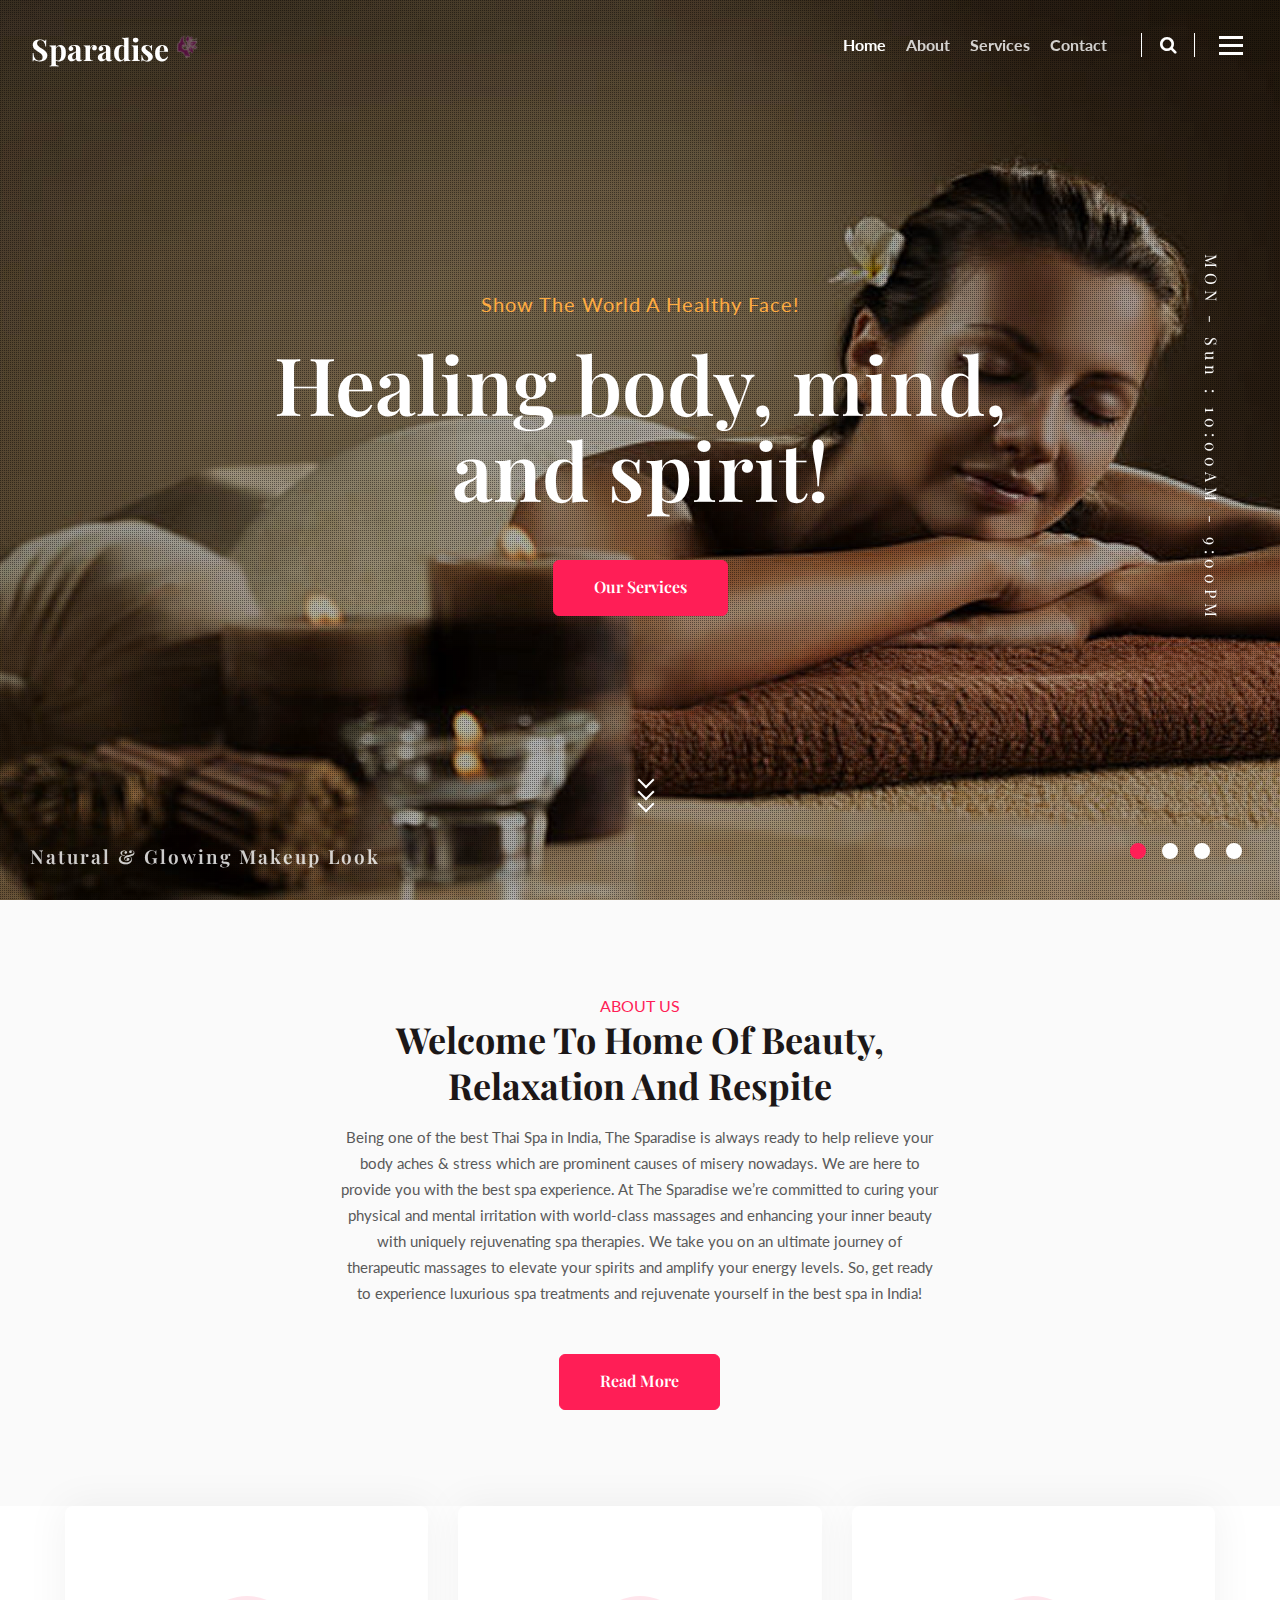
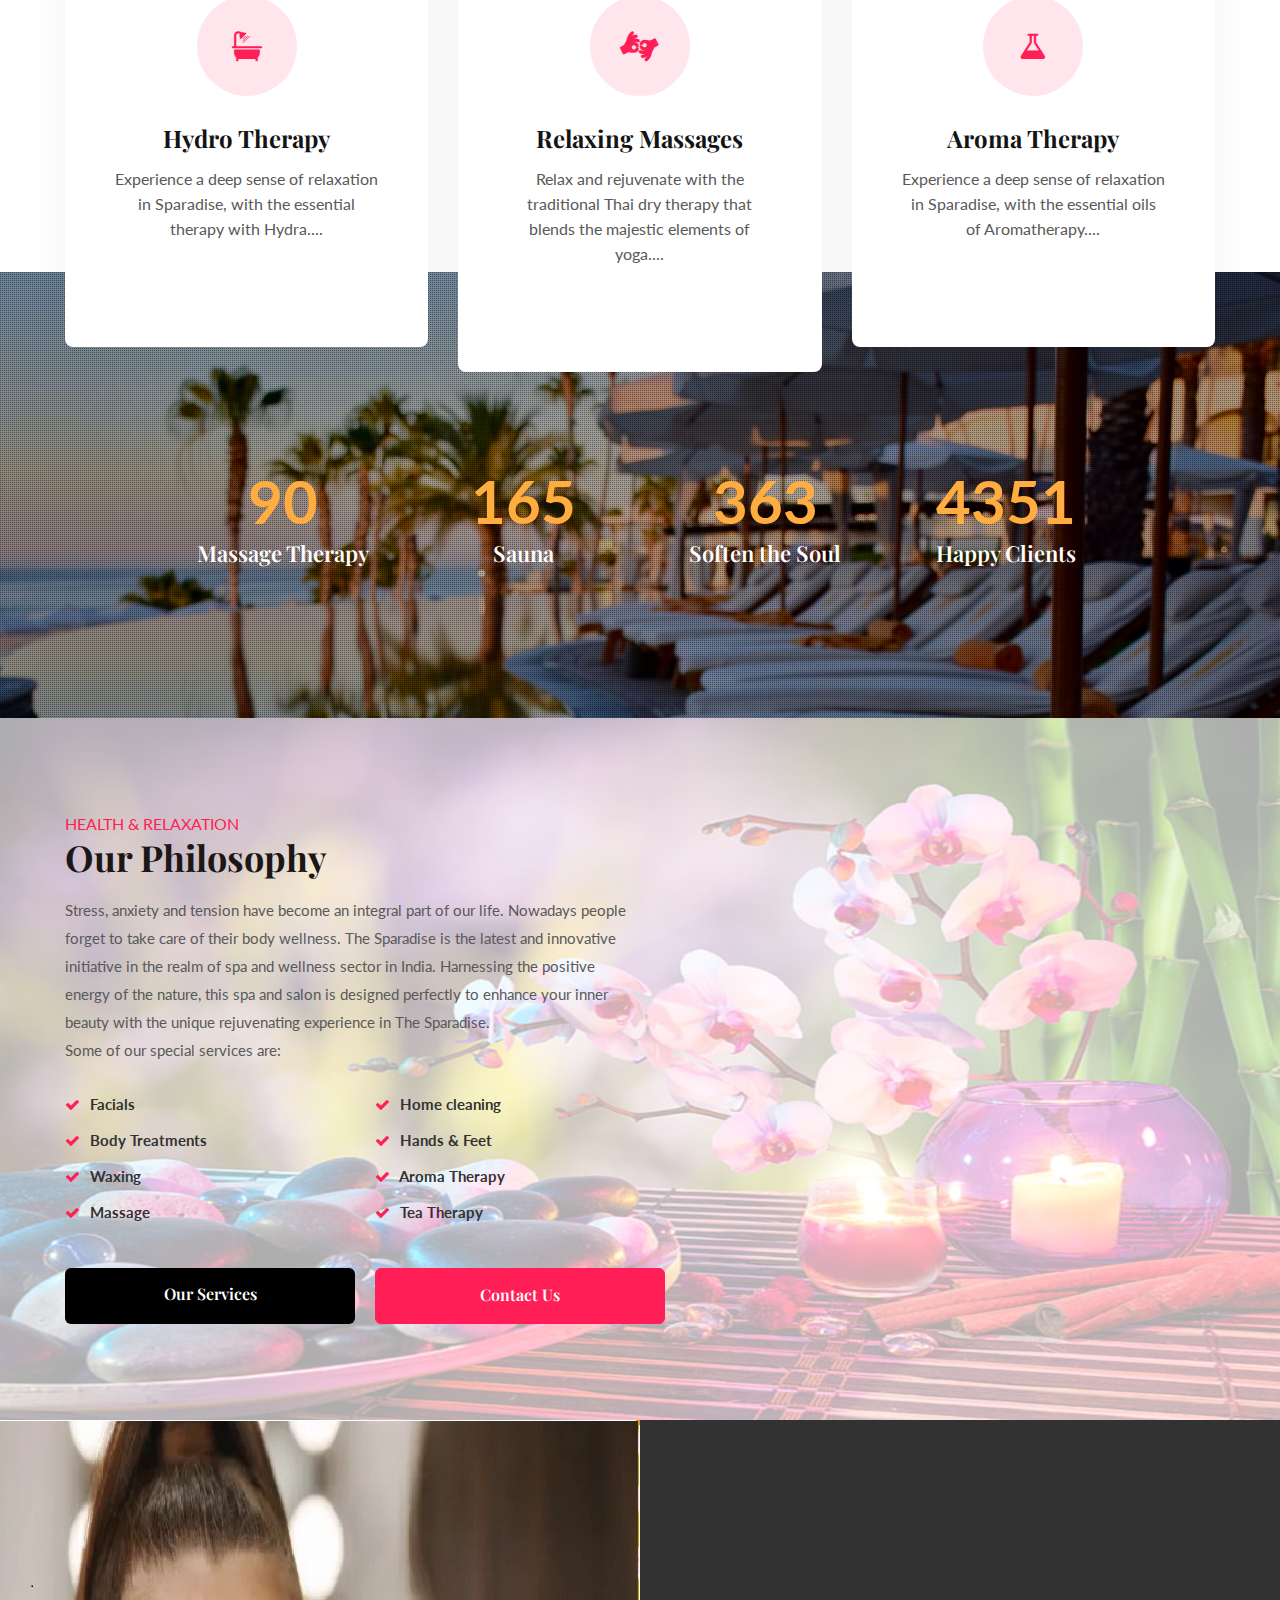
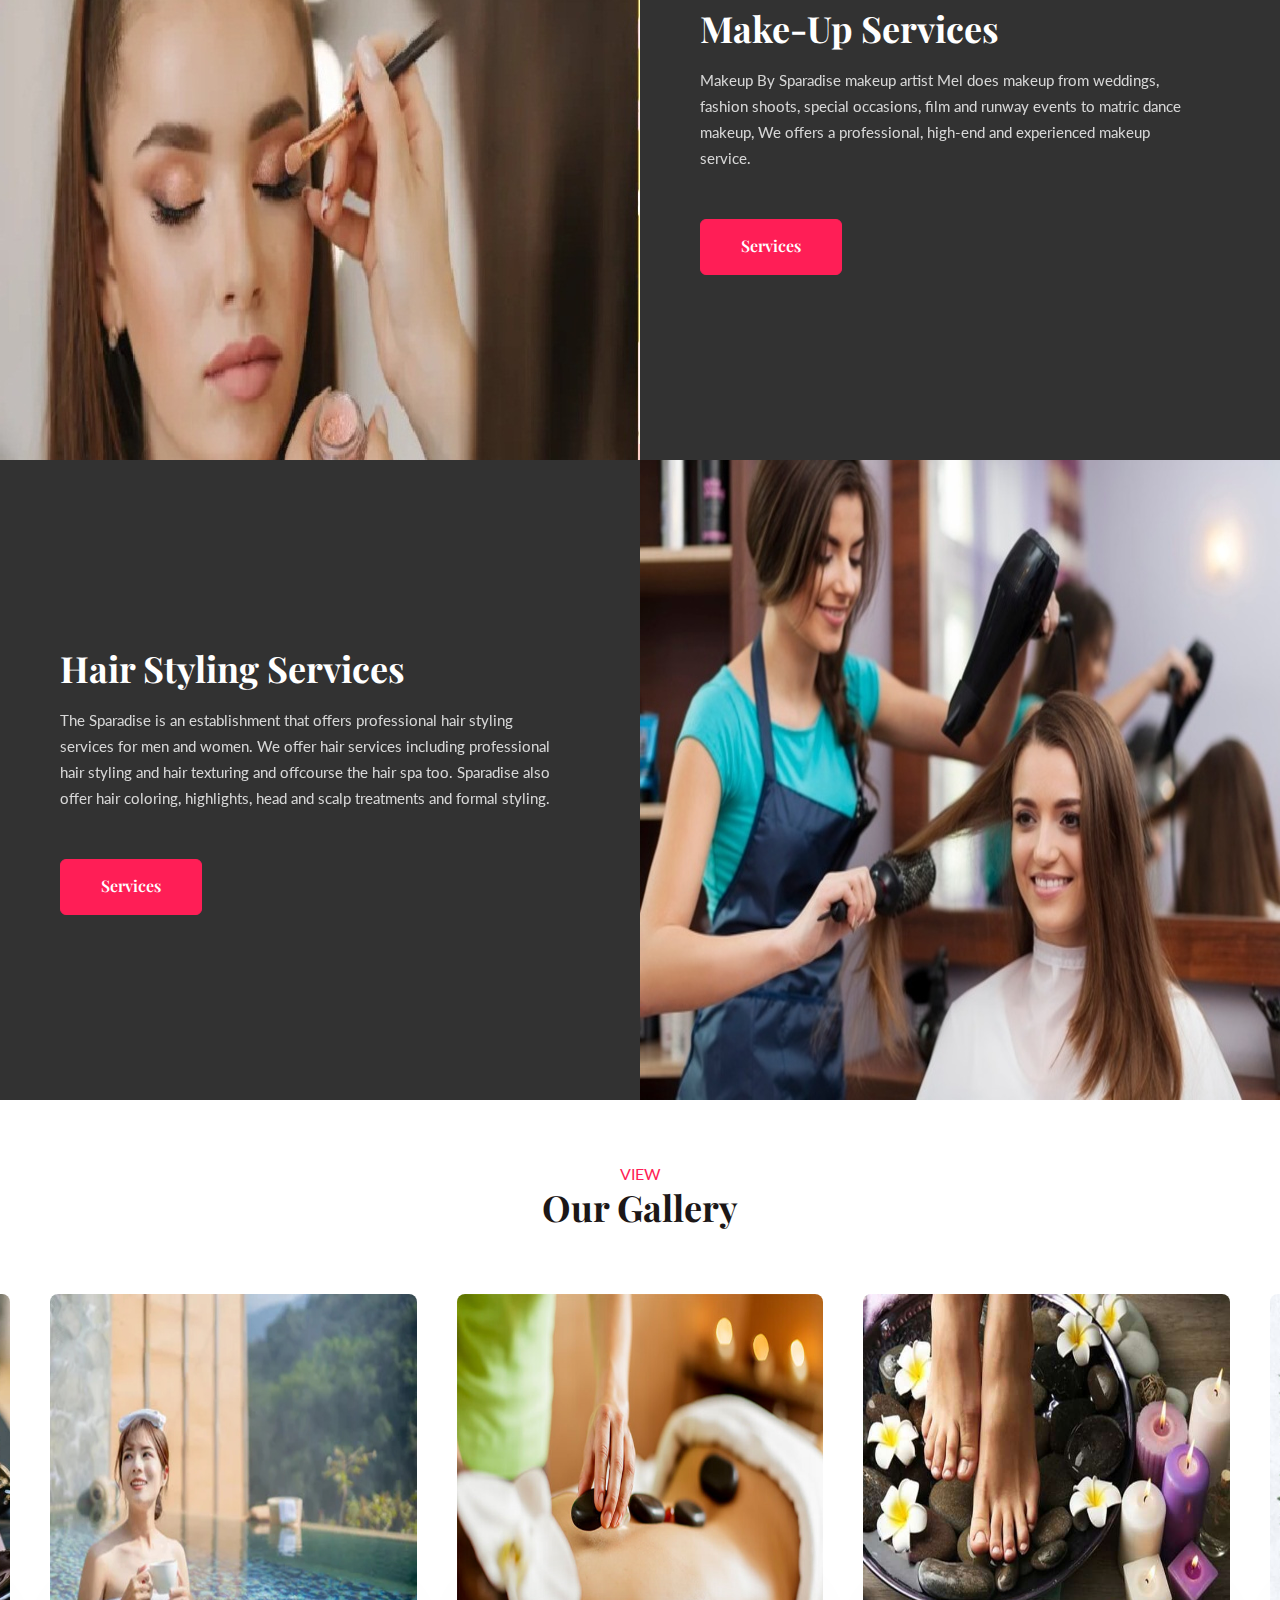
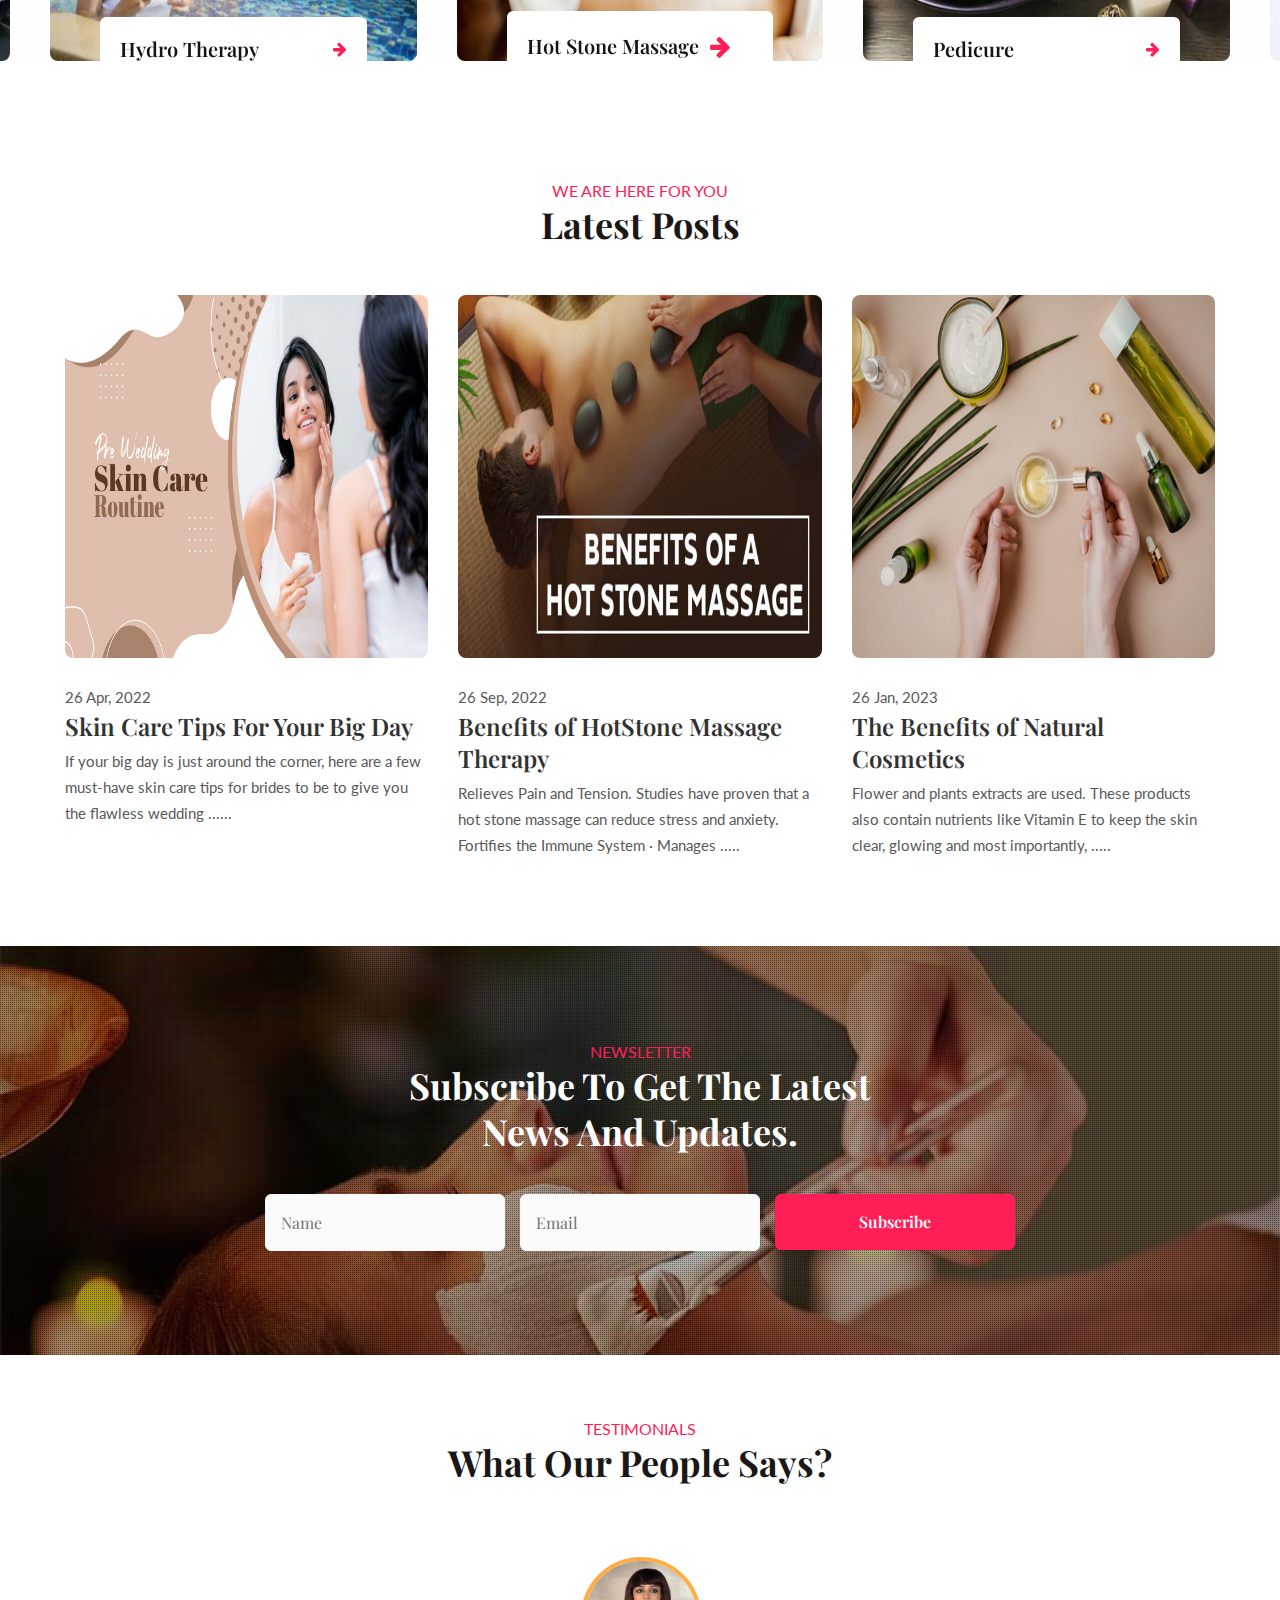
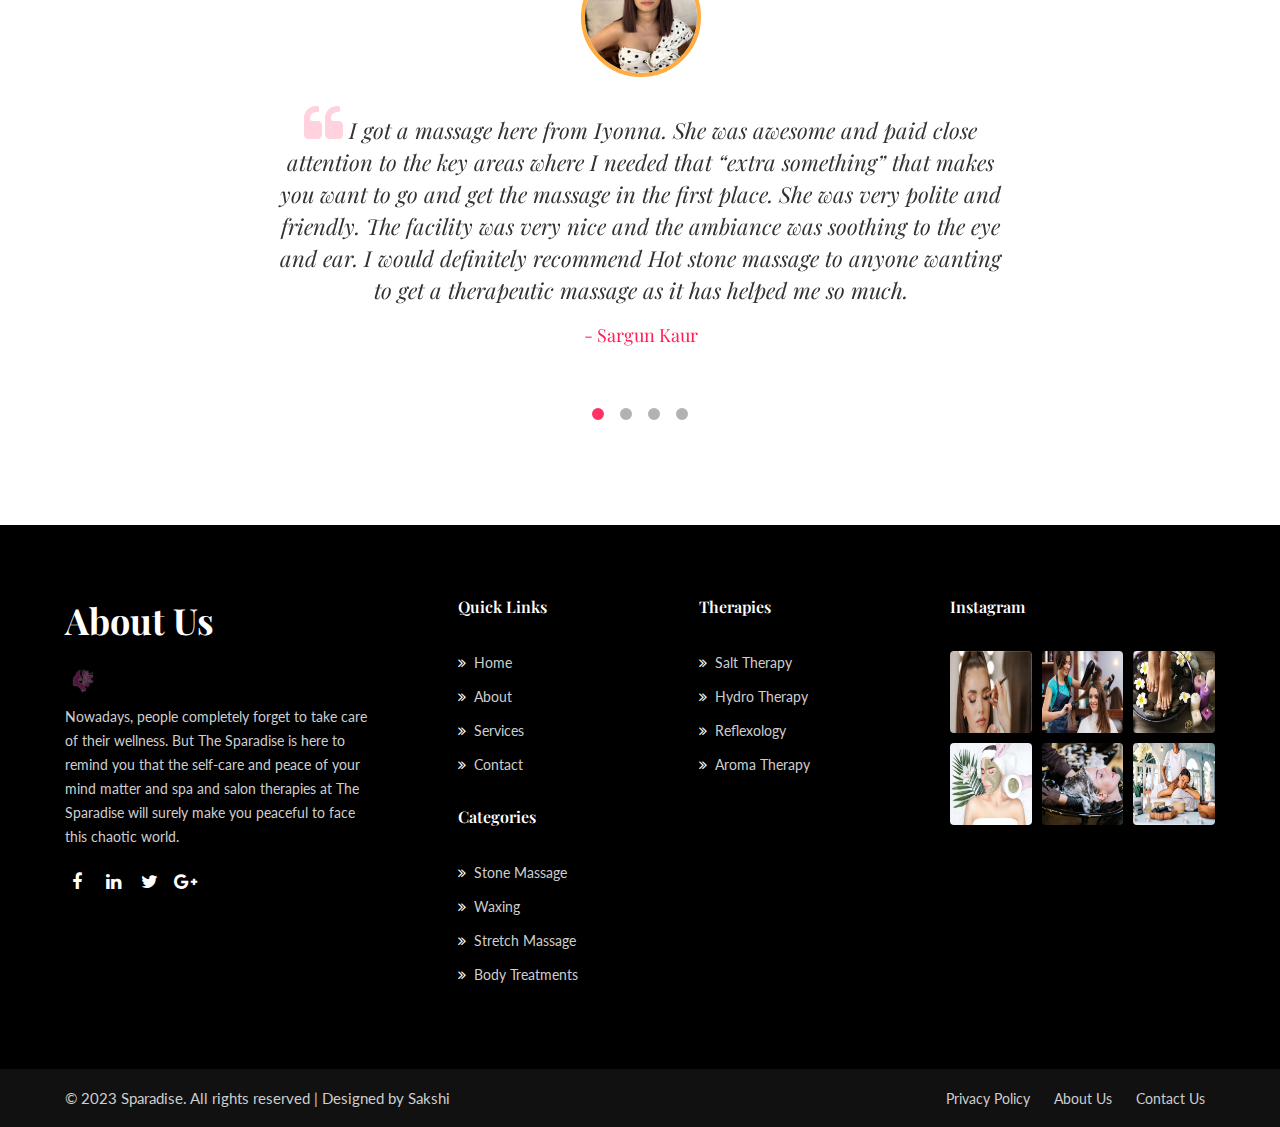
<file: index.html>
<!doctype html>
<html lang="zxx">

<head>
	<!-- Required meta tags -->
	<meta charset="utf-8">
	<meta name="viewport" content="width=device-width, initial-scale=1, shrink-to-fit=no">
	<title>Sparadise Sparkles to your Shine | Home
	</title>
	<!-- Template CSS -->
	<link rel="stylesheet" href="assets/css/style-starter.css">
	<!-- Template CSS -->
	<link
		href="//fonts.googleapis.com/css2?family=Playfair+Display:ital,wght@0,400;0,600;0,700;1,600&display=swap"
		rel="stylesheet">
	<link href="//fonts.googleapis.com/css2?family=Lato:wght@400;700&display=swap" rel="stylesheet">
	<!-- Template CSS -->
</head>

<body>
	 
	<!--header-->
	<header id="site-header" class="fixed-top">
		<div class="container-fluid">
			<nav class="navbar navbar-expand-lg navbar-dark stroke">
				<h1> <a class="navbar-brand" href="index.html">
						<span class="sub-logo">S</span>para<span class="sub-logo">d</span>ise
					</a></h1>
				
        <a class="navbar-brand" href="#index.html">
            <img src="assets\images\logo.png" alt="Your logo" title="Your logo" style="height:35px;" />
        </a> 
				<button class="navbar-toggler  collapsed bg-gradient" type="button" data-toggle="collapse"
					data-target="#navbarTogglerDemo02" aria-controls="navbarTogglerDemo02" aria-expanded="false"
					aria-label="Toggle navigation">
					<span class="navbar-toggler-icon fa icon-expand fa-bars"></span>
					<span class="navbar-toggler-icon fa icon-close fa-times"></span>
					</span>
				</button>

				<div class="collapse navbar-collapse" id="navbarTogglerDemo02">
					<ul class="navbar-nav ml-auto">
						<li class="nav-item active">
							<a class="nav-link" href="index.html">Home <span class="sr-only">(current)</span></a>
						</li>
						<li class="nav-item">
							<a class="nav-link" href="about.html">About</a>
						</li>
						<li class="nav-item">
							<a class="nav-link" href="services.html">Services</a>
						</li>
						
						<li class="nav-item">
							<a class="nav-link" href="contact.html">Contact</a>
						</li>
					</ul>
					<!--/search-right-->
					<div class="search-right">
						<a href="#search" class="hnysearch-icon" title="search"><span class="fa fa-search"
								aria-hidden="true"></span></a>
						<!-- search popup -->
						<div id="search" class="pop-overlay">
							<div class="popup">
								<h3 class="hny-title two">Search Here</h3>
								<form action="#" method="post" class="search-box">
									<input type="search" placeholder="Search your Keyword" name="search"
										required="required" autofocus="">
									<button type="submit" class="btn">Search</button>
								</form>

							</div>
							<a class="close" href="#close">×</a>
						</div>
						<!-- /search popup -->
						<a href="#domain" class="domain" data-toggle="modal" data-target="#DomainModal">
							<div class="hamburger1">
								<div></div>
								<div></div>
								<div></div>
							</div>
						</a>

						<!--//search-right-->
					</div>
				</div>
			</nav>
		</div>
	</header>
	<!--/header-->


	<!-- Domain Modal -->
	<div class="modal right fade" id="DomainModal" tabindex="-1" role="dialog" aria-labelledby="DomainModalLabel2">
		<div class="modal-dialog" role="document">
			<div class="modal-content">

				<button type="button" class="close" data-dismiss="modal" aria-label="Close"><span
						aria-hidden="true">&times;</span></button>

				<div class="modal-body">
					<div class="modal__content">
						<h2 class="logo"><a class="logo-brand" href="index.html">
							<span class="sub-logo">S</span>para<span class="sub-logo">d</span>ise<br>
							
							</a></h2>
						
			<h2 class="logo">
			  <img src="assets\images\logo.png" alt="Your logo" title="Your logo" style="height:35px;"  />
			</h2>
						<p class="mt-md-3 mt-2">Sparkles to your shine!!</p>
						<div class="widget-menu-items mt-sm-5 mt-4">
							<h5 class="widget-title">Menu Items</h5>
							<nav class="navbar p-0">
								<ul class="navbar-nav">
									<li class="nav-item active">
										<a class="nav-link" href="index.html">Home</a>
									</li>
									<li class="nav-item">
										<a class="nav-link" href="about.html">About</a>
									</li>
									<li class="nav-item">
										<a class="nav-link" href="services.html">Services</a>
									</li>

									<li class="nav-item">
										<a class="nav-link" href="contact.html">Contact</a>
									</li>
								</ul>
							</nav>
						</div>
						<div class="widget-social-icons mt-sm-5 mt-4">
							<h5 class="widget-title">Contact Us</h5>
							<ul class="icon-rounded address">
								<li>
									<p> 90 Villa Complex, Koregaon Park, <br> Pune-411017, India.</p>
								</li>
								<li class="mt-3">
									<p><span class="fa fa-phone"></span> <a
											href="tel:+404-11-22-89">+91 9168764572</a></p>
								</li>
								<li class="mt-2">
									<p><span class="fa fa-envelope"></span> <a
											href="mailto:medpillhospital@mail.com">sparadise.pune@gmail.com</a></p>
								</li>
								<li class="top_li1 mt-2">
									<p><span class="fa fa-clock-o"></span> <a href="mailto:medpillhospital@mail.com">Mon
											- Sun 10:00 - 21:00
										</a></p>
								</li>
							</ul>
						</div>
						<div class="widget-social-icons mt-sm-5 mt-4">
							<h5 class="widget-title">Follow Us</h5>
							<ul class="icon-rounded">
								<li><a class="social-link twitter" href="#url" target="_blank"><i
											class="fa fa-twitter"></i></a></li>
								<li><a class="social-link linkedin" href="#url" target="_blank"><i
											class="fa fa-linkedin"></i></a></li>
								<li><a class="social-link tumblr" href="#url" target="_blank"><i
											class="fa fa-tumblr"></i></a></li>
							</ul>
						</div>
					</div>
				</div>
			</div>
			<!-- //modal-content -->
		</div>
		<!-- //modal-dialog -->
	</div>
	<!-- //Domain modal -->
	<!-- main-slider -->
	<section class="w3l-main-slider position-relative" id="home">
		<div class="companies20-content">
			<div class="owl-one owl-carousel owl-theme">
				<div class="item">
					<li>
						<div class="slider-info banner-view bg bg2">
							<div class="banner-info">
								<div class="container">
									<div class="banner-info-bg text-center">
										<h4 class="sub-font">Show the world a healthy face!</h4>
										<h5>Healing body, mind, and spirit!</h5>
										<div class="banner-buttons mt-md-5 mt-4">
											<a class="btn btn-style btn-primary" href="services.html">Our Services</a>
										</div>
									</div>
								</div>
							</div>
						</div>
					</li>
				</div>
				<div class="item">
					<li>
						<div class="slider-info  banner-view banner-top1 bg bg2">
							<div class="banner-info">
								<div class="container">
									<div class="banner-info-bg text-center">
										<h4 class="sub-font">Feel natural, be natural.</h4>
										<h5>Creating your beauty at New Level</h5>
										<div class="banner-buttons mt-md-5 mt-4">
											<a class="btn btn-style btn-primary" href="services.html">Our Services</a>
										</div>
									</div>
								</div>
							</div>
						</div>
					</li>
				</div>
				<div class="item">
					<li>
						<div class="slider-info banner-view banner-top2 bg bg2">
							<div class="banner-info">
								<div class="container">
									<div class="banner-info-bg text-center">
										<h4 class="sub-font">Show the world a healthy face!</h4>
										<h5>See yourself in a New Light.</h5>
										<div class="banner-buttons mt-md-5 mt-4">
											<a class="btn btn-style btn-primary" href="services.html">Our Services</a>
										</div>
									</div>
								</div>
							</div>
						</div>
					</li>
				</div>
				<div class="item">
					<li>
						<div class="slider-info banner-view banner-top3 bg bg2">
							<div class="banner-info">
								<div class="container">
									<div class="banner-info-bg text-center">
										<h4 class="sub-font">Feel natural, be natural.</h4>
										<h5>Creating your beauty at New Level</h5>
										<div class="banner-buttons mt-md-5 mt-4">
											<a class="btn btn-style btn-primary" href="services.html">Our Services</a>
										</div>
									</div>
								</div>
							</div>
						</div>
					</li>
				</div>
			</div>
			<div class="banhny-timing">MON - Sun : 10:00AM - 9:00PM </div>
			<div class="banhny-left-botm">Natural & Glowing Makeup Look</div>
			<div class="scrollhny-btn">
				<a class="btn-btmhny scroll" href="#about">
					<div class="scroll-arrow"></div>
					<div class="scroll-arrow"></div>
					<div class="scroll-arrow"></div>
				</a>

			</div>

		</div>

	</section>
	<!-- //banner-slider-->
	<!-- main-slider -->
	<!-- //bottom-grids -->
	<div class="w3l-bottom-grids py-5" id="about">
		<div class="container py-lg-5">
			<div class="row bottomhny-grids-sec text-center">
				<div class="col-md-10 bottomhny-1 mx-auto">
					<div class="bottomhny-gd-ingf">
						<h6 class="sub-title">About Us</h6>
						<h3 class="hny-title">Welcome to Home of Beauty,<br>Relaxation and Respite</h3>
						<p class="mt-3">Being one of the best Thai Spa in India, The Sparadise is always ready to help relieve your body aches & stress which are prominent 
							causes of misery nowadays. We are here to provide you with the best spa experience. At The Sparadise we’re committed to curing your physical and 
							mental irritation with world-class massages and enhancing your inner beauty with uniquely rejuvenating spa therapies. We take you on an 
							ultimate journey of therapeutic massages to elevate your spirits and amplify your energy levels. 
							So, get ready to experience luxurious spa treatments and rejuvenate yourself in the best spa in India!</p>
						<div class="ready-more mt-lg-5 mt-4">
							<a class="btn btn-style btn-primary" href="about.html">Read More</a>
						</div>
					</div>
				</div>
			</div>
		</div>
	</div>
	<!-- //bottom-grids -->
	<!--/features-grids-6-->
	<section class="features-grids-6">
		<div class="container">
			<div class="grids-area-hny main-cont-wthree-fea row">
				<div class="col-lg-4 col-md-6 grids-feature mb-md-0 mb-4">
					<div class="area-box">
						<span class="fa fa-bath"></span>
						<a href="#feature">
							<h4 class="title-head">Hydro Therapy</h4>
						</a>
						<p>Experience a deep sense of relaxation in Sparadise, with the essential therapy with Hydra....</p>
					</div>
				</div>
				<div class="col-lg-4 col-md-6 grids-feature mb-md-0 mb-4">
					<div class="area-box active">
						<span class="fa fa-american-sign-language-interpreting active"></span>
						<a href="#feature">
							<h4 class="title-head">Relaxing Massages</h4>
						</a>
						<p>Relax and rejuvenate with the traditional Thai dry therapy that blends the majestic elements of yoga....</p>
					</div>
				</div>
				<div class="col-lg-4 col-md-6 grids-feature mb-md-0 mb-4">
					<div class="area-box thrid">
						<span class="fa fa-flask"></span>
						<a href="#feature">
							<h4 class="title-head">Aroma Therapy</h4>
						</a>
						<p>Experience a deep sense of relaxation in Sparadise, with the essential oils of Aromatherapy....</p>
					</div>
				</div>

			</div>
		</div>
	</section>
	<!--//features-grids-6-->
	<!-- /specification-6-->
	<section class="w3l-specification-6">
		<div class="specification-6-mian py-5">
			<div class="container py-lg-5">
				<div class="row story-6-grids py-lg-5">
					<div class="col-lg-10 story-gd pl-lg-4  text-center mx-auto">
						<div class="skill_info mt-lg-5 mt-4 pt-lg-4">
							<div class="stats_left">
								<div class="counter_grid">
									<div class="icon_info">
										<p class="counter">90</p>
										<h4>Massage Therapy</h4>

									</div>
								</div>
							</div>
							<div class="stats_left">
								<div class="counter_grid">
									<div class="icon_info">
										<p class="counter">165</p>
										<h4>Sauna</h4>

									</div>
								</div>
							</div>
							<div class="stats_left">
								<div class="counter_grid">
									<div class="icon_info">
										<p class="counter">363</p>
										<h4>Soften the Soul</h4>

									</div>
								</div>
							</div>
							<div class="stats_left">
								<div class="counter_grid">
									<div class="icon_info">
										<p class="counter">4351</p>
										<h4>Happy Clients</h4>

									</div>
								</div>
							</div>
						</div>

					</div>

				</div>
			</div>
		</div>
	</section>
	<!-- //specification-6-->
	<!-- /w3l-content-with-photo-4-->
	<section class="w3l-content-with-photo-4">
		<!-- /content-grids-->
		<div class="content-photo-info py-5">
			<div class="container py-lg-5">
				<!-- /row-->
				<div class="content-photo-grids">
					<div class="photo-6-inf-right">
						<h6 class="sub-title">Health & Relaxation</h6>
						<h3 class="hny-title">
							Our Philosophy
						</h3>
						<p class="mt-3">Stress, anxiety and tension have become an integral part of our life. Nowadays people forget to 
							take care of their body wellness. The Sparadise is the latest and innovative initiative in the realm of
							 spa and wellness sector in India. Harnessing the positive energy of the nature, this spa and salon is 
							 designed perfectly to enhance your inner beauty with the unique rejuvenating experience in The Sparadise.<br>
							Some of our special services are:</p>
						<div class="servehny-1">
							<div class="ser-sub">

								<a href="#link" class="ser1"><span class="fa fa-check"></span> Facials
								</a>
								<a href="#link" class="ser1"><span class="fa fa-check"></span> Body Treatments
								</a>
								<a href="#link" class="ser1"><span class="fa fa-check"></span> Waxing</a>
								<a href="#link" class="ser1"><span class="fa fa-check"></span> Massage</a>
							</div>
							<div class="ser-sub">
								<a href="#link" class="ser1"><span class="fa fa-check"></span> Home cleaning
								</a>
								<a href="#link" class="ser1"><span class="fa fa-check"></span> Hands & Feet</a>

								<a href="#link" class="ser1"><span class="fa fa-check"></span>
									Aroma Therapy</a>
								<a href="#link" class="ser1"><span class="fa fa-check"></span>
									Tea Therapy</a>
							</div>
						</div>
						<div class="read-buttons">
							<a class="btn btn-style two btn-primary" href="services.html">Our Services</a>
							<a class="btn btn-style btn-primary" href="contact.html">Contact Us</a>
						</div>
					</div>

				</div>
				<!-- //row-->
			</div>
		</div>
	</section>
	<!-- /w3l-content-with-photo-4-->
	<!-- /w3l-content-grids-->
	<section class="w3l-index2">
		<div class="row abouthy-img-grids no-gutters">
			<div class="col-md-6 img-one">
				<img src="assets/images/ab.jpg" alt=" " class="img-fluid">
			</div>
			<div class="col-md-6 img-one content-mid py-md-0 py-5">
				<div class="info">
					<h3 class="hny-title two">
						Make-Up Services
					</h3>
					<p class="mt-3 mb-5 pr-lg-4">Makeup By Sparadise makeup artist Mel does makeup from weddings, fashion shoots, special occasions, 
						film and runway events to matric dance makeup, We offers a professional, high-end and experienced 
						makeup service.


					</p>
					<div class="ready-more">
						<a class="btn btn-style btn-primary" href="services.html">Services</a>
					</div>
				</div>
			</div>
			<div class="col-md-6 img-info content-mid py-md-0 py-5">
				<div class="info">
					<h3 class="hny-title two">
						Hair Styling Services
					</h3>
					<p class="mt-3 mb-5 pr-lg-4">The Sparadise is an establishment that offers professional hair styling services 
						for men and women. We offer hair services including professional hair styling and hair texturing and offcourse the hair spa too.
						Sparadise also offer hair coloring, highlights, head and scalp treatments and formal styling.

					</p>
					<div class="ready-more">
						<a class="btn btn-style btn-primary" href="services.html">Services</a>
					</div>
				</div>
			</div>
			<div class="col-md-6 img-one">
				<img src="assets/images/ab1.jpg" alt=" " class="img-fluid">
			</div>
		</div>
	</section>
	<!-- /w3l-content-grids-->
	<!--//news-grids-->
	<section class="w3l-news-sec">
		<div class="news-mainhny py-5">
			<div class="container text-center py-lg-3">
				<div class="title-content text-center mb-lg-5 mb-4">
					<h6 class="sub-title">View</h6>
					<h3 class="hny-title">Our Gallery</h3>

				</div>
			</div>
			<div class="owl-news owl-carousel owl-theme">
				<div class="item">
					<div class="news-img position-relative">
						<a href="#"><img src="assets/images/ab8.jpg" class="img-fluid" alt="news image"></a>
						<div class="title-wrap">
							<a href="#">
								<h4 class="title">Hydro Therapy</h4>
							</a>
							<a href="#" class="text-right"><span class="fa fa-arrow-right"></span></a>
						</div>
					</div>
				</div>
				<div class="item">
					<div class="news-img">
						<a href="#"><img src="assets/images/ab9.jpg" class="img-fluid" alt="news image"></a>
						<div class="title-wrap">
							<a href="#">
								<h4 class="title"> Hot Stone Massage <h4>
							</a>
							<a href="#" class="text-right"><span class="fa fa-arrow-right"></span></a>
						</div>
					</div>
				</div>
				<div class="item">
					<div class="news-img">
						<a href="#"><img src="assets/images/ab2.jpg" class="img-fluid" alt="news image"></a>
						<div class="title-wrap">
							<a href="#">
								<h4 class="title">Pedicure</h4>
							</a>
							<a href="#" class="text-right"><span class="fa fa-arrow-right"></span></a>
						</div>
					</div>
				</div>
				<div class="item">
					<div class="news-img">
						<a href="#"><img src="assets/images/ab3.jpg" class="img-fluid" alt="news image"></a>
						<div class="title-wrap">
							<a href="#">
								<h4 class="title">Natural Facials</h4>
							</a>
							<a href="#" class="text-right"><span class="fa fa-arrow-right"></span></a>
						</div>
					</div>
				</div>
				<div class="item">
					<div class="news-img">
						<a href="#"><img src="assets/images/ab5.jpg" class="img-fluid" alt="news image"></a>
						<div class="title-wrap">
							<a href="#">
								<h4 class="title">Body Spa</h4>
							</a>
							<a href="#" class="text-right"><span class="fa fa-arrow-right"></span></a>
						</div>
					</div>
				</div>
				<div class="item">
					<div class="news-img">
						<a href="#"><img src="assets/images/ab4.jpg" class="img-fluid" alt="news image"></a>
						<div class="title-wrap">
							<a href="#">
								<h4 class="title">Hair Spa</h4>
							</a>
							<a href="#" class="text-right"><span class="fa fa-arrow-right"></span></a>
						</div>
					</div>
				</div>
			</div>
		</div>
	</section>
	<!--//news-grids-->
	<!-- /blog-Section -->
	<section class="w3l-blogluxe-hny" id="news">
		<section id="grids5-block" class="py-5">
			<div class="container py-lg-4">
				<div class="header-section text-center mx-auto">
					<h6 class="sub-title">We are here for you</h6>
					<h3 class="hny-title">Latest Posts</h3>

				</div>
				<div class="grid-view">
					<div class="row">
						<div class="col-lg-4 col-md-6 mt-5">
							<div class="grids5-info">
								<a href="blog-single.html" class="d-block zoom">
									<img src="assets/images/ab10.jpg" alt="" class="img-fluid news-image" />


								</a>
								<div class="blog-info">
									<p class="date">26 Apr, 2022</p>
									<a href="blog-single.html">
										<h4>Skin Care Tips For Your Big Day</h4>
									</a>
									<p class="blog-text">If your big day is just around the corner,
										 here are a few must-have skin care tips for brides to be to give you the flawless wedding ......</p>

								</div>
							</div>
						</div>
						<div class="col-lg-4 col-md-6 mt-5">
							<div class="grids5-info">
								<a href="blog-single.html" class="d-block zoom">
									<img src="assets/images/ab11.jpg" alt="" class="img-fluid news-image" />


								</a>
								<div class="blog-info">
									<p class="date">26 Sep, 2022</p>
									<a href="blog-single.html">
										<h4>Benefits of HotStone Massage Therapy</h4>
									</a>
									<p class="blog-text">Relieves Pain and Tension. Studies have proven that a hot stone massage can reduce stress 
										and anxiety. Fortifies the Immune System · Manages .....</p>

								</div>
							</div>
						</div>
						<div class="col-lg-4 offset-md-3 offset-lg-0 col-md-6 mt-5">
							<div class="grids5-info">
								<a href="blog-single.html" class="d-block zoom">
									<img src="assets/images/ab6.jpg" alt="" class="img-fluid news-image" />


								</a>
								<div class="blog-info">
									<p class="date">26 Jan, 2023</p>
									<a href="blog-single.html">
										<h4>The Benefits of Natural Cosmetics</h4>
									</a>
									<p class="blog-text">Flower and plants extracts are used. These products also contain nutrients
										 like Vitamin E to keep the skin clear, glowing and most importantly, .....</p>

								</div>
							</div>
						</div>
					</div>
				</div>
			</div>
		</section>
	</section>
	<!-- //blog-Section -->
	<!-- /w3l-newsletter-->
	<section class="w3l-newsletter">
		<!-- /form-25-section -->
		<div class="form-25-main py-5">
			<div class="container py-lg-5">
				<div class="forms-25-info">
					<div class="title-content text-center">
						<h6 class="sub-title">Newsletter</h6>
						<h3 class="hny-title two">Subscribe to get the latest
							<br>news and updates.</h3>

					</div>

					<form action="#" method="post" class="signin-form mt-4 mb-2">
						<div class="forms-gds">
							<input type="text" name="" placeholder="Name" required />
							<input type="email" name="" placeholder="Email" required />
							<button class="btn btn-style btn-primary">Subscribe</button>
						</div>
					</form>
				</div>
			</div>
		</div>
	</section>
	<!-- //w3l-newsletter-->
	<!--/testimonials-->
	<section class="w3l-testimonials">
		<div class="testimonials py-5">
			<div class="container text-center py-lg-3">
				<div class="title-content text-center mb-lg-5 mb-4">
					<h6 class="sub-title">Testimonials</h6>
					<h3 class="hny-title">What Our
						People Says?</h3>

				</div>
				<div class="row">
					<div class="col-lg-10 mx-auto">
						<div class="owl-testimonial owl-carousel owl-theme">
							<div class="item">
								<div class="slider-info mt-lg-4 mt-3">
									<div class="img-circle">
										<img src="assets/images/c2.jpg" class="img-fluid rounded" alt="client image">
									</div>
									<div class="message"><span class="fa fa-quote-left" aria-hidden="true"></span> I got a massage here from Iyonna. She was awesome and paid close attention to the key areas where 
										I needed that “extra something” that makes you want to go and get the massage in the first place. 
										She was very polite and friendly. The facility was very nice and the ambiance was soothing to the eye and 
										ear. I would definitely recommend Hot stone massage to anyone wanting to get a therapeutic massage as it has 
										helped me so much.</div>
									<div class="name">- Sargun Kaur</div>

								</div>
							</div>
							<div class="item">
								<div class="slider-info mt-lg-4 mt-3">
									<div class="img-circle">
										<img src="assets/images/c1.jpg" class="img-fluid rounded" alt="client image">
									</div>
									<div class="message"><span class="fa fa-quote-left" aria-hidden="true"></span> Enjoyed an amazing day of services today. Have an 80 minute 
										deep tissue massage with hot stones? An hour favial treatment and a mani and pedi. The workers were
										 all so very happy and welcoming and my nails look flawless! Rescheduled for next week!</div>
									<div class="name">- Krishna Kaul</div>

								</div>
							</div>
							<div class="item">
								<div class="slider-info mt-lg-4 mt-3">
									<div class="img-circle">
										<img src="assets/images/c3.jpg" class="img-fluid rounded" alt="client image">
									</div>
									<div class="message"><span class="fa fa-quote-left" aria-hidden="true"></span> The spa is clean and comfortable. I got a massage, facial and pedicure. 
										Attendants were corteous, professional and thorough. I would go back and definitely recommend this spa.</div>
									<div class="name">- Rohit Saraf</div>
								</div>
							</div>
							<div class="item">
								<div class="slider-info mt-lg-4 mt-3">
									<div class="img-circle">
										<img src="assets/images/c4.jpg" class="img-fluid rounded" alt="client image">
									</div>
									<div class="message"><span class="fa fa-quote-left" aria-hidden="true"></span> Have been a client for several years now. Their new location is over in the East Banglore. 
										Laura gives the best spa therapy & pedicures I have ever had. If you are interested in a really good 
										massage request Aastha. Both of these ladies are EXCELLENT in their job fields and make
										 you feel right at home! A day at Sparadise is little vacation!</div>
									<div class="name">- Komal Pandey</div>
								</div>
							</div>
						</div>
					</div>
				</div>
			</div>
		</div>
	</section>
	<!--//testimonials-->

	<!-- footer-66 -->
	<footer class="w3l-footer-66">
		<section class="footer-inner-main">
			<div class="footer-hny-grids py-5">
				<div class="container py-lg-4">
					<div class="text-txt">
						<div class="right-side">
							<div class="row sub-columns">
								<div class="col-lg-4 col-md-6 sub-one-left pr-lg-4">
									<h3 class="hny-title two mb-3">About Us</h3>
									  
										<a class="navbar-brand" href="#index.html">
											<img src="assets\images\logo.png" alt="Your logo" title="Your logo" style="height:35px;" />
										</a> 
									<p class="pr-lg-5">Nowadays, people completely forget to take care of their wellness. But The Sparadise 
										is here to remind you that the self-care and peace of your mind matter and spa and salon therapies
										 at The Sparadise will surely make you peaceful to face this chaotic world. </p>
									<div class="columns-2">
										<ul class="social">
											<li><a href="#facebook"><span class="fa fa-facebook"
														aria-hidden="true"></span></a>
											</li>
											<li><a href="#linkedin"><span class="fa fa-linkedin"
														aria-hidden="true"></span></a>
											</li>
											<li><a href="#twitter"><span class="fa fa-twitter"
														aria-hidden="true"></span></a>
											</li>
											<li><a href="#google"><span class="fa fa-google-plus"
														aria-hidden="true"></span></a>
											</li>

										</ul>
									</div>
								</div>
								<div class="col-lg-5 col-md-6 sub-one-left mid-footer-gd">
									<div class="sub-two-right">
										<h6>Quick Links</h6>
										<ul>
											<li><a href="index.html"><span
														class="fa fa-angle-double-right mr-2"></span>Home</a>
											</li>
											<li><a href="about.html"><span
														class="fa fa-angle-double-right mr-2"></span>About</a>
											</li>
											<li><a href="services.html"><span
														class="fa fa-angle-double-right mr-2"></span>Services</a></li>
											<li><a href="contact.html"><span
														class="fa fa-angle-double-right mr-2"></span>Contact</a></li>
										</ul>
									</div>
									<div class="sub-two-right">
										<h6>Therapies</h6>
										<ul>
											<li><a href="#"><span class="fa fa-angle-double-right mr-2"></span>Salt
													Therapy</a>
											</li>
											<li><a href="#"><span class="fa fa-angle-double-right mr-2"></span>Hydro
													Therapy</a>
											</li>
											<li><a href="#"><span
														class="fa fa-angle-double-right mr-2"></span>Reflexology</a>
											</li>
											<li><a href="#"><span class="fa fa-angle-double-right mr-2"></span>Aroma
													Therapy</a>
											</li>
										</ul>
									</div>
									<div class="sub-two-right">
										<h6>Categories</h6>
										<ul>
											<li><a href="#"><span class="fa fa-angle-double-right mr-2"></span>Stone
													Massage</a></li>
											<li><a href="#"><span
														class="fa fa-angle-double-right mr-2"></span>Waxing</a>
											</li>
											<li><a href="#support"><span
														class="fa fa-angle-double-right mr-2"></span>Stretch Massage</a>
											</li>
											<li><a href="#terms"><span class="fa fa-angle-double-right mr-2"></span>Body
													Treatments</a>
											</li>
										</ul>
									</div>
								</div>
								<div class="col-lg-3 col-md-6 sub-one-left">
									<h6>Instagram</h6>
									<div class="footer-img-grids">
										<div class="gd-img-ft">
											<a class="" href="#">
												<img class="rounded img-fluid img-responsive" src="assets/images/ab.jpg"
													alt="image">
											</a>
										</div>
										<div class="gd-img-ft">
											<a class="" href="#">
												<img class="rounded img-fluid img-responsive"
													src="assets/images/ab1.jpg" alt="image">
											</a>
										</div>
										<div class="gd-img-ft">
											<a class="" href="#">
												<img class="rounded img-fluid img-responsive"
													src="assets/images/ab2.jpg" alt="image">
											</a>
										</div>
										<div class="gd-img-ft">
											<a class="" href="#">
												<img class="rounded img-fluid img-responsive"
													src="assets/images/ab3.jpg" alt="image">
											</a>
										</div>
										<div class="gd-img-ft">
											<a class="" href="#">
												<img class="rounded img-fluid img-responsive"
													src="assets/images/ab4.jpg" alt="image">
											</a>
										</div>
										<div class="gd-img-ft">
											<a class="" href="#">
												<img class="rounded img-fluid img-responsive"
													src="assets/images/ab5.jpg" alt="image">
											</a>
										</div>

									</div>
								</div>
							</div>
						</div>
					</div>
				</div>
			</div>
			<div class="below-section">
				<div class="container">
					<div class="copyright-footer">
						<div class="columns text-lg-left">
							<p>© 2023 Sparadise. All rights reserved | Designed by Sakshi </p>
						</div>
						<ul class="columns text-lg-right">
							<li><a href="#">Privacy Policy</a>
							</li>
							<li><a href="about.html">About Us</a>
							</li>
							<li><a href="contact.html">Contact Us</a>
							</li>
						</ul>
					</div>
				</div>
			</div>
			<!-- copyright -->
			<!-- move top -->
			<button onclick="topFunction()" id="movetop" title="Go to top">
				<span class="fa fa-arrow-up" aria-hidden="true"></span>
			</button>
			<script>
				// When the user scrolls down 20px from the top of the document, show the button
				window.onscroll = function () {
					scrollFunction()
				};

				function scrollFunction() {
					if (document.body.scrollTop > 20 || document.documentElement.scrollTop > 20) {
						document.getElementById("movetop").style.display = "block";
					} else {
						document.getElementById("movetop").style.display = "none";
					}
				}

				// When the user clicks on the button, scroll to the top of the document
				function topFunction() {
					document.body.scrollTop = 0;
					document.documentElement.scrollTop = 0;
				}
			</script>
			<!-- /move top -->

		</section>
	</footer>
	<!--//footer-66 -->
</body>

</html>
<script src="assets/js/jquery-3.3.1.min.js"></script>
<!-- stats -->
<script src="assets/js/jquery.waypoints.min.js"></script>
<script src="assets/js/jquery.countup.js"></script>
<script>
	$('.counter').countUp();
</script>
<!-- //stats -->
<script src="assets/js/owl.carousel.js"></script>
<!-- script for banner slider-->
<script>
	$(document).ready(function () {
		$('.owl-one').owlCarousel({
			loop: true,
			margin: 0,
			nav: false,
			responsiveClass: true,
			autoplay: true,
			autoplayTimeout: 5000,
			autoplaySpeed: 1000,
			autoplayHoverPause: false,
			responsive: {
				0: {
					items: 1,
					nav: false
				},
				480: {
					items: 1,
					nav: false
				},
				667: {
					items: 1,
					nav: true
				},
				1000: {
					items: 1,
					nav: true
				}
			}
		})
	})
</script>
<!-- //script -->
<!-- script for owlcarousel -->
<script>
	$(document).ready(function () {
		$('.owl-testimonial').owlCarousel({
			loop: true,
			margin: 0,
			nav: false,
			responsiveClass: true,
			autoplay: true,
			autoplayTimeout: 5000,
			autoplaySpeed: 1000,
			autoplayHoverPause: false,
			responsive: {
				0: {
					items: 1,
					nav: false
				},
				480: {
					items: 1,
					nav: true
				},
				667: {
					items: 1,
					nav: true
				},
				1000: {
					items: 1,
					nav: true
				}
			}
		})
	})
</script>
<!-- script for owlcarousel -->
<script>
	$(document).ready(function () {
		$('.owl-news').owlCarousel({
			stagePadding: 50,
			loop: true,
			margin: 40,
			nav: true,
			responsiveClass: true,
			autoplay: true,
			autoplayTimeout: 5000,
			autoplaySpeed: 1000,
			autoplayHoverPause: false,
			responsive: {
				0: {
					items: 1,
					nav: false
				},
				480: {
					items: 1,
					nav: true
				},
				667: {
					items: 2,
					nav: true
				},
				1000: {
					items: 3,
					nav: true
				}
			}
		})
	})
</script>
<!-- disable body scroll which navbar is in active -->
<script>
	$(function () {
		$('.navbar-toggler').click(function () {
			$('body').toggleClass('noscroll');
		})
	});
</script>
<!-- disable body scroll which navbar is in active -->

<!--/MENU-JS-->
<script>
	$(window).on("scroll", function () {
		var scroll = $(window).scrollTop();

		if (scroll >= 80) {
			$("#site-header").addClass("nav-fixed");
		} else {
			$("#site-header").removeClass("nav-fixed");
		}
	});

	//Main navigation Active Class Add Remove
	$(".navbar-toggler").on("click", function () {
		$("header").toggleClass("active");
	});
	$(document).on("ready", function () {
		if ($(window).width() > 991) {
			$("header").removeClass("active");
		}
		$(window).on("resize", function () {
			if ($(window).width() > 991) {
				$("header").removeClass("active");
			}
		});
	});
</script>
<!--//MENU-JS-->
<script src="assets/js/bootstrap.min.js"></script>
</file>
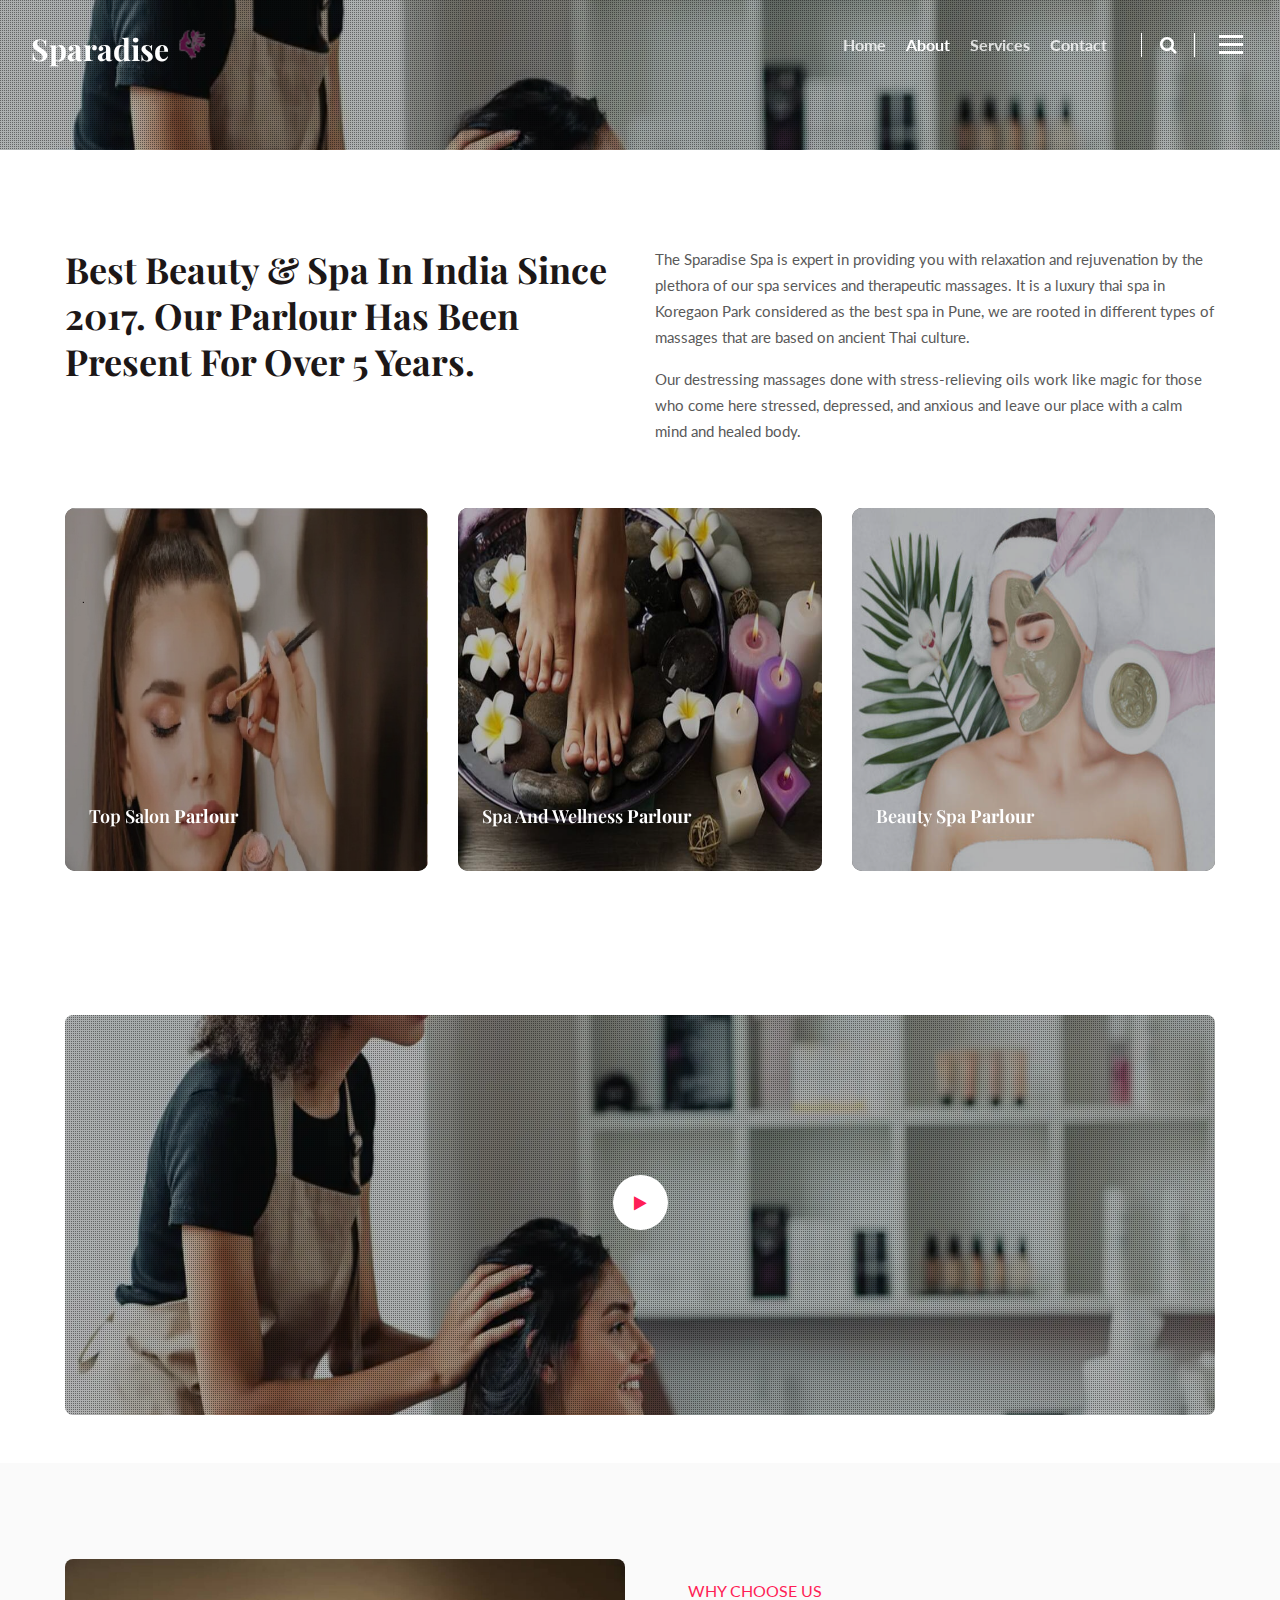
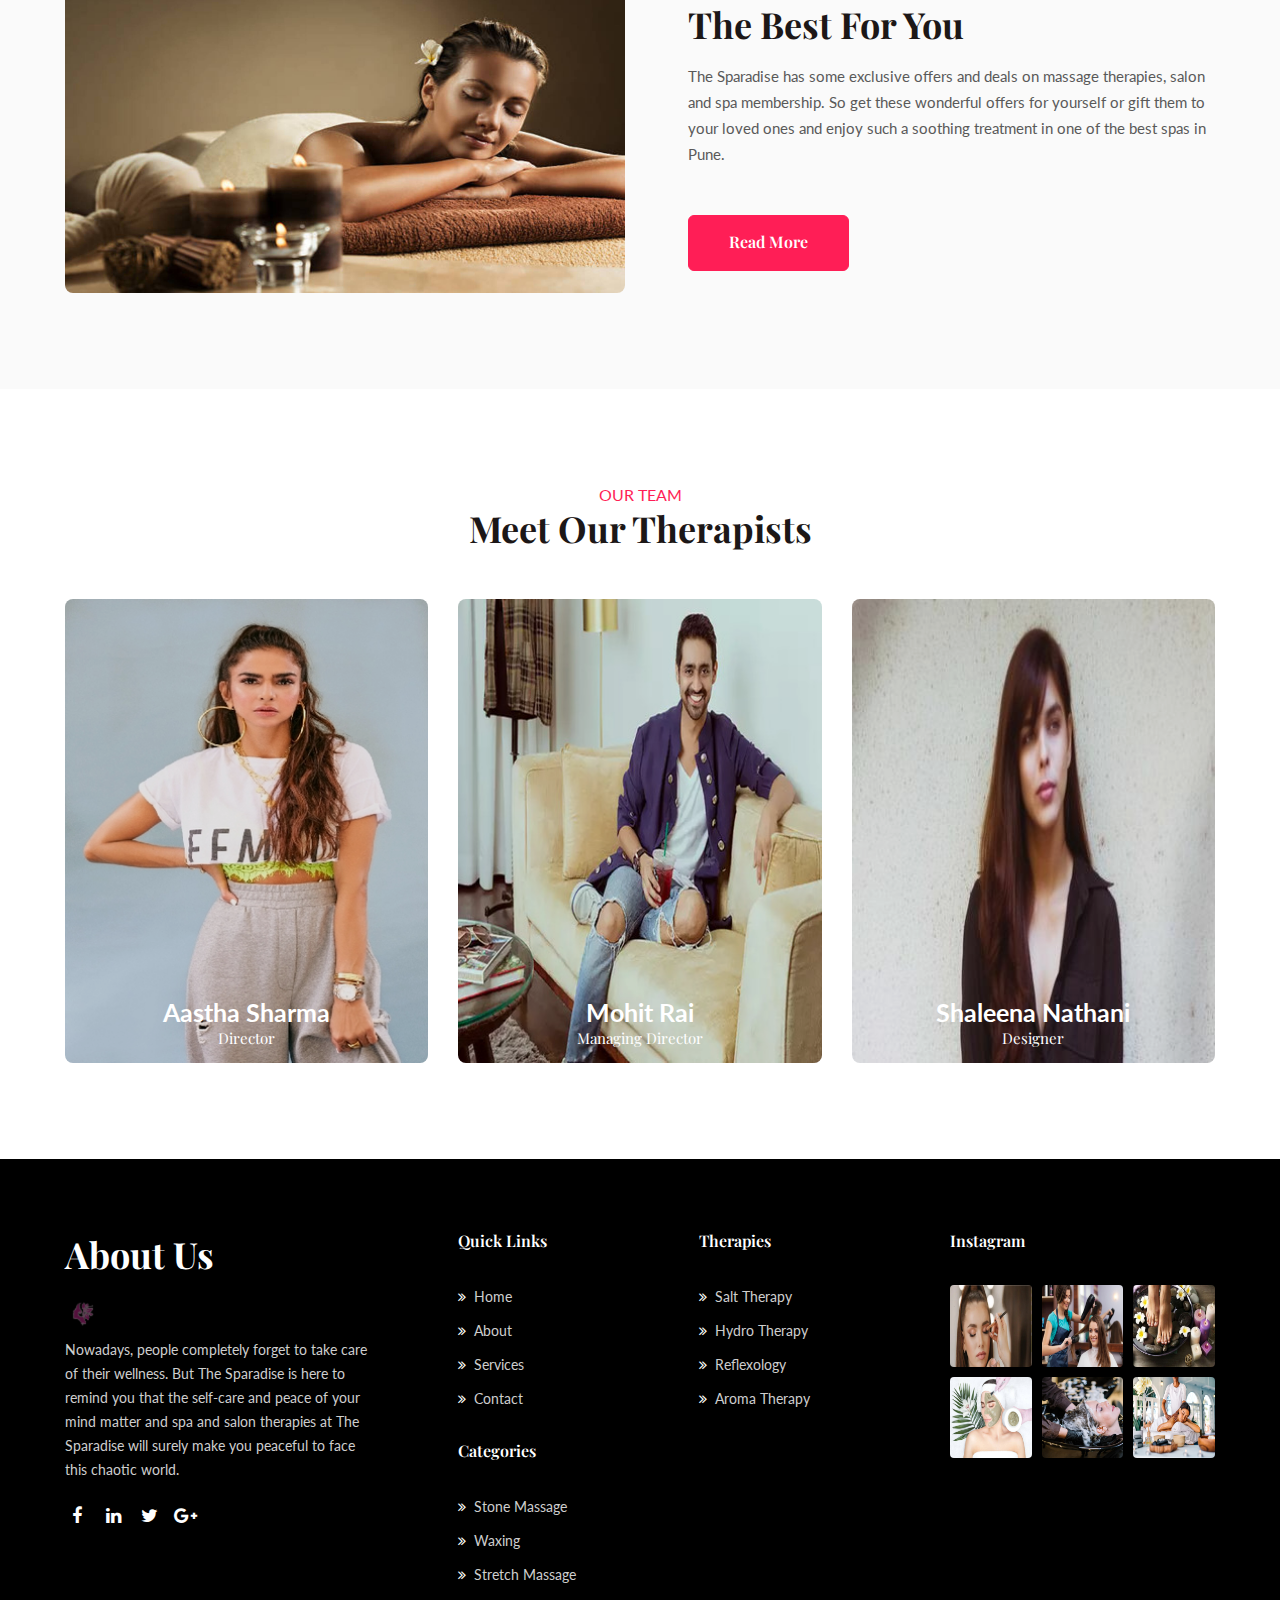
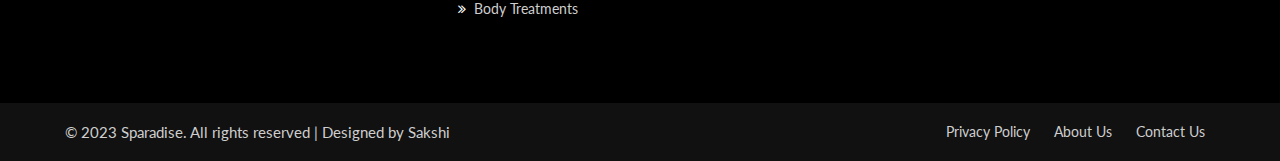
<file: about.html>
<!doctype html>
<html lang="zxx">

<head>
	<!-- Required meta tags -->
	<meta charset="utf-8">
	<meta name="viewport" content="width=device-width, initial-scale=1, shrink-to-fit=no">
	<title>Sparadise Sparkles to your Shine | About 
	</title>
	<!-- Template CSS -->
	<link rel="stylesheet" href="assets/css/style-starter.css">
	<!-- Template CSS -->
	<link
		href="//fonts.googleapis.com/css2?family=Playfair+Display:ital,wght@0,400;0,600;0,700;1,600&display=swap"
		rel="stylesheet">
	<link href="//fonts.googleapis.com/css2?family=Lato:wght@400;700&display=swap" rel="stylesheet">
	<!-- Template CSS -->
</head>

<body>
	<!--header-->
	<header id="site-header" class="fixed-top">
		<div class="container-fluid">
			<nav class="navbar navbar-expand-lg navbar-dark stroke">
				<h1> <a class="navbar-brand" href="index.html">
					<span class="sub-logo">S</span>para<span class="sub-logo">d</span>ise
					</a></h1>
				
        <a class="navbar-brand" href="#index.html">
            <img src="assets\images\logo.png" alt="Your logo" title="Your logo" style="height:45px;" />
        </a> 
				<button class="navbar-toggler  collapsed bg-gradient" type="button" data-toggle="collapse"
					data-target="#navbarTogglerDemo02" aria-controls="navbarTogglerDemo02" aria-expanded="false"
					aria-label="Toggle navigation">
					<span class="navbar-toggler-icon fa icon-expand fa-bars"></span>
					<span class="navbar-toggler-icon fa icon-close fa-times"></span>
					</span>
				</button>

				<div class="collapse navbar-collapse" id="navbarTogglerDemo02">
					<ul class="navbar-nav ml-auto">
						<li class="nav-item">
							<a class="nav-link" href="index.html">Home </a>
						</li>
						<li class="nav-item active">
							<a class="nav-link" href="about.html">About <span class="sr-only">(current)</span> </a>
						</li>
						<li class="nav-item">
							<a class="nav-link" href="services.html">Services</a>
						</li>
						
						<li class="nav-item">
							<a class="nav-link" href="contact.html">Contact</a>
						</li>
					</ul>
					<!--/search-right-->
					<div class="search-right">
						<a href="#search" class="hnysearch-icon" title="search"><span class="fa fa-search"
								aria-hidden="true"></span></a>
						<!-- search popup -->
						<div id="search" class="pop-overlay">
							<div class="popup">
								<h3 class="hny-title two">Search Here</h3>
								<form action="#" method="post" class="search-box">
									<input type="search" placeholder="Search your Keyword" name="search"
										required="required" autofocus="">
									<button type="submit" class="btn">Search</button>
								</form>

							</div>
							<a class="close" href="#close">×</a>
						</div>
						<!-- /search popup -->
						<a href="#domain" class="domain" data-toggle="modal" data-target="#DomainModal">
							<div class="hamburger1">
								<div></div>
								<div></div>
								<div></div>
							</div>
						</a>

						<!--//search-right-->
					</div>
				</div>
			</nav>
		</div>
	</header>
	<!--/header-->


	<!-- Domain Modal -->
	<div class="modal right fade" id="DomainModal" tabindex="-1" role="dialog" aria-labelledby="DomainModalLabel2">
		<div class="modal-dialog" role="document">
			<div class="modal-content">

				<button type="button" class="close" data-dismiss="modal" aria-label="Close"><span
						aria-hidden="true">&times;</span></button>

				<div class="modal-body">
					<div class="modal__content">
						<h2 class="logo"><a class="logo-brand" href="index.html">
							<span class="sub-logo">S</span>para<span class="sub-logo">d</span>ise
							</a></h2>
						
			<h2 class="logo">
			  <img src="assets\images\logo.png" alt="Your logo" title="Your logo" style="height:35px;" />
			</h2> 
						<p class="mt-md-3 mt-2">Sparkles to your Shine!</p>
						<div class="widget-menu-items mt-sm-5 mt-4">
							<h5 class="widget-title">Menu Items</h5>
							<nav class="navbar p-0">
								<ul class="navbar-nav">
									<li class="nav-item">
										<a class="nav-link" href="index.html">Home</a>
									</li>
									<li class="nav-item active">
										<a class="nav-link" href="about.html">About</a>
									</li>
									<li class="nav-item">
										<a class="nav-link" href="services.html">Services</a>
									</li>
								
									<li class="nav-item">
										<a class="nav-link" href="contact.html">Contact</a>
									</li>
								</ul>
							</nav>
						</div>
						<div class="widget-social-icons mt-sm-5 mt-4">
							<h5 class="widget-title">Contact Us</h5>
							<ul class="icon-rounded address">
								<li>
									<p> 90 Villa Complex, Koregaon Park, <br> Pune-411017, India.</p>
								</li>
								<li class="mt-3">
									<p><span class="fa fa-phone"></span> <a
											href="tel:+404-11-22-89">+91 9168764572</a></p>
								</li>
								<li class="mt-2">
									<p><span class="fa fa-envelope"></span> <a
											href="mailto:medpillhospital@mail.com">sparadise.pune@gmail.com</a></p>
								</li>
								<li class="top_li1 mt-2">
									<p><span class="fa fa-clock-o"></span> <a href="mailto:medpillhospital@mail.com">Mon
											- Sun 10:00 - 21:00
										</a></p>
								</li>
							</ul>
						</div>
						<div class="widget-social-icons mt-sm-5 mt-4">
							<h5 class="widget-title">Follow Us</h5>
							<ul class="icon-rounded">
								<li><a class="social-link twitter" href="#url" target="_blank"><i
											class="fa fa-twitter"></i></a></li>
								<li><a class="social-link linkedin" href="#url" target="_blank"><i
											class="fa fa-linkedin"></i></a></li>
								<li><a class="social-link tumblr" href="#url" target="_blank"><i
											class="fa fa-tumblr"></i></a></li>
							</ul>
						</div>
					</div>
				</div>
			</div>
			<!-- //modal-content -->
		</div>
		<!-- //modal-dialog -->
	</div>
	<!-- //Domain modal -->
	<!--/inner-banner-->
	<div class="inner-banner">
		<div class="inner-page-infhny">
		</div>
	</div>
	<!--//inner-banner-->
	<div class="w3l-about-us best-services py-5">
		<div class="container py-lg-5 py-sm-4">
			<div class="maghny-gd-1">
				<div class="row about-text">
					<div class="col-lg-6">
						<h3 class="hny-title">Best Beauty & Spa in India since 2017. Our parlour has been present for
							over 5
							years.</h3>
					</div>
					<div class="col-lg-6 mt-lg-0 mt-4">
						<p>The Sparadise Spa is expert in providing you with relaxation and rejuvenation by the plethora 
							of our spa services and therapeutic massages. It is a luxury thai spa in Koregaon Park considered 
							as the best spa in Pune, we are rooted in different types of massages that are based on ancient Thai culture.
							</p>
						<p class="mt-3"> Our destressing massages done with stress-relieving oils work like magic for those who 
							come here stressed, depressed, and anxious and leave our place with a calm mind and healed body.</p>
					</div>
				</div>
				<div class="row mt-5">
					<div class="maghny-gd-1 col-lg-4 col-md-6">
						<div class="maghny-grid">
							<figure class="effect-lily border-radius">
								<img class="img-fluid" src="assets/images/ab.jpg">
								<figcaption class="w3set-hny">
									<div>
										<h4>Top Salon <span> Parlour</span></h4>
										<p>Spa </p>
									</div>

								</figcaption>
							</figure>
						</div>
					</div>
					<div class="maghny-gd-1 col-lg-4 col-md-6 mt-md-0 mt-4">
						<div class="maghny-grid">
							<figure class="effect-lily border-radius">
								<img class="img-fluid" src="assets/images/ab2.jpg">
								<figcaption class="w3set-hny">
									<div>
										<h4>Spa and Wellness <span> Parlour</span></h4>
										<p>Pedicure </p>
									</div>

								</figcaption>
							</figure>
						</div>
					</div>
					<div class="maghny-gd-1 col-lg-4 col-md-6 mt-lg-0 mt-4">
						<div class="maghny-grid">
							<figure class="effect-lily border-radius">
								<img class="img-fluid" src="assets/images/ab3.jpg">
								<figcaption class="w3set-hny">
									<div>
										<h4>Beauty Spa <span> Parlour</span></h4>
										<p>Facial </p>
									</div>

								</figcaption>
							</figure>
						</div>
					</div>
				</div>
			</div>
		</div>
	</div>
	<!-- //bottom-grids -->
	<section class="w3l-about4" id="about">
		<div class="new-block py-5">
			  
				<div class="container">
				<div class="pop-img-ab position-relative">
					<div class="history-info">
				  <!-- <a href="#popup-video" class="play-view text-center position-absolute">
							  <span class="video-play-icon">
								  <span class="fa fa-play"></span>
							  </span>
						  </a> -->
	  
				  <a href="#small-dialog" class="popup-with-zoom-anim play-view text-center position-absolute">
					<span class="video-play-icon">
					  <span class="fa fa-play"></span>
					</span>
				  </a>
	  
				  <!-- dialog itself, mfp-hide class is required to make dialog hidden -->
				  <div id="small-dialog" class="zoom-anim-dialog mfp-hide">
					<iframe src="https://player.vimeo.com/video/74254578" frameborder="0" allow="autoplay; fullscreen" allowfullscreen></iframe>
				  </div>
				</div>
			  </div>
			</div>
		  </div>
		</div>
	</div>
	  </section>
	   <!-- //content-6-section -->
	<div class="w3l-bottom-grids py-5">
		<div class="container py-lg-5">
			<div class="row bottomhny-grids-sec align-items-center">
				<div class="col-lg-6 bottomhny-1">
					<img class="img-fluid" src="assets/images/banner1.jpg">
				</div>
				<div class="col-lg-6 bottomhny-gd-ingf pl-lg-5 mt-lg-0 mt-5">
					<h6 class="sub-title">Why Choose Us</h6>
					<h3 class="hny-title">The Best for You</h3>
					<p class="mt-3">The Sparadise has some exclusive offers and deals on massage therapies, salon and spa membership. 
						So get these wonderful offers for yourself or gift them to your loved ones and enjoy such a soothing
						 treatment in one of the best spas in Pune.</p>
					<div class="ready-more mt-lg-5 mt-4">
						<a class="btn btn-style btn-primary" href="about.html">Read More</a>
					</div>
				</div>
			</div>
		</div>
	</div>
	<!-- //bottom-grids -->
	<!-- team -->
	<section class="w3l-team" id="team">
		<div class="team-block py-5">
			<div class="container py-lg-5">
				<div class="wthree-title text-center mb-lg-0 mb-4">
					<h6 class="sub-title">Our Team</h6>
					<h3 class="hny-title">Meet Our Therapists</h3>
				</div>
				<div class="row">
					<div class="col-lg-4 col-sm-6 mt-lg-5 mt-3">
						<div class="box16">
							<a href="#url"><img src="assets/images/team1.jpg" alt="" class="img-fluid" /></a>
							<div class="box-content">
								<h3 class="title"><a href="#url">Aastha Sharma</a></h3>
								<span class="post">Director</span>
								<ul class="social">
									<li>
										<a href="#" class="facebook">
											<span class="fa fa-facebook-f"></span>
										</a>
									</li>
									<li>
										<a href="#" class="twitter">
											<span class="fa fa-twitter"></span>
										</a>
									</li>
								</ul>
							</div>
						</div>
					</div>
					<div class="col-lg-4 col-sm-6 mt-lg-5 mt-3">
						<div class="box16">
							<a href="#url"><img src="assets/images/team2.jpg" alt="" class="img-fluid" /></a>
							<div class="box-content">
								<h3 class="title"><a href="#url">Mohit Rai</a></h3>
								<span class="post">Managing Director</span>
								<ul class="social">
									<li>
										<a href="#" class="facebook">
											<span class="fa fa-facebook-f"></span>
										</a>
									</li>
									<li>
										<a href="#" class="twitter">
											<span class="fa fa-twitter"></span>
										</a>
									</li>
								</ul>
							</div>
						</div>
					</div>
					<div class="col-lg-4 col-sm-6 mt-lg-5 mt-3">
						<div class="box16">
							<a href="#url"><img src="assets/images/team3.jpg" alt="" class="img-fluid" /></a>
							<div class="box-content">
								<h3 class="title"><a href="#url">Shaleena Nathani</a></h3>
								<span class="post">Designer</a></span>
								<ul class="social">
									<li>
										<a href="#" class="facebook">
											<span class="fa fa-facebook-f"></span>
										</a>
									</li>
									<li>
										<a href="#" class="twitter">
											<span class="fa fa-twitter"></span>
										</a>
									</li>
								</ul>
							</div>
						</div>
					</div>

				</div>
			</div>
		</div>
	</section>
	<!-- //team -->

	<!-- footer-66 -->
	<footer class="w3l-footer-66">
		<section class="footer-inner-main">
			<div class="footer-hny-grids py-5">
				<div class="container py-lg-4">
					<div class="text-txt">
						<div class="right-side">
							<div class="row sub-columns">
								<div class="col-lg-4 col-md-6 sub-one-left pr-lg-4">
									<h3 class="hny-title two mb-3">About Us</h3>
									
										<a class="navbar-brand" href="#index.html">
											<img src="assets\images\logo.png" alt="Your logo" title="Your logo" style="height:35px;" />
										</a>
									<p class="pr-lg-5">Nowadays, people completely forget to take care of their wellness. But The Sparadise 
										is here to remind you that the self-care and peace of your mind matter and spa and salon therapies
										 at The Sparadise will surely make you peaceful to face this chaotic world.</p>
									<div class="columns-2">
										<ul class="social">
											<li><a href="#facebook"><span class="fa fa-facebook"
														aria-hidden="true"></span></a>
											</li>
											<li><a href="#linkedin"><span class="fa fa-linkedin"
														aria-hidden="true"></span></a>
											</li>
											<li><a href="#twitter"><span class="fa fa-twitter"
														aria-hidden="true"></span></a>
											</li>
											<li><a href="#google"><span class="fa fa-google-plus"
														aria-hidden="true"></span></a>
											</li>

										</ul>
									</div>
								</div>
								<div class="col-lg-5 col-md-6 sub-one-left mid-footer-gd">
									<div class="sub-two-right">
										<h6>Quick Links</h6>
										<ul>
											<li><a href="index.html"><span
														class="fa fa-angle-double-right mr-2"></span>Home</a>
											</li>
											<li><a href="about.html"><span
														class="fa fa-angle-double-right mr-2"></span>About</a>
											</li>
											<li><a href="services.html"><span
														class="fa fa-angle-double-right mr-2"></span>Services</a></li>
											<li><a href="contact.html"><span
														class="fa fa-angle-double-right mr-2"></span>Contact</a></li>
										</ul>
									</div>
									<div class="sub-two-right">
										<h6>Therapies</h6>
										<ul>
											<li><a href="#"><span class="fa fa-angle-double-right mr-2"></span>Salt
													Therapy</a>
											</li>
											<li><a href="#"><span class="fa fa-angle-double-right mr-2"></span>Hydro
													Therapy</a>
											</li>
											<li><a href="#"><span
														class="fa fa-angle-double-right mr-2"></span>Reflexology</a>
											</li>
											<li><a href="#"><span class="fa fa-angle-double-right mr-2"></span>Aroma
													Therapy</a>
											</li>
										</ul>
									</div>
									<div class="sub-two-right">
										<h6>Categories</h6>
										<ul>
											<li><a href="#"><span class="fa fa-angle-double-right mr-2"></span>Stone
													Massage</a></li>
											<li><a href="#"><span
														class="fa fa-angle-double-right mr-2"></span>Waxing</a>
											</li>
											<li><a href="#support"><span
														class="fa fa-angle-double-right mr-2"></span>Stretch Massage</a>
											</li>
											<li><a href="#terms"><span class="fa fa-angle-double-right mr-2"></span>Body
													Treatments</a>
											</li>
										</ul>
									</div>
								</div>
								<div class="col-lg-3 col-md-6 sub-one-left">
									<h6>Instagram</h6>
									<div class="footer-img-grids">
										<div class="gd-img-ft">
											<a class="" href="#">
												<img class="rounded img-fluid img-responsive" src="assets/images/ab.jpg"
													alt="image">
											</a>
										</div>
										<div class="gd-img-ft">
											<a class="" href="#">
												<img class="rounded img-fluid img-responsive"
													src="assets/images/ab1.jpg" alt="image">
											</a>
										</div>
										<div class="gd-img-ft">
											<a class="" href="#">
												<img class="rounded img-fluid img-responsive"
													src="assets/images/ab2.jpg" alt="image">
											</a>
										</div>
										<div class="gd-img-ft">
											<a class="" href="#">
												<img class="rounded img-fluid img-responsive"
													src="assets/images/ab3.jpg" alt="image">
											</a>
										</div>
										<div class="gd-img-ft">
											<a class="" href="#">
												<img class="rounded img-fluid img-responsive"
													src="assets/images/ab4.jpg" alt="image">
											</a>
										</div>
										<div class="gd-img-ft">
											<a class="" href="#">
												<img class="rounded img-fluid img-responsive"
													src="assets/images/ab5.jpg" alt="image">
											</a>
										</div>

									</div>
								</div>
							</div>
						</div>
					</div>
				</div>
			</div>
			<div class="below-section">
				<div class="container">
					<div class="copyright-footer">
						<div class="columns text-lg-left">
							<p>© 2023 Sparadise. All rights reserved | Designed by Sakshi </p>
						</div>
						<ul class="columns text-lg-right">
							<li><a href="#">Privacy Policy</a>
							</li>
							<li><a href="about.html">About Us</a>
							</li>
							<li><a href="contact.html">Contact Us</a>
							</li>
						</ul>
					</div>
				</div>
			</div>
			<!-- copyright -->
			<!-- move top -->
			<button onclick="topFunction()" id="movetop" title="Go to top">
				<span class="fa fa-arrow-up" aria-hidden="true"></span>
			</button>
			<script>
				// When the user scrolls down 20px from the top of the document, show the button
				window.onscroll = function () {
					scrollFunction()
				};

				function scrollFunction() {
					if (document.body.scrollTop > 20 || document.documentElement.scrollTop > 20) {
						document.getElementById("movetop").style.display = "block";
					} else {
						document.getElementById("movetop").style.display = "none";
					}
				}

				// When the user clicks on the button, scroll to the top of the document
				function topFunction() {
					document.body.scrollTop = 0;
					document.documentElement.scrollTop = 0;
				}
			</script>
			<!-- /move top -->

		</section>
	</footer>
	<!--//footer-66 -->
</body>

</html>
<script src="assets/js/jquery-3.3.1.min.js"></script>

<!-- disable body scroll which navbar is in active -->
<script src="assets/js/jquery.magnific-popup.min.js"></script>
<script>
	$(document).ready(function () {
		$('.popup-with-zoom-anim').magnificPopup({
			type: 'inline',

			fixedContentPos: false,
			fixedBgPos: true,

			overflowY: 'auto',

			closeBtnInside: true,
			preloader: false,

			midClick: true,
			removalDelay: 300,
			mainClass: 'my-mfp-zoom-in'
		});

		$('.popup-with-move-anim').magnificPopup({
			type: 'inline',

			fixedContentPos: false,
			fixedBgPos: true,

			overflowY: 'auto',

			closeBtnInside: true,
			preloader: false,

			midClick: true,
			removalDelay: 300,
			mainClass: 'my-mfp-slide-bottom'
		});
	});
</script>
<!--//-->
<!-- stats -->
<script src="assets/js/jquery.waypoints.min.js"></script>
<script src="assets/js/jquery.countup.js"></script>
<script>
	$('.counter').countUp();
</script>
<!-- //stats -->
<!-- disable body scroll which navbar is in active -->
<script>
	$(function () {
		$('.navbar-toggler').click(function () {
			$('body').toggleClass('noscroll');
		})
	});
</script>
<!-- disable body scroll which navbar is in active -->

<!--/MENU-JS-->
<script>
	$(window).on("scroll", function () {
		var scroll = $(window).scrollTop();

		if (scroll >= 80) {
			$("#site-header").addClass("nav-fixed");
		} else {
			$("#site-header").removeClass("nav-fixed");
		}
	});

	//Main navigation Active Class Add Remove
	$(".navbar-toggler").on("click", function () {
		$("header").toggleClass("active");
	});
	$(document).on("ready", function () {
		if ($(window).width() > 991) {
			$("header").removeClass("active");
		}
		$(window).on("resize", function () {
			if ($(window).width() > 991) {
				$("header").removeClass("active");
			}
		});
	});
</script>
<!--//MENU-JS-->
<script src="assets/js/bootstrap.min.js"></script>
</file>
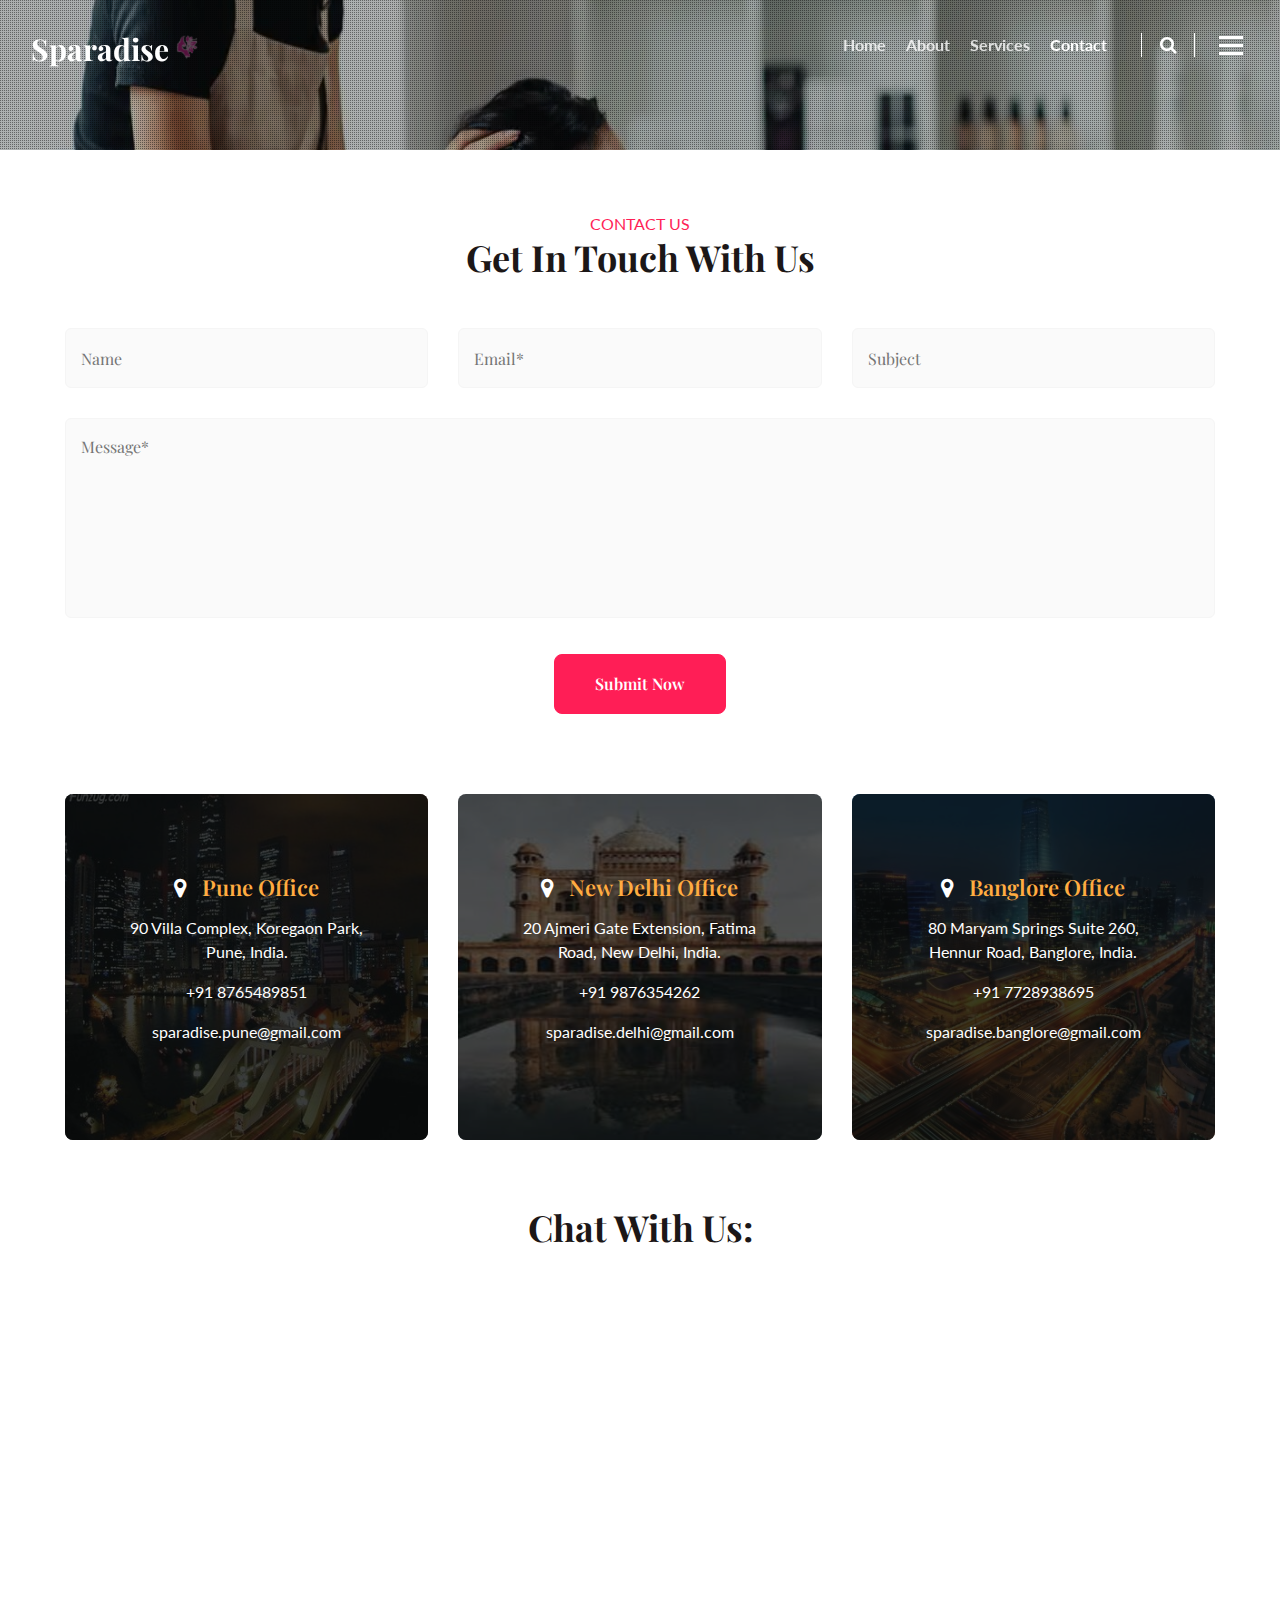
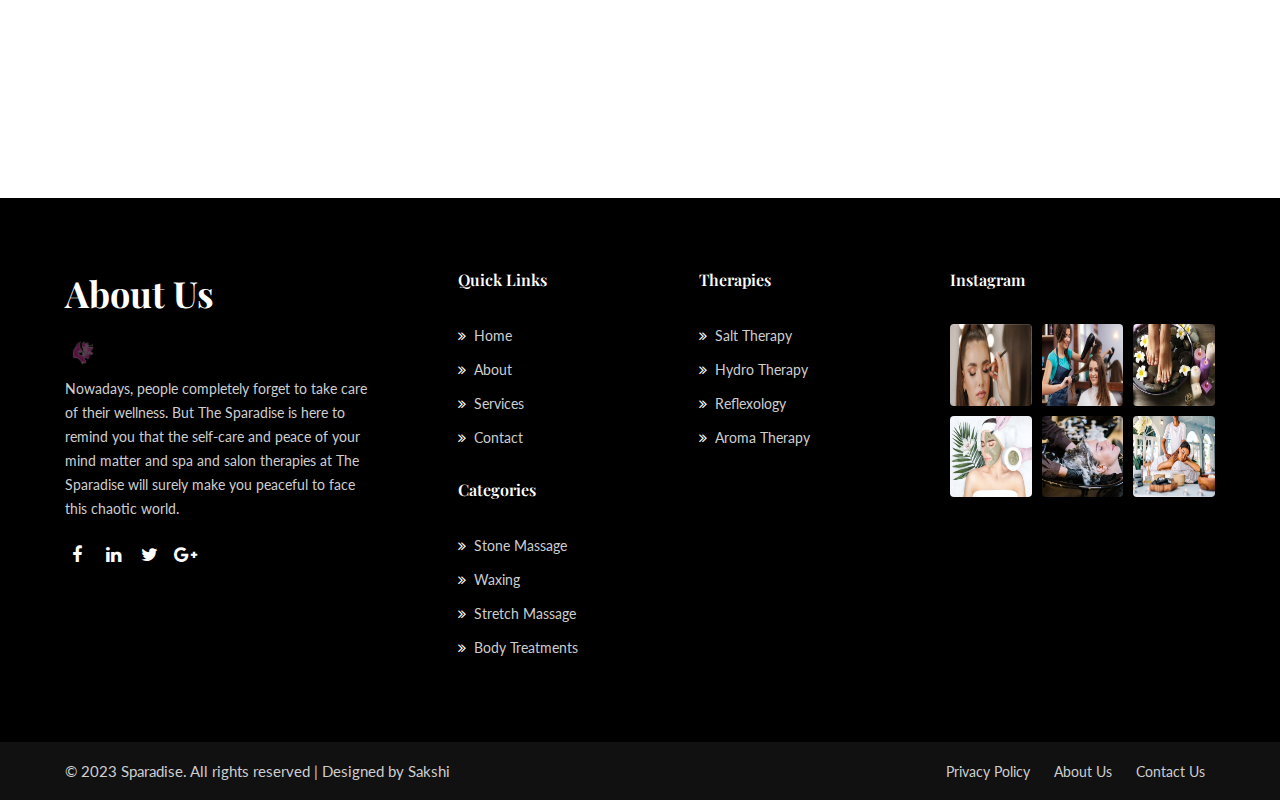
<file: contact.html>
<!doctype html>
<html lang="zxx">

<head>
	<!-- Required meta tags -->
	<meta charset="utf-8">
	<meta name="viewport" content="width=device-width, initial-scale=1, shrink-to-fit=no">
	<title>Sparadise Sparkles to your Shine | Contact 

	</title>
	<!-- Template CSS -->
	<link rel="stylesheet" href="assets/css/style-starter.css">
	<!-- Template CSS -->
	<link
		href="//fonts.googleapis.com/css2?family=Playfair+Display:ital,wght@0,400;0,600;0,700;1,600&display=swap"
		rel="stylesheet">
	<link href="//fonts.googleapis.com/css2?family=Lato:wght@400;700&display=swap" rel="stylesheet">
	<!-- Template CSS -->
</head>

<body>
	<!--header-->
	<header id="site-header" class="fixed-top">
		<div class="container-fluid">
			<nav class="navbar navbar-expand-lg navbar-dark stroke">
				<h1> <a class="navbar-brand" href="index.html">
					<span class="sub-logo">S</span>para<span class="sub-logo">d</span>ise
					</a></h1>
				 
        <a class="navbar-brand" href="#index.html">
            <img src="assets\images\logo.png" alt="Your logo" title="Your logo" style="height:35px;" />
        </a> 
				<button class="navbar-toggler  collapsed bg-gradient" type="button" data-toggle="collapse"
					data-target="#navbarTogglerDemo02" aria-controls="navbarTogglerDemo02" aria-expanded="false"
					aria-label="Toggle navigation">
					<span class="navbar-toggler-icon fa icon-expand fa-bars"></span>
					<span class="navbar-toggler-icon fa icon-close fa-times"></span>
					</span>
				</button>

				<div class="collapse navbar-collapse" id="navbarTogglerDemo02">
					<ul class="navbar-nav ml-auto">
						<li class="nav-item">
							<a class="nav-link" href="index.html">Home </a>
						</li>
						<li class="nav-item">
							<a class="nav-link" href="about.html">About</a>
						</li>
						<li class="nav-item">
							<a class="nav-link" href="services.html">Services</a>
						</li>
						
						<li class="nav-item active">
							<a class="nav-link" href="contact.html">Contact <span class="sr-only">(current)</span> </a>
						</li>
					</ul>
					<!--/search-right-->
					<div class="search-right">
						<a href="#search" class="hnysearch-icon" title="search"><span class="fa fa-search"
								aria-hidden="true"></span></a>
						<!-- search popup -->
						<div id="search" class="pop-overlay">
							<div class="popup">
								<h3 class="hny-title two">Search Here</h3>
								<form action="#" method="post" class="search-box">
									<input type="search" placeholder="Search your Keyword" name="search"
										required="required" autofocus="">
									<button type="submit" class="btn">Search</button>
								</form>

							</div>
							<a class="close" href="#close">×</a>
						</div>
						<!-- /search popup -->
						<a href="#domain" class="domain" data-toggle="modal" data-target="#DomainModal">
							<div class="hamburger1">
								<div></div>
								<div></div>
								<div></div>
							</div>
						</a>

						<!--//search-right-->
					</div>
				</div>
			</nav>
		</div>
	</header>
	<!--/header-->


	<!-- Domain Modal -->
	<div class="modal right fade" id="DomainModal" tabindex="-1" role="dialog" aria-labelledby="DomainModalLabel2">
		<div class="modal-dialog" role="document">
			<div class="modal-content">

				<button type="button" class="close" data-dismiss="modal" aria-label="Close"><span
						aria-hidden="true">&times;</span></button>

				<div class="modal-body">
					<div class="modal__content">
						<h2 class="logo"><a class="logo-brand" href="index.html">
							<span class="sub-logo">S</span>para<span class="sub-logo">d</span>ise
							</a></h2>
					
			<h2 class="logo">
			  <img src="assets\images\logo.png" alt="Your logo" title="Your logo" style="height:35px;" />
			</h2> 
						<p class="mt-md-3 mt-2">Sparkles to your Shine!</p>
						<div class="widget-menu-items mt-sm-5 mt-4">
							<h5 class="widget-title">Menu Items</h5>
							<nav class="navbar p-0">
								<ul class="navbar-nav">
									<li class="nav-item">
										<a class="nav-link" href="index.html">Home</a>
									</li>
									<li class="nav-item">
										<a class="nav-link" href="about.html">About</a>
									</li>
									<li class="nav-item">
										<a class="nav-link" href="services.html">Services</a>
									</li>
									<li class="nav-item active">
										<a class="nav-link" href="contact.html">Contact</a>
									</li>
								</ul>
							</nav>
						</div>
						<div class="widget-social-icons mt-sm-5 mt-4">
							<h5 class="widget-title">Contact Us</h5>
							<ul class="icon-rounded address">
								<li>
									<p> 90 Villa Complex, Koregaon Park, <br> Pune-411017, India.</p>
								</li>
								<li class="mt-3">
									<p><span class="fa fa-phone"></span> <a
											href="tel:+404-11-22-89">+91 9168764572</a></p>
								</li>
								<li class="mt-2">
									<p><span class="fa fa-envelope"></span> <a
											href="mailto:medpillhospital@mail.com">sparadise@gmail.com</a></p>
								</li>
								<li class="top_li1 mt-2">
									<p><span class="fa fa-clock-o"></span> <a href="mailto:medpillhospital@mail.com">Mon
											- Sun 10:00 - 21:00
										</a></p>
								</li>
							</ul>
						</div>
						<div class="widget-social-icons mt-sm-5 mt-4">
							<h5 class="widget-title">Follow Us</h5>
							<ul class="icon-rounded">
								<li><a class="social-link twitter" href="#url" target="_blank"><i
											class="fa fa-twitter"></i></a></li>
								<li><a class="social-link linkedin" href="#url" target="_blank"><i
											class="fa fa-linkedin"></i></a></li>
								<li><a class="social-link tumblr" href="#url" target="_blank"><i
											class="fa fa-tumblr"></i></a></li>
							</ul>
						</div>
					</div>
				</div>
			</div>
			<!-- //modal-content -->
		</div>
		<!-- //modal-dialog -->
	</div>
	<!-- //Domain modal -->
	<!--/inner-banner-->
	<div class="inner-banner">
		<div class="inner-page-infhny">
		</div>
	</div>
	<!--//inner-banner-->

	<!-- /contact-form -->
	<section class="w3l-contact-main">
		<div class="contact-infhny py-5">
			<div class="container py-lg-3">
				<div class="top-map">
					<div class="map-content-9">
						<form action="https://sendmail.w3layouts.com/submitForm" method="post">
							<div class="form-top1">
								<h6 class="sub-title text-center">
									Contact Us</h6>
								<h3 class="hny-title text-center mb-lg-5 mb-4">Get in Touch With Us 
								</h3>
								<div class="form-top">

									<div class="form-top-left">

										<input type="text" name="w3lName" id="w3lName" placeholder="Name" required="">

										<input type="email" name="w3lSender" id="w3lSender" placeholder="Email*"
											required="">

										<input type="text" name="w3lSubject" id="w3lName" placeholder="Subject"
											required="">

									</div>
									<div class="form-top-righ">
										<textarea name="w3lMessage" id="w3lMessage" placeholder="Message*"
											required=""></textarea>
									</div>
								</div>
								<div class="text-center">
									<button type="submit" class="btn">Submit Now</button>
								</div>
							</div>
						</form>
					</div>
					<div class="cont-details">
						<div class="cont-top london text-center">
							<h6><span class="fa fa-map-marker"></span> Pune Office</h6>
							<p>90 Villa Complex, Koregaon Park, Pune, India.</p>
							<p><a href="tel:+342 5897555">+91 8765489851</a></p>
							<p><a href="mailto:info@example.com">sparadise.pune@gmail.com</a></p>
						</div>
						<div class="cont-top paris text-center">
							<h6><span class="fa fa-map-marker"></span> New Delhi Office</h6>
							<p>20  Ajmeri Gate Extension, Fatima Road, New Delhi, India.</p>
							<p><a href="tel:+442 5897555">+91 9876354262</a></p>
							<p><a href="mailto:info@example.com">sparadise.delhi@gmail.com</a></p>
						</div>
						<div class="cont-top newyork text-center">
							<h6><span class="fa fa-map-marker"></span> Banglore Office</h6>
							<p>80 Maryam Springs Suite 260, Hennur Road, Banglore, India.</p>
							<p><a href="tel:+242 5897555">+91 7728938695</a></p>
							<p><a href="mailto:info@example.com">sparadise.banglore@gmail.com</a></p>
						</div>
					</div>
				</div>
			</div>
		</div>
		<div class="bot">
			<!--bot-->
			<h3 class="hny-title text-center mb-lg-5 mb-4">Chat with us:
			</h3>
			<iframe src='https://webchat.botframework.com/embed/spatechbot?s=Uc9fRvnETJs.CjfeQfRtTVVpKZf0qni__pj1DPU9y77n2J258T4aiU0' 
			 style='min-width: 400px; width: 100%; min-height: 500px;'></iframe>
		</div>

	</section>
	<!-- //contact-form -->
	<!-- footer-66 -->
	<footer class="w3l-footer-66">
		<section class="footer-inner-main">
			<div class="footer-hny-grids py-5">
				<div class="container py-lg-4">
					<div class="text-txt">
						<div class="right-side">
							<div class="row sub-columns">
								<div class="col-lg-4 col-md-6 sub-one-left pr-lg-4">
									<h3 class="hny-title two mb-3">About Us</h3>
								  
										<a class="navbar-brand" href="#index.html">
											<img src="assets\images\logo.png" alt="Your logo" title="Your logo" style="height:35px;" />
										</a>
									<p class="pr-lg-5">Nowadays, people completely forget to take care of their wellness. But The Sparadise 
										is here to remind you that the self-care and peace of your mind matter and spa and salon therapies
										 at The Sparadise will surely make you peaceful to face this chaotic world. </p>
									<div class="columns-2">
										<ul class="social">
											<li><a href="#facebook"><span class="fa fa-facebook"
														aria-hidden="true"></span></a>
											</li>
											<li><a href="#linkedin"><span class="fa fa-linkedin"
														aria-hidden="true"></span></a>
											</li>
											<li><a href="#twitter"><span class="fa fa-twitter"
														aria-hidden="true"></span></a>
											</li>
											<li><a href="#google"><span class="fa fa-google-plus"
														aria-hidden="true"></span></a>
											</li>

										</ul>
									</div>
								</div>
								<div class="col-lg-5 col-md-6 sub-one-left mid-footer-gd">
									<div class="sub-two-right">
										<h6>Quick Links</h6>
										<ul>
											<li><a href="index.html"><span
														class="fa fa-angle-double-right mr-2"></span>Home</a>
											</li>
											<li><a href="about.html"><span
														class="fa fa-angle-double-right mr-2"></span>About</a>
											</li>
											<li><a href="services.html"><span
														class="fa fa-angle-double-right mr-2"></span>Services</a></li>
											<li><a href="contact.html"><span
														class="fa fa-angle-double-right mr-2"></span>Contact</a></li>
										</ul>
									</div>
									<div class="sub-two-right">
										<h6>Therapies</h6>
										<ul>
											<li><a href="#"><span class="fa fa-angle-double-right mr-2"></span>Salt
													Therapy</a>
											</li>
											<li><a href="#"><span class="fa fa-angle-double-right mr-2"></span>Hydro
													Therapy</a>
											</li>
											<li><a href="#"><span
														class="fa fa-angle-double-right mr-2"></span>Reflexology</a>
											</li>
											<li><a href="#"><span class="fa fa-angle-double-right mr-2"></span>Aroma
													Therapy</a>
											</li>
										</ul>
									</div>
									<div class="sub-two-right">
										<h6>Categories</h6>
										<ul>
											<li><a href="#"><span class="fa fa-angle-double-right mr-2"></span>Stone
													Massage</a></li>
											<li><a href="#"><span
														class="fa fa-angle-double-right mr-2"></span>Waxing</a>
											</li>
											<li><a href="#support"><span
														class="fa fa-angle-double-right mr-2"></span>Stretch Massage</a>
											</li>
											<li><a href="#terms"><span class="fa fa-angle-double-right mr-2"></span>Body
													Treatments</a>
											</li>
										</ul>
									</div>
								</div>
								<div class="col-lg-3 col-md-6 sub-one-left">
									<h6>Instagram</h6>
									<div class="footer-img-grids">
										<div class="gd-img-ft">
											<a class="" href="#">
												<img class="rounded img-fluid img-responsive" src="assets/images/ab.jpg"
													alt="image">
											</a>
										</div>
										<div class="gd-img-ft">
											<a class="" href="#">
												<img class="rounded img-fluid img-responsive"
													src="assets/images/ab1.jpg" alt="image">
											</a>
										</div>
										<div class="gd-img-ft">
											<a class="" href="#">
												<img class="rounded img-fluid img-responsive"
													src="assets/images/ab2.jpg" alt="image">
											</a>
										</div>
										<div class="gd-img-ft">
											<a class="" href="#">
												<img class="rounded img-fluid img-responsive"
													src="assets/images/ab3.jpg" alt="image">
											</a>
										</div>
										<div class="gd-img-ft">
											<a class="" href="#">
												<img class="rounded img-fluid img-responsive"
													src="assets/images/ab4.jpg" alt="image">
											</a>
										</div>
										<div class="gd-img-ft">
											<a class="" href="#">
												<img class="rounded img-fluid img-responsive"
													src="assets/images/ab5.jpg" alt="image">
											</a>
										</div>

									</div>
								</div>
							</div>
						</div>
					</div>
				</div>
			</div>
			<div class="below-section">
				<div class="container">
					<div class="copyright-footer">
						<div class="columns text-lg-left">
							<p>© 2023 Sparadise. All rights reserved | Designed by Sakshi </p>
						</div>
						<ul class="columns text-lg-right">
							<li><a href="#">Privacy Policy</a>
							</li>
							<li><a href="about.html">About Us</a>
							</li>
							<li><a href="contact.html">Contact Us</a>
							</li>
						</ul>
					</div>
				</div>
			</div>
			<!-- copyright -->
			<!-- move top -->
			<button onclick="topFunction()" id="movetop" title="Go to top">
				<span class="fa fa-arrow-up" aria-hidden="true"></span>
			</button>
			<script>
				// When the user scrolls down 20px from the top of the document, show the button
				window.onscroll = function () {
					scrollFunction()
				};

				function scrollFunction() {
					if (document.body.scrollTop > 20 || document.documentElement.scrollTop > 20) {
						document.getElementById("movetop").style.display = "block";
					} else {
						document.getElementById("movetop").style.display = "none";
					}
				}

				// When the user clicks on the button, scroll to the top of the document
				function topFunction() {
					document.body.scrollTop = 0;
					document.documentElement.scrollTop = 0;
				}
			</script>
			<!-- /move top -->

		</section>
	</footer>
	<!--//footer-66 -->
</body>

</html>
<script src="assets/js/jquery-3.3.1.min.js"></script>

<!-- disable body scroll which navbar is in active -->
<script src="assets/js/jquery.magnific-popup.min.js"></script>
<script>
	$(document).ready(function () {
		$('.popup-with-zoom-anim').magnificPopup({
			type: 'inline',

			fixedContentPos: false,
			fixedBgPos: true,

			overflowY: 'auto',

			closeBtnInside: true,
			preloader: false,

			midClick: true,
			removalDelay: 300,
			mainClass: 'my-mfp-zoom-in'
		});

		$('.popup-with-move-anim').magnificPopup({
			type: 'inline',

			fixedContentPos: false,
			fixedBgPos: true,

			overflowY: 'auto',

			closeBtnInside: true,
			preloader: false,

			midClick: true,
			removalDelay: 300,
			mainClass: 'my-mfp-slide-bottom'
		});
	});
</script>
<!--//-->
<!-- stats -->
<script src="assets/js/jquery.waypoints.min.js"></script>
<script src="assets/js/jquery.countup.js"></script>
<script>
	$('.counter').countUp();
</script>
<!-- //stats -->
<!-- disable body scroll which navbar is in active -->
<script>
	$(function () {
		$('.navbar-toggler').click(function () {
			$('body').toggleClass('noscroll');
		})
	});
</script>
<!-- disable body scroll which navbar is in active -->

<!--/MENU-JS-->
<script>
	$(window).on("scroll", function () {
		var scroll = $(window).scrollTop();

		if (scroll >= 80) {
			$("#site-header").addClass("nav-fixed");
		} else {
			$("#site-header").removeClass("nav-fixed");
		}
	});

	//Main navigation Active Class Add Remove
	$(".navbar-toggler").on("click", function () {
		$("header").toggleClass("active");
	});
	$(document).on("ready", function () {
		if ($(window).width() > 991) {
			$("header").removeClass("active");
		}
		$(window).on("resize", function () {
			if ($(window).width() > 991) {
				$("header").removeClass("active");
			}
		});
	});
</script>
<!--//MENU-JS-->
<script src="assets/js/bootstrap.min.js"></script>
</file>
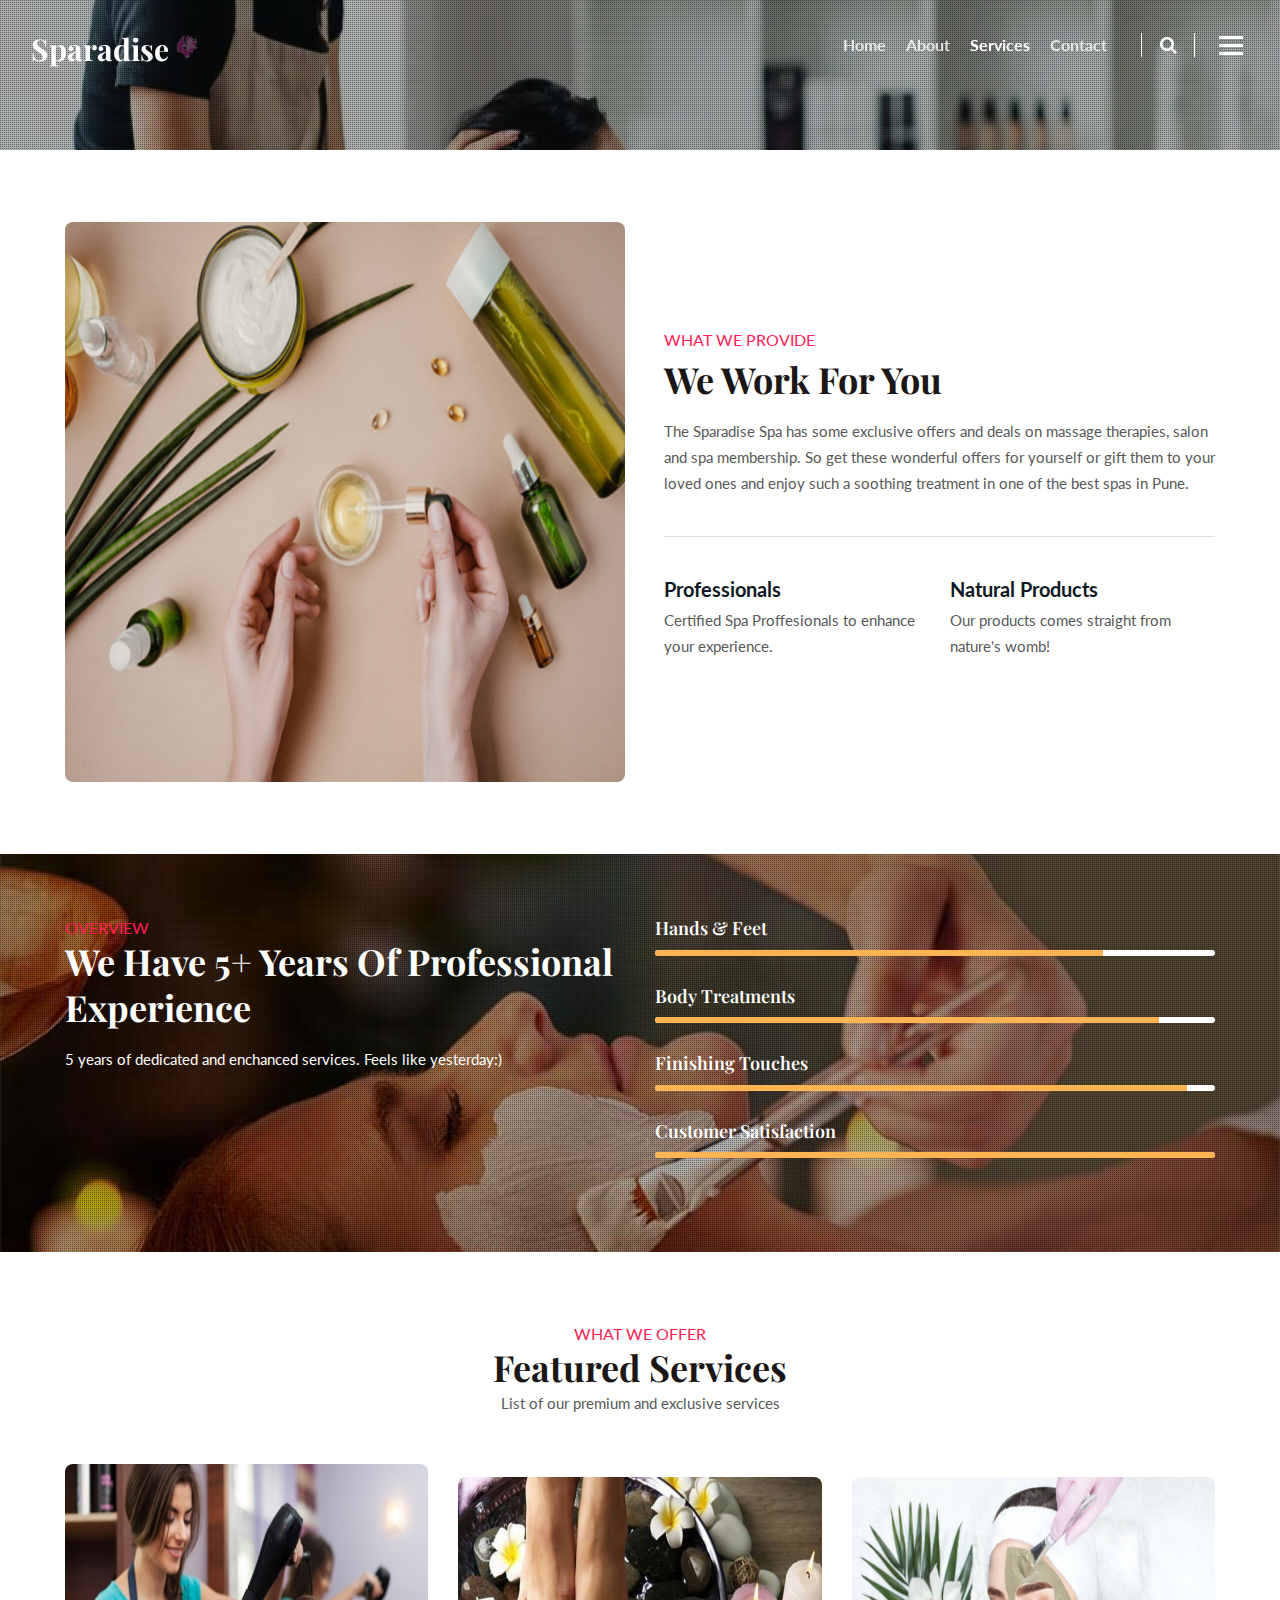
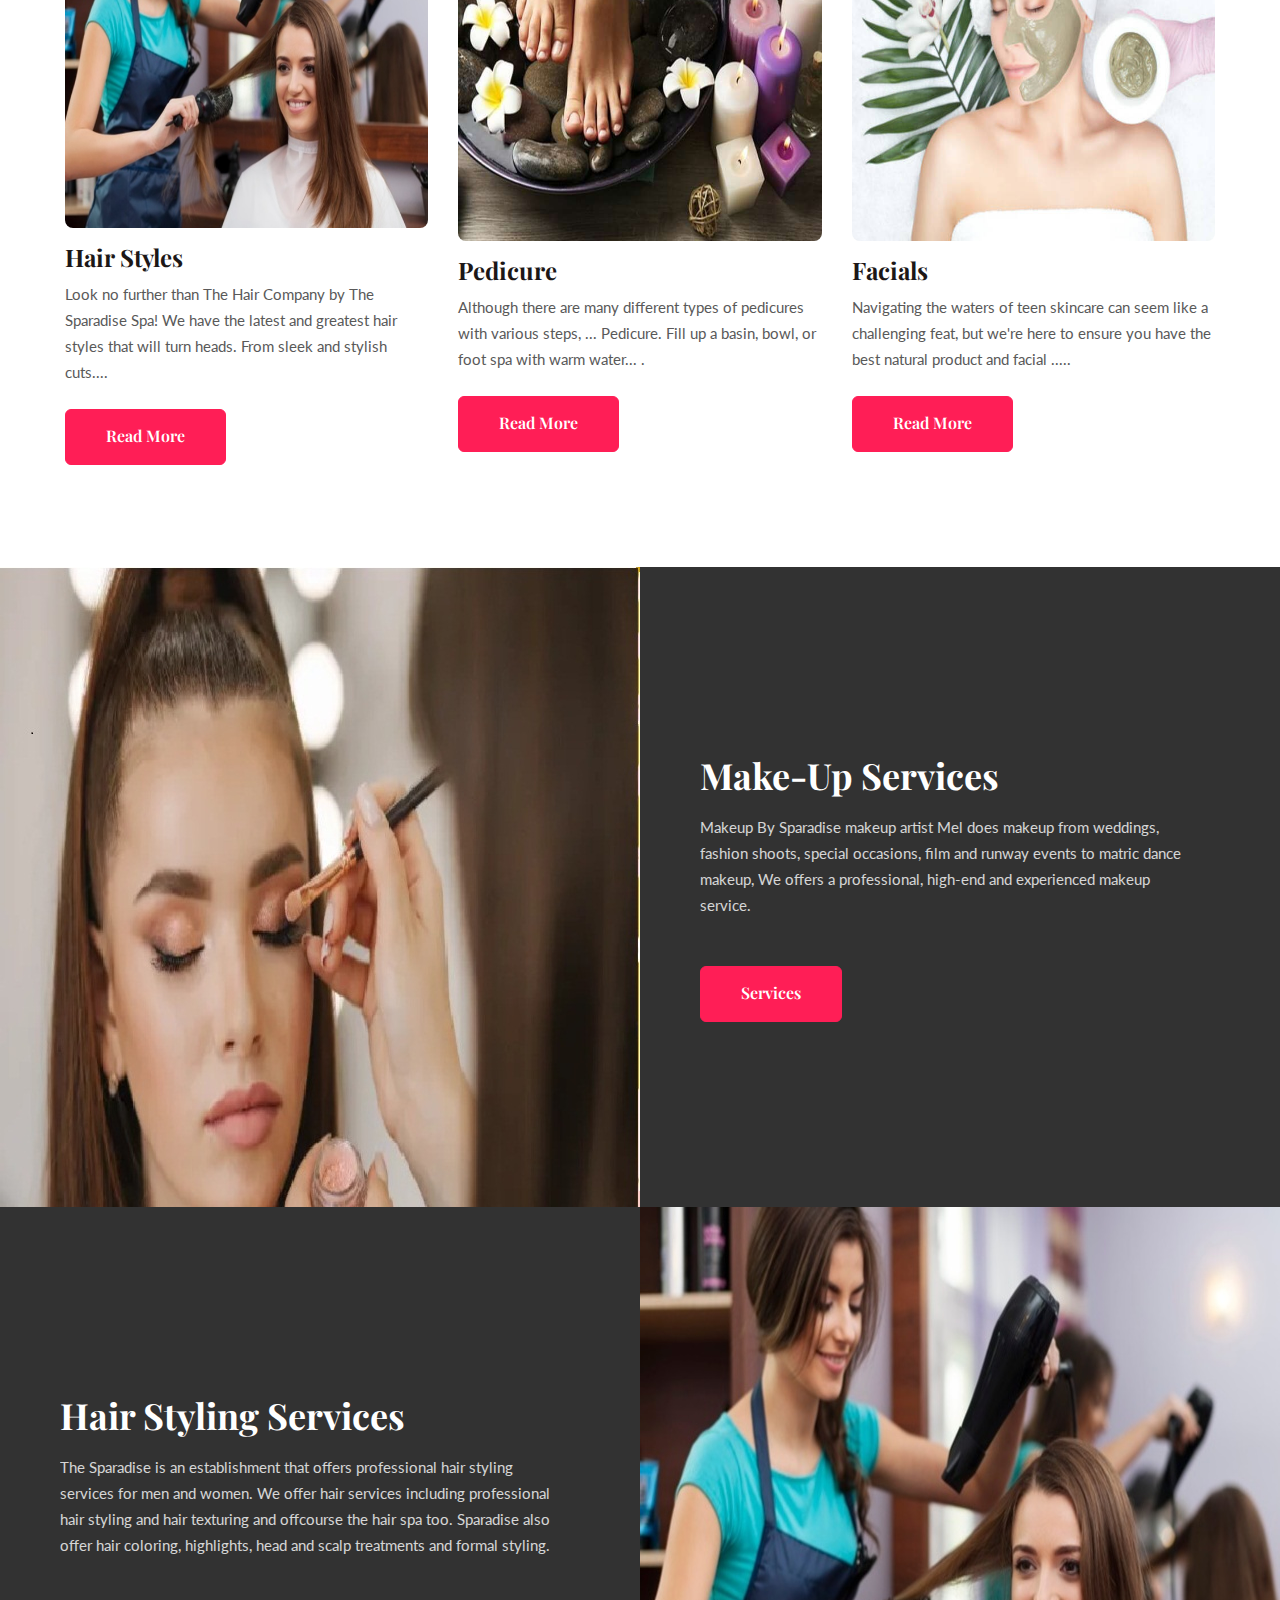
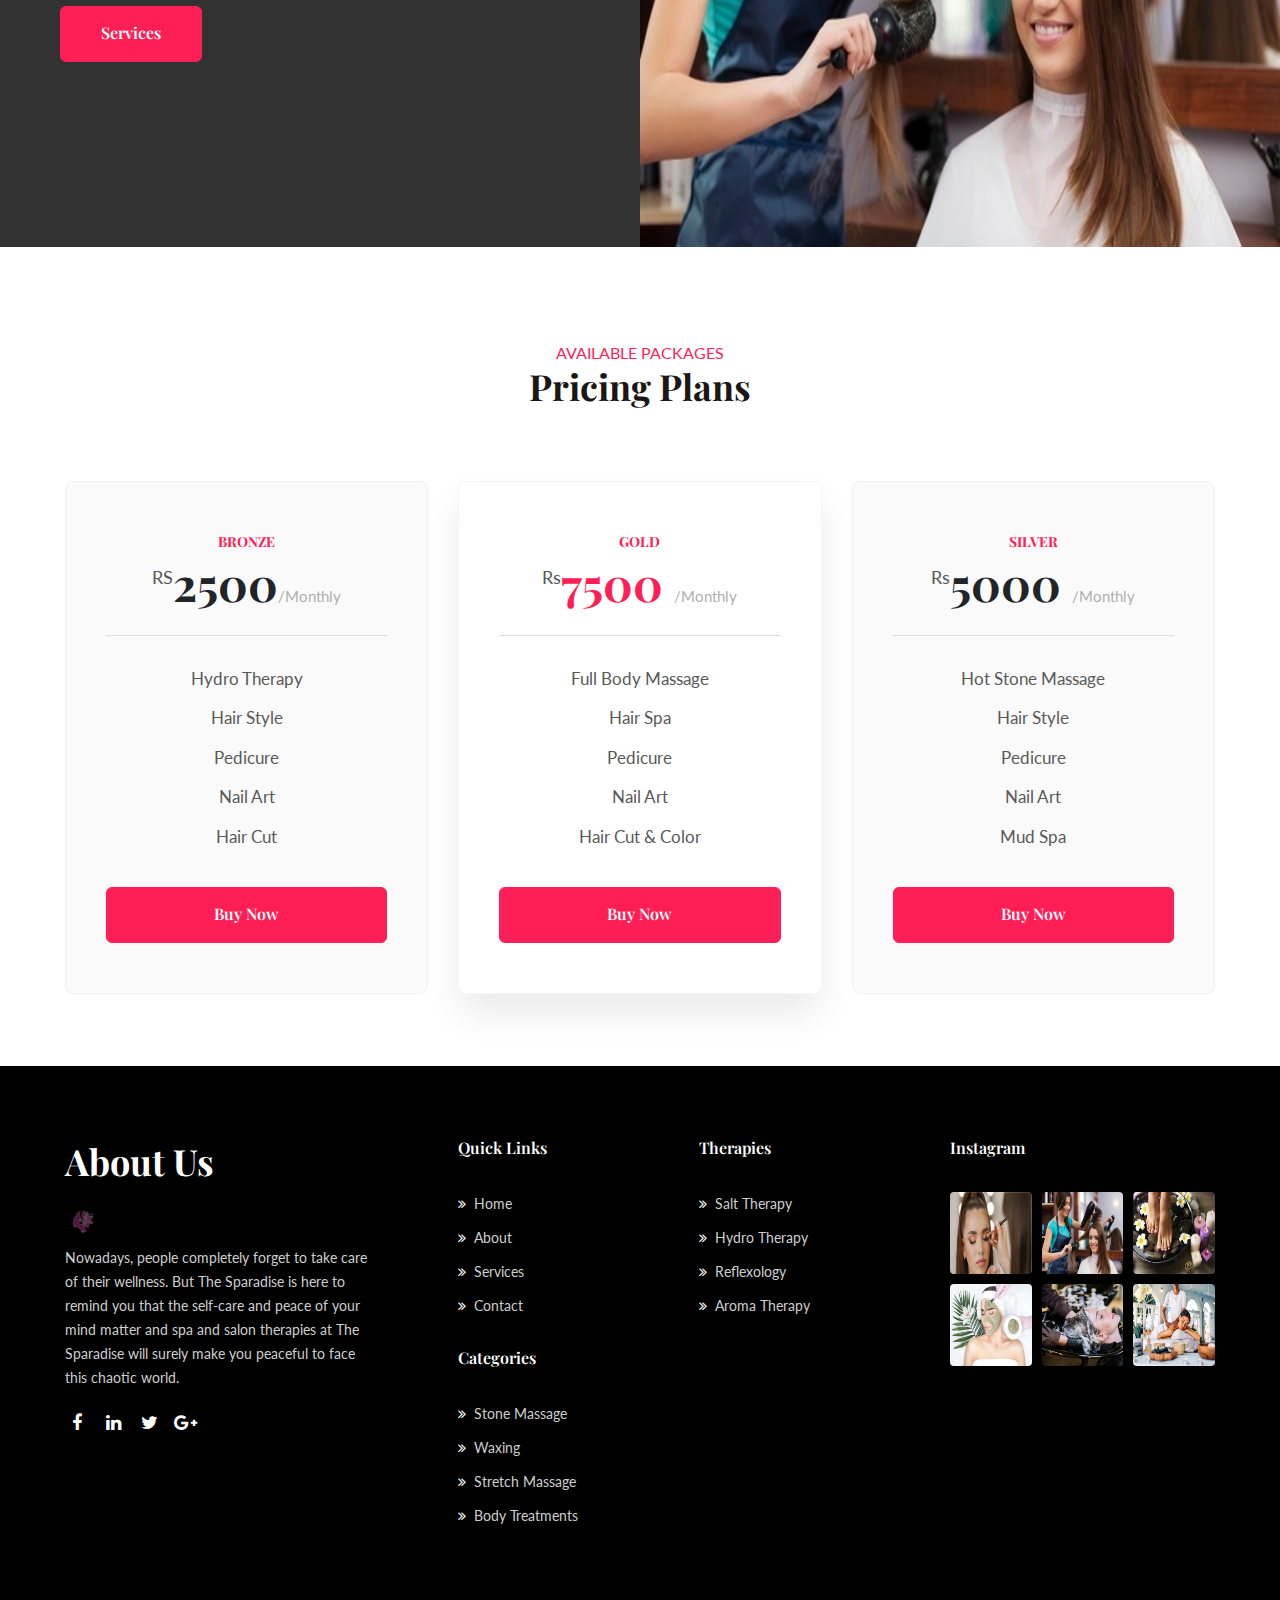
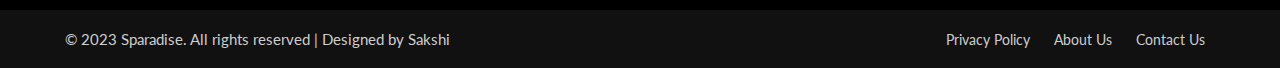
<file: services.html>
<!doctype html>
<html lang="zxx">

<head>
	<!-- Required meta tags -->
	<meta charset="utf-8">
	<meta name="viewport" content="width=device-width, initial-scale=1, shrink-to-fit=no">
	<title>Sparadise Sparkles to your Shine | Services 
	</title>
	<!-- Template CSS -->
	<link rel="stylesheet" href="assets/css/style-starter.css">
	<!-- Template CSS -->
	<link
		href="//fonts.googleapis.com/css2?family=Playfair+Display:ital,wght@0,400;0,600;0,700;1,600&display=swap"
		rel="stylesheet">
	<link href="//fonts.googleapis.com/css2?family=Lato:wght@400;700&display=swap" rel="stylesheet">
	<!-- Template CSS -->
</head>

<body>
	<!--header-->
	<header id="site-header" class="fixed-top">
		<div class="container-fluid">
			<nav class="navbar navbar-expand-lg navbar-dark stroke">
				<h1> <a class="navbar-brand" href="index.html">
					<span class="sub-logo">S</span>para<span class="sub-logo">d</span>ise
					</a></h1>
				  
        <a class="navbar-brand" href="#index.html">
            <img src="assets\images\logo.png" alt="Your logo" title="Your logo" style="height:35px;" />
        </a> 
				<button class="navbar-toggler  collapsed bg-gradient" type="button" data-toggle="collapse"
					data-target="#navbarTogglerDemo02" aria-controls="navbarTogglerDemo02" aria-expanded="false"
					aria-label="Toggle navigation">
					<span class="navbar-toggler-icon fa icon-expand fa-bars"></span>
					<span class="navbar-toggler-icon fa icon-close fa-times"></span>
					</span>
				</button>

				<div class="collapse navbar-collapse" id="navbarTogglerDemo02">
					<ul class="navbar-nav ml-auto">
						<li class="nav-item">
							<a class="nav-link" href="index.html">Home </a>
						</li>
						<li class="nav-item">
							<a class="nav-link" href="about.html">About</a>
						</li>
						<li class="nav-item active">
							<a class="nav-link" href="services.html">Services<span class="sr-only">(current)</span></a>
						</li>
						
						<li class="nav-item">
							<a class="nav-link" href="contact.html">Contact</a>
						</li>
					</ul>
					<!--/search-right-->
					<div class="search-right">
						<a href="#search" class="hnysearch-icon" title="search"><span class="fa fa-search"
								aria-hidden="true"></span></a>
						<!-- search popup -->
						<div id="search" class="pop-overlay">
							<div class="popup">
								<h3 class="hny-title two">Search Here</h3>
								<form action="#" method="post" class="search-box">
									<input type="search" placeholder="Search your Keyword" name="search"
										required="required" autofocus="">
									<button type="submit" class="btn">Search</button>
								</form>

							</div>
							<a class="close" href="#close">×</a>
						</div>
						<!-- /search popup -->
						<a href="#domain" class="domain" data-toggle="modal" data-target="#DomainModal">
							<div class="hamburger1">
								<div></div>
								<div></div>
								<div></div>
							</div>
						</a>

						<!--//search-right-->
					</div>
				</div>
			</nav>
		</div>
	</header>
	<!--/header-->


	<!-- Domain Modal -->
	<div class="modal right fade" id="DomainModal" tabindex="-1" role="dialog" aria-labelledby="DomainModalLabel2">
		<div class="modal-dialog" role="document">
			<div class="modal-content">

				<button type="button" class="close" data-dismiss="modal" aria-label="Close"><span
						aria-hidden="true">&times;</span></button>

				<div class="modal-body">
					<div class="modal__content">
						<h2 class="logo"><a class="logo-brand" href="index.html">
							<span class="sub-logo">S</span>para<span class="sub-logo">d</span>ise
							</a></h2>
						
			<h2 class="logo">
			  <img src="assets\images\logo.png" alt="Your logo" title="Your logo" style="height:35px;" />
			
						<p class="mt-md-3 mt-2">Sparkles to your shine!</p>
						<div class="widget-menu-items mt-sm-5 mt-4">
							<h5 class="widget-title">Menu Items</h5>
							<nav class="navbar p-0">
								<ul class="navbar-nav">
									<li class="nav-item">
										<a class="nav-link" href="index.html">Home</a>
									</li>
									<li class="nav-item">
										<a class="nav-link" href="about.html">About</a>
									</li>
									<li class="nav-item active">
										<a class="nav-link" href="services.html">Services</a>
									</li>
								
									<li class="nav-item">
										<a class="nav-link" href="contact.html">Contact</a>
									</li>
								</ul>
							</nav>
						</div>
						<div class="widget-social-icons mt-sm-5 mt-4">
							<h5 class="widget-title">Contact Us</h5>
							<ul class="icon-rounded address">
								<li>
									<p> 90 Villa Complex, Koregaon Park, <br> Pune-411017, India.</p>
								</li>
								<li class="mt-3">
									<p><span class="fa fa-phone"></span> <a
											href="tel:+404-11-22-89">+91 9168764572</a></p>
								</li>
								<li class="mt-2">
									<p><span class="fa fa-envelope"></span> <a
											href="mailto:medpillhospital@mail.com">sparadise.pune@gmail.com</a></p>
								</li>
								<li class="top_li1 mt-2">
									<p><span class="fa fa-clock-o"></span> <a href="mailto:medpillhospital@mail.com">Mon
											- Sun 10:00 - 21:00
										</a></p>
								</li>
							</ul>
						</div>
						<div class="widget-social-icons mt-sm-5 mt-4">
							<h5 class="widget-title">Follow Us</h5>
							<ul class="icon-rounded">
								<li><a class="social-link twitter" href="#url" target="_blank"><i
											class="fa fa-twitter"></i></a></li>
								<li><a class="social-link linkedin" href="#url" target="_blank"><i
											class="fa fa-linkedin"></i></a></li>
								<li><a class="social-link tumblr" href="#url" target="_blank"><i
											class="fa fa-tumblr"></i></a></li>
							</ul>
						</div>
					</div>
				</div>
			</div>
			<!-- //modal-content -->
		</div>
		<!-- //modal-dialog -->
	</div>
	<!-- //Domain modal -->
	<!--/inner-banner-->
	<div class="inner-banner">
		<div class="inner-page-infhny">
		</div>
	</div>
	<!--//inner-banner-->
		<!-- /w3l-content-4 -->
		<section class="w3l-content-4">
			<!-- /content-6-section -->
			<div class="content-4-main py-5">
				<div class="container py-lg-4">
					<div class="content-info-in row">
	
						<div class="content-right col-lg-6">
							<img src="assets/images/ab6.jpg" class="img-fluid" alt="">
						</div>
						<div class="content-left col-lg-6  pl-lg-4">
							<h6 class="sub-title">
								What We Provide</h6>
							<h3 class="hny-title">
								We Work for You</h3>
							<p class="mt-3">The Sparadise Spa has some exclusive offers and deals on massage therapies, salon and spa 
								membership. So get these wonderful offers for yourself or gift them to your loved ones and enjoy 
								such a soothing treatment in one of the best spas in Pune. </p>
	
							<div class="content-4-bottom">
								<div class="content4-right-grids mb-md-0 mb-4">
	
									<div class="content4-right-info">
										<h6><a href="#">Professionals</a></h6>
										<p>Certified Spa Proffesionals to enhance your experience.</p>
									</div>
	
								</div>
								<div class="content4-right-grids mb-md-0 mb-4">
	
									<div class="content4-right-info">
										<h6><a href="#">Natural Products</a></h6>
										<p>Our products comes straight from nature's womb!</p>
									</div>
	
								</div>
							</div>
						</div>
					</div>
				</div>
			</div>
		</section>
		<!-- //content-6-section -->
	<section class="w3l-progress-6">
		<!-- /content-6-section -->
		<div class="progress-6-mian py-5">
			<div class="container py-lg-3">
				<div class="progress-in row">
					<div class="content-gd col-lg-6">
						<div class="title-content text-left">
							<h6 class="sub-title">Overview</h6>
							<h3 class="hny-title two">We have 5+ years of Professional Experience</h3>
							<p class="mt-3">5 years of dedicated and enchanced services. Feels like yesterday:) </p>
						</div>
					</div>
					<div class="content-gd col-lg-6 mt-lg-0 mt-4">
						<div class="progress-info">
							<h6 class="progress-tittle">Hands & Feet</h6>
							<div class="progress">
								<div class="progress-bar progress-bar-striped" role="progressbar" style="width: 80%"
									aria-valuenow="90" aria-valuemin="0" aria-valuemax="100">
								</div>
							</div>
						</div>
						<div class="progress-info">
							<h6 class="progress-tittle">Body Treatments</h6>
							<div class="progress">
								<div class="progress-bar progress-bar-striped" role="progressbar" style="width: 90%"
									aria-valuenow="90" aria-valuemin="0" aria-valuemax="100">
								</div>
							</div>
						</div>
						<div class="progress-info">
							<h6 class="progress-tittle">Finishing Touches
							</h6>
							<div class="progress">
								<div class="progress-bar progress-bar-striped" role="progressbar" style="width: 95%"
									aria-valuenow="95" aria-valuemin="0" aria-valuemax="100">
								</div>
							</div>
						</div>
						<div class="progress-info">
							<h6 class="progress-tittle">Customer Satisfaction</h6>
							<div class="progress">
								<div class="progress-bar progress-bar-striped" role="progressbar" style="width: 100%"
									aria-valuenow="95" aria-valuemin="0" aria-valuemax="100">
								</div>
							</div>
						</div>
					</div>
				</div>
			</div>
		</div>
	</section>
	<!-- //progress-->
	<!--/luxe-sec-->
	<div class="w3-services py-5">
		<div class="container py-lg-4">
			<div class="title-content text-center mb-lg-5 mb-4">
				<h6 class="sub-title">What We Offer</h6>
				<h3 class="hny-title">Featured Services</h3>
				<p>List of our premium and exclusive services</p>

			</div>
			<div class="row w3-services-grids">
				<div class="col-lg-4 col-md-6 luxe-grid">
					<div class="luxe-grid-info">
						<a href="blog-single.html"><img src="assets/images/ab1.jpg" class="img-fuild" alt=""></a>
						<a href="#" class="cause-title-wrap">
							<h4 class="cause-title">Hair Styles
							</h4>
						</a>
						<p class="card-text mb-0">Look no further than The Hair Company by The
							 Sparadise Spa! We have the latest and greatest hair styles that will turn heads.
							  From sleek and stylish cuts....

						</p>
						<a href="services.html" class="btn btn-style btn-primary mt-4">Read More</a>
					</div>
				</div>
				<div class="col-lg-4 col-md-6 luxe-grid">
					<div class="luxe-grid-info">
						<a href="blog-single.html"><img src="assets/images/ab2.jpg" class="img-fuild" alt=""></a>
						<a href="#" class="cause-title-wrap">
							<h4 class="cause-title">Pedicure
							</h4>
						</a>
						<p class="card-text mb-0">Although there are many different types of pedicures with various steps, ...
							 Pedicure. Fill up a basin, bowl, or foot spa with warm water...
							.
						</p>
						<a href="services.html" class="btn btn-style btn-primary mt-4">Read More</a>
					</div>
				</div>
				<div class="col-lg-4 col-md-6 luxe-grid">
					<div class="luxe-grid-info">
						<a href="blog-single.html"><img src="assets/images/ab3.jpg" class="img-fuild" alt=""></a>
						<a href="#" class="cause-title-wrap">
							<h4 class="cause-title">Facials
							</h4>
						</a>
						<p class="card-text mb-0">Navigating the waters of teen skincare can seem like a 
							challenging feat, but we're here to ensure you have the best natural product and 
							facial .....

						</p>
						<a href="services.html" class="btn btn-style btn-primary mt-4">Read More</a>
					</div>
				</div>
			</div>
		</div>
	</div>
	<!--/luxe-sec-->
	<!-- /w3l-content-grids-->
	<section class="w3l-index2">
		<div class="row abouthy-img-grids no-gutters">
			<div class="col-md-6 img-one">
				<img src="assets/images/ab.jpg" alt=" " class="img-fluid">
			</div>
			<div class="col-md-6 img-one content-mid py-md-0 py-5">
				<div class="info">
					<h3 class="hny-title two">
						Make-Up Services
					</h3>
					<p class="mt-3 mb-5 pr-lg-4">Makeup By Sparadise makeup artist Mel does makeup from weddings, fashion shoots, special occasions, 
						film and runway events to matric dance makeup, We offers a professional, high-end and experienced 
						makeup service.

					</p>
					<div class="ready-more">
						<a class="btn btn-style btn-primary" href="services.html">Services</a>
					</div>
				</div>
			</div>
			<div class="col-md-6 img-info content-mid py-md-0 py-5">
				<div class="info">
					<h3 class="hny-title two">
						Hair Styling Services
					</h3>
					<p class="mt-3 mb-5 pr-lg-4">The Sparadise is an establishment that offers professional hair styling services 
						for men and women. We offer hair services including professional hair styling and hair texturing and offcourse the hair spa too.
						Sparadise also offer hair coloring, highlights, head and scalp treatments and formal styling.

					</p>
					<div class="ready-more">
						<a class="btn btn-style btn-primary" href="services.html">Services</a>
					</div>
				</div>
			</div>
			<div class="col-md-6 img-one">
				<img src="assets/images/ab1.jpg" alt=" " class="img-fluid">
			</div>
		</div>
	</section>
	<!-- /w3l-content-grids-->
	<!--pricing-16-->
	<section class="w3l-pricing-16-main">
		<div class="pricing-content py-5">
			<div class="container py-lg-4">
				<div class="title-content text-center mb-lg-5 mt-4">
					<h6 class="sub-title">Available packages</h6>
					<h3 class="hny-title">Pricing Plans</h3>
				</div>

				<div class="row w3l-pricing-7-gd-top pt-4">
					<div class="col-lg-4 col-md-6 price-main-hny-16 mt-lg-0 mt-5">
						<div class="w3l-pricing-7-gd-left">
							<div class="w3l-pricing-7  pric-7-1">
								<div class="w3l-pricing-7-top">
									<h6>Bronze</h6>
									<h3 class="title-sub"><label>RS</label>2500<span>/Monthly</span></h3>
								</div>
								<div class="w3l-pricing-7-bottom">
									<div class="w3l-pricing-7-bottom-bottom">
										<ul class="links">
											<li class="tick-info">
												<span class="pricing-val">Hydro Therapy</span>
											
											</li>
											<li class="tick-info">
												<span class="pricing-val">Hair Style</span>
												
											</li>
											<li class="tick-info">
												<span class="pricing-val">Pedicure</span>
												
											</li>
											<li class="tick-info">
												<span class="pricing-val">Nail Art</span>
												
											</li>
											<li class="tick-info">
												<span class="pricing-val">
													Hair Cut
												</span>
											
											</li>
										</ul>
									</div>
									<div class="buy-button text-center">
										<div class="read">
											<a href="contact.html" class="btn btn-style btn-primary mt-4">Buy Now</a>
										</div>
									</div>
								</div>
							</div>
						</div>
					</div>
					<div class="col-lg-4 col-md-6 price-main-hny-16 mt-lg-0 mt-5">
						<div class="w3l-pricing-7-gd-left active">
							<div class="w3l-pricing-7  pric-7-1">
								<div class="w3l-pricing-7-top">
									<h6>Gold</h6>
									<h3 class="title-sub"><label>Rs</label>7500 <span>/Monthly</span></h3>
								</div>
								<div class="w3l-pricing-7-bottom">
									<div class="w3l-pricing-7-bottom-bottom">
										<ul class="links">
											<li class="tick-info">
												<span class="pricing-val">Full Body Massage</span>
											
											</li>
											<li class="tick-info">
												<span class="pricing-val">Hair Spa</span>
												
											</li>
											<li class="tick-info">
												<span class="pricing-val">Pedicure</span>
												
											</li>
											<li class="tick-info">
												<span class="pricing-val">Nail Art</span>
												
											</li>
											<li class="tick-info">
												<span class="pricing-val">
													Hair Cut & Color
												</span>
											
											</li>
										</ul>
									</div>
									<div class="buy-button text-center">
										<div class="read">
											<a href="contact.html" class="btn btn-style btn-primary  mt-4">Buy Now</a>
										</div>
									</div>
								</div>
							</div>
						</div>
					</div>
					<div class="col-lg-4 col-md-6 price-main-hny-16 mt-lg-0 mt-5">
						<div class="w3l-pricing-7-gd-left">
							<div class="w3l-pricing-7 pric-7-1">
								<div class="w3l-pricing-7-top">
									<h6>Silver</h6>
									<h3 class="title-sub"><label>Rs</label>5000 <span>/Monthly</span></h3>
								</div>
								<div class="w3l-pricing-7-bottom">
									<div class="w3l-pricing-7-bottom-bottom">
										<ul class="links">
											<li class="tick-info">
												<span class="pricing-val">Hot Stone Massage</span>
											
											</li>
											<li class="tick-info">
												<span class="pricing-val">Hair Style</span>
												
											</li>
											<li class="tick-info">
												<span class="pricing-val">Pedicure</span>
												
											</li>
											<li class="tick-info">
												<span class="pricing-val">Nail Art</span>
												
											</li>
											<li class="tick-info">
												<span class="pricing-val">
													Mud Spa
												</span>
											
											</li>
										</ul>
									</div>
									<div class="buy-button text-center">
										<div class="read">
											<a href="contact.html" class="btn btn-style btn-primary mt-4">Buy Now</a>
										</div>
									</div>
								</div>
							</div>
						</div>
					</div>
				</div>
			</div>
		</div>
		</div>
	</section>
	<!-- //pricing-16 -->
	<!-- footer-66 -->
	<footer class="w3l-footer-66">
		<section class="footer-inner-main">
			<div class="footer-hny-grids py-5">
				<div class="container py-lg-4">
					<div class="text-txt">
						<div class="right-side">
							<div class="row sub-columns">
								<div class="col-lg-4 col-md-6 sub-one-left pr-lg-4">
									<h3 class="hny-title two mb-3">About Us</h3>
									
										<a class="navbar-brand" href="#index.html">
											<img src="assets\images\logo.png" alt="Your logo" title="Your logo" style="height:35px;" />
										</a> 
									<p class="pr-lg-5">Nowadays, people completely forget to take care of their wellness. But The Sparadise 
										is here to remind you that the self-care and peace of your mind matter and spa and salon therapies
										 at The Sparadise will surely make you peaceful to face this chaotic world. </p>
									<div class="columns-2">
										<ul class="social">
											<li><a href="#facebook"><span class="fa fa-facebook"
														aria-hidden="true"></span></a>
											</li>
											<li><a href="#linkedin"><span class="fa fa-linkedin"
														aria-hidden="true"></span></a>
											</li>
											<li><a href="#twitter"><span class="fa fa-twitter"
														aria-hidden="true"></span></a>
											</li>
											<li><a href="#google"><span class="fa fa-google-plus"
														aria-hidden="true"></span></a>
											</li>

										</ul>
									</div>
								</div>
								<div class="col-lg-5 col-md-6 sub-one-left mid-footer-gd">
									<div class="sub-two-right">
										<h6>Quick Links</h6>
										<ul>
											<li><a href="index.html"><span
														class="fa fa-angle-double-right mr-2"></span>Home</a>
											</li>
											<li><a href="about.html"><span
														class="fa fa-angle-double-right mr-2"></span>About</a>
											</li>
											<li><a href="services.html"><span
														class="fa fa-angle-double-right mr-2"></span>Services</a></li>
											<li><a href="contact.html"><span
														class="fa fa-angle-double-right mr-2"></span>Contact</a></li>
										</ul>
									</div>
									<div class="sub-two-right">
										<h6>Therapies</h6>
										<ul>
											<li><a href="#"><span class="fa fa-angle-double-right mr-2"></span>Salt
													Therapy</a>
											</li>
											<li><a href="#"><span class="fa fa-angle-double-right mr-2"></span>Hydro
													Therapy</a>
											</li>
											<li><a href="#"><span
														class="fa fa-angle-double-right mr-2"></span>Reflexology</a>
											</li>
											<li><a href="#"><span class="fa fa-angle-double-right mr-2"></span>Aroma
													Therapy</a>
											</li>
										</ul>
									</div>
									<div class="sub-two-right">
										<h6>Categories</h6>
										<ul>
											<li><a href="#"><span class="fa fa-angle-double-right mr-2"></span>Stone
													Massage</a></li>
											<li><a href="#"><span
														class="fa fa-angle-double-right mr-2"></span>Waxing</a>
											</li>
											<li><a href="#support"><span
														class="fa fa-angle-double-right mr-2"></span>Stretch Massage</a>
											</li>
											<li><a href="#terms"><span class="fa fa-angle-double-right mr-2"></span>Body
													Treatments</a>
											</li>
										</ul>
									</div>
								</div>
								<div class="col-lg-3 col-md-6 sub-one-left">
									<h6>Instagram</h6>
									<div class="footer-img-grids">
										<div class="gd-img-ft">
											<a class="" href="#">
												<img class="rounded img-fluid img-responsive" src="assets/images/ab.jpg"
													alt="image">
											</a>
										</div>
										<div class="gd-img-ft">
											<a class="" href="#">
												<img class="rounded img-fluid img-responsive"
													src="assets/images/ab1.jpg" alt="image">
											</a>
										</div>
										<div class="gd-img-ft">
											<a class="" href="#">
												<img class="rounded img-fluid img-responsive"
													src="assets/images/ab2.jpg" alt="image">
											</a>
										</div>
										<div class="gd-img-ft">
											<a class="" href="#">
												<img class="rounded img-fluid img-responsive"
													src="assets/images/ab3.jpg" alt="image">
											</a>
										</div>
										<div class="gd-img-ft">
											<a class="" href="#">
												<img class="rounded img-fluid img-responsive"
													src="assets/images/ab4.jpg" alt="image">
											</a>
										</div>
										<div class="gd-img-ft">
											<a class="" href="#">
												<img class="rounded img-fluid img-responsive"
													src="assets/images/ab5.jpg" alt="image">
											</a>
										</div>

									</div>
								</div>
							</div>
						</div>
					</div>
				</div>
			</div>
			<div class="below-section">
				<div class="container">
					<div class="copyright-footer">
						<div class="columns text-lg-left">
							<p>© 2023 Sparadise. All rights reserved | Designed by Sakshi  </p>
						</div>
						<ul class="columns text-lg-right">
							<li><a href="#">Privacy Policy</a>
							</li>
							<li><a href="about.html">About Us</a>
							</li>
							<li><a href="contact.html">Contact Us</a>
							</li>
						</ul>
					</div>
				</div>
			</div>
			<!-- copyright -->
			<!-- move top -->
			<button onclick="topFunction()" id="movetop" title="Go to top">
				<span class="fa fa-arrow-up" aria-hidden="true"></span>
			</button>
			<script>
				// When the user scrolls down 20px from the top of the document, show the button
				window.onscroll = function () {
					scrollFunction()
				};

				function scrollFunction() {
					if (document.body.scrollTop > 20 || document.documentElement.scrollTop > 20) {
						document.getElementById("movetop").style.display = "block";
					} else {
						document.getElementById("movetop").style.display = "none";
					}
				}

				// When the user clicks on the button, scroll to the top of the document
				function topFunction() {
					document.body.scrollTop = 0;
					document.documentElement.scrollTop = 0;
				}
			</script>
			<!-- /move top -->

		</section>
	</footer>
	<!--//footer-66 -->
</body>

</html>
<script src="assets/js/jquery-3.3.1.min.js"></script>

<!-- disable body scroll which navbar is in active -->
<script src="assets/js/jquery.magnific-popup.min.js"></script>
<script>
	$(document).ready(function () {
		$('.popup-with-zoom-anim').magnificPopup({
			type: 'inline',

			fixedContentPos: false,
			fixedBgPos: true,

			overflowY: 'auto',

			closeBtnInside: true,
			preloader: false,

			midClick: true,
			removalDelay: 300,
			mainClass: 'my-mfp-zoom-in'
		});

		$('.popup-with-move-anim').magnificPopup({
			type: 'inline',

			fixedContentPos: false,
			fixedBgPos: true,

			overflowY: 'auto',

			closeBtnInside: true,
			preloader: false,

			midClick: true,
			removalDelay: 300,
			mainClass: 'my-mfp-slide-bottom'
		});
	});
</script>
<!--//-->
<!-- stats -->
<script src="assets/js/jquery.waypoints.min.js"></script>
<script src="assets/js/jquery.countup.js"></script>
<script>
	$('.counter').countUp();
</script>
<!-- //stats -->
<!-- disable body scroll which navbar is in active -->
<script>
	$(function () {
		$('.navbar-toggler').click(function () {
			$('body').toggleClass('noscroll');
		})
	});
</script>
<!-- disable body scroll which navbar is in active -->

<!--/MENU-JS-->
<script>
	$(window).on("scroll", function () {
		var scroll = $(window).scrollTop();

		if (scroll >= 80) {
			$("#site-header").addClass("nav-fixed");
		} else {
			$("#site-header").removeClass("nav-fixed");
		}
	});

	//Main navigation Active Class Add Remove
	$(".navbar-toggler").on("click", function () {
		$("header").toggleClass("active");
	});
	$(document).on("ready", function () {
		if ($(window).width() > 991) {
			$("header").removeClass("active");
		}
		$(window).on("resize", function () {
			if ($(window).width() > 991) {
				$("header").removeClass("active");
			}
		});
	});
</script>
<!--//MENU-JS-->
<script src="assets/js/bootstrap.min.js"></script>
</file>
<file: assets/css/style-starter.css>
@charset "UTF-8";

:root {
  --blue: #007bff;
  --indigo: #6610f2;
  --purple: #6f42c1;
  --pink: #e83e8c;
  --red: #dc3545;
  --orange: #fd7e14;
  --yellow: #ffc107;
  --green: #28a745;
  --teal: #20c997;
  --cyan: #17a2b8;
  --white: #fff;
  --gray: #6c757d;
  --gray-dark: #343a40;
  --primary: #d63447;
  --secondary: #f57b51;
  --success: #28a745;
  --info: #17a2b8;
  --warning: #ffc107;
  --danger: #dc3545;
  --light: #f8f9fa;
  --dark: #343a40;
  --breakpoint-xs: 0;
  --breakpoint-sm: 576px;
  --breakpoint-md: 768px;
  --breakpoint-lg: 992px;
  --breakpoint-xl: 1200px;
  --font-family-sans-serif: -apple-system, BlinkMacSystemFont, "Segoe UI", Roboto, "Helvetica Neue", Arial, "Noto Sans", sans-serif, "Apple Color Emoji", "Segoe UI Emoji", "Segoe UI Symbol", "Noto Color Emoji";
  --font-family-monospace: SFMono-Regular, Menlo, Monaco, Consolas, "Liberation Mono", "Courier New", monospace;
}

*,
*::before,
*::after {
  box-sizing: border-box;
}

html {
  font-family: sans-serif;
  line-height: 1.15;
  -webkit-text-size-adjust: 100%;
  -webkit-tap-highlight-color: rgba(0, 0, 0, 0);
}

article,
aside,
figcaption,
figure,
footer,
header,
hgroup,
main,
nav,
section {
  display: block;
}

body {
  margin: 0;
  font-family: -apple-system, BlinkMacSystemFont, "Segoe UI", Roboto, "Helvetica Neue", Arial, "Noto Sans", sans-serif, "Apple Color Emoji", "Segoe UI Emoji", "Segoe UI Symbol", "Noto Color Emoji";
  font-size: 1rem;
  font-weight: 400;
  line-height: 1.5;
  color: #212529;
  text-align: left;
  background-color: #fff;
}

[tabindex="-1"]:focus:not(:focus-visible) {
  outline: 0 !important;
}

hr {
  box-sizing: content-box;
  height: 0;
  overflow: visible;
}

h1,
h2,
h3,
h4,
h5,
h6 {
  margin-top: 0;
  margin-bottom: 0.5rem;
}

p {
  margin-top: 0;
  margin-bottom: 1rem;
}

abbr[title],
abbr[data-original-title] {
  text-decoration: underline;
  -webkit-text-decoration: underline dotted;
  text-decoration: underline dotted;
  cursor: help;
  border-bottom: 0;
  -webkit-text-decoration-skip-ink: none;
  text-decoration-skip-ink: none;
}

address {
  margin-bottom: 1rem;
  font-style: normal;
  line-height: inherit;
}

ol,
ul,
dl {
  margin-top: 0;
  margin-bottom: 1rem;
}

ol ol,
ul ul,
ol ul,
ul ol {
  margin-bottom: 0;
}

dt {
  font-weight: 700;
}

dd {
  margin-bottom: .5rem;
  margin-left: 0;
}

blockquote {
  margin: 0 0 1rem;
}

b,
strong {
  font-weight: bolder;
}

small {
  font-size: 80%;
}

sub,
sup {
  position: relative;
  font-size: 75%;
  line-height: 0;
  vertical-align: baseline;
}

sub {
  bottom: -.25em;
}

sup {
  top: -.5em;
}

a {
  color: #ff1e56;
  text-decoration: none;
  background-color: transparent;
}

a:hover {
  color: #FF0040;
  text-decoration: underline;
}

a:not([href]) {
  color: inherit;
  text-decoration: none;
}

a:not([href]):hover {
  color: inherit;
  text-decoration: none;
}

pre,
code,
kbd,
samp {
  font-family: SFMono-Regular, Menlo, Monaco, Consolas, "Liberation Mono", "Courier New", monospace;
  font-size: 1em;
}

pre {
  margin-top: 0;
  margin-bottom: 1rem;
  overflow: auto;
}

figure {
  margin: 0 0 1rem;
}

img {
  vertical-align: middle;
  border-style: none;
}

svg {
  overflow: hidden;
  vertical-align: middle;
}

table {
  border-collapse: collapse;
}

caption {
  padding-top: 0.75rem;
  padding-bottom: 0.75rem;
  color: #6c757d;
  text-align: left;
  caption-side: bottom;
}

th {
  text-align: inherit;
}

label {
  display: inline-block;
  margin-bottom: 0.5rem;
}

button {
  border-radius: 0;
}

button:focus {
  outline: 1px dotted;
  outline: 5px auto -webkit-focus-ring-color;
}

input,
button,
select,
optgroup,
textarea {
  margin: 0;
  font-family: inherit;
  font-size: inherit;
  line-height: inherit;
}

button,
input {
  overflow: visible;
}

button,
select {
  text-transform: none;
}

select {
  word-wrap: normal;
}

button,
[type="button"],
[type="reset"],
[type="submit"] {
  -webkit-appearance: button;
}

button:not(:disabled),
[type="button"]:not(:disabled),
[type="reset"]:not(:disabled),
[type="submit"]:not(:disabled) {
  cursor: pointer;
}

button::-moz-focus-inner,
[type="button"]::-moz-focus-inner,
[type="reset"]::-moz-focus-inner,
[type="submit"]::-moz-focus-inner {
  padding: 0;
  border-style: none;
}

input[type="radio"],
input[type="checkbox"] {
  box-sizing: border-box;
  padding: 0;
}

input[type="date"],
input[type="time"],
input[type="datetime-local"],
input[type="month"] {
  -webkit-appearance: listbox;
}

textarea {
  overflow: auto;
  resize: vertical;
}

fieldset {
  min-width: 0;
  padding: 0;
  margin: 0;
  border: 0;
}

legend {
  display: block;
  width: 100%;
  max-width: 100%;
  padding: 0;
  margin-bottom: .5rem;
  font-size: 1.5rem;
  line-height: inherit;
  color: inherit;
  white-space: normal;
}

@media (max-width: 1200px) {
  legend {
    font-size: calc(1.275rem + 0.3vw);
  }
}

progress {
  vertical-align: baseline;
}

[type="number"]::-webkit-inner-spin-button,
[type="number"]::-webkit-outer-spin-button {
  height: auto;
}

[type="search"] {
  outline-offset: -2px;
  -webkit-appearance: none;
}

[type="search"]::-webkit-search-decoration {
  -webkit-appearance: none;
}

::-webkit-file-upload-button {
  font: inherit;
  -webkit-appearance: button;
}

output {
  display: inline-block;
}

summary {
  display: list-item;
  cursor: pointer;
}

template {
  display: none;
}

[hidden] {
  display: none !important;
}

h1,
h2,
h3,
h4,
h5,
h6,
.h1,
.h2,
.h3,
.h4,
.h5,
.h6 {
  margin-bottom: 0.5rem;
  font-weight: 500;
  line-height: 1.2;
}

h1,
.h1 {
  font-size: 2.5rem;
}

@media (max-width: 1200px) {

  h1,
  .h1 {
    font-size: calc(1.375rem + 1.5vw);
  }
}

h2,
.h2 {
  font-size: 2rem;
}

@media (max-width: 1200px) {

  h2,
  .h2 {
    font-size: calc(1.325rem + 0.9vw);
  }
}

h3,
.h3 {
  font-size: 1.75rem;
}

@media (max-width: 1200px) {

  h3,
  .h3 {
    font-size: calc(1.3rem + 0.6vw);
  }
}

h4,
.h4 {
  font-size: 1.5rem;
}

@media (max-width: 1200px) {

  h4,
  .h4 {
    font-size: calc(1.275rem + 0.3vw);
  }
}

h5,
.h5 {
  font-size: 1.25rem;
}

h6,
.h6 {
  font-size: 1rem;
}

.lead {
  font-size: 1.25rem;
  font-weight: 300;
}

.display-1 {
  font-size: 6rem;
  font-weight: 300;
  line-height: 1.2;
}

@media (max-width: 1200px) {
  .display-1 {
    font-size: calc(1.725rem + 5.7vw);
  }
}

.display-2 {
  font-size: 5.5rem;
  font-weight: 300;
  line-height: 1.2;
}

@media (max-width: 1200px) {
  .display-2 {
    font-size: calc(1.675rem + 5.1vw);
  }
}

.display-3 {
  font-size: 4.5rem;
  font-weight: 300;
  line-height: 1.2;
}

@media (max-width: 1200px) {
  .display-3 {
    font-size: calc(1.575rem + 3.9vw);
  }
}

.display-4 {
  font-size: 3.5rem;
  font-weight: 300;
  line-height: 1.2;
}

@media (max-width: 1200px) {
  .display-4 {
    font-size: calc(1.475rem + 2.7vw);
  }
}

hr {
  margin-top: 1rem;
  margin-bottom: 1rem;
  border: 0;
  border-top: 1px solid rgba(0, 0, 0, 0.1);
}

small,
.small {
  font-size: 80%;
  font-weight: 400;
}

mark,
.mark {
  padding: 0.2em;
  background-color: #fcf8e3;
}

.list-unstyled {
  padding-left: 0;
  list-style: none;
}

.list-inline {
  padding-left: 0;
  list-style: none;
}

.list-inline-item {
  display: inline-block;
}

.list-inline-item:not(:last-child) {
  margin-right: 0.5rem;
}

.initialism {
  font-size: 90%;
  text-transform: uppercase;
}

.blockquote {
  margin-bottom: 1rem;
  font-size: 1.25rem;
}

.blockquote-footer {
  display: block;
  font-size: 80%;
  color: #6c757d;
}

.blockquote-footer::before {
  content: "\2014\00A0";
}

.img-fluid {
  max-width: 100%;
  height: auto;
}

.img-thumbnail {
  padding: 0.25rem;
  background-color: #fff;
  border: 1px solid #dee2e6;
  border-radius: 0.25rem;
  max-width: 100%;
  height: auto;
}

.figure {
  display: inline-block;
}

.figure-img {
  margin-bottom: 0.5rem;
  line-height: 1;
}

.figure-caption {
  font-size: 90%;
  color: #6c757d;
}

code {
  font-size: 87.5%;
  color: #e83e8c;
  word-wrap: break-word;
}

a>code {
  color: inherit;
}

kbd {
  padding: 0.2rem 0.4rem;
  font-size: 87.5%;
  color: #fff;
  background-color: #212529;
  border-radius: 0.2rem;
}

kbd kbd {
  padding: 0;
  font-size: 100%;
  font-weight: 700;
}

pre {
  display: block;
  font-size: 87.5%;
  color: #212529;
}

pre code {
  font-size: inherit;
  color: inherit;
  word-break: normal;
}

.pre-scrollable {
  max-height: 340px;
  overflow-y: scroll;
}

.container {
  width: 100%;
  padding-right: 15px;
  padding-left: 15px;
  margin-right: auto;
  margin-left: auto;
}

@media (min-width: 576px) {
  .container {
    max-width: 540px;
  }
}

@media (min-width: 768px) {
  .container {
    max-width: 720px;
  }
}

@media (min-width: 992px) {
  .container {
    max-width: 960px;
  }
}

@media (min-width: 1200px) {
  .container {
    max-width: 1140px;
  }
}

.container-fluid,
.container-sm,
.container-md,
.container-lg,
.container-xl {
  width: 100%;
  padding-right: 15px;
  padding-left: 15px;
  margin-right: auto;
  margin-left: auto;
}

@media (min-width: 576px) {

  .container,
  .container-sm {
    max-width: 540px;
  }
}

@media (min-width: 768px) {

  .container,
  .container-sm,
  .container-md {
    max-width: 720px;
  }
}

@media (min-width: 992px) {

  .container,
  .container-sm,
  .container-md,
  .container-lg {
    max-width: 960px;
  }
}

@media (min-width: 1200px) {

  .container,
  .container-sm,
  .container-md,
  .container-lg,
  .container-xl {
    max-width: 1140px;
  }
}

.row {
  display: flex;
  flex-wrap: wrap;
  margin-right: -15px;
  margin-left: -15px;
}

.no-gutters {
  margin-right: 0;
  margin-left: 0;
}

.no-gutters>.col,
.no-gutters>[class*="col-"] {
  padding-right: 0;
  padding-left: 0;
}

.col-1,
.col-2,
.col-3,
.col-4,
.col-5,
.col-6,
.col-7,
.col-8,
.col-9,
.col-10,
.col-11,
.col-12,
.col,
.col-auto,
.col-sm-1,
.col-sm-2,
.col-sm-3,
.col-sm-4,
.col-sm-5,
.col-sm-6,
.col-sm-7,
.col-sm-8,
.col-sm-9,
.col-sm-10,
.col-sm-11,
.col-sm-12,
.col-sm,
.col-sm-auto,
.col-md-1,
.col-md-2,
.col-md-3,
.col-md-4,
.col-md-5,
.col-md-6,
.col-md-7,
.col-md-8,
.col-md-9,
.col-md-10,
.col-md-11,
.col-md-12,
.col-md,
.col-md-auto,
.col-lg-1,
.col-lg-2,
.col-lg-3,
.col-lg-4,
.col-lg-5,
.col-lg-6,
.col-lg-7,
.col-lg-8,
.col-lg-9,
.col-lg-10,
.col-lg-11,
.col-lg-12,
.col-lg,
.col-lg-auto,
.col-xl-1,
.col-xl-2,
.col-xl-3,
.col-xl-4,
.col-xl-5,
.col-xl-6,
.col-xl-7,
.col-xl-8,
.col-xl-9,
.col-xl-10,
.col-xl-11,
.col-xl-12,
.col-xl,
.col-xl-auto {
  position: relative;
  width: 100%;
  padding-right: 15px;
  padding-left: 15px;
}

.col {
  flex-basis: 0;
  flex-grow: 1;
  max-width: 100%;
}

.row-cols-1>* {
  flex: 0 0 100%;
  max-width: 100%;
}

.row-cols-2>* {
  flex: 0 0 50%;
  max-width: 50%;
}

.row-cols-3>* {
  flex: 0 0 33.33333%;
  max-width: 33.33333%;
}

.row-cols-4>* {
  flex: 0 0 25%;
  max-width: 25%;
}

.row-cols-5>* {
  flex: 0 0 20%;
  max-width: 20%;
}

.row-cols-6>* {
  flex: 0 0 16.66667%;
  max-width: 16.66667%;
}

.col-auto {
  flex: 0 0 auto;
  width: auto;
  max-width: 100%;
}

.col-1 {
  flex: 0 0 8.33333%;
  max-width: 8.33333%;
}

.col-2 {
  flex: 0 0 16.66667%;
  max-width: 16.66667%;
}

.col-3 {
  flex: 0 0 25%;
  max-width: 25%;
}

.col-4 {
  flex: 0 0 33.33333%;
  max-width: 33.33333%;
}

.col-5 {
  flex: 0 0 41.66667%;
  max-width: 41.66667%;
}

.col-6 {
  flex: 0 0 50%;
  max-width: 50%;
}

.col-7 {
  flex: 0 0 58.33333%;
  max-width: 58.33333%;
}

.col-8 {
  flex: 0 0 66.66667%;
  max-width: 66.66667%;
}

.col-9 {
  flex: 0 0 75%;
  max-width: 75%;
}

.col-10 {
  flex: 0 0 83.33333%;
  max-width: 83.33333%;
}

.col-11 {
  flex: 0 0 91.66667%;
  max-width: 91.66667%;
}

.col-12 {
  flex: 0 0 100%;
  max-width: 100%;
}

.order-first {
  order: -1;
}

.order-last {
  order: 13;
}

.order-0 {
  order: 0;
}

.order-1 {
  order: 1;
}

.order-2 {
  order: 2;
}

.order-3 {
  order: 3;
}

.order-4 {
  order: 4;
}

.order-5 {
  order: 5;
}

.order-6 {
  order: 6;
}

.order-7 {
  order: 7;
}

.order-8 {
  order: 8;
}

.order-9 {
  order: 9;
}

.order-10 {
  order: 10;
}

.order-11 {
  order: 11;
}

.order-12 {
  order: 12;
}

.offset-1 {
  margin-left: 8.33333%;
}

.offset-2 {
  margin-left: 16.66667%;
}

.offset-3 {
  margin-left: 25%;
}

.offset-4 {
  margin-left: 33.33333%;
}

.offset-5 {
  margin-left: 41.66667%;
}

.offset-6 {
  margin-left: 50%;
}

.offset-7 {
  margin-left: 58.33333%;
}

.offset-8 {
  margin-left: 66.66667%;
}

.offset-9 {
  margin-left: 75%;
}

.offset-10 {
  margin-left: 83.33333%;
}

.offset-11 {
  margin-left: 91.66667%;
}

@media (min-width: 576px) {
  .col-sm {
    flex-basis: 0;
    flex-grow: 1;
    max-width: 100%;
  }

  .row-cols-sm-1>* {
    flex: 0 0 100%;
    max-width: 100%;
  }

  .row-cols-sm-2>* {
    flex: 0 0 50%;
    max-width: 50%;
  }

  .row-cols-sm-3>* {
    flex: 0 0 33.33333%;
    max-width: 33.33333%;
  }

  .row-cols-sm-4>* {
    flex: 0 0 25%;
    max-width: 25%;
  }

  .row-cols-sm-5>* {
    flex: 0 0 20%;
    max-width: 20%;
  }

  .row-cols-sm-6>* {
    flex: 0 0 16.66667%;
    max-width: 16.66667%;
  }

  .col-sm-auto {
    flex: 0 0 auto;
    width: auto;
    max-width: 100%;
  }

  .col-sm-1 {
    flex: 0 0 8.33333%;
    max-width: 8.33333%;
  }

  .col-sm-2 {
    flex: 0 0 16.66667%;
    max-width: 16.66667%;
  }

  .col-sm-3 {
    flex: 0 0 25%;
    max-width: 25%;
  }

  .col-sm-4 {
    flex: 0 0 33.33333%;
    max-width: 33.33333%;
  }

  .col-sm-5 {
    flex: 0 0 41.66667%;
    max-width: 41.66667%;
  }

  .col-sm-6 {
    flex: 0 0 50%;
    max-width: 50%;
  }

  .col-sm-7 {
    flex: 0 0 58.33333%;
    max-width: 58.33333%;
  }

  .col-sm-8 {
    flex: 0 0 66.66667%;
    max-width: 66.66667%;
  }

  .col-sm-9 {
    flex: 0 0 75%;
    max-width: 75%;
  }

  .col-sm-10 {
    flex: 0 0 83.33333%;
    max-width: 83.33333%;
  }

  .col-sm-11 {
    flex: 0 0 91.66667%;
    max-width: 91.66667%;
  }

  .col-sm-12 {
    flex: 0 0 100%;
    max-width: 100%;
  }

  .order-sm-first {
    order: -1;
  }

  .order-sm-last {
    order: 13;
  }

  .order-sm-0 {
    order: 0;
  }

  .order-sm-1 {
    order: 1;
  }

  .order-sm-2 {
    order: 2;
  }

  .order-sm-3 {
    order: 3;
  }

  .order-sm-4 {
    order: 4;
  }

  .order-sm-5 {
    order: 5;
  }

  .order-sm-6 {
    order: 6;
  }

  .order-sm-7 {
    order: 7;
  }

  .order-sm-8 {
    order: 8;
  }

  .order-sm-9 {
    order: 9;
  }

  .order-sm-10 {
    order: 10;
  }

  .order-sm-11 {
    order: 11;
  }

  .order-sm-12 {
    order: 12;
  }

  .offset-sm-0 {
    margin-left: 0;
  }

  .offset-sm-1 {
    margin-left: 8.33333%;
  }

  .offset-sm-2 {
    margin-left: 16.66667%;
  }

  .offset-sm-3 {
    margin-left: 25%;
  }

  .offset-sm-4 {
    margin-left: 33.33333%;
  }

  .offset-sm-5 {
    margin-left: 41.66667%;
  }

  .offset-sm-6 {
    margin-left: 50%;
  }

  .offset-sm-7 {
    margin-left: 58.33333%;
  }

  .offset-sm-8 {
    margin-left: 66.66667%;
  }

  .offset-sm-9 {
    margin-left: 75%;
  }

  .offset-sm-10 {
    margin-left: 83.33333%;
  }

  .offset-sm-11 {
    margin-left: 91.66667%;
  }
}

@media (min-width: 768px) {
  .col-md {
    flex-basis: 0;
    flex-grow: 1;
    max-width: 100%;
  }

  .row-cols-md-1>* {
    flex: 0 0 100%;
    max-width: 100%;
  }

  .row-cols-md-2>* {
    flex: 0 0 50%;
    max-width: 50%;
  }

  .row-cols-md-3>* {
    flex: 0 0 33.33333%;
    max-width: 33.33333%;
  }

  .row-cols-md-4>* {
    flex: 0 0 25%;
    max-width: 25%;
  }

  .row-cols-md-5>* {
    flex: 0 0 20%;
    max-width: 20%;
  }

  .row-cols-md-6>* {
    flex: 0 0 16.66667%;
    max-width: 16.66667%;
  }

  .col-md-auto {
    flex: 0 0 auto;
    width: auto;
    max-width: 100%;
  }

  .col-md-1 {
    flex: 0 0 8.33333%;
    max-width: 8.33333%;
  }

  .col-md-2 {
    flex: 0 0 16.66667%;
    max-width: 16.66667%;
  }

  .col-md-3 {
    flex: 0 0 25%;
    max-width: 25%;
  }

  .col-md-4 {
    flex: 0 0 33.33333%;
    max-width: 33.33333%;
  }

  .col-md-5 {
    flex: 0 0 41.66667%;
    max-width: 41.66667%;
  }

  .col-md-6 {
    flex: 0 0 50%;
    max-width: 50%;
  }

  .col-md-7 {
    flex: 0 0 58.33333%;
    max-width: 58.33333%;
  }

  .col-md-8 {
    flex: 0 0 66.66667%;
    max-width: 66.66667%;
  }

  .col-md-9 {
    flex: 0 0 75%;
    max-width: 75%;
  }

  .col-md-10 {
    flex: 0 0 83.33333%;
    max-width: 83.33333%;
  }

  .col-md-11 {
    flex: 0 0 91.66667%;
    max-width: 91.66667%;
  }

  .col-md-12 {
    flex: 0 0 100%;
    max-width: 100%;
  }

  .order-md-first {
    order: -1;
  }

  .order-md-last {
    order: 13;
  }

  .order-md-0 {
    order: 0;
  }

  .order-md-1 {
    order: 1;
  }

  .order-md-2 {
    order: 2;
  }

  .order-md-3 {
    order: 3;
  }

  .order-md-4 {
    order: 4;
  }

  .order-md-5 {
    order: 5;
  }

  .order-md-6 {
    order: 6;
  }

  .order-md-7 {
    order: 7;
  }

  .order-md-8 {
    order: 8;
  }

  .order-md-9 {
    order: 9;
  }

  .order-md-10 {
    order: 10;
  }

  .order-md-11 {
    order: 11;
  }

  .order-md-12 {
    order: 12;
  }

  .offset-md-0 {
    margin-left: 0;
  }

  .offset-md-1 {
    margin-left: 8.33333%;
  }

  .offset-md-2 {
    margin-left: 16.66667%;
  }

  .offset-md-3 {
    margin-left: 25%;
  }

  .offset-md-4 {
    margin-left: 33.33333%;
  }

  .offset-md-5 {
    margin-left: 41.66667%;
  }

  .offset-md-6 {
    margin-left: 50%;
  }

  .offset-md-7 {
    margin-left: 58.33333%;
  }

  .offset-md-8 {
    margin-left: 66.66667%;
  }

  .offset-md-9 {
    margin-left: 75%;
  }

  .offset-md-10 {
    margin-left: 83.33333%;
  }

  .offset-md-11 {
    margin-left: 91.66667%;
  }
}

@media (min-width: 992px) {
  .col-lg {
    flex-basis: 0;
    flex-grow: 1;
    max-width: 100%;
  }

  .row-cols-lg-1>* {
    flex: 0 0 100%;
    max-width: 100%;
  }

  .row-cols-lg-2>* {
    flex: 0 0 50%;
    max-width: 50%;
  }

  .row-cols-lg-3>* {
    flex: 0 0 33.33333%;
    max-width: 33.33333%;
  }

  .row-cols-lg-4>* {
    flex: 0 0 25%;
    max-width: 25%;
  }

  .row-cols-lg-5>* {
    flex: 0 0 20%;
    max-width: 20%;
  }

  .row-cols-lg-6>* {
    flex: 0 0 16.66667%;
    max-width: 16.66667%;
  }

  .col-lg-auto {
    flex: 0 0 auto;
    width: auto;
    max-width: 100%;
  }

  .col-lg-1 {
    flex: 0 0 8.33333%;
    max-width: 8.33333%;
  }

  .col-lg-2 {
    flex: 0 0 16.66667%;
    max-width: 16.66667%;
  }

  .col-lg-3 {
    flex: 0 0 25%;
    max-width: 25%;
  }

  .col-lg-4 {
    flex: 0 0 33.33333%;
    max-width: 33.33333%;
  }

  .col-lg-5 {
    flex: 0 0 41.66667%;
    max-width: 41.66667%;
  }

  .col-lg-6 {
    flex: 0 0 50%;
    max-width: 50%;
  }

  .col-lg-7 {
    flex: 0 0 58.33333%;
    max-width: 58.33333%;
  }

  .col-lg-8 {
    flex: 0 0 66.66667%;
    max-width: 66.66667%;
  }

  .col-lg-9 {
    flex: 0 0 75%;
    max-width: 75%;
  }

  .col-lg-10 {
    flex: 0 0 83.33333%;
    max-width: 83.33333%;
  }

  .col-lg-11 {
    flex: 0 0 91.66667%;
    max-width: 91.66667%;
  }

  .col-lg-12 {
    flex: 0 0 100%;
    max-width: 100%;
  }

  .order-lg-first {
    order: -1;
  }

  .order-lg-last {
    order: 13;
  }

  .order-lg-0 {
    order: 0;
  }

  .order-lg-1 {
    order: 1;
  }

  .order-lg-2 {
    order: 2;
  }

  .order-lg-3 {
    order: 3;
  }

  .order-lg-4 {
    order: 4;
  }

  .order-lg-5 {
    order: 5;
  }

  .order-lg-6 {
    order: 6;
  }

  .order-lg-7 {
    order: 7;
  }

  .order-lg-8 {
    order: 8;
  }

  .order-lg-9 {
    order: 9;
  }

  .order-lg-10 {
    order: 10;
  }

  .order-lg-11 {
    order: 11;
  }

  .order-lg-12 {
    order: 12;
  }

  .offset-lg-0 {
    margin-left: 0;
  }

  .offset-lg-1 {
    margin-left: 8.33333%;
  }

  .offset-lg-2 {
    margin-left: 16.66667%;
  }

  .offset-lg-3 {
    margin-left: 25%;
  }

  .offset-lg-4 {
    margin-left: 33.33333%;
  }

  .offset-lg-5 {
    margin-left: 41.66667%;
  }

  .offset-lg-6 {
    margin-left: 50%;
  }

  .offset-lg-7 {
    margin-left: 58.33333%;
  }

  .offset-lg-8 {
    margin-left: 66.66667%;
  }

  .offset-lg-9 {
    margin-left: 75%;
  }

  .offset-lg-10 {
    margin-left: 83.33333%;
  }

  .offset-lg-11 {
    margin-left: 91.66667%;
  }
}

@media (min-width: 1200px) {
  .col-xl {
    flex-basis: 0;
    flex-grow: 1;
    max-width: 100%;
  }

  .row-cols-xl-1>* {
    flex: 0 0 100%;
    max-width: 100%;
  }

  .row-cols-xl-2>* {
    flex: 0 0 50%;
    max-width: 50%;
  }

  .row-cols-xl-3>* {
    flex: 0 0 33.33333%;
    max-width: 33.33333%;
  }

  .row-cols-xl-4>* {
    flex: 0 0 25%;
    max-width: 25%;
  }

  .row-cols-xl-5>* {
    flex: 0 0 20%;
    max-width: 20%;
  }

  .row-cols-xl-6>* {
    flex: 0 0 16.66667%;
    max-width: 16.66667%;
  }

  .col-xl-auto {
    flex: 0 0 auto;
    width: auto;
    max-width: 100%;
  }

  .col-xl-1 {
    flex: 0 0 8.33333%;
    max-width: 8.33333%;
  }

  .col-xl-2 {
    flex: 0 0 16.66667%;
    max-width: 16.66667%;
  }

  .col-xl-3 {
    flex: 0 0 25%;
    max-width: 25%;
  }

  .col-xl-4 {
    flex: 0 0 33.33333%;
    max-width: 33.33333%;
  }

  .col-xl-5 {
    flex: 0 0 41.66667%;
    max-width: 41.66667%;
  }

  .col-xl-6 {
    flex: 0 0 50%;
    max-width: 50%;
  }

  .col-xl-7 {
    flex: 0 0 58.33333%;
    max-width: 58.33333%;
  }

  .col-xl-8 {
    flex: 0 0 66.66667%;
    max-width: 66.66667%;
  }

  .col-xl-9 {
    flex: 0 0 75%;
    max-width: 75%;
  }

  .col-xl-10 {
    flex: 0 0 83.33333%;
    max-width: 83.33333%;
  }

  .col-xl-11 {
    flex: 0 0 91.66667%;
    max-width: 91.66667%;
  }

  .col-xl-12 {
    flex: 0 0 100%;
    max-width: 100%;
  }

  .order-xl-first {
    order: -1;
  }

  .order-xl-last {
    order: 13;
  }

  .order-xl-0 {
    order: 0;
  }

  .order-xl-1 {
    order: 1;
  }

  .order-xl-2 {
    order: 2;
  }

  .order-xl-3 {
    order: 3;
  }

  .order-xl-4 {
    order: 4;
  }

  .order-xl-5 {
    order: 5;
  }

  .order-xl-6 {
    order: 6;
  }

  .order-xl-7 {
    order: 7;
  }

  .order-xl-8 {
    order: 8;
  }

  .order-xl-9 {
    order: 9;
  }

  .order-xl-10 {
    order: 10;
  }

  .order-xl-11 {
    order: 11;
  }

  .order-xl-12 {
    order: 12;
  }

  .offset-xl-0 {
    margin-left: 0;
  }

  .offset-xl-1 {
    margin-left: 8.33333%;
  }

  .offset-xl-2 {
    margin-left: 16.66667%;
  }

  .offset-xl-3 {
    margin-left: 25%;
  }

  .offset-xl-4 {
    margin-left: 33.33333%;
  }

  .offset-xl-5 {
    margin-left: 41.66667%;
  }

  .offset-xl-6 {
    margin-left: 50%;
  }

  .offset-xl-7 {
    margin-left: 58.33333%;
  }

  .offset-xl-8 {
    margin-left: 66.66667%;
  }

  .offset-xl-9 {
    margin-left: 75%;
  }

  .offset-xl-10 {
    margin-left: 83.33333%;
  }

  .offset-xl-11 {
    margin-left: 91.66667%;
  }
}

.table {
  width: 100%;
  margin-bottom: 1rem;
  color: #212529;
}

.table th,
.table td {
  padding: 0.75rem;
  vertical-align: top;
  border-top: 1px solid #dee2e6;
}

.table thead th {
  vertical-align: bottom;
  border-bottom: 2px solid #dee2e6;
}

.table tbody+tbody {
  border-top: 2px solid #dee2e6;
}

.table-sm th,
.table-sm td {
  padding: 0.3rem;
}

.table-bordered {
  border: 1px solid #dee2e6;
}

.table-bordered th,
.table-bordered td {
  border: 1px solid #dee2e6;
}

.table-bordered thead th,
.table-bordered thead td {
  border-bottom-width: 2px;
}

.table-borderless th,
.table-borderless td,
.table-borderless thead th,
.table-borderless tbody+tbody {
  border: 0;
}

.table-striped tbody tr:nth-of-type(odd) {
  background-color: rgba(0, 0, 0, 0.05);
}

.table-hover tbody tr:hover {
  color: #212529;
  background-color: rgba(0, 0, 0, 0.075);
}

.table-primary,
.table-primary>th,
.table-primary>td {
  background-color: #f4c6cb;
}

.table-primary th,
.table-primary td,
.table-primary thead th,
.table-primary tbody+tbody {
  border-color: #ea959f;
}

.table-hover .table-primary:hover {
  background-color: #f0b1b8;
}

.table-hover .table-primary:hover>td,
.table-hover .table-primary:hover>th {
  background-color: #f0b1b8;
}

.table-secondary,
.table-secondary>th,
.table-secondary>td {
  background-color: #fcdace;
}

.table-secondary th,
.table-secondary td,
.table-secondary thead th,
.table-secondary tbody+tbody {
  border-color: #fabaa5;
}

.table-hover .table-secondary:hover {
  background-color: #fbc8b6;
}

.table-hover .table-secondary:hover>td,
.table-hover .table-secondary:hover>th {
  background-color: #fbc8b6;
}

.table-success,
.table-success>th,
.table-success>td {
  background-color: #c3e6cb;
}

.table-success th,
.table-success td,
.table-success thead th,
.table-success tbody+tbody {
  border-color: #8fd19e;
}

.table-hover .table-success:hover {
  background-color: #b1dfbb;
}

.table-hover .table-success:hover>td,
.table-hover .table-success:hover>th {
  background-color: #b1dfbb;
}

.table-info,
.table-info>th,
.table-info>td {
  background-color: #bee5eb;
}

.table-info th,
.table-info td,
.table-info thead th,
.table-info tbody+tbody {
  border-color: #86cfda;
}

.table-hover .table-info:hover {
  background-color: #abdde5;
}

.table-hover .table-info:hover>td,
.table-hover .table-info:hover>th {
  background-color: #abdde5;
}

.table-warning,
.table-warning>th,
.table-warning>td {
  background-color: #ffeeba;
}

.table-warning th,
.table-warning td,
.table-warning thead th,
.table-warning tbody+tbody {
  border-color: #ffdf7e;
}

.table-hover .table-warning:hover {
  background-color: #ffe8a1;
}

.table-hover .table-warning:hover>td,
.table-hover .table-warning:hover>th {
  background-color: #ffe8a1;
}

.table-danger,
.table-danger>th,
.table-danger>td {
  background-color: #f5c6cb;
}

.table-danger th,
.table-danger td,
.table-danger thead th,
.table-danger tbody+tbody {
  border-color: #ed969e;
}

.table-hover .table-danger:hover {
  background-color: #f1b0b7;
}

.table-hover .table-danger:hover>td,
.table-hover .table-danger:hover>th {
  background-color: #f1b0b7;
}

.table-light,
.table-light>th,
.table-light>td {
  background-color: #fdfdfe;
}

.table-light th,
.table-light td,
.table-light thead th,
.table-light tbody+tbody {
  border-color: #fbfcfc;
}

.table-hover .table-light:hover {
  background-color: #ececf6;
}

.table-hover .table-light:hover>td,
.table-hover .table-light:hover>th {
  background-color: #ececf6;
}

.table-dark,
.table-dark>th,
.table-dark>td {
  background-color: #c6c8ca;
}

.table-dark th,
.table-dark td,
.table-dark thead th,
.table-dark tbody+tbody {
  border-color: #95999c;
}

.table-hover .table-dark:hover {
  background-color: #b9bbbe;
}

.table-hover .table-dark:hover>td,
.table-hover .table-dark:hover>th {
  background-color: #b9bbbe;
}

.table-active,
.table-active>th,
.table-active>td {
  background-color: rgba(0, 0, 0, 0.075);
}

.table-hover .table-active:hover {
  background-color: rgba(0, 0, 0, 0.075);
}

.table-hover .table-active:hover>td,
.table-hover .table-active:hover>th {
  background-color: rgba(0, 0, 0, 0.075);
}

.table .thead-dark th {
  color: #fff;
  background-color: #343a40;
  border-color: #454d55;
}

.table .thead-light th {
  color: #495057;
  background-color: #e9ecef;
  border-color: #dee2e6;
}

.table-dark {
  color: #fff;
  background-color: #343a40;
}

.table-dark th,
.table-dark td,
.table-dark thead th {
  border-color: #454d55;
}

.table-dark.table-bordered {
  border: 0;
}

.table-dark.table-striped tbody tr:nth-of-type(odd) {
  background-color: rgba(255, 255, 255, 0.05);
}

.table-dark.table-hover tbody tr:hover {
  color: #fff;
  background-color: rgba(255, 255, 255, 0.075);
}

@media (max-width: 575.98px) {
  .table-responsive-sm {
    display: block;
    width: 100%;
    overflow-x: auto;
    -webkit-overflow-scrolling: touch;
  }

  .table-responsive-sm>.table-bordered {
    border: 0;
  }
}

@media (max-width: 767.98px) {
  .table-responsive-md {
    display: block;
    width: 100%;
    overflow-x: auto;
    -webkit-overflow-scrolling: touch;
  }

  .table-responsive-md>.table-bordered {
    border: 0;
  }
}

@media (max-width: 991.98px) {
  .table-responsive-lg {
    display: block;
    width: 100%;
    overflow-x: auto;
    -webkit-overflow-scrolling: touch;
  }

  .table-responsive-lg>.table-bordered {
    border: 0;
  }
}

@media (max-width: 1199.98px) {
  .table-responsive-xl {
    display: block;
    width: 100%;
    overflow-x: auto;
    -webkit-overflow-scrolling: touch;
  }

  .table-responsive-xl>.table-bordered {
    border: 0;
  }
}

.table-responsive {
  display: block;
  width: 100%;
  overflow-x: auto;
  -webkit-overflow-scrolling: touch;
}

.table-responsive>.table-bordered {
  border: 0;
}

.form-control {
  display: block;
  width: 100%;
  height: calc(1.5em + 0.75rem + 2px);
  padding: 0.375rem 0.75rem;
  font-size: 1rem;
  font-weight: 400;
  line-height: 1.5;
  color: #495057;
  background-color: #fff;
  background-clip: padding-box;
  border: 1px solid #ced4da;
  border-radius: 0.25rem;
  transition: border-color 0.15s ease-in-out, box-shadow 0.15s ease-in-out;
}

@media (prefers-reduced-motion: reduce) {
  .form-control {
    transition: none;
  }
}

.form-control::-ms-expand {
  background-color: transparent;
  border: 0;
}

.form-control:-moz-focusring {
  color: transparent;
  text-shadow: 0 0 0 #495057;
}

.form-control:focus {
  color: #495057;
  background-color: #fff;
  border-color: #eb9ea7;
  outline: 0;
  box-shadow: none;
}

.form-control::-webkit-input-placeholder {
  color: #6c757d;
  opacity: 1;
}

.form-control::-moz-placeholder {
  color: #6c757d;
  opacity: 1;
}

.form-control:-ms-input-placeholder {
  color: #6c757d;
  opacity: 1;
}

.form-control::-ms-input-placeholder {
  color: #6c757d;
  opacity: 1;
}

.form-control::placeholder {
  color: #6c757d;
  opacity: 1;
}

.form-control:disabled,
.form-control[readonly] {
  background-color: #e9ecef;
  opacity: 1;
}

select.form-control:focus::-ms-value {
  color: #495057;
  background-color: #fff;
}

.form-control-file,
.form-control-range {
  display: block;
  width: 100%;
}

.col-form-label {
  padding-top: calc(0.375rem + 1px);
  padding-bottom: calc(0.375rem + 1px);
  margin-bottom: 0;
  font-size: inherit;
  line-height: 1.5;
}

.col-form-label-lg {
  padding-top: calc(0.5rem + 1px);
  padding-bottom: calc(0.5rem + 1px);
  font-size: 1.25rem;
  line-height: 1.5;
}

.col-form-label-sm {
  padding-top: calc(0.25rem + 1px);
  padding-bottom: calc(0.25rem + 1px);
  font-size: 0.875rem;
  line-height: 1.5;
}

.form-control-plaintext {
  display: block;
  width: 100%;
  padding: 0.375rem 0;
  margin-bottom: 0;
  font-size: 1rem;
  line-height: 1.5;
  color: #212529;
  background-color: transparent;
  border: solid transparent;
  border-width: 1px 0;
}

.form-control-plaintext.form-control-sm,
.form-control-plaintext.form-control-lg {
  padding-right: 0;
  padding-left: 0;
}

.form-control-sm {
  height: calc(1.5em + 0.5rem + 2px);
  padding: 0.25rem 0.5rem;
  font-size: 0.875rem;
  line-height: 1.5;
  border-radius: 0.2rem;
}

.form-control-lg {
  height: calc(1.5em + 1rem + 2px);
  padding: 0.5rem 1rem;
  font-size: 1.25rem;
  line-height: 1.5;
  border-radius: 0.3rem;
}

select.form-control[size],
select.form-control[multiple] {
  height: auto;
}

textarea.form-control {
  height: auto;
}

.form-group {
  margin-bottom: 1rem;
}

.form-text {
  display: block;
  margin-top: 0.25rem;
}

.form-row {
  display: flex;
  flex-wrap: wrap;
  margin-right: -5px;
  margin-left: -5px;
}

.form-row>.col,
.form-row>[class*="col-"] {
  padding-right: 5px;
  padding-left: 5px;
}

.form-check {
  position: relative;
  display: block;
  padding-left: 1.25rem;
}

.form-check-input {
  position: absolute;
  margin-top: 0.3rem;
  margin-left: -1.25rem;
}

.form-check-input[disabled]~.form-check-label,
.form-check-input:disabled~.form-check-label {
  color: #6c757d;
}

.form-check-label {
  margin-bottom: 0;
}

.form-check-inline {
  display: inline-flex;
  align-items: center;
  padding-left: 0;
  margin-right: 0.75rem;
}

.form-check-inline .form-check-input {
  position: static;
  margin-top: 0;
  margin-right: 0.3125rem;
  margin-left: 0;
}

.valid-feedback {
  display: none;
  width: 100%;
  margin-top: 0.25rem;
  font-size: 80%;
  color: #28a745;
}

.valid-tooltip {
  position: absolute;
  top: 100%;
  z-index: 5;
  display: none;
  max-width: 100%;
  padding: 0.25rem 0.5rem;
  margin-top: .1rem;
  font-size: 0.875rem;
  line-height: 1.5;
  color: #fff;
  background-color: rgba(40, 167, 69, 0.9);
  border-radius: 0.25rem;
}

.was-validated :valid~.valid-feedback,
.was-validated :valid~.valid-tooltip,
.is-valid~.valid-feedback,
.is-valid~.valid-tooltip {
  display: block;
}

.was-validated .form-control:valid,
.form-control.is-valid {
  border-color: #28a745;
  padding-right: calc(1.5em + 0.75rem);
  background-image: url("data:image/svg+xml,%3csvg xmlns='http://www.w3.org/2000/svg' width='8' height='8' viewBox='0 0 8 8'%3e%3cpath fill='%2328a745' d='M2.3 6.73L.6 4.53c-.4-1.04.46-1.4 1.1-.8l1.1 1.4 3.4-3.8c.6-.63 1.6-.27 1.2.7l-4 4.6c-.43.5-.8.4-1.1.1z'/%3e%3c/svg%3e");
  background-repeat: no-repeat;
  background-position: right calc(0.375em + 0.1875rem) center;
  background-size: calc(0.75em + 0.375rem) calc(0.75em + 0.375rem);
}

.was-validated .form-control:valid:focus,
.form-control.is-valid:focus {
  border-color: #28a745;
  box-shadow: 0 0 0 0.2rem rgba(40, 167, 69, 0.25);
}

.was-validated textarea.form-control:valid,
textarea.form-control.is-valid {
  padding-right: calc(1.5em + 0.75rem);
  background-position: top calc(0.375em + 0.1875rem) right calc(0.375em + 0.1875rem);
}

.was-validated .custom-select:valid,
.custom-select.is-valid {
  border-color: #28a745;
  padding-right: calc(0.75em + 2.3125rem);
  background: url("data:image/svg+xml,%3csvg xmlns='http://www.w3.org/2000/svg' width='4' height='5' viewBox='0 0 4 5'%3e%3cpath fill='%23343a40' d='M2 0L0 2h4zm0 5L0 3h4z'/%3e%3c/svg%3e") no-repeat right 0.75rem center/8px 10px, url("data:image/svg+xml,%3csvg xmlns='http://www.w3.org/2000/svg' width='8' height='8' viewBox='0 0 8 8'%3e%3cpath fill='%2328a745' d='M2.3 6.73L.6 4.53c-.4-1.04.46-1.4 1.1-.8l1.1 1.4 3.4-3.8c.6-.63 1.6-.27 1.2.7l-4 4.6c-.43.5-.8.4-1.1.1z'/%3e%3c/svg%3e") #fff no-repeat center right 1.75rem/calc(0.75em + 0.375rem) calc(0.75em + 0.375rem);
}

.was-validated .custom-select:valid:focus,
.custom-select.is-valid:focus {
  border-color: #28a745;
  box-shadow: 0 0 0 0.2rem rgba(40, 167, 69, 0.25);
}

.was-validated .form-check-input:valid~.form-check-label,
.form-check-input.is-valid~.form-check-label {
  color: #28a745;
}

.was-validated .form-check-input:valid~.valid-feedback,
.was-validated .form-check-input:valid~.valid-tooltip,
.form-check-input.is-valid~.valid-feedback,
.form-check-input.is-valid~.valid-tooltip {
  display: block;
}

.was-validated .custom-control-input:valid~.custom-control-label,
.custom-control-input.is-valid~.custom-control-label {
  color: #28a745;
}

.was-validated .custom-control-input:valid~.custom-control-label::before,
.custom-control-input.is-valid~.custom-control-label::before {
  border-color: #28a745;
}

.was-validated .custom-control-input:valid:checked~.custom-control-label::before,
.custom-control-input.is-valid:checked~.custom-control-label::before {
  border-color: #34ce57;
  background-color: #34ce57;
}

.was-validated .custom-control-input:valid:focus~.custom-control-label::before,
.custom-control-input.is-valid:focus~.custom-control-label::before {
  box-shadow: 0 0 0 0.2rem rgba(40, 167, 69, 0.25);
}

.was-validated .custom-control-input:valid:focus:not(:checked)~.custom-control-label::before,
.custom-control-input.is-valid:focus:not(:checked)~.custom-control-label::before {
  border-color: #28a745;
}

.was-validated .custom-file-input:valid~.custom-file-label,
.custom-file-input.is-valid~.custom-file-label {
  border-color: #28a745;
}

.was-validated .custom-file-input:valid:focus~.custom-file-label,
.custom-file-input.is-valid:focus~.custom-file-label {
  border-color: #28a745;
  box-shadow: 0 0 0 0.2rem rgba(40, 167, 69, 0.25);
}

.invalid-feedback {
  display: none;
  width: 100%;
  margin-top: 0.25rem;
  font-size: 80%;
  color: #dc3545;
}

.invalid-tooltip {
  position: absolute;
  top: 100%;
  z-index: 5;
  display: none;
  max-width: 100%;
  padding: 0.25rem 0.5rem;
  margin-top: .1rem;
  font-size: 0.875rem;
  line-height: 1.5;
  color: #fff;
  background-color: rgba(220, 53, 69, 0.9);
  border-radius: 0.25rem;
}

.was-validated :invalid~.invalid-feedback,
.was-validated :invalid~.invalid-tooltip,
.is-invalid~.invalid-feedback,
.is-invalid~.invalid-tooltip {
  display: block;
}

.was-validated .form-control:invalid,
.form-control.is-invalid {
  border-color: #dc3545;
  padding-right: calc(1.5em + 0.75rem);
  background-image: url("data:image/svg+xml,%3csvg xmlns='http://www.w3.org/2000/svg' width='12' height='12' fill='none' stroke='%23dc3545' viewBox='0 0 12 12'%3e%3ccircle cx='6' cy='6' r='4.5'/%3e%3cpath stroke-linejoin='round' d='M5.8 3.6h.4L6 6.5z'/%3e%3ccircle cx='6' cy='8.2' r='.6' fill='%23dc3545' stroke='none'/%3e%3c/svg%3e");
  background-repeat: no-repeat;
  background-position: right calc(0.375em + 0.1875rem) center;
  background-size: calc(0.75em + 0.375rem) calc(0.75em + 0.375rem);
}

.was-validated .form-control:invalid:focus,
.form-control.is-invalid:focus {
  border-color: #dc3545;
  box-shadow: 0 0 0 0.2rem rgba(220, 53, 69, 0.25);
}

.was-validated textarea.form-control:invalid,
textarea.form-control.is-invalid {
  padding-right: calc(1.5em + 0.75rem);
  background-position: top calc(0.375em + 0.1875rem) right calc(0.375em + 0.1875rem);
}

.was-validated .custom-select:invalid,
.custom-select.is-invalid {
  border-color: #dc3545;
  padding-right: calc(0.75em + 2.3125rem);
  background: url("data:image/svg+xml,%3csvg xmlns='http://www.w3.org/2000/svg' width='4' height='5' viewBox='0 0 4 5'%3e%3cpath fill='%23343a40' d='M2 0L0 2h4zm0 5L0 3h4z'/%3e%3c/svg%3e") no-repeat right 0.75rem center/8px 10px, url("data:image/svg+xml,%3csvg xmlns='http://www.w3.org/2000/svg' width='12' height='12' fill='none' stroke='%23dc3545' viewBox='0 0 12 12'%3e%3ccircle cx='6' cy='6' r='4.5'/%3e%3cpath stroke-linejoin='round' d='M5.8 3.6h.4L6 6.5z'/%3e%3ccircle cx='6' cy='8.2' r='.6' fill='%23dc3545' stroke='none'/%3e%3c/svg%3e") #fff no-repeat center right 1.75rem/calc(0.75em + 0.375rem) calc(0.75em + 0.375rem);
}

.was-validated .custom-select:invalid:focus,
.custom-select.is-invalid:focus {
  border-color: #dc3545;
  box-shadow: 0 0 0 0.2rem rgba(220, 53, 69, 0.25);
}

.was-validated .form-check-input:invalid~.form-check-label,
.form-check-input.is-invalid~.form-check-label {
  color: #dc3545;
}

.was-validated .form-check-input:invalid~.invalid-feedback,
.was-validated .form-check-input:invalid~.invalid-tooltip,
.form-check-input.is-invalid~.invalid-feedback,
.form-check-input.is-invalid~.invalid-tooltip {
  display: block;
}

.was-validated .custom-control-input:invalid~.custom-control-label,
.custom-control-input.is-invalid~.custom-control-label {
  color: #dc3545;
}

.was-validated .custom-control-input:invalid~.custom-control-label::before,
.custom-control-input.is-invalid~.custom-control-label::before {
  border-color: #dc3545;
}

.was-validated .custom-control-input:invalid:checked~.custom-control-label::before,
.custom-control-input.is-invalid:checked~.custom-control-label::before {
  border-color: #e4606d;
  background-color: #e4606d;
}

.was-validated .custom-control-input:invalid:focus~.custom-control-label::before,
.custom-control-input.is-invalid:focus~.custom-control-label::before {
  box-shadow: 0 0 0 0.2rem rgba(220, 53, 69, 0.25);
}

.was-validated .custom-control-input:invalid:focus:not(:checked)~.custom-control-label::before,
.custom-control-input.is-invalid:focus:not(:checked)~.custom-control-label::before {
  border-color: #dc3545;
}

.was-validated .custom-file-input:invalid~.custom-file-label,
.custom-file-input.is-invalid~.custom-file-label {
  border-color: #dc3545;
}

.was-validated .custom-file-input:invalid:focus~.custom-file-label,
.custom-file-input.is-invalid:focus~.custom-file-label {
  border-color: #dc3545;
  box-shadow: 0 0 0 0.2rem rgba(220, 53, 69, 0.25);
}

.form-inline {
  display: flex;
  flex-flow: row wrap;
  align-items: center;
}

.form-inline .form-check {
  width: 100%;
}

@media (min-width: 576px) {
  .form-inline label {
    display: flex;
    align-items: center;
    justify-content: center;
    margin-bottom: 0;
  }

  .form-inline .form-group {
    display: flex;
    flex: 0 0 auto;
    flex-flow: row wrap;
    align-items: center;
    margin-bottom: 0;
  }

  .form-inline .form-control {
    display: inline-block;
    width: auto;
    vertical-align: middle;
  }

  .form-inline .form-control-plaintext {
    display: inline-block;
  }

  .form-inline .input-group,
  .form-inline .custom-select {
    width: auto;
  }

  .form-inline .form-check {
    display: flex;
    align-items: center;
    justify-content: center;
    width: auto;
    padding-left: 0;
  }

  .form-inline .form-check-input {
    position: relative;
    flex-shrink: 0;
    margin-top: 0;
    margin-right: 0.25rem;
    margin-left: 0;
  }

  .form-inline .custom-control {
    align-items: center;
    justify-content: center;
  }

  .form-inline .custom-control-label {
    margin-bottom: 0;
  }
}

.btn {
  display: inline-block;
  font-weight: 400;
  color: #212529;
  text-align: center;
  vertical-align: middle;
  cursor: pointer;
  -webkit-user-select: none;
  -moz-user-select: none;
  -ms-user-select: none;
  user-select: none;
  background-color: transparent;
  border: 1px solid transparent;
  padding: 0.375rem 0.75rem;
  font-size: 1rem;
  line-height: 1.5;
  border-radius: 0.25rem;
  transition: color 0.15s ease-in-out, background-color 0.15s ease-in-out, border-color 0.15s ease-in-out, box-shadow 0.15s ease-in-out;
}

@media (prefers-reduced-motion: reduce) {
  .btn {
    transition: none;
  }
}

.btn:hover {
  color: #212529;
  text-decoration: none;
}

.btn:focus,
.btn.focus {
  outline: 0;
  box-shadow: none;
}

.btn.disabled,
.btn:disabled {
  opacity: 0.65;
}

a.btn.disabled,
fieldset:disabled a.btn {
  pointer-events: none;
}

.btn-primary {
  color: #fff;
  background-color: #d63447;
  border-color: #d63447;
}

.btn-primary:hover {
  color: #fff;
  background-color: #bd2638;
  border-color: #b32435;
}

.btn-primary:focus,
.btn-primary.focus {
  color: #fff;
  background-color: #bd2638;
  border-color: #b32435;
  box-shadow: 0 0 0 0.2rem rgba(220, 82, 99, 0.5);
}

.btn-primary.disabled,
.btn-primary:disabled {
  color: #fff;
  background-color: #d63447;
  border-color: #d63447;
}

.btn-primary:not(:disabled):not(.disabled):active,
.btn-primary:not(:disabled):not(.disabled).active,
.show>.btn-primary.dropdown-toggle {
  color: #fff;
  background-color: #b32435;
  border-color: #a82232;
}

.btn-primary:not(:disabled):not(.disabled):active:focus,
.btn-primary:not(:disabled):not(.disabled).active:focus,
.show>.btn-primary.dropdown-toggle:focus {
  box-shadow: 0 0 0 0.2rem rgba(220, 82, 99, 0.5);
}

.btn-secondary {
  color: #212529;
  background-color: #23374d;
  border-color: #23374d;
}

.btn-secondary:hover {
  color: #fff;
  background-color: #23374d;
  border-color: #23374d;
}

.btn-secondary:focus,
.btn-secondary.focus {
  color: #fff;
  background-color: #f3602d;
  border-color: #f25621;
  box-shadow: 0 0 0 0.2rem rgba(213, 110, 75, 0.5);
}

.btn-secondary.disabled,
.btn-secondary:disabled {
  color: #212529;
  background-color: #f57b51;
  border-color: #f57b51;
}

.btn-secondary:not(:disabled):not(.disabled):active,
.btn-secondary:not(:disabled):not(.disabled).active,
.show>.btn-secondary.dropdown-toggle {
  color: #fff;
  background-color: #f25621;
  border-color: #f24d15;
}

.btn-secondary:not(:disabled):not(.disabled):active:focus,
.btn-secondary:not(:disabled):not(.disabled).active:focus,
.show>.btn-secondary.dropdown-toggle:focus {
  box-shadow: 0 0 0 0.2rem rgba(213, 110, 75, 0.5);
}

.btn-success {
  color: #fff;
  background-color: #28a745;
  border-color: #28a745;
}

.btn-success:hover {
  color: #fff;
  background-color: #218838;
  border-color: #1e7e34;
}

.btn-success:focus,
.btn-success.focus {
  color: #fff;
  background-color: #218838;
  border-color: #1e7e34;
  box-shadow: 0 0 0 0.2rem rgba(72, 180, 97, 0.5);
}

.btn-success.disabled,
.btn-success:disabled {
  color: #fff;
  background-color: #28a745;
  border-color: #28a745;
}

.btn-success:not(:disabled):not(.disabled):active,
.btn-success:not(:disabled):not(.disabled).active,
.show>.btn-success.dropdown-toggle {
  color: #fff;
  background-color: #1e7e34;
  border-color: #1c7430;
}

.btn-success:not(:disabled):not(.disabled):active:focus,
.btn-success:not(:disabled):not(.disabled).active:focus,
.show>.btn-success.dropdown-toggle:focus {
  box-shadow: 0 0 0 0.2rem rgba(72, 180, 97, 0.5);
}

.btn-info {
  color: #fff;
  background-color: #17a2b8;
  border-color: #17a2b8;
}

.btn-info:hover {
  color: #fff;
  background-color: #138496;
  border-color: #117a8b;
}

.btn-info:focus,
.btn-info.focus {
  color: #fff;
  background-color: #138496;
  border-color: #117a8b;
  box-shadow: 0 0 0 0.2rem rgba(58, 176, 195, 0.5);
}

.btn-info.disabled,
.btn-info:disabled {
  color: #fff;
  background-color: #17a2b8;
  border-color: #17a2b8;
}

.btn-info:not(:disabled):not(.disabled):active,
.btn-info:not(:disabled):not(.disabled).active,
.show>.btn-info.dropdown-toggle {
  color: #fff;
  background-color: #117a8b;
  border-color: #10707f;
}

.btn-info:not(:disabled):not(.disabled):active:focus,
.btn-info:not(:disabled):not(.disabled).active:focus,
.show>.btn-info.dropdown-toggle:focus {
  box-shadow: 0 0 0 0.2rem rgba(58, 176, 195, 0.5);
}

.btn-warning {
  color: #212529;
  background-color: #ffc107;
  border-color: #ffc107;
}

.btn-warning:hover {
  color: #212529;
  background-color: #e0a800;
  border-color: #d39e00;
}

.btn-warning:focus,
.btn-warning.focus {
  color: #212529;
  background-color: #e0a800;
  border-color: #d39e00;
  box-shadow: 0 0 0 0.2rem rgba(222, 170, 12, 0.5);
}

.btn-warning.disabled,
.btn-warning:disabled {
  color: #212529;
  background-color: #ffc107;
  border-color: #ffc107;
}

.btn-warning:not(:disabled):not(.disabled):active,
.btn-warning:not(:disabled):not(.disabled).active,
.show>.btn-warning.dropdown-toggle {
  color: #212529;
  background-color: #d39e00;
  border-color: #c69500;
}

.btn-warning:not(:disabled):not(.disabled):active:focus,
.btn-warning:not(:disabled):not(.disabled).active:focus,
.show>.btn-warning.dropdown-toggle:focus {
  box-shadow: 0 0 0 0.2rem rgba(222, 170, 12, 0.5);
}

.btn-danger {
  color: #fff;
  background-color: #dc3545;
  border-color: #dc3545;
}

.btn-danger:hover {
  color: #fff;
  background-color: #c82333;
  border-color: #bd2130;
}

.btn-danger:focus,
.btn-danger.focus {
  color: #fff;
  background-color: #c82333;
  border-color: #bd2130;
  box-shadow: 0 0 0 0.2rem rgba(225, 83, 97, 0.5);
}

.btn-danger.disabled,
.btn-danger:disabled {
  color: #fff;
  background-color: #dc3545;
  border-color: #dc3545;
}

.btn-danger:not(:disabled):not(.disabled):active,
.btn-danger:not(:disabled):not(.disabled).active,
.show>.btn-danger.dropdown-toggle {
  color: #fff;
  background-color: #bd2130;
  border-color: #b21f2d;
}

.btn-danger:not(:disabled):not(.disabled):active:focus,
.btn-danger:not(:disabled):not(.disabled).active:focus,
.show>.btn-danger.dropdown-toggle:focus {
  box-shadow: 0 0 0 0.2rem rgba(225, 83, 97, 0.5);
}

.btn-light {
  color: #212529;
  background-color: #f8f9fa;
  border-color: #f8f9fa;
}

.btn-light:hover {
  color: #212529;
  background-color: #e2e6ea;
  border-color: #dae0e5;
}

.btn-light:focus,
.btn-light.focus {
  color: #212529;
  background-color: #e2e6ea;
  border-color: #dae0e5;
  box-shadow: 0 0 0 0.2rem rgba(216, 217, 219, 0.5);
}

.btn-light.disabled,
.btn-light:disabled {
  color: #212529;
  background-color: #f8f9fa;
  border-color: #f8f9fa;
}

.btn-light:not(:disabled):not(.disabled):active,
.btn-light:not(:disabled):not(.disabled).active,
.show>.btn-light.dropdown-toggle {
  color: #212529;
  background-color: #dae0e5;
  border-color: #d3d9df;
}

.btn-light:not(:disabled):not(.disabled):active:focus,
.btn-light:not(:disabled):not(.disabled).active:focus,
.show>.btn-light.dropdown-toggle:focus {
  box-shadow: 0 0 0 0.2rem rgba(216, 217, 219, 0.5);
}

.btn-dark {
  color: #fff;
  background-color: #343a40;
  border-color: #343a40;
}

.btn-dark:hover {
  color: #fff;
  background-color: #23272b;
  border-color: #1d2124;
}

.btn-dark:focus,
.btn-dark.focus {
  color: #fff;
  background-color: #23272b;
  border-color: #1d2124;
  box-shadow: 0 0 0 0.2rem rgba(82, 88, 93, 0.5);
}

.btn-dark.disabled,
.btn-dark:disabled {
  color: #fff;
  background-color: #343a40;
  border-color: #343a40;
}

.btn-dark:not(:disabled):not(.disabled):active,
.btn-dark:not(:disabled):not(.disabled).active,
.show>.btn-dark.dropdown-toggle {
  color: #fff;
  background-color: #1d2124;
  border-color: #171a1d;
}

.btn-dark:not(:disabled):not(.disabled):active:focus,
.btn-dark:not(:disabled):not(.disabled).active:focus,
.show>.btn-dark.dropdown-toggle:focus {
  box-shadow: 0 0 0 0.2rem rgba(82, 88, 93, 0.5);
}

.btn-outline-primary {
  color: #d63447;
  border-color: #d63447;
}

.btn-outline-primary:hover {
  color: #fff;
  background-color: #d63447;
  border-color: #d63447;
}

.btn-outline-primary:focus,
.btn-outline-primary.focus {
  box-shadow: 0 0 0 0.2rem rgba(214, 52, 71, 0.5);
}

.btn-outline-primary.disabled,
.btn-outline-primary:disabled {
  color: #d63447;
  background-color: transparent;
}

.btn-outline-primary:not(:disabled):not(.disabled):active,
.btn-outline-primary:not(:disabled):not(.disabled).active,
.show>.btn-outline-primary.dropdown-toggle {
  color: #fff;
  background-color: #d63447;
  border-color: #d63447;
}

.btn-outline-primary:not(:disabled):not(.disabled):active:focus,
.btn-outline-primary:not(:disabled):not(.disabled).active:focus,
.show>.btn-outline-primary.dropdown-toggle:focus {
  box-shadow: 0 0 0 0.2rem rgba(214, 52, 71, 0.5);
}

.btn-outline-secondary {
  color: #f57b51;
  border-color: #f57b51;
}

.btn-outline-secondary:hover {
  color: #212529;
  background-color: #f57b51;
  border-color: #f57b51;
}

.btn-outline-secondary:focus,
.btn-outline-secondary.focus {
  box-shadow: 0 0 0 0.2rem rgba(245, 123, 81, 0.5);
}

.btn-outline-secondary.disabled,
.btn-outline-secondary:disabled {
  color: #f57b51;
  background-color: transparent;
}

.btn-outline-secondary:not(:disabled):not(.disabled):active,
.btn-outline-secondary:not(:disabled):not(.disabled).active,
.show>.btn-outline-secondary.dropdown-toggle {
  color: #212529;
  background-color: #f57b51;
  border-color: #f57b51;
}

.btn-outline-secondary:not(:disabled):not(.disabled):active:focus,
.btn-outline-secondary:not(:disabled):not(.disabled).active:focus,
.show>.btn-outline-secondary.dropdown-toggle:focus {
  box-shadow: 0 0 0 0.2rem rgba(245, 123, 81, 0.5);
}

.btn-outline-success {
  color: #28a745;
  border-color: #28a745;
}

.btn-outline-success:hover {
  color: #fff;
  background-color: #28a745;
  border-color: #28a745;
}

.btn-outline-success:focus,
.btn-outline-success.focus {
  box-shadow: 0 0 0 0.2rem rgba(40, 167, 69, 0.5);
}

.btn-outline-success.disabled,
.btn-outline-success:disabled {
  color: #28a745;
  background-color: transparent;
}

.btn-outline-success:not(:disabled):not(.disabled):active,
.btn-outline-success:not(:disabled):not(.disabled).active,
.show>.btn-outline-success.dropdown-toggle {
  color: #fff;
  background-color: #28a745;
  border-color: #28a745;
}

.btn-outline-success:not(:disabled):not(.disabled):active:focus,
.btn-outline-success:not(:disabled):not(.disabled).active:focus,
.show>.btn-outline-success.dropdown-toggle:focus {
  box-shadow: 0 0 0 0.2rem rgba(40, 167, 69, 0.5);
}

.btn-outline-info {
  color: #17a2b8;
  border-color: #17a2b8;
}

.btn-outline-info:hover {
  color: #fff;
  background-color: #17a2b8;
  border-color: #17a2b8;
}

.btn-outline-info:focus,
.btn-outline-info.focus {
  box-shadow: 0 0 0 0.2rem rgba(23, 162, 184, 0.5);
}

.btn-outline-info.disabled,
.btn-outline-info:disabled {
  color: #17a2b8;
  background-color: transparent;
}

.btn-outline-info:not(:disabled):not(.disabled):active,
.btn-outline-info:not(:disabled):not(.disabled).active,
.show>.btn-outline-info.dropdown-toggle {
  color: #fff;
  background-color: #17a2b8;
  border-color: #17a2b8;
}

.btn-outline-info:not(:disabled):not(.disabled):active:focus,
.btn-outline-info:not(:disabled):not(.disabled).active:focus,
.show>.btn-outline-info.dropdown-toggle:focus {
  box-shadow: 0 0 0 0.2rem rgba(23, 162, 184, 0.5);
}

.btn-outline-warning {
  color: #ffc107;
  border-color: #ffc107;
}

.btn-outline-warning:hover {
  color: #212529;
  background-color: #ffc107;
  border-color: #ffc107;
}

.btn-outline-warning:focus,
.btn-outline-warning.focus {
  box-shadow: 0 0 0 0.2rem rgba(255, 193, 7, 0.5);
}

.btn-outline-warning.disabled,
.btn-outline-warning:disabled {
  color: #ffc107;
  background-color: transparent;
}

.btn-outline-warning:not(:disabled):not(.disabled):active,
.btn-outline-warning:not(:disabled):not(.disabled).active,
.show>.btn-outline-warning.dropdown-toggle {
  color: #212529;
  background-color: #ffc107;
  border-color: #ffc107;
}

.btn-outline-warning:not(:disabled):not(.disabled):active:focus,
.btn-outline-warning:not(:disabled):not(.disabled).active:focus,
.show>.btn-outline-warning.dropdown-toggle:focus {
  box-shadow: 0 0 0 0.2rem rgba(255, 193, 7, 0.5);
}

.btn-outline-danger {
  color: #dc3545;
  border-color: #dc3545;
}

.btn-outline-danger:hover {
  color: #fff;
  background-color: #dc3545;
  border-color: #dc3545;
}

.btn-outline-danger:focus,
.btn-outline-danger.focus {
  box-shadow: 0 0 0 0.2rem rgba(220, 53, 69, 0.5);
}

.btn-outline-danger.disabled,
.btn-outline-danger:disabled {
  color: #dc3545;
  background-color: transparent;
}

.btn-outline-danger:not(:disabled):not(.disabled):active,
.btn-outline-danger:not(:disabled):not(.disabled).active,
.show>.btn-outline-danger.dropdown-toggle {
  color: #fff;
  background-color: #dc3545;
  border-color: #dc3545;
}

.btn-outline-danger:not(:disabled):not(.disabled):active:focus,
.btn-outline-danger:not(:disabled):not(.disabled).active:focus,
.show>.btn-outline-danger.dropdown-toggle:focus {
  box-shadow: 0 0 0 0.2rem rgba(220, 53, 69, 0.5);
}

.btn-outline-light {
  color: #f8f9fa;
  border-color: #f8f9fa;
}

.btn-outline-light:hover {
  color: #212529;
  background-color: #f8f9fa;
  border-color: #f8f9fa;
}

.btn-outline-light:focus,
.btn-outline-light.focus {
  box-shadow: 0 0 0 0.2rem rgba(248, 249, 250, 0.5);
}

.btn-outline-light.disabled,
.btn-outline-light:disabled {
  color: #f8f9fa;
  background-color: transparent;
}

.btn-outline-light:not(:disabled):not(.disabled):active,
.btn-outline-light:not(:disabled):not(.disabled).active,
.show>.btn-outline-light.dropdown-toggle {
  color: #212529;
  background-color: #f8f9fa;
  border-color: #f8f9fa;
}

.btn-outline-light:not(:disabled):not(.disabled):active:focus,
.btn-outline-light:not(:disabled):not(.disabled).active:focus,
.show>.btn-outline-light.dropdown-toggle:focus {
  box-shadow: 0 0 0 0.2rem rgba(248, 249, 250, 0.5);
}

.btn-outline-dark {
  color: #343a40;
  border-color: #343a40;
}

.btn-outline-dark:hover {
  color: #fff;
  background-color: #343a40;
  border-color: #343a40;
}

.btn-outline-dark:focus,
.btn-outline-dark.focus {
  box-shadow: 0 0 0 0.2rem rgba(52, 58, 64, 0.5);
}

.btn-outline-dark.disabled,
.btn-outline-dark:disabled {
  color: #343a40;
  background-color: transparent;
}

.btn-outline-dark:not(:disabled):not(.disabled):active,
.btn-outline-dark:not(:disabled):not(.disabled).active,
.show>.btn-outline-dark.dropdown-toggle {
  color: #fff;
  background-color: #343a40;
  border-color: #343a40;
}

.btn-outline-dark:not(:disabled):not(.disabled):active:focus,
.btn-outline-dark:not(:disabled):not(.disabled).active:focus,
.show>.btn-outline-dark.dropdown-toggle:focus {
  box-shadow: 0 0 0 0.2rem rgba(52, 58, 64, 0.5);
}

.btn-link {
  font-weight: 400;
  color: #d63447;
  text-decoration: none;
}

.btn-link:hover {
  color: #9e202f;
  text-decoration: underline;
}

.btn-link:focus,
.btn-link.focus {
  text-decoration: underline;
  box-shadow: none;
}

.btn-link:disabled,
.btn-link.disabled {
  color: #6c757d;
  pointer-events: none;
}

.btn-lg,
.btn-group-lg>.btn {
  padding: 0.5rem 1rem;
  font-size: 1.25rem;
  line-height: 1.5;
  border-radius: 0.3rem;
}

.btn-sm,
.btn-group-sm>.btn {
  padding: 0.25rem 0.5rem;
  font-size: 0.875rem;
  line-height: 1.5;
  border-radius: 0.2rem;
}

.btn-block {
  display: block;
  width: 100%;
}

.btn-block+.btn-block {
  margin-top: 0.5rem;
}

input[type="submit"].btn-block,
input[type="reset"].btn-block,
input[type="button"].btn-block {
  width: 100%;
}

.fade {
  transition: opacity 0.15s linear;
}

@media (prefers-reduced-motion: reduce) {
  .fade {
    transition: none;
  }
}

.fade:not(.show) {
  opacity: 0;
}

.collapse:not(.show) {
  display: none;
}

.collapsing {
  position: relative;
  height: 0;
  overflow: hidden;
  transition: height 0.35s ease;
}

@media (prefers-reduced-motion: reduce) {
  .collapsing {
    transition: none;
  }
}

.dropup,
.dropright,
.dropdown,
.dropleft {
  position: relative;
}

.dropdown-toggle {
  white-space: nowrap;
}

.dropdown-toggle::after {
  display: inline-block;
  margin-left: 0.255em;
  vertical-align: 0.255em;
  content: "";
  border-top: 0.3em solid;
  border-right: 0.3em solid transparent;
  border-bottom: 0;
  border-left: 0.3em solid transparent;
}

.dropdown-toggle:empty::after {
  margin-left: 0;
}

.dropdown-menu {
  position: absolute;
  top: 100%;
  left: 0;
  z-index: 1000;
  display: none;
  float: left;
  min-width: 10rem;
  padding: 0.5rem 0;
  margin: 0.125rem 0 0;
  font-size: 1rem;
  color: #212529;
  text-align: left;
  list-style: none;
  background-color: #fff;
  background-clip: padding-box;
  border: 1px solid rgba(0, 0, 0, 0.15);
  border-radius: 0.25rem;
}

.dropdown-menu-left {
  right: auto;
  left: 0;
}

.dropdown-menu-right {
  right: 0;
  left: auto;
}

@media (min-width: 576px) {
  .dropdown-menu-sm-left {
    right: auto;
    left: 0;
  }

  .dropdown-menu-sm-right {
    right: 0;
    left: auto;
  }
}

@media (min-width: 768px) {
  .dropdown-menu-md-left {
    right: auto;
    left: 0;
  }

  .dropdown-menu-md-right {
    right: 0;
    left: auto;
  }
}

@media (min-width: 992px) {
  .dropdown-menu-lg-left {
    right: auto;
    left: 0;
  }

  .dropdown-menu-lg-right {
    right: 0;
    left: auto;
  }
}

@media (min-width: 1200px) {
  .dropdown-menu-xl-left {
    right: auto;
    left: 0;
  }

  .dropdown-menu-xl-right {
    right: 0;
    left: auto;
  }
}

.dropup .dropdown-menu {
  top: auto;
  bottom: 100%;
  margin-top: 0;
  margin-bottom: 0.125rem;
}

.dropup .dropdown-toggle::after {
  display: inline-block;
  margin-left: 0.255em;
  vertical-align: 0.255em;
  content: "";
  border-top: 0;
  border-right: 0.3em solid transparent;
  border-bottom: 0.3em solid;
  border-left: 0.3em solid transparent;
}

.dropup .dropdown-toggle:empty::after {
  margin-left: 0;
}

.dropright .dropdown-menu {
  top: 0;
  right: auto;
  left: 100%;
  margin-top: 0;
  margin-left: 0.125rem;
}

.dropright .dropdown-toggle::after {
  display: inline-block;
  margin-left: 0.255em;
  vertical-align: 0.255em;
  content: "";
  border-top: 0.3em solid transparent;
  border-right: 0;
  border-bottom: 0.3em solid transparent;
  border-left: 0.3em solid;
}

.dropright .dropdown-toggle:empty::after {
  margin-left: 0;
}

.dropright .dropdown-toggle::after {
  vertical-align: 0;
}

.dropleft .dropdown-menu {
  top: 0;
  right: 100%;
  left: auto;
  margin-top: 0;
  margin-right: 0.125rem;
}

.dropleft .dropdown-toggle::after {
  display: inline-block;
  margin-left: 0.255em;
  vertical-align: 0.255em;
  content: "";
}

.dropleft .dropdown-toggle::after {
  display: none;
}

.dropleft .dropdown-toggle::before {
  display: inline-block;
  margin-right: 0.255em;
  vertical-align: 0.255em;
  content: "";
  border-top: 0.3em solid transparent;
  border-right: 0.3em solid;
  border-bottom: 0.3em solid transparent;
}

.dropleft .dropdown-toggle:empty::after {
  margin-left: 0;
}

.dropleft .dropdown-toggle::before {
  vertical-align: 0;
}

.dropdown-menu[x-placement^="top"],
.dropdown-menu[x-placement^="right"],
.dropdown-menu[x-placement^="bottom"],
.dropdown-menu[x-placement^="left"] {
  right: auto;
  bottom: auto;
}

.dropdown-divider {
  height: 0;
  margin: 0.5rem 0;
  overflow: hidden;
  border-top: 1px solid #e9ecef;
}

.dropdown-item {
  display: block;
  width: 100%;
  padding: 0.25rem 1.5rem;
  clear: both;
  font-weight: 400;
  color: #212529;
  text-align: inherit;
  white-space: nowrap;
  background-color: transparent;
  border: 0;
}

.dropdown-item:hover,
.dropdown-item:focus {
  color: #16181b;
  text-decoration: none;
  background-color: #f8f9fa;
}

.dropdown-item.active,
.dropdown-item:active {
  color: #fff;
  text-decoration: none;
  background-color: #d63447;
}

.dropdown-item.disabled,
.dropdown-item:disabled {
  color: #6c757d;
  pointer-events: none;
  background-color: transparent;
}

.dropdown-menu.show {
  display: block;
}

.dropdown-header {
  display: block;
  padding: 0.5rem 1.5rem;
  margin-bottom: 0;
  font-size: 0.875rem;
  color: #6c757d;
  white-space: nowrap;
}

.dropdown-item-text {
  display: block;
  padding: 0.25rem 1.5rem;
  color: #212529;
}

.btn-group,
.btn-group-vertical {
  position: relative;
  display: inline-flex;
  vertical-align: middle;
}

.btn-group>.btn,
.btn-group-vertical>.btn {
  position: relative;
  flex: 1 1 auto;
}

.btn-group>.btn:hover,
.btn-group-vertical>.btn:hover {
  z-index: 1;
}

.btn-group>.btn:focus,
.btn-group>.btn:active,
.btn-group>.btn.active,
.btn-group-vertical>.btn:focus,
.btn-group-vertical>.btn:active,
.btn-group-vertical>.btn.active {
  z-index: 1;
}

.btn-toolbar {
  display: flex;
  flex-wrap: wrap;
  justify-content: flex-start;
}

.btn-toolbar .input-group {
  width: auto;
}

.btn-group>.btn:not(:first-child),
.btn-group>.btn-group:not(:first-child) {
  margin-left: -1px;
}

.btn-group>.btn:not(:last-child):not(.dropdown-toggle),
.btn-group>.btn-group:not(:last-child)>.btn {
  border-top-right-radius: 0;
  border-bottom-right-radius: 0;
}

.btn-group>.btn:not(:first-child),
.btn-group>.btn-group:not(:first-child)>.btn {
  border-top-left-radius: 0;
  border-bottom-left-radius: 0;
}

.dropdown-toggle-split {
  padding-right: 0.5625rem;
  padding-left: 0.5625rem;
}

.dropdown-toggle-split::after,
.dropup .dropdown-toggle-split::after,
.dropright .dropdown-toggle-split::after {
  margin-left: 0;
}

.dropleft .dropdown-toggle-split::before {
  margin-right: 0;
}

.btn-sm+.dropdown-toggle-split,
.btn-group-sm>.btn+.dropdown-toggle-split {
  padding-right: 0.375rem;
  padding-left: 0.375rem;
}

.btn-lg+.dropdown-toggle-split,
.btn-group-lg>.btn+.dropdown-toggle-split {
  padding-right: 0.75rem;
  padding-left: 0.75rem;
}

.btn-group-vertical {
  flex-direction: column;
  align-items: flex-start;
  justify-content: center;
}

.btn-group-vertical>.btn,
.btn-group-vertical>.btn-group {
  width: 100%;
}

.btn-group-vertical>.btn:not(:first-child),
.btn-group-vertical>.btn-group:not(:first-child) {
  margin-top: -1px;
}

.btn-group-vertical>.btn:not(:last-child):not(.dropdown-toggle),
.btn-group-vertical>.btn-group:not(:last-child)>.btn {
  border-bottom-right-radius: 0;
  border-bottom-left-radius: 0;
}

.btn-group-vertical>.btn:not(:first-child),
.btn-group-vertical>.btn-group:not(:first-child)>.btn {
  border-top-left-radius: 0;
  border-top-right-radius: 0;
}

.btn-group-toggle>.btn,
.btn-group-toggle>.btn-group>.btn {
  margin-bottom: 0;
}

.btn-group-toggle>.btn input[type="radio"],
.btn-group-toggle>.btn input[type="checkbox"],
.btn-group-toggle>.btn-group>.btn input[type="radio"],
.btn-group-toggle>.btn-group>.btn input[type="checkbox"] {
  position: absolute;
  clip: rect(0, 0, 0, 0);
  pointer-events: none;
}

.input-group {
  position: relative;
  display: flex;
  flex-wrap: wrap;
  align-items: stretch;
  width: 100%;
}

.input-group>.form-control,
.input-group>.form-control-plaintext,
.input-group>.custom-select,
.input-group>.custom-file {
  position: relative;
  flex: 1 1 0%;
  min-width: 0;
  margin-bottom: 0;
}

.input-group>.form-control+.form-control,
.input-group>.form-control+.custom-select,
.input-group>.form-control+.custom-file,
.input-group>.form-control-plaintext+.form-control,
.input-group>.form-control-plaintext+.custom-select,
.input-group>.form-control-plaintext+.custom-file,
.input-group>.custom-select+.form-control,
.input-group>.custom-select+.custom-select,
.input-group>.custom-select+.custom-file,
.input-group>.custom-file+.form-control,
.input-group>.custom-file+.custom-select,
.input-group>.custom-file+.custom-file {
  margin-left: -1px;
}

.input-group>.form-control:focus,
.input-group>.custom-select:focus,
.input-group>.custom-file .custom-file-input:focus~.custom-file-label {
  z-index: 3;
}

.input-group>.custom-file .custom-file-input:focus {
  z-index: 4;
}

.input-group>.form-control:not(:last-child),
.input-group>.custom-select:not(:last-child) {
  border-top-right-radius: 0;
  border-bottom-right-radius: 0;
}

.input-group>.form-control:not(:first-child),
.input-group>.custom-select:not(:first-child) {
  border-top-left-radius: 0;
  border-bottom-left-radius: 0;
}

.input-group>.custom-file {
  display: flex;
  align-items: center;
}

.input-group>.custom-file:not(:last-child) .custom-file-label,
.input-group>.custom-file:not(:last-child) .custom-file-label::after {
  border-top-right-radius: 0;
  border-bottom-right-radius: 0;
}

.input-group>.custom-file:not(:first-child) .custom-file-label {
  border-top-left-radius: 0;
  border-bottom-left-radius: 0;
}

.input-group-prepend,
.input-group-append {
  display: flex;
}

.input-group-prepend .btn,
.input-group-append .btn {
  position: relative;
  z-index: 2;
}

.input-group-prepend .btn:focus,
.input-group-append .btn:focus {
  z-index: 3;
}

.input-group-prepend .btn+.btn,
.input-group-prepend .btn+.input-group-text,
.input-group-prepend .input-group-text+.input-group-text,
.input-group-prepend .input-group-text+.btn,
.input-group-append .btn+.btn,
.input-group-append .btn+.input-group-text,
.input-group-append .input-group-text+.input-group-text,
.input-group-append .input-group-text+.btn {
  margin-left: -1px;
}

.input-group-prepend {
  margin-right: -1px;
}

.input-group-append {
  margin-left: -1px;
}

.input-group-text {
  display: flex;
  align-items: center;
  padding: 0.375rem 0.75rem;
  margin-bottom: 0;
  font-size: 1rem;
  font-weight: 400;
  line-height: 1.5;
  color: #495057;
  text-align: center;
  white-space: nowrap;
  background-color: #e9ecef;
  border: 1px solid #ced4da;
  border-radius: 0.25rem;
}

.input-group-text input[type="radio"],
.input-group-text input[type="checkbox"] {
  margin-top: 0;
}

.input-group-lg>.form-control:not(textarea),
.input-group-lg>.custom-select {
  height: calc(1.5em + 1rem + 2px);
}

.input-group-lg>.form-control,
.input-group-lg>.custom-select,
.input-group-lg>.input-group-prepend>.input-group-text,
.input-group-lg>.input-group-append>.input-group-text,
.input-group-lg>.input-group-prepend>.btn,
.input-group-lg>.input-group-append>.btn {
  padding: 0.5rem 1rem;
  font-size: 1.25rem;
  line-height: 1.5;
  border-radius: 0.3rem;
}

.input-group-sm>.form-control:not(textarea),
.input-group-sm>.custom-select {
  height: calc(1.5em + 0.5rem + 2px);
}

.input-group-sm>.form-control,
.input-group-sm>.custom-select,
.input-group-sm>.input-group-prepend>.input-group-text,
.input-group-sm>.input-group-append>.input-group-text,
.input-group-sm>.input-group-prepend>.btn,
.input-group-sm>.input-group-append>.btn {
  padding: 0.25rem 0.5rem;
  font-size: 0.875rem;
  line-height: 1.5;
  border-radius: 0.2rem;
}

.input-group-lg>.custom-select,
.input-group-sm>.custom-select {
  padding-right: 1.75rem;
}

.input-group>.input-group-prepend>.btn,
.input-group>.input-group-prepend>.input-group-text,
.input-group>.input-group-append:not(:last-child)>.btn,
.input-group>.input-group-append:not(:last-child)>.input-group-text,
.input-group>.input-group-append:last-child>.btn:not(:last-child):not(.dropdown-toggle),
.input-group>.input-group-append:last-child>.input-group-text:not(:last-child) {
  border-top-right-radius: 0;
  border-bottom-right-radius: 0;
}

.input-group>.input-group-append>.btn,
.input-group>.input-group-append>.input-group-text,
.input-group>.input-group-prepend:not(:first-child)>.btn,
.input-group>.input-group-prepend:not(:first-child)>.input-group-text,
.input-group>.input-group-prepend:first-child>.btn:not(:first-child),
.input-group>.input-group-prepend:first-child>.input-group-text:not(:first-child) {
  border-top-left-radius: 0;
  border-bottom-left-radius: 0;
}

.custom-control {
  position: relative;
  display: block;
  min-height: 1.5rem;
  padding-left: 1.5rem;
}

.custom-control-inline {
  display: inline-flex;
  margin-right: 1rem;
}

.custom-control-input {
  position: absolute;
  left: 0;
  z-index: -1;
  width: 1rem;
  height: 1.25rem;
  opacity: 0;
}

.custom-control-input:checked~.custom-control-label::before {
  color: #fff;
  border-color: #d63447;
  background-color: #d63447;
}

.custom-control-input:focus~.custom-control-label::before {
  box-shadow: 0 0 0 0.2rem rgba(214, 52, 71, 0.25);
}

.custom-control-input:focus:not(:checked)~.custom-control-label::before {
  border-color: #eb9ea7;
}

.custom-control-input:not(:disabled):active~.custom-control-label::before {
  color: #fff;
  background-color: #f4c9ce;
  border-color: #f4c9ce;
}

.custom-control-input[disabled]~.custom-control-label,
.custom-control-input:disabled~.custom-control-label {
  color: #6c757d;
}

.custom-control-input[disabled]~.custom-control-label::before,
.custom-control-input:disabled~.custom-control-label::before {
  background-color: #e9ecef;
}

.custom-control-label {
  position: relative;
  margin-bottom: 0;
  vertical-align: top;
}

.custom-control-label::before {
  position: absolute;
  top: 0.25rem;
  left: -1.5rem;
  display: block;
  width: 1rem;
  height: 1rem;
  pointer-events: none;
  content: "";
  background-color: #fff;
  border: #adb5bd solid 1px;
}

.custom-control-label::after {
  position: absolute;
  top: 0.25rem;
  left: -1.5rem;
  display: block;
  width: 1rem;
  height: 1rem;
  content: "";
  background: no-repeat 50% / 50% 50%;
}

.custom-checkbox .custom-control-label::before {
  border-radius: 0.25rem;
}

.custom-checkbox .custom-control-input:checked~.custom-control-label::after {
  background-image: url("data:image/svg+xml,%3csvg xmlns='http://www.w3.org/2000/svg' width='8' height='8' viewBox='0 0 8 8'%3e%3cpath fill='%23fff' d='M6.564.75l-3.59 3.612-1.538-1.55L0 4.26l2.974 2.99L8 2.193z'/%3e%3c/svg%3e");
}

.custom-checkbox .custom-control-input:indeterminate~.custom-control-label::before {
  border-color: #d63447;
  background-color: #d63447;
}

.custom-checkbox .custom-control-input:indeterminate~.custom-control-label::after {
  background-image: url("data:image/svg+xml,%3csvg xmlns='http://www.w3.org/2000/svg' width='4' height='4' viewBox='0 0 4 4'%3e%3cpath stroke='%23fff' d='M0 2h4'/%3e%3c/svg%3e");
}

.custom-checkbox .custom-control-input:disabled:checked~.custom-control-label::before {
  background-color: rgba(214, 52, 71, 0.5);
}

.custom-checkbox .custom-control-input:disabled:indeterminate~.custom-control-label::before {
  background-color: rgba(214, 52, 71, 0.5);
}

.custom-radio .custom-control-label::before {
  border-radius: 50%;
}

.custom-radio .custom-control-input:checked~.custom-control-label::after {
  background-image: url("data:image/svg+xml,%3csvg xmlns='http://www.w3.org/2000/svg' width='12' height='12' viewBox='-4 -4 8 8'%3e%3ccircle r='3' fill='%23fff'/%3e%3c/svg%3e");
}

.custom-radio .custom-control-input:disabled:checked~.custom-control-label::before {
  background-color: rgba(214, 52, 71, 0.5);
}

.custom-switch {
  padding-left: 2.25rem;
}

.custom-switch .custom-control-label::before {
  left: -2.25rem;
  width: 1.75rem;
  pointer-events: all;
  border-radius: 0.5rem;
}

.custom-switch .custom-control-label::after {
  top: calc(0.25rem + 2px);
  left: calc(-2.25rem + 2px);
  width: calc(1rem - 4px);
  height: calc(1rem - 4px);
  background-color: #adb5bd;
  border-radius: 0.5rem;
  transition: transform 0.15s ease-in-out, background-color 0.15s ease-in-out, border-color 0.15s ease-in-out, box-shadow 0.15s ease-in-out;
}

@media (prefers-reduced-motion: reduce) {
  .custom-switch .custom-control-label::after {
    transition: none;
  }
}

.custom-switch .custom-control-input:checked~.custom-control-label::after {
  background-color: #fff;
  transform: translateX(0.75rem);
}

.custom-switch .custom-control-input:disabled:checked~.custom-control-label::before {
  background-color: rgba(214, 52, 71, 0.5);
}

.custom-select {
  display: inline-block;
  width: 100%;
  height: calc(1.5em + 0.75rem + 2px);
  padding: 0.375rem 1.75rem 0.375rem 0.75rem;
  font-size: 1rem;
  font-weight: 400;
  line-height: 1.5;
  color: #495057;
  vertical-align: middle;
  background: #fff url("data:image/svg+xml,%3csvg xmlns='http://www.w3.org/2000/svg' width='4' height='5' viewBox='0 0 4 5'%3e%3cpath fill='%23343a40' d='M2 0L0 2h4zm0 5L0 3h4z'/%3e%3c/svg%3e") no-repeat right 0.75rem center/8px 10px;
  border: 1px solid #ced4da;
  border-radius: 0.25rem;
  -webkit-appearance: none;
  -moz-appearance: none;
  appearance: none;
}

.custom-select:focus {
  border-color: #eb9ea7;
  outline: 0;
  box-shadow: 0 0 0 0.2rem rgba(214, 52, 71, 0.25);
}

.custom-select:focus::-ms-value {
  color: #495057;
  background-color: #fff;
}

.custom-select[multiple],
.custom-select[size]:not([size="1"]) {
  height: auto;
  padding-right: 0.75rem;
  background-image: none;
}

.custom-select:disabled {
  color: #6c757d;
  background-color: #e9ecef;
}

.custom-select::-ms-expand {
  display: none;
}

.custom-select:-moz-focusring {
  color: transparent;
  text-shadow: 0 0 0 #495057;
}

.custom-select-sm {
  height: calc(1.5em + 0.5rem + 2px);
  padding-top: 0.25rem;
  padding-bottom: 0.25rem;
  padding-left: 0.5rem;
  font-size: 0.875rem;
}

.custom-select-lg {
  height: calc(1.5em + 1rem + 2px);
  padding-top: 0.5rem;
  padding-bottom: 0.5rem;
  padding-left: 1rem;
  font-size: 1.25rem;
}

.custom-file {
  position: relative;
  display: inline-block;
  width: 100%;
  height: calc(1.5em + 0.75rem + 2px);
  margin-bottom: 0;
}

.custom-file-input {
  position: relative;
  z-index: 2;
  width: 100%;
  height: calc(1.5em + 0.75rem + 2px);
  margin: 0;
  opacity: 0;
}

.custom-file-input:focus~.custom-file-label {
  border-color: #eb9ea7;
  box-shadow: 0 0 0 0.2rem rgba(214, 52, 71, 0.25);
}

.custom-file-input[disabled]~.custom-file-label,
.custom-file-input:disabled~.custom-file-label {
  background-color: #e9ecef;
}

.custom-file-input:lang(en)~.custom-file-label::after {
  content: "Browse";
}

.custom-file-input~.custom-file-label[data-browse]::after {
  content: attr(data-browse);
}

.custom-file-label {
  position: absolute;
  top: 0;
  right: 0;
  left: 0;
  z-index: 1;
  height: calc(1.5em + 0.75rem + 2px);
  padding: 0.375rem 0.75rem;
  font-weight: 400;
  line-height: 1.5;
  color: #495057;
  background-color: #fff;
  border: 1px solid #ced4da;
  border-radius: 0.25rem;
}

.custom-file-label::after {
  position: absolute;
  top: 0;
  right: 0;
  bottom: 0;
  z-index: 3;
  display: block;
  height: calc(1.5em + 0.75rem);
  padding: 0.375rem 0.75rem;
  line-height: 1.5;
  color: #495057;
  content: "Browse";
  background-color: #e9ecef;
  border-left: inherit;
  border-radius: 0 0.25rem 0.25rem 0;
}

.custom-range {
  width: 100%;
  height: 1.4rem;
  padding: 0;
  background-color: transparent;
  -webkit-appearance: none;
  -moz-appearance: none;
  appearance: none;
}

.custom-range:focus {
  outline: none;
}

.custom-range:focus::-webkit-slider-thumb {
  box-shadow: 0 0 0 1px #fff, 0 0 0 0.2rem rgba(214, 52, 71, 0.25);
}

.custom-range:focus::-moz-range-thumb {
  box-shadow: 0 0 0 1px #fff, 0 0 0 0.2rem rgba(214, 52, 71, 0.25);
}

.custom-range:focus::-ms-thumb {
  box-shadow: 0 0 0 1px #fff, 0 0 0 0.2rem rgba(214, 52, 71, 0.25);
}

.custom-range::-moz-focus-outer {
  border: 0;
}

.custom-range::-webkit-slider-thumb {
  width: 1rem;
  height: 1rem;
  margin-top: -0.25rem;
  background-color: #d63447;
  border: 0;
  border-radius: 1rem;
  transition: background-color 0.15s ease-in-out, border-color 0.15s ease-in-out, box-shadow 0.15s ease-in-out;
  -webkit-appearance: none;
  appearance: none;
}

@media (prefers-reduced-motion: reduce) {
  .custom-range::-webkit-slider-thumb {
    transition: none;
  }
}

.custom-range::-webkit-slider-thumb:active {
  background-color: #f4c9ce;
}

.custom-range::-webkit-slider-runnable-track {
  width: 100%;
  height: 0.5rem;
  color: transparent;
  cursor: pointer;
  background-color: #dee2e6;
  border-color: transparent;
  border-radius: 1rem;
}

.custom-range::-moz-range-thumb {
  width: 1rem;
  height: 1rem;
  background-color: #d63447;
  border: 0;
  border-radius: 1rem;
  transition: background-color 0.15s ease-in-out, border-color 0.15s ease-in-out, box-shadow 0.15s ease-in-out;
  -moz-appearance: none;
  appearance: none;
}

@media (prefers-reduced-motion: reduce) {
  .custom-range::-moz-range-thumb {
    transition: none;
  }
}

.custom-range::-moz-range-thumb:active {
  background-color: #f4c9ce;
}

.custom-range::-moz-range-track {
  width: 100%;
  height: 0.5rem;
  color: transparent;
  cursor: pointer;
  background-color: #dee2e6;
  border-color: transparent;
  border-radius: 1rem;
}

.custom-range::-ms-thumb {
  width: 1rem;
  height: 1rem;
  margin-top: 0;
  margin-right: 0.2rem;
  margin-left: 0.2rem;
  background-color: #d63447;
  border: 0;
  border-radius: 1rem;
  transition: background-color 0.15s ease-in-out, border-color 0.15s ease-in-out, box-shadow 0.15s ease-in-out;
  appearance: none;
}

@media (prefers-reduced-motion: reduce) {
  .custom-range::-ms-thumb {
    transition: none;
  }
}

.custom-range::-ms-thumb:active {
  background-color: #f4c9ce;
}

.custom-range::-ms-track {
  width: 100%;
  height: 0.5rem;
  color: transparent;
  cursor: pointer;
  background-color: transparent;
  border-color: transparent;
  border-width: 0.5rem;
}

.custom-range::-ms-fill-lower {
  background-color: #dee2e6;
  border-radius: 1rem;
}

.custom-range::-ms-fill-upper {
  margin-right: 15px;
  background-color: #dee2e6;
  border-radius: 1rem;
}

.custom-range:disabled::-webkit-slider-thumb {
  background-color: #adb5bd;
}

.custom-range:disabled::-webkit-slider-runnable-track {
  cursor: default;
}

.custom-range:disabled::-moz-range-thumb {
  background-color: #adb5bd;
}

.custom-range:disabled::-moz-range-track {
  cursor: default;
}

.custom-range:disabled::-ms-thumb {
  background-color: #adb5bd;
}

.custom-control-label::before,
.custom-file-label,
.custom-select {
  transition: background-color 0.15s ease-in-out, border-color 0.15s ease-in-out, box-shadow 0.15s ease-in-out;
}

@media (prefers-reduced-motion: reduce) {

  .custom-control-label::before,
  .custom-file-label,
  .custom-select {
    transition: none;
  }
}

.nav {
  display: flex;
  flex-wrap: wrap;
  padding-left: 0;
  margin-bottom: 0;
  list-style: none;
}

.nav-link {
  display: block;
  padding: 0.5rem 1rem;
}

.nav-link:hover,
.nav-link:focus {
  text-decoration: none;
}

.nav-link.disabled {
  color: #6c757d;
  pointer-events: none;
  cursor: default;
}

.nav-tabs {
  border-bottom: 1px solid #dee2e6;
}

.nav-tabs .nav-item {
  margin-bottom: -1px;
}

.nav-tabs .nav-link {
  border: 1px solid transparent;
  border-top-left-radius: 0.25rem;
  border-top-right-radius: 0.25rem;
}

.nav-tabs .nav-link:hover,
.nav-tabs .nav-link:focus {
  border-color: #e9ecef #e9ecef #dee2e6;
}

.nav-tabs .nav-link.disabled {
  color: #6c757d;
  background-color: transparent;
  border-color: transparent;
}

.nav-tabs .nav-link.active,
.nav-tabs .nav-item.show .nav-link {
  color: #495057;
  background-color: #fff;
  border-color: #dee2e6 #dee2e6 #fff;
}

.nav-tabs .dropdown-menu {
  margin-top: -1px;
  border-top-left-radius: 0;
  border-top-right-radius: 0;
}

.nav-pills .nav-link {
  border-radius: 0.25rem;
}

.nav-pills .nav-link.active,
.nav-pills .show>.nav-link {
  color: #fff;
  background-color: #d63447;
}

.nav-fill .nav-item {
  flex: 1 1 auto;
  text-align: center;
}

.nav-justified .nav-item {
  flex-basis: 0;
  flex-grow: 1;
  text-align: center;
}

.tab-content>.tab-pane {
  display: none;
}

.tab-content>.active {
  display: block;
}

.navbar {
  position: relative;
  display: flex;
  flex-wrap: wrap;
  align-items: center;
  justify-content: space-between;
  padding: 1rem 1rem;
}

.navbar .container,
.navbar .container-fluid,
.navbar .container-sm,
.navbar .container-md,
.navbar .container-lg,
.navbar .container-xl {
  display: flex;
  flex-wrap: wrap;
  align-items: center;
  justify-content: space-between;
}

.navbar-brand {
  display: inline-block;
  padding-top: 0.3125rem;
  padding-bottom: 0.3125rem;
  margin-right: 1rem;
  font-size: 1.25rem;
  line-height: inherit;
  white-space: nowrap;
}

.navbar-brand:hover,
.navbar-brand:focus {
  text-decoration: none;
}

.navbar-nav {
  display: flex;
  flex-direction: column;
  padding-left: 0;
  margin-bottom: 0;
  list-style: none;
}

.navbar-nav .nav-link {
  padding-right: 0;
  padding-left: 0;
}

.navbar-nav .dropdown-menu {
  position: static;
  float: none;
}

.navbar-text {
  display: inline-block;
  padding-top: 0.5rem;
  padding-bottom: 0.5rem;
}

.navbar-collapse {
  flex-basis: 100%;
  flex-grow: 1;
  align-items: center;
}

.navbar-toggler {
  padding: 0.25rem 0.75rem;
  font-size: 1.25rem;
  line-height: 1;
  background-color: transparent;
  border: 1px solid transparent;
  border-radius: 0.25rem;
}

.navbar-toggler:hover,
.navbar-toggler:focus {
  text-decoration: none;
}

.navbar-toggler-icon {
  display: inline-block;
  width: 1.5em;
  height: 1.5em;
  vertical-align: middle;
  content: "";
  background: no-repeat center center;
  background-size: 100% 100%;
}

@media (max-width: 575.98px) {

  .navbar-expand-sm>.container,
  .navbar-expand-sm>.container-fluid,
  .navbar-expand-sm>.container-sm,
  .navbar-expand-sm>.container-md,
  .navbar-expand-sm>.container-lg,
  .navbar-expand-sm>.container-xl {
    padding-right: 0;
    padding-left: 0;
  }
}

@media (min-width: 576px) {
  .navbar-expand-sm {
    flex-flow: row nowrap;
    justify-content: flex-start;
  }

  .navbar-expand-sm .navbar-nav {
    flex-direction: row;
  }

  .navbar-expand-sm .navbar-nav .dropdown-menu {
    position: absolute;
  }

  .navbar-expand-sm .navbar-nav .nav-link {
    padding-right: 0.5rem;
    padding-left: 0.5rem;
  }

  .navbar-expand-sm>.container,
  .navbar-expand-sm>.container-fluid,
  .navbar-expand-sm>.container-sm,
  .navbar-expand-sm>.container-md,
  .navbar-expand-sm>.container-lg,
  .navbar-expand-sm>.container-xl {
    flex-wrap: nowrap;
  }

  .navbar-expand-sm .navbar-collapse {
    display: flex !important;
    flex-basis: auto;
  }

  .navbar-expand-sm .navbar-toggler {
    display: none;
  }
}

@media (max-width: 767.98px) {

  .navbar-expand-md>.container,
  .navbar-expand-md>.container-fluid,
  .navbar-expand-md>.container-sm,
  .navbar-expand-md>.container-md,
  .navbar-expand-md>.container-lg,
  .navbar-expand-md>.container-xl {
    padding-right: 0;
    padding-left: 0;
  }
}

@media (min-width: 768px) {
  .navbar-expand-md {
    flex-flow: row nowrap;
    justify-content: flex-start;
  }

  .navbar-expand-md .navbar-nav {
    flex-direction: row;
  }

  .navbar-expand-md .navbar-nav .dropdown-menu {
    position: absolute;
  }

  .navbar-expand-md .navbar-nav .nav-link {
    padding-right: 0.5rem;
    padding-left: 0.5rem;
  }

  .navbar-expand-md>.container,
  .navbar-expand-md>.container-fluid,
  .navbar-expand-md>.container-sm,
  .navbar-expand-md>.container-md,
  .navbar-expand-md>.container-lg,
  .navbar-expand-md>.container-xl {
    flex-wrap: nowrap;
  }

  .navbar-expand-md .navbar-collapse {
    display: flex !important;
    flex-basis: auto;
  }

  .navbar-expand-md .navbar-toggler {
    display: none;
  }
}

@media (max-width: 991.98px) {

  .navbar-expand-lg>.container,
  .navbar-expand-lg>.container-fluid,
  .navbar-expand-lg>.container-sm,
  .navbar-expand-lg>.container-md,
  .navbar-expand-lg>.container-lg,
  .navbar-expand-lg>.container-xl {
    padding-right: 0;
    padding-left: 0;
  }
}

@media (min-width: 992px) {
  .navbar-expand-lg {
    flex-flow: row nowrap;
    justify-content: flex-start;
  }

  .navbar-expand-lg .navbar-nav {
    flex-direction: row;
  }

  .navbar-expand-lg .navbar-nav .dropdown-menu {
    position: absolute;
  }

  .navbar-expand-lg .navbar-nav .nav-link {
    padding-right: 0.5rem;
    padding-left: 0.5rem;
  }

  .navbar-expand-lg>.container,
  .navbar-expand-lg>.container-fluid,
  .navbar-expand-lg>.container-sm,
  .navbar-expand-lg>.container-md,
  .navbar-expand-lg>.container-lg,
  .navbar-expand-lg>.container-xl {
    flex-wrap: nowrap;
  }

  .navbar-expand-lg .navbar-collapse {
    display: flex !important;
    flex-basis: auto;
  }

  .navbar-expand-lg .navbar-toggler {
    display: none;
  }
}

@media (max-width: 1199.98px) {

  .navbar-expand-xl>.container,
  .navbar-expand-xl>.container-fluid,
  .navbar-expand-xl>.container-sm,
  .navbar-expand-xl>.container-md,
  .navbar-expand-xl>.container-lg,
  .navbar-expand-xl>.container-xl {
    padding-right: 0;
    padding-left: 0;
  }
}

@media (min-width: 1200px) {
  .navbar-expand-xl {
    flex-flow: row nowrap;
    justify-content: flex-start;
  }

  .navbar-expand-xl .navbar-nav {
    flex-direction: row;
  }

  .navbar-expand-xl .navbar-nav .dropdown-menu {
    position: absolute;
  }

  .navbar-expand-xl .navbar-nav .nav-link {
    padding-right: 0.5rem;
    padding-left: 0.5rem;
  }

  .navbar-expand-xl>.container,
  .navbar-expand-xl>.container-fluid,
  .navbar-expand-xl>.container-sm,
  .navbar-expand-xl>.container-md,
  .navbar-expand-xl>.container-lg,
  .navbar-expand-xl>.container-xl {
    flex-wrap: nowrap;
  }

  .navbar-expand-xl .navbar-collapse {
    display: flex !important;
    flex-basis: auto;
  }

  .navbar-expand-xl .navbar-toggler {
    display: none;
  }
}

.navbar-expand {
  flex-flow: row nowrap;
  justify-content: flex-start;
}

.navbar-expand>.container,
.navbar-expand>.container-fluid,
.navbar-expand>.container-sm,
.navbar-expand>.container-md,
.navbar-expand>.container-lg,
.navbar-expand>.container-xl {
  padding-right: 0;
  padding-left: 0;
}

.navbar-expand .navbar-nav {
  flex-direction: row;
}

.navbar-expand .navbar-nav .dropdown-menu {
  position: absolute;
}

.navbar-expand .navbar-nav .nav-link {
  padding-right: 0.5rem;
  padding-left: 0.5rem;
}

.navbar-expand>.container,
.navbar-expand>.container-fluid,
.navbar-expand>.container-sm,
.navbar-expand>.container-md,
.navbar-expand>.container-lg,
.navbar-expand>.container-xl {
  flex-wrap: nowrap;
}

.navbar-expand .navbar-collapse {
  display: flex !important;
  flex-basis: auto;
}

.navbar-expand .navbar-toggler {
  display: none;
}

.navbar-light .navbar-brand {
  color: rgba(0, 0, 0, 0.9);
}

.navbar-light .navbar-brand:hover,
.navbar-light .navbar-brand:focus {
  color: rgba(0, 0, 0, 0.9);
}

.navbar-light .navbar-nav .nav-link {
  color: rgba(0, 0, 0, 0.5);
}

.navbar-light .navbar-nav .nav-link:hover,
.navbar-light .navbar-nav .nav-link:focus {
  color: #ff1e56;
}

.navbar-light .navbar-nav .nav-link.disabled {
  color: rgba(0, 0, 0, 0.3);
}

.navbar-light .navbar-nav .show>.nav-link,
.navbar-light .navbar-nav .active>.nav-link,
.navbar-light .navbar-nav .nav-link.show,
.navbar-light .navbar-nav .nav-link.active {
  color: #ff1e56;
}

.navbar-light .navbar-toggler {
  color: #101923;
  border-color: rgba(0, 0, 0, 0.1);
}

.navbar-light .navbar-toggler-icon {
  background-image: url("data:image/svg+xml,%3csvg xmlns='http://www.w3.org/2000/svg' width='30' height='30' viewBox='0 0 30 30'%3e%3cpath stroke='rgba(0, 0, 0, 0.5)' stroke-linecap='round' stroke-miterlimit='10' stroke-width='2' d='M4 7h22M4 15h22M4 23h22'/%3e%3c/svg%3e");
}

.navbar-light .navbar-text {
  color: rgba(0, 0, 0, 0.5);
}

.navbar-light .navbar-text a {
  color: rgba(0, 0, 0, 0.9);
}

.navbar-light .navbar-text a:hover,
.navbar-light .navbar-text a:focus {
  color: rgba(0, 0, 0, 0.9);
}

.navbar-dark .navbar-brand {
  color: #fff;
}

.navbar-dark .navbar-brand:hover,
.navbar-dark .navbar-brand:focus {
  color: #fff;
}

.navbar-dark .navbar-nav .nav-link {
  color: rgba(255, 255, 255, 0.5);
}

.navbar-dark .navbar-nav .nav-link:hover,
.navbar-dark .navbar-nav .nav-link:focus {
  color: #fff;
  opacity: 1;
}

.navbar-dark .navbar-nav .nav-link.disabled {
  color: rgba(255, 255, 255, 0.25);
}

.navbar-dark .navbar-nav .show>.nav-link,
.navbar-dark .navbar-nav .active>.nav-link,
.navbar-dark .navbar-nav .nav-link.show,
.navbar-dark .navbar-nav .nav-link.active {
  color: #fff;
}

.navbar-dark .navbar-toggler {
  color: rgba(255, 255, 255, 0.5);
  border-color: rgba(255, 255, 255, 0.1);
}

.navbar-dark .navbar-toggler-icon {
  background-image: url("data:image/svg+xml,%3csvg xmlns='http://www.w3.org/2000/svg' width='30' height='30' viewBox='0 0 30 30'%3e%3cpath stroke='rgba(255, 255, 255, 0.5)' stroke-linecap='round' stroke-miterlimit='10' stroke-width='2' d='M4 7h22M4 15h22M4 23h22'/%3e%3c/svg%3e");
}

.navbar-dark .navbar-text {
  color: rgba(255, 255, 255, 0.5);
}

.navbar-dark .navbar-text a {
  color: #fff;
}

.navbar-dark .navbar-text a:hover,
.navbar-dark .navbar-text a:focus {
  color: #fff;
}

.card {
  position: relative;
  display: flex;
  flex-direction: column;
  min-width: 0;
  word-wrap: break-word;
  background-color: #fff;
  background-clip: border-box;
  border: 1px solid rgba(0, 0, 0, 0.125);
  border-radius: 0.25rem;
}

.card>hr {
  margin-right: 0;
  margin-left: 0;
}

.card>.list-group:first-child .list-group-item:first-child {
  border-top-left-radius: 0.25rem;
  border-top-right-radius: 0.25rem;
}

.card>.list-group:last-child .list-group-item:last-child {
  border-bottom-right-radius: 0.25rem;
  border-bottom-left-radius: 0.25rem;
}

.card-body {
  flex: 1 1 auto;
  min-height: 1px;
  padding: 1.25rem;
}

.card-title {
  margin-bottom: 0.75rem;
}

.card-subtitle {
  margin-top: -0.375rem;
  margin-bottom: 0;
}

.card-text:last-child {
  margin-bottom: 0;
}

.card-link:hover {
  text-decoration: none;
}

.card-link+.card-link {
  margin-left: 1.25rem;
}

.card-header {
  padding: 0.75rem 1.25rem;
  margin-bottom: 0;
  background-color: rgba(0, 0, 0, 0.03);
  border-bottom: 1px solid rgba(0, 0, 0, 0.125);
}

.card-header:first-child {
  border-radius: calc(0.25rem - 1px) calc(0.25rem - 1px) 0 0;
}

.card-header+.list-group .list-group-item:first-child {
  border-top: 0;
}

.card-footer {
  padding: 0.75rem 1.25rem;
  background-color: rgba(0, 0, 0, 0.03);
  border-top: 1px solid rgba(0, 0, 0, 0.125);
}

.card-footer:last-child {
  border-radius: 0 0 calc(0.25rem - 1px) calc(0.25rem - 1px);
}

.card-header-tabs {
  margin-right: -0.625rem;
  margin-bottom: -0.75rem;
  margin-left: -0.625rem;
  border-bottom: 0;
}

.card-header-pills {
  margin-right: -0.625rem;
  margin-left: -0.625rem;
}

.card-img-overlay {
  position: absolute;
  top: 0;
  right: 0;
  bottom: 0;
  left: 0;
  padding: 1.25rem;
}

.card-img,
.card-img-top,
.card-img-bottom {
  flex-shrink: 0;
  width: 100%;
}

.card-img,
.card-img-top {
  border-top-left-radius: calc(0.25rem - 1px);
  border-top-right-radius: calc(0.25rem - 1px);
}

.card-img,
.card-img-bottom {
  border-bottom-right-radius: calc(0.25rem - 1px);
  border-bottom-left-radius: calc(0.25rem - 1px);
}

.card-deck .card {
  margin-bottom: 15px;
}

@media (min-width: 576px) {
  .card-deck {
    display: flex;
    flex-flow: row wrap;
    margin-right: -15px;
    margin-left: -15px;
  }

  .card-deck .card {
    flex: 1 0 0%;
    margin-right: 15px;
    margin-bottom: 0;
    margin-left: 15px;
  }
}

.card-group>.card {
  margin-bottom: 15px;
}

@media (min-width: 576px) {
  .card-group {
    display: flex;
    flex-flow: row wrap;
  }

  .card-group>.card {
    flex: 1 0 0%;
    margin-bottom: 0;
  }

  .card-group>.card+.card {
    margin-left: 0;
    border-left: 0;
  }

  .card-group>.card:not(:last-child) {
    border-top-right-radius: 0;
    border-bottom-right-radius: 0;
  }

  .card-group>.card:not(:last-child) .card-img-top,
  .card-group>.card:not(:last-child) .card-header {
    border-top-right-radius: 0;
  }

  .card-group>.card:not(:last-child) .card-img-bottom,
  .card-group>.card:not(:last-child) .card-footer {
    border-bottom-right-radius: 0;
  }

  .card-group>.card:not(:first-child) {
    border-top-left-radius: 0;
    border-bottom-left-radius: 0;
  }

  .card-group>.card:not(:first-child) .card-img-top,
  .card-group>.card:not(:first-child) .card-header {
    border-top-left-radius: 0;
  }

  .card-group>.card:not(:first-child) .card-img-bottom,
  .card-group>.card:not(:first-child) .card-footer {
    border-bottom-left-radius: 0;
  }
}

.card-columns .card {
  margin-bottom: 0.75rem;
}

@media (min-width: 576px) {
  .card-columns {
    -webkit-column-count: 3;
    -moz-column-count: 3;
    column-count: 3;
    -webkit-column-gap: 1.25rem;
    -moz-column-gap: 1.25rem;
    column-gap: 1.25rem;
    orphans: 1;
    widows: 1;
  }

  .card-columns .card {
    display: inline-block;
    width: 100%;
  }
}

.accordion>.card {
  overflow: hidden;
}

.accordion>.card:not(:last-of-type) {
  border-bottom: 0;
  border-bottom-right-radius: 0;
  border-bottom-left-radius: 0;
}

.accordion>.card:not(:first-of-type) {
  border-top-left-radius: 0;
  border-top-right-radius: 0;
}

.accordion>.card>.card-header {
  border-radius: 0;
  margin-bottom: -1px;
}

.breadcrumb {
  display: flex;
  flex-wrap: wrap;
  padding: 0.75rem 1rem;
  margin-bottom: 1rem;
  list-style: none;
  background-color: #e9ecef;
  border-radius: 0.25rem;
}

.breadcrumb-item+.breadcrumb-item {
  padding-left: 0.5rem;
}

.breadcrumb-item+.breadcrumb-item::before {
  display: inline-block;
  padding-right: 0.5rem;
  color: #6c757d;
  content: "/";
}

.breadcrumb-item+.breadcrumb-item:hover::before {
  text-decoration: underline;
}

.breadcrumb-item+.breadcrumb-item:hover::before {
  text-decoration: none;
}

.breadcrumb-item.active {
  color: #6c757d;
}

.pagination {
  display: flex;
  padding-left: 0;
  list-style: none;
  border-radius: 0.25rem;
}

.page-link {
  position: relative;
  display: block;
  padding: 0.5rem 0.75rem;
  margin-left: -1px;
  line-height: 1.25;
  color: #d63447;
  background-color: #fff;
  border: 1px solid #dee2e6;
}

.page-link:hover {
  z-index: 2;
  color: #9e202f;
  text-decoration: none;
  background-color: #e9ecef;
  border-color: #dee2e6;
}

.page-link:focus {
  z-index: 3;
  outline: 0;
  box-shadow: 0 0 0 0.2rem rgba(214, 52, 71, 0.25);
}

.page-item:first-child .page-link {
  margin-left: 0;
  border-top-left-radius: 0.25rem;
  border-bottom-left-radius: 0.25rem;
}

.page-item:last-child .page-link {
  border-top-right-radius: 0.25rem;
  border-bottom-right-radius: 0.25rem;
}

.page-item.active .page-link {
  z-index: 3;
  color: #fff;
  background-color: #d63447;
  border-color: #d63447;
}

.page-item.disabled .page-link {
  color: #6c757d;
  pointer-events: none;
  cursor: auto;
  background-color: #fff;
  border-color: #dee2e6;
}

.pagination-lg .page-link {
  padding: 0.75rem 1.5rem;
  font-size: 1.25rem;
  line-height: 1.5;
}

.pagination-lg .page-item:first-child .page-link {
  border-top-left-radius: 0.3rem;
  border-bottom-left-radius: 0.3rem;
}

.pagination-lg .page-item:last-child .page-link {
  border-top-right-radius: 0.3rem;
  border-bottom-right-radius: 0.3rem;
}

.pagination-sm .page-link {
  padding: 0.25rem 0.5rem;
  font-size: 0.875rem;
  line-height: 1.5;
}

.pagination-sm .page-item:first-child .page-link {
  border-top-left-radius: 0.2rem;
  border-bottom-left-radius: 0.2rem;
}

.pagination-sm .page-item:last-child .page-link {
  border-top-right-radius: 0.2rem;
  border-bottom-right-radius: 0.2rem;
}

.badge {
  display: inline-block;
  padding: 0.25em 0.4em;
  font-size: 75%;
  font-weight: 700;
  line-height: 1;
  text-align: center;
  white-space: nowrap;
  vertical-align: baseline;
  border-radius: 0.25rem;
  transition: color 0.15s ease-in-out, background-color 0.15s ease-in-out, border-color 0.15s ease-in-out, box-shadow 0.15s ease-in-out;
}

@media (prefers-reduced-motion: reduce) {
  .badge {
    transition: none;
  }
}

a.badge:hover,
a.badge:focus {
  text-decoration: none;
}

.badge:empty {
  display: none;
}

.btn .badge {
  position: relative;
  top: -1px;
}

.badge-pill {
  padding-right: 0.6em;
  padding-left: 0.6em;
  border-radius: 10rem;
}

.badge-primary {
  color: #fff;
  background-color: #d63447;
}

a.badge-primary:hover,
a.badge-primary:focus {
  color: #fff;
  background-color: #b32435;
}

a.badge-primary:focus,
a.badge-primary.focus {
  outline: 0;
  box-shadow: 0 0 0 0.2rem rgba(214, 52, 71, 0.5);
}

.badge-secondary {
  color: #212529;
  background-color: #f57b51;
}

a.badge-secondary:hover,
a.badge-secondary:focus {
  color: #212529;
  background-color: #f25621;
}

a.badge-secondary:focus,
a.badge-secondary.focus {
  outline: 0;
  box-shadow: 0 0 0 0.2rem rgba(245, 123, 81, 0.5);
}

.badge-success {
  color: #fff;
  background-color: #28a745;
}

a.badge-success:hover,
a.badge-success:focus {
  color: #fff;
  background-color: #1e7e34;
}

a.badge-success:focus,
a.badge-success.focus {
  outline: 0;
  box-shadow: 0 0 0 0.2rem rgba(40, 167, 69, 0.5);
}

.badge-info {
  color: #fff;
  background-color: #17a2b8;
}

a.badge-info:hover,
a.badge-info:focus {
  color: #fff;
  background-color: #117a8b;
}

a.badge-info:focus,
a.badge-info.focus {
  outline: 0;
  box-shadow: 0 0 0 0.2rem rgba(23, 162, 184, 0.5);
}

.badge-warning {
  color: #212529;
  background-color: #ffc107;
}

a.badge-warning:hover,
a.badge-warning:focus {
  color: #212529;
  background-color: #d39e00;
}

a.badge-warning:focus,
a.badge-warning.focus {
  outline: 0;
  box-shadow: 0 0 0 0.2rem rgba(255, 193, 7, 0.5);
}

.badge-danger {
  color: #fff;
  background-color: #dc3545;
}

a.badge-danger:hover,
a.badge-danger:focus {
  color: #fff;
  background-color: #bd2130;
}

a.badge-danger:focus,
a.badge-danger.focus {
  outline: 0;
  box-shadow: 0 0 0 0.2rem rgba(220, 53, 69, 0.5);
}

.badge-light {
  color: #212529;
  background-color: #f8f9fa;
}

a.badge-light:hover,
a.badge-light:focus {
  color: #212529;
  background-color: #dae0e5;
}

a.badge-light:focus,
a.badge-light.focus {
  outline: 0;
  box-shadow: 0 0 0 0.2rem rgba(248, 249, 250, 0.5);
}

.badge-dark {
  color: #fff;
  background-color: #343a40;
}

a.badge-dark:hover,
a.badge-dark:focus {
  color: #fff;
  background-color: #1d2124;
}

a.badge-dark:focus,
a.badge-dark.focus {
  outline: 0;
  box-shadow: 0 0 0 0.2rem rgba(52, 58, 64, 0.5);
}

.jumbotron {
  padding: 2rem 1rem;
  margin-bottom: 2rem;
  background-color: #e9ecef;
  border-radius: 0.3rem;
}

@media (min-width: 576px) {
  .jumbotron {
    padding: 4rem 2rem;
  }
}

.jumbotron-fluid {
  padding-right: 0;
  padding-left: 0;
  border-radius: 0;
}

.alert {
  position: relative;
  padding: 0.75rem 1.25rem;
  margin-bottom: 1rem;
  border: 1px solid transparent;
  border-radius: 0.25rem;
}

.alert-heading {
  color: inherit;
}

.alert-link {
  font-weight: 700;
}

.alert-dismissible {
  padding-right: 4rem;
}

.alert-dismissible .close {
  position: absolute;
  top: 0;
  right: 0;
  padding: 0.75rem 1.25rem;
  color: inherit;
}

.alert-primary {
  color: #6f1b25;
  background-color: #f7d6da;
  border-color: #f4c6cb;
}

.alert-primary hr {
  border-top-color: #f0b1b8;
}

.alert-primary .alert-link {
  color: #461117;
}

.alert-secondary {
  color: #7f402a;
  background-color: #fde5dc;
  border-color: #fcdace;
}

.alert-secondary hr {
  border-top-color: #fbc8b6;
}

.alert-secondary .alert-link {
  color: #592d1d;
}

.alert-success {
  color: #155724;
  background-color: #d4edda;
  border-color: #c3e6cb;
}

.alert-success hr {
  border-top-color: #b1dfbb;
}

.alert-success .alert-link {
  color: #0b2e13;
}

.alert-info {
  color: #0c5460;
  background-color: #d1ecf1;
  border-color: #bee5eb;
}

.alert-info hr {
  border-top-color: #abdde5;
}

.alert-info .alert-link {
  color: #062c33;
}

.alert-warning {
  color: #856404;
  background-color: #fff3cd;
  border-color: #ffeeba;
}

.alert-warning hr {
  border-top-color: #ffe8a1;
}

.alert-warning .alert-link {
  color: #533f03;
}

.alert-danger {
  color: #721c24;
  background-color: #f8d7da;
  border-color: #f5c6cb;
}

.alert-danger hr {
  border-top-color: #f1b0b7;
}

.alert-danger .alert-link {
  color: #491217;
}

.alert-light {
  color: #818182;
  background-color: #fefefe;
  border-color: #fdfdfe;
}

.alert-light hr {
  border-top-color: #ececf6;
}

.alert-light .alert-link {
  color: #686868;
}

.alert-dark {
  color: #1b1e21;
  background-color: #d6d8d9;
  border-color: #c6c8ca;
}

.alert-dark hr {
  border-top-color: #b9bbbe;
}

.alert-dark .alert-link {
  color: #040505;
}

@-webkit-keyframes progress-bar-stripes {
  from {
    background-position: 1rem 0;
  }

  to {
    background-position: 0 0;
  }
}

@keyframes progress-bar-stripes {
  from {
    background-position: 1rem 0;
  }

  to {
    background-position: 0 0;
  }
}

.progress {
  display: flex;
  height: 1rem;
  overflow: hidden;
  font-size: 0.75rem;
  background-color: #e9ecef;
  border-radius: 0.25rem;
}

.progress-bar {
  display: flex;
  flex-direction: column;
  justify-content: center;
  overflow: hidden;
  color: #fff;
  text-align: center;
  white-space: nowrap;
  background-color: #d63447;
  transition: width 0.6s ease;
}

@media (prefers-reduced-motion: reduce) {
  .progress-bar {
    transition: none;
  }
}

.progress-bar-striped {
  background-image: linear-gradient(45deg, rgba(255, 255, 255, 0.15) 25%, transparent 25%, transparent 50%, rgba(255, 255, 255, 0.15) 50%, rgba(255, 255, 255, 0.15) 75%, transparent 75%, transparent);
  background-size: 1rem 1rem;
}

.progress-bar-animated {
  -webkit-animation: progress-bar-stripes 1s linear infinite;
  animation: progress-bar-stripes 1s linear infinite;
}

@media (prefers-reduced-motion: reduce) {
  .progress-bar-animated {
    -webkit-animation: none;
    animation: none;
  }
}

.media {
  display: flex;
  align-items: flex-start;
}

.media-body {
  flex: 1;
}

.list-group {
  display: flex;
  flex-direction: column;
  padding-left: 0;
  margin-bottom: 0;
}

.list-group-item-action {
  width: 100%;
  color: #495057;
  text-align: inherit;
}

.list-group-item-action:hover,
.list-group-item-action:focus {
  z-index: 1;
  color: #495057;
  text-decoration: none;
  background-color: #f8f9fa;
}

.list-group-item-action:active {
  color: #212529;
  background-color: #e9ecef;
}

.list-group-item {
  position: relative;
  display: block;
  padding: 0.75rem 1.25rem;
  background-color: #fff;
  border: 1px solid rgba(0, 0, 0, 0.125);
}

.list-group-item:first-child {
  border-top-left-radius: 0.25rem;
  border-top-right-radius: 0.25rem;
}

.list-group-item:last-child {
  border-bottom-right-radius: 0.25rem;
  border-bottom-left-radius: 0.25rem;
}

.list-group-item.disabled,
.list-group-item:disabled {
  color: #6c757d;
  pointer-events: none;
  background-color: #fff;
}

.list-group-item.active {
  z-index: 2;
  color: #fff;
  background-color: #d63447;
  border-color: #d63447;
}

.list-group-item+.list-group-item {
  border-top-width: 0;
}

.list-group-item+.list-group-item.active {
  margin-top: -1px;
  border-top-width: 1px;
}

.list-group-horizontal {
  flex-direction: row;
}

.list-group-horizontal .list-group-item:first-child {
  border-bottom-left-radius: 0.25rem;
  border-top-right-radius: 0;
}

.list-group-horizontal .list-group-item:last-child {
  border-top-right-radius: 0.25rem;
  border-bottom-left-radius: 0;
}

.list-group-horizontal .list-group-item.active {
  margin-top: 0;
}

.list-group-horizontal .list-group-item+.list-group-item {
  border-top-width: 1px;
  border-left-width: 0;
}

.list-group-horizontal .list-group-item+.list-group-item.active {
  margin-left: -1px;
  border-left-width: 1px;
}

@media (min-width: 576px) {
  .list-group-horizontal-sm {
    flex-direction: row;
  }

  .list-group-horizontal-sm .list-group-item:first-child {
    border-bottom-left-radius: 0.25rem;
    border-top-right-radius: 0;
  }

  .list-group-horizontal-sm .list-group-item:last-child {
    border-top-right-radius: 0.25rem;
    border-bottom-left-radius: 0;
  }

  .list-group-horizontal-sm .list-group-item.active {
    margin-top: 0;
  }

  .list-group-horizontal-sm .list-group-item+.list-group-item {
    border-top-width: 1px;
    border-left-width: 0;
  }

  .list-group-horizontal-sm .list-group-item+.list-group-item.active {
    margin-left: -1px;
    border-left-width: 1px;
  }
}

@media (min-width: 768px) {
  .list-group-horizontal-md {
    flex-direction: row;
  }

  .list-group-horizontal-md .list-group-item:first-child {
    border-bottom-left-radius: 0.25rem;
    border-top-right-radius: 0;
  }

  .list-group-horizontal-md .list-group-item:last-child {
    border-top-right-radius: 0.25rem;
    border-bottom-left-radius: 0;
  }

  .list-group-horizontal-md .list-group-item.active {
    margin-top: 0;
  }

  .list-group-horizontal-md .list-group-item+.list-group-item {
    border-top-width: 1px;
    border-left-width: 0;
  }

  .list-group-horizontal-md .list-group-item+.list-group-item.active {
    margin-left: -1px;
    border-left-width: 1px;
  }
}

@media (min-width: 992px) {
  .list-group-horizontal-lg {
    flex-direction: row;
  }

  .list-group-horizontal-lg .list-group-item:first-child {
    border-bottom-left-radius: 0.25rem;
    border-top-right-radius: 0;
  }

  .list-group-horizontal-lg .list-group-item:last-child {
    border-top-right-radius: 0.25rem;
    border-bottom-left-radius: 0;
  }

  .list-group-horizontal-lg .list-group-item.active {
    margin-top: 0;
  }

  .list-group-horizontal-lg .list-group-item+.list-group-item {
    border-top-width: 1px;
    border-left-width: 0;
  }

  .list-group-horizontal-lg .list-group-item+.list-group-item.active {
    margin-left: -1px;
    border-left-width: 1px;
  }
}

@media (min-width: 1200px) {
  .list-group-horizontal-xl {
    flex-direction: row;
  }

  .list-group-horizontal-xl .list-group-item:first-child {
    border-bottom-left-radius: 0.25rem;
    border-top-right-radius: 0;
  }

  .list-group-horizontal-xl .list-group-item:last-child {
    border-top-right-radius: 0.25rem;
    border-bottom-left-radius: 0;
  }

  .list-group-horizontal-xl .list-group-item.active {
    margin-top: 0;
  }

  .list-group-horizontal-xl .list-group-item+.list-group-item {
    border-top-width: 1px;
    border-left-width: 0;
  }

  .list-group-horizontal-xl .list-group-item+.list-group-item.active {
    margin-left: -1px;
    border-left-width: 1px;
  }
}

.list-group-flush .list-group-item {
  border-right-width: 0;
  border-left-width: 0;
  border-radius: 0;
}

.list-group-flush .list-group-item:first-child {
  border-top-width: 0;
}

.list-group-flush:last-child .list-group-item:last-child {
  border-bottom-width: 0;
}

.list-group-item-primary {
  color: #6f1b25;
  background-color: #f4c6cb;
}

.list-group-item-primary.list-group-item-action:hover,
.list-group-item-primary.list-group-item-action:focus {
  color: #6f1b25;
  background-color: #f0b1b8;
}

.list-group-item-primary.list-group-item-action.active {
  color: #fff;
  background-color: #6f1b25;
  border-color: #6f1b25;
}

.list-group-item-secondary {
  color: #7f402a;
  background-color: #fcdace;
}

.list-group-item-secondary.list-group-item-action:hover,
.list-group-item-secondary.list-group-item-action:focus {
  color: #7f402a;
  background-color: #fbc8b6;
}

.list-group-item-secondary.list-group-item-action.active {
  color: #fff;
  background-color: #7f402a;
  border-color: #7f402a;
}

.list-group-item-success {
  color: #155724;
  background-color: #c3e6cb;
}

.list-group-item-success.list-group-item-action:hover,
.list-group-item-success.list-group-item-action:focus {
  color: #155724;
  background-color: #b1dfbb;
}

.list-group-item-success.list-group-item-action.active {
  color: #fff;
  background-color: #155724;
  border-color: #155724;
}

.list-group-item-info {
  color: #0c5460;
  background-color: #bee5eb;
}

.list-group-item-info.list-group-item-action:hover,
.list-group-item-info.list-group-item-action:focus {
  color: #0c5460;
  background-color: #abdde5;
}

.list-group-item-info.list-group-item-action.active {
  color: #fff;
  background-color: #0c5460;
  border-color: #0c5460;
}

.list-group-item-warning {
  color: #856404;
  background-color: #ffeeba;
}

.list-group-item-warning.list-group-item-action:hover,
.list-group-item-warning.list-group-item-action:focus {
  color: #856404;
  background-color: #ffe8a1;
}

.list-group-item-warning.list-group-item-action.active {
  color: #fff;
  background-color: #856404;
  border-color: #856404;
}

.list-group-item-danger {
  color: #721c24;
  background-color: #f5c6cb;
}

.list-group-item-danger.list-group-item-action:hover,
.list-group-item-danger.list-group-item-action:focus {
  color: #721c24;
  background-color: #f1b0b7;
}

.list-group-item-danger.list-group-item-action.active {
  color: #fff;
  background-color: #721c24;
  border-color: #721c24;
}

.list-group-item-light {
  color: #818182;
  background-color: #fdfdfe;
}

.list-group-item-light.list-group-item-action:hover,
.list-group-item-light.list-group-item-action:focus {
  color: #818182;
  background-color: #ececf6;
}

.list-group-item-light.list-group-item-action.active {
  color: #fff;
  background-color: #818182;
  border-color: #818182;
}

.list-group-item-dark {
  color: #1b1e21;
  background-color: #c6c8ca;
}

.list-group-item-dark.list-group-item-action:hover,
.list-group-item-dark.list-group-item-action:focus {
  color: #1b1e21;
  background-color: #b9bbbe;
}

.list-group-item-dark.list-group-item-action.active {
  color: #fff;
  background-color: #1b1e21;
  border-color: #1b1e21;
}

.close {
  float: right;
  font-size: 1.5rem;
  font-weight: 700;
  line-height: 1;
  color: #000;
  text-shadow: 0 1px 0 #fff;
  opacity: .5;
}

@media (max-width: 1200px) {
  .close {
    font-size: calc(1.275rem + 0.3vw);
  }
}

.close:hover {
  color: #000;
  text-decoration: none;
}

.close:not(:disabled):not(.disabled):hover,
.close:not(:disabled):not(.disabled):focus {
  opacity: .75;
}

button.close {
  padding: 0;
  background-color: transparent;
  border: 0;
  -webkit-appearance: none;
  -moz-appearance: none;
  appearance: none;
}

a.close.disabled {
  pointer-events: none;
}

.toast {
  max-width: 350px;
  overflow: hidden;
  font-size: 0.875rem;
  background-color: rgba(255, 255, 255, 0.85);
  background-clip: padding-box;
  border: 1px solid rgba(0, 0, 0, 0.1);
  box-shadow: 0 0.25rem 0.75rem rgba(0, 0, 0, 0.1);
  -webkit-backdrop-filter: blur(10px);
  backdrop-filter: blur(10px);
  opacity: 0;
  border-radius: 0.25rem;
}

.toast:not(:last-child) {
  margin-bottom: 0.75rem;
}

.toast.showing {
  opacity: 1;
}

.toast.show {
  display: block;
  opacity: 1;
}

.toast.hide {
  display: none;
}

.toast-header {
  display: flex;
  align-items: center;
  padding: 0.25rem 0.75rem;
  color: #6c757d;
  background-color: rgba(255, 255, 255, 0.85);
  background-clip: padding-box;
  border-bottom: 1px solid rgba(0, 0, 0, 0.05);
}

.toast-body {
  padding: 0.75rem;
}

.modal-open {
  overflow: hidden;
}

.modal-open .modal {
  overflow-x: hidden;
  overflow-y: auto;
}

.modal {
  position: fixed;
  top: 0;
  left: 0;
  z-index: 1050;
  display: none;
  width: 100%;
  height: 100%;
  overflow: hidden;
  outline: 0;
}

.modal-dialog {
  position: relative;
  width: auto;
  margin: 0.5rem;
  pointer-events: none;
}

.modal.fade .modal-dialog {
  transition: transform 0.3s ease-out;
  transform: translate(0, -50px);
}

@media (prefers-reduced-motion: reduce) {
  .modal.fade .modal-dialog {
    transition: none;
  }
}

.modal.show .modal-dialog {
  transform: none;
}

.modal.modal-static .modal-dialog {
  transform: scale(1.02);
}

.modal-dialog-scrollable {
  display: flex;
  max-height: calc(100% - 1rem);
}

.modal-dialog-scrollable .modal-content {
  max-height: calc(100vh - 1rem);
  overflow: hidden;
}

.modal-dialog-scrollable .modal-header,
.modal-dialog-scrollable .modal-footer {
  flex-shrink: 0;
}

.modal-dialog-scrollable .modal-body {
  overflow-y: auto;
}

.modal-dialog-centered {
  display: flex;
  align-items: center;
  min-height: calc(100% - 1rem);
}

.modal-dialog-centered::before {
  display: block;
  height: calc(100vh - 1rem);
  content: "";
}

.modal-dialog-centered.modal-dialog-scrollable {
  flex-direction: column;
  justify-content: center;
  height: 100%;
}

.modal-dialog-centered.modal-dialog-scrollable .modal-content {
  max-height: none;
}

.modal-dialog-centered.modal-dialog-scrollable::before {
  content: none;
}

.modal-content {
  position: relative;
  display: flex;
  flex-direction: column;
  width: 100%;
  pointer-events: auto;
  background-color: #fff;
  background-clip: padding-box;
  border: 1px solid rgba(0, 0, 0, 0.2);
  border-radius: 0.3rem;
  outline: 0;
}

.modal-backdrop {
  position: fixed;
  top: 0;
  left: 0;
  z-index: 1040;
  width: 100vw;
  height: 100vh;
  background-color: #000;
}

.modal-backdrop.fade {
  opacity: 0;
}

.modal-backdrop.show {
  opacity: 0.5;
}

.modal-header {
  display: flex;
  align-items: flex-start;
  justify-content: space-between;
  padding: 1rem 1rem;
  border-bottom: 1px solid #dee2e6;
  border-top-left-radius: calc(0.3rem - 1px);
  border-top-right-radius: calc(0.3rem - 1px);
}

.modal-header .close {
  padding: 1rem 1rem;
  margin: -1rem -1rem -1rem auto;
}

.modal-title {
  margin-bottom: 0;
  line-height: 1.5;
}

.modal-body {
  position: relative;
  flex: 1 1 auto;
  padding: 1rem;
}

.modal-footer {
  display: flex;
  flex-wrap: wrap;
  align-items: center;
  justify-content: flex-end;
  padding: 0.75rem;
  border-top: 1px solid #dee2e6;
  border-bottom-right-radius: calc(0.3rem - 1px);
  border-bottom-left-radius: calc(0.3rem - 1px);
}

.modal-footer>* {
  margin: 0.25rem;
}

.modal-scrollbar-measure {
  position: absolute;
  top: -9999px;
  width: 50px;
  height: 50px;
  overflow: scroll;
}

@media (min-width: 576px) {
  .modal-dialog {
    max-width: 500px;
    margin: 1.75rem auto;
  }

  .modal-dialog-scrollable {
    max-height: calc(100% - 3.5rem);
  }

  .modal-dialog-scrollable .modal-content {
    max-height: calc(100vh - 3.5rem);
  }

  .modal-dialog-centered {
    min-height: calc(100% - 3.5rem);
  }

  .modal-dialog-centered::before {
    height: calc(100vh - 3.5rem);
  }

  .modal-sm {
    max-width: 300px;
  }
}

@media (min-width: 992px) {

  .modal-lg,
  .modal-xl {
    max-width: 800px;
  }
}

@media (min-width: 1200px) {
  .modal-xl {
    max-width: 1140px;
  }
}

.tooltip {
  position: absolute;
  z-index: 1070;
  display: block;
  margin: 0;
  font-family: -apple-system, BlinkMacSystemFont, "Segoe UI", Roboto, "Helvetica Neue", Arial, "Noto Sans", sans-serif, "Apple Color Emoji", "Segoe UI Emoji", "Segoe UI Symbol", "Noto Color Emoji";
  font-style: normal;
  font-weight: 400;
  line-height: 1.5;
  text-align: left;
  text-align: start;
  text-decoration: none;
  text-shadow: none;
  text-transform: none;
  letter-spacing: normal;
  word-break: normal;
  word-spacing: normal;
  white-space: normal;
  line-break: auto;
  font-size: 0.875rem;
  word-wrap: break-word;
  opacity: 0;
}

.tooltip.show {
  opacity: 0.9;
}

.tooltip .arrow {
  position: absolute;
  display: block;
  width: 0.8rem;
  height: 0.4rem;
}

.tooltip .arrow::before {
  position: absolute;
  content: "";
  border-color: transparent;
  border-style: solid;
}

.bs-tooltip-top,
.bs-tooltip-auto[x-placement^="top"] {
  padding: 0.4rem 0;
}

.bs-tooltip-top .arrow,
.bs-tooltip-auto[x-placement^="top"] .arrow {
  bottom: 0;
}

.bs-tooltip-top .arrow::before,
.bs-tooltip-auto[x-placement^="top"] .arrow::before {
  top: 0;
  border-width: 0.4rem 0.4rem 0;
  border-top-color: #000;
}

.bs-tooltip-right,
.bs-tooltip-auto[x-placement^="right"] {
  padding: 0 0.4rem;
}

.bs-tooltip-right .arrow,
.bs-tooltip-auto[x-placement^="right"] .arrow {
  left: 0;
  width: 0.4rem;
  height: 0.8rem;
}

.bs-tooltip-right .arrow::before,
.bs-tooltip-auto[x-placement^="right"] .arrow::before {
  right: 0;
  border-width: 0.4rem 0.4rem 0.4rem 0;
  border-right-color: #000;
}

.bs-tooltip-bottom,
.bs-tooltip-auto[x-placement^="bottom"] {
  padding: 0.4rem 0;
}

.bs-tooltip-bottom .arrow,
.bs-tooltip-auto[x-placement^="bottom"] .arrow {
  top: 0;
}

.bs-tooltip-bottom .arrow::before,
.bs-tooltip-auto[x-placement^="bottom"] .arrow::before {
  bottom: 0;
  border-width: 0 0.4rem 0.4rem;
  border-bottom-color: #000;
}

.bs-tooltip-left,
.bs-tooltip-auto[x-placement^="left"] {
  padding: 0 0.4rem;
}

.bs-tooltip-left .arrow,
.bs-tooltip-auto[x-placement^="left"] .arrow {
  right: 0;
  width: 0.4rem;
  height: 0.8rem;
}

.bs-tooltip-left .arrow::before,
.bs-tooltip-auto[x-placement^="left"] .arrow::before {
  left: 0;
  border-width: 0.4rem 0 0.4rem 0.4rem;
  border-left-color: #000;
}

.tooltip-inner {
  max-width: 200px;
  padding: 0.25rem 0.5rem;
  color: #fff;
  text-align: center;
  background-color: #000;
  border-radius: 0.25rem;
}

.popover {
  position: absolute;
  top: 0;
  left: 0;
  z-index: 1060;
  display: block;
  max-width: 276px;
  font-family: -apple-system, BlinkMacSystemFont, "Segoe UI", Roboto, "Helvetica Neue", Arial, "Noto Sans", sans-serif, "Apple Color Emoji", "Segoe UI Emoji", "Segoe UI Symbol", "Noto Color Emoji";
  font-style: normal;
  font-weight: 400;
  line-height: 1.5;
  text-align: left;
  text-align: start;
  text-decoration: none;
  text-shadow: none;
  text-transform: none;
  letter-spacing: normal;
  word-break: normal;
  word-spacing: normal;
  white-space: normal;
  line-break: auto;
  font-size: 0.875rem;
  word-wrap: break-word;
  background-color: #fff;
  background-clip: padding-box;
  border: 1px solid rgba(0, 0, 0, 0.2);
  border-radius: 0.3rem;
}

.popover .arrow {
  position: absolute;
  display: block;
  width: 1rem;
  height: 0.5rem;
  margin: 0 0.3rem;
}

.popover .arrow::before,
.popover .arrow::after {
  position: absolute;
  display: block;
  content: "";
  border-color: transparent;
  border-style: solid;
}

.bs-popover-top,
.bs-popover-auto[x-placement^="top"] {
  margin-bottom: 0.5rem;
}

.bs-popover-top>.arrow,
.bs-popover-auto[x-placement^="top"]>.arrow {
  bottom: calc(-0.5rem - 1px);
}

.bs-popover-top>.arrow::before,
.bs-popover-auto[x-placement^="top"]>.arrow::before {
  bottom: 0;
  border-width: 0.5rem 0.5rem 0;
  border-top-color: rgba(0, 0, 0, 0.25);
}

.bs-popover-top>.arrow::after,
.bs-popover-auto[x-placement^="top"]>.arrow::after {
  bottom: 1px;
  border-width: 0.5rem 0.5rem 0;
  border-top-color: #fff;
}

.bs-popover-right,
.bs-popover-auto[x-placement^="right"] {
  margin-left: 0.5rem;
}

.bs-popover-right>.arrow,
.bs-popover-auto[x-placement^="right"]>.arrow {
  left: calc(-0.5rem - 1px);
  width: 0.5rem;
  height: 1rem;
  margin: 0.3rem 0;
}

.bs-popover-right>.arrow::before,
.bs-popover-auto[x-placement^="right"]>.arrow::before {
  left: 0;
  border-width: 0.5rem 0.5rem 0.5rem 0;
  border-right-color: rgba(0, 0, 0, 0.25);
}

.bs-popover-right>.arrow::after,
.bs-popover-auto[x-placement^="right"]>.arrow::after {
  left: 1px;
  border-width: 0.5rem 0.5rem 0.5rem 0;
  border-right-color: #fff;
}

.bs-popover-bottom,
.bs-popover-auto[x-placement^="bottom"] {
  margin-top: 0.5rem;
}

.bs-popover-bottom>.arrow,
.bs-popover-auto[x-placement^="bottom"]>.arrow {
  top: calc(-0.5rem - 1px);
}

.bs-popover-bottom>.arrow::before,
.bs-popover-auto[x-placement^="bottom"]>.arrow::before {
  top: 0;
  border-width: 0 0.5rem 0.5rem 0.5rem;
  border-bottom-color: rgba(0, 0, 0, 0.25);
}

.bs-popover-bottom>.arrow::after,
.bs-popover-auto[x-placement^="bottom"]>.arrow::after {
  top: 1px;
  border-width: 0 0.5rem 0.5rem 0.5rem;
  border-bottom-color: #fff;
}

.bs-popover-bottom .popover-header::before,
.bs-popover-auto[x-placement^="bottom"] .popover-header::before {
  position: absolute;
  top: 0;
  left: 50%;
  display: block;
  width: 1rem;
  margin-left: -0.5rem;
  content: "";
  border-bottom: 1px solid #f7f7f7;
}

.bs-popover-left,
.bs-popover-auto[x-placement^="left"] {
  margin-right: 0.5rem;
}

.bs-popover-left>.arrow,
.bs-popover-auto[x-placement^="left"]>.arrow {
  right: calc(-0.5rem - 1px);
  width: 0.5rem;
  height: 1rem;
  margin: 0.3rem 0;
}

.bs-popover-left>.arrow::before,
.bs-popover-auto[x-placement^="left"]>.arrow::before {
  right: 0;
  border-width: 0.5rem 0 0.5rem 0.5rem;
  border-left-color: rgba(0, 0, 0, 0.25);
}

.bs-popover-left>.arrow::after,
.bs-popover-auto[x-placement^="left"]>.arrow::after {
  right: 1px;
  border-width: 0.5rem 0 0.5rem 0.5rem;
  border-left-color: #fff;
}

.popover-header {
  padding: 0.5rem 0.75rem;
  margin-bottom: 0;
  font-size: 1rem;
  background-color: #f7f7f7;
  border-bottom: 1px solid #ebebeb;
  border-top-left-radius: calc(0.3rem - 1px);
  border-top-right-radius: calc(0.3rem - 1px);
}

.popover-header:empty {
  display: none;
}

.popover-body {
  padding: 0.5rem 0.75rem;
  color: #212529;
}

.carousel {
  position: relative;
}

.carousel.pointer-event {
  touch-action: pan-y;
}

.carousel-inner {
  position: relative;
  width: 100%;
  overflow: hidden;
}

.carousel-inner::after {
  display: block;
  clear: both;
  content: "";
}

.carousel-item {
  position: relative;
  display: none;
  float: left;
  width: 100%;
  margin-right: -100%;
  -webkit-backface-visibility: hidden;
  backface-visibility: hidden;
  transition: transform 0.6s ease-in-out;
}

@media (prefers-reduced-motion: reduce) {
  .carousel-item {
    transition: none;
  }
}

.carousel-item.active,
.carousel-item-next,
.carousel-item-prev {
  display: block;
}

.carousel-item-next:not(.carousel-item-left),
.active.carousel-item-right {
  transform: translateX(100%);
}

.carousel-item-prev:not(.carousel-item-right),
.active.carousel-item-left {
  transform: translateX(-100%);
}

.carousel-fade .carousel-item {
  opacity: 0;
  transition-property: opacity;
  transform: none;
}

.carousel-fade .carousel-item.active,
.carousel-fade .carousel-item-next.carousel-item-left,
.carousel-fade .carousel-item-prev.carousel-item-right {
  z-index: 1;
  opacity: 1;
}

.carousel-fade .active.carousel-item-left,
.carousel-fade .active.carousel-item-right {
  z-index: 0;
  opacity: 0;
  transition: opacity 0s 0.6s;
}

@media (prefers-reduced-motion: reduce) {

  .carousel-fade .active.carousel-item-left,
  .carousel-fade .active.carousel-item-right {
    transition: none;
  }
}

.carousel-control-prev,
.carousel-control-next {
  position: absolute;
  top: 0;
  bottom: 0;
  z-index: 1;
  display: flex;
  align-items: center;
  justify-content: center;
  width: 15%;
  color: #fff;
  text-align: center;
  opacity: 0.5;
  transition: opacity 0.15s ease;
}

@media (prefers-reduced-motion: reduce) {

  .carousel-control-prev,
  .carousel-control-next {
    transition: none;
  }
}

.carousel-control-prev:hover,
.carousel-control-prev:focus,
.carousel-control-next:hover,
.carousel-control-next:focus {
  color: #fff;
  text-decoration: none;
  outline: 0;
  opacity: 0.9;
}

.carousel-control-prev {
  left: 0;
}

.carousel-control-next {
  right: 0;
}

.carousel-control-prev-icon,
.carousel-control-next-icon {
  display: inline-block;
  width: 20px;
  height: 20px;
  background: no-repeat 50% / 100% 100%;
}

.carousel-control-prev-icon {
  background-image: url("data:image/svg+xml,%3csvg xmlns='http://www.w3.org/2000/svg' fill='%23fff' width='8' height='8' viewBox='0 0 8 8'%3e%3cpath d='M5.25 0l-4 4 4 4 1.5-1.5L4.25 4l2.5-2.5L5.25 0z'/%3e%3c/svg%3e");
}

.carousel-control-next-icon {
  background-image: url("data:image/svg+xml,%3csvg xmlns='http://www.w3.org/2000/svg' fill='%23fff' width='8' height='8' viewBox='0 0 8 8'%3e%3cpath d='M2.75 0l-1.5 1.5L3.75 4l-2.5 2.5L2.75 8l4-4-4-4z'/%3e%3c/svg%3e");
}

.carousel-indicators {
  position: absolute;
  right: 0;
  bottom: 0;
  left: 0;
  z-index: 15;
  display: flex;
  justify-content: center;
  padding-left: 0;
  margin-right: 15%;
  margin-left: 15%;
  list-style: none;
}

.carousel-indicators li {
  box-sizing: content-box;
  flex: 0 1 auto;
  width: 30px;
  height: 3px;
  margin-right: 3px;
  margin-left: 3px;
  text-indent: -999px;
  cursor: pointer;
  background-color: #fff;
  background-clip: padding-box;
  border-top: 10px solid transparent;
  border-bottom: 10px solid transparent;
  opacity: .5;
  transition: opacity 0.6s ease;
}

@media (prefers-reduced-motion: reduce) {
  .carousel-indicators li {
    transition: none;
  }
}

.carousel-indicators .active {
  opacity: 1;
}

.carousel-caption {
  position: absolute;
  right: 15%;
  bottom: 20px;
  left: 15%;
  z-index: 10;
  padding-top: 20px;
  padding-bottom: 20px;
  color: #fff;
  text-align: center;
}

@-webkit-keyframes spinner-border {
  to {
    transform: rotate(360deg);
  }
}

@keyframes spinner-border {
  to {
    transform: rotate(360deg);
  }
}

.spinner-border {
  display: inline-block;
  width: 2rem;
  height: 2rem;
  vertical-align: text-bottom;
  border: 0.25em solid currentColor;
  border-right-color: transparent;
  border-radius: 50%;
  -webkit-animation: spinner-border .75s linear infinite;
  animation: spinner-border .75s linear infinite;
}

.spinner-border-sm {
  width: 1rem;
  height: 1rem;
  border-width: 0.2em;
}

@-webkit-keyframes spinner-grow {
  0% {
    transform: scale(0);
  }

  50% {
    opacity: 1;
  }
}

@keyframes spinner-grow {
  0% {
    transform: scale(0);
  }

  50% {
    opacity: 1;
  }
}

.spinner-grow {
  display: inline-block;
  width: 2rem;
  height: 2rem;
  vertical-align: text-bottom;
  background-color: currentColor;
  border-radius: 50%;
  opacity: 0;
  -webkit-animation: spinner-grow .75s linear infinite;
  animation: spinner-grow .75s linear infinite;
}

.spinner-grow-sm {
  width: 1rem;
  height: 1rem;
}

.align-baseline {
  vertical-align: baseline !important;
}

.align-top {
  vertical-align: top !important;
}

.align-middle {
  vertical-align: middle !important;
}

.align-bottom {
  vertical-align: bottom !important;
}

.align-text-bottom {
  vertical-align: text-bottom !important;
}

.align-text-top {
  vertical-align: text-top !important;
}

.bg-primary {
  background-color: #d63447 !important;
}

a.bg-primary:hover,
a.bg-primary:focus,
button.bg-primary:hover,
button.bg-primary:focus {
  background-color: #b32435 !important;
}

.bg-secondary {
  background-color: #f57b51 !important;
}

a.bg-secondary:hover,
a.bg-secondary:focus,
button.bg-secondary:hover,
button.bg-secondary:focus {
  background-color: #f25621 !important;
}

.bg-success {
  background-color: #28a745 !important;
}

a.bg-success:hover,
a.bg-success:focus,
button.bg-success:hover,
button.bg-success:focus {
  background-color: #1e7e34 !important;
}

.bg-info {
  background-color: #17a2b8 !important;
}

a.bg-info:hover,
a.bg-info:focus,
button.bg-info:hover,
button.bg-info:focus {
  background-color: #117a8b !important;
}

.bg-warning {
  background-color: #ffc107 !important;
}

a.bg-warning:hover,
a.bg-warning:focus,
button.bg-warning:hover,
button.bg-warning:focus {
  background-color: #d39e00 !important;
}

.bg-danger {
  background-color: #dc3545 !important;
}

a.bg-danger:hover,
a.bg-danger:focus,
button.bg-danger:hover,
button.bg-danger:focus {
  background-color: #bd2130 !important;
}

.bg-light {
  background-color: #f8f9fa !important;
}

a.bg-light:hover,
a.bg-light:focus,
button.bg-light:hover,
button.bg-light:focus {
  background-color: #dae0e5 !important;
}

.bg-dark {
  background-color: #343a40 !important;
}

a.bg-dark:hover,
a.bg-dark:focus,
button.bg-dark:hover,
button.bg-dark:focus {
  background-color: #1d2124 !important;
}

.bg-white {
  background-color: #fff !important;
}

.bg-transparent {
  background-color: transparent !important;
}

.border {
  border: 1px solid #dee2e6 !important;
}

.border-top {
  border-top: 1px solid #dee2e6 !important;
}

.border-right {
  border-right: 1px solid #dee2e6 !important;
}

.border-bottom {
  border-bottom: 1px solid #dee2e6 !important;
}

.border-left {
  border-left: 1px solid #dee2e6 !important;
}

.border-0 {
  border: 0 !important;
}

.border-top-0 {
  border-top: 0 !important;
}

.border-right-0 {
  border-right: 0 !important;
}

.border-bottom-0 {
  border-bottom: 0 !important;
}

.border-left-0 {
  border-left: 0 !important;
}

.border-primary {
  border-color: #d63447 !important;
}

.border-secondary {
  border-color: #f57b51 !important;
}

.border-success {
  border-color: #28a745 !important;
}

.border-info {
  border-color: #17a2b8 !important;
}

.border-warning {
  border-color: #ffc107 !important;
}

.border-danger {
  border-color: #dc3545 !important;
}

.border-light {
  border-color: #f8f9fa !important;
}

.border-dark {
  border-color: #343a40 !important;
}

.border-white {
  border-color: #fff !important;
}

.rounded-sm {
  border-radius: 0.2rem !important;
}

.rounded {
  border-radius: 0.25rem !important;
}

.rounded-top {
  border-top-left-radius: 0.25rem !important;
  border-top-right-radius: 0.25rem !important;
}

.rounded-right {
  border-top-right-radius: 0.25rem !important;
  border-bottom-right-radius: 0.25rem !important;
}

.rounded-bottom {
  border-bottom-right-radius: 0.25rem !important;
  border-bottom-left-radius: 0.25rem !important;
}

.rounded-left {
  border-top-left-radius: 0.25rem !important;
  border-bottom-left-radius: 0.25rem !important;
}

.rounded-lg {
  border-radius: 0.3rem !important;
}

.rounded-circle {
  border-radius: 50% !important;
}

.rounded-pill {
  border-radius: 50rem !important;
}

.rounded-0 {
  border-radius: 0 !important;
}

.clearfix::after {
  display: block;
  clear: both;
  content: "";
}

.d-none {
  display: none !important;
}

.d-inline {
  display: inline !important;
}

.d-inline-block {
  display: inline-block !important;
}

.d-block {
  display: block !important;
}

.d-table {
  display: table !important;
}

.d-table-row {
  display: table-row !important;
}

.d-table-cell {
  display: table-cell !important;
}

.d-flex {
  display: flex !important;
}

.d-inline-flex {
  display: inline-flex !important;
}

@media (min-width: 576px) {
  .d-sm-none {
    display: none !important;
  }

  .d-sm-inline {
    display: inline !important;
  }

  .d-sm-inline-block {
    display: inline-block !important;
  }

  .d-sm-block {
    display: block !important;
  }

  .d-sm-table {
    display: table !important;
  }

  .d-sm-table-row {
    display: table-row !important;
  }

  .d-sm-table-cell {
    display: table-cell !important;
  }

  .d-sm-flex {
    display: flex !important;
  }

  .d-sm-inline-flex {
    display: inline-flex !important;
  }
}

@media (min-width: 768px) {
  .d-md-none {
    display: none !important;
  }

  .d-md-inline {
    display: inline !important;
  }

  .d-md-inline-block {
    display: inline-block !important;
  }

  .d-md-block {
    display: block !important;
  }

  .d-md-table {
    display: table !important;
  }

  .d-md-table-row {
    display: table-row !important;
  }

  .d-md-table-cell {
    display: table-cell !important;
  }

  .d-md-flex {
    display: flex !important;
  }

  .d-md-inline-flex {
    display: inline-flex !important;
  }
}

@media (min-width: 992px) {
  .d-lg-none {
    display: none !important;
  }

  .d-lg-inline {
    display: inline !important;
  }

  .d-lg-inline-block {
    display: inline-block !important;
  }

  .d-lg-block {
    display: block !important;
  }

  .d-lg-table {
    display: table !important;
  }

  .d-lg-table-row {
    display: table-row !important;
  }

  .d-lg-table-cell {
    display: table-cell !important;
  }

  .d-lg-flex {
    display: flex !important;
  }

  .d-lg-inline-flex {
    display: inline-flex !important;
  }
}

@media (min-width: 1200px) {
  .d-xl-none {
    display: none !important;
  }

  .d-xl-inline {
    display: inline !important;
  }

  .d-xl-inline-block {
    display: inline-block !important;
  }

  .d-xl-block {
    display: block !important;
  }

  .d-xl-table {
    display: table !important;
  }

  .d-xl-table-row {
    display: table-row !important;
  }

  .d-xl-table-cell {
    display: table-cell !important;
  }

  .d-xl-flex {
    display: flex !important;
  }

  .d-xl-inline-flex {
    display: inline-flex !important;
  }
}

@media print {
  .d-print-none {
    display: none !important;
  }

  .d-print-inline {
    display: inline !important;
  }

  .d-print-inline-block {
    display: inline-block !important;
  }

  .d-print-block {
    display: block !important;
  }

  .d-print-table {
    display: table !important;
  }

  .d-print-table-row {
    display: table-row !important;
  }

  .d-print-table-cell {
    display: table-cell !important;
  }

  .d-print-flex {
    display: flex !important;
  }

  .d-print-inline-flex {
    display: inline-flex !important;
  }
}

.embed-responsive {
  position: relative;
  display: block;
  width: 100%;
  padding: 0;
  overflow: hidden;
}

.embed-responsive::before {
  display: block;
  content: "";
}

.embed-responsive .embed-responsive-item,
.embed-responsive iframe,
.embed-responsive embed,
.embed-responsive object,
.embed-responsive video {
  position: absolute;
  top: 0;
  bottom: 0;
  left: 0;
  width: 100%;
  height: 100%;
  border: 0;
}

.embed-responsive-21by9::before {
  padding-top: 42.85714%;
}

.embed-responsive-16by9::before {
  padding-top: 56.25%;
}

.embed-responsive-4by3::before {
  padding-top: 75%;
}

.embed-responsive-1by1::before {
  padding-top: 100%;
}

.embed-responsive-21by9::before {
  padding-top: 42.85714%;
}

.embed-responsive-16by9::before {
  padding-top: 56.25%;
}

.embed-responsive-4by3::before {
  padding-top: 75%;
}

.embed-responsive-1by1::before {
  padding-top: 100%;
}

.flex-row {
  flex-direction: row !important;
}

.flex-column {
  flex-direction: column !important;
}

.flex-row-reverse {
  flex-direction: row-reverse !important;
}

.flex-column-reverse {
  flex-direction: column-reverse !important;
}

.flex-wrap {
  flex-wrap: wrap !important;
}

.flex-nowrap {
  flex-wrap: nowrap !important;
}

.flex-wrap-reverse {
  flex-wrap: wrap-reverse !important;
}

.flex-fill {
  flex: 1 1 auto !important;
}

.flex-grow-0 {
  flex-grow: 0 !important;
}

.flex-grow-1 {
  flex-grow: 1 !important;
}

.flex-shrink-0 {
  flex-shrink: 0 !important;
}

.flex-shrink-1 {
  flex-shrink: 1 !important;
}

.justify-content-start {
  justify-content: flex-start !important;
}

.justify-content-end {
  justify-content: flex-end !important;
}

.justify-content-center {
  justify-content: center !important;
}

.justify-content-between {
  justify-content: space-between !important;
}

.justify-content-around {
  justify-content: space-around !important;
}

.align-items-start {
  align-items: flex-start !important;
}

.align-items-end {
  align-items: flex-end !important;
}

.align-items-center {
  align-items: center !important;
}

.align-items-baseline {
  align-items: baseline !important;
}

.align-items-stretch {
  align-items: stretch !important;
}

.align-content-start {
  align-content: flex-start !important;
}

.align-content-end {
  align-content: flex-end !important;
}

.align-content-center {
  align-content: center !important;
}

.align-content-between {
  align-content: space-between !important;
}

.align-content-around {
  align-content: space-around !important;
}

.align-content-stretch {
  align-content: stretch !important;
}

.align-self-auto {
  align-self: auto !important;
}

.align-self-start {
  align-self: flex-start !important;
}

.align-self-end {
  align-self: flex-end !important;
}

.align-self-center {
  align-self: center !important;
}

.align-self-baseline {
  align-self: baseline !important;
}

.align-self-stretch {
  align-self: stretch !important;
}

@media (min-width: 576px) {
  .flex-sm-row {
    flex-direction: row !important;
  }

  .flex-sm-column {
    flex-direction: column !important;
  }

  .flex-sm-row-reverse {
    flex-direction: row-reverse !important;
  }

  .flex-sm-column-reverse {
    flex-direction: column-reverse !important;
  }

  .flex-sm-wrap {
    flex-wrap: wrap !important;
  }

  .flex-sm-nowrap {
    flex-wrap: nowrap !important;
  }

  .flex-sm-wrap-reverse {
    flex-wrap: wrap-reverse !important;
  }

  .flex-sm-fill {
    flex: 1 1 auto !important;
  }

  .flex-sm-grow-0 {
    flex-grow: 0 !important;
  }

  .flex-sm-grow-1 {
    flex-grow: 1 !important;
  }

  .flex-sm-shrink-0 {
    flex-shrink: 0 !important;
  }

  .flex-sm-shrink-1 {
    flex-shrink: 1 !important;
  }

  .justify-content-sm-start {
    justify-content: flex-start !important;
  }

  .justify-content-sm-end {
    justify-content: flex-end !important;
  }

  .justify-content-sm-center {
    justify-content: center !important;
  }

  .justify-content-sm-between {
    justify-content: space-between !important;
  }

  .justify-content-sm-around {
    justify-content: space-around !important;
  }

  .align-items-sm-start {
    align-items: flex-start !important;
  }

  .align-items-sm-end {
    align-items: flex-end !important;
  }

  .align-items-sm-center {
    align-items: center !important;
  }

  .align-items-sm-baseline {
    align-items: baseline !important;
  }

  .align-items-sm-stretch {
    align-items: stretch !important;
  }

  .align-content-sm-start {
    align-content: flex-start !important;
  }

  .align-content-sm-end {
    align-content: flex-end !important;
  }

  .align-content-sm-center {
    align-content: center !important;
  }

  .align-content-sm-between {
    align-content: space-between !important;
  }

  .align-content-sm-around {
    align-content: space-around !important;
  }

  .align-content-sm-stretch {
    align-content: stretch !important;
  }

  .align-self-sm-auto {
    align-self: auto !important;
  }

  .align-self-sm-start {
    align-self: flex-start !important;
  }

  .align-self-sm-end {
    align-self: flex-end !important;
  }

  .align-self-sm-center {
    align-self: center !important;
  }

  .align-self-sm-baseline {
    align-self: baseline !important;
  }

  .align-self-sm-stretch {
    align-self: stretch !important;
  }
}

@media (min-width: 768px) {
  .flex-md-row {
    flex-direction: row !important;
  }

  .flex-md-column {
    flex-direction: column !important;
  }

  .flex-md-row-reverse {
    flex-direction: row-reverse !important;
  }

  .flex-md-column-reverse {
    flex-direction: column-reverse !important;
  }

  .flex-md-wrap {
    flex-wrap: wrap !important;
  }

  .flex-md-nowrap {
    flex-wrap: nowrap !important;
  }

  .flex-md-wrap-reverse {
    flex-wrap: wrap-reverse !important;
  }

  .flex-md-fill {
    flex: 1 1 auto !important;
  }

  .flex-md-grow-0 {
    flex-grow: 0 !important;
  }

  .flex-md-grow-1 {
    flex-grow: 1 !important;
  }

  .flex-md-shrink-0 {
    flex-shrink: 0 !important;
  }

  .flex-md-shrink-1 {
    flex-shrink: 1 !important;
  }

  .justify-content-md-start {
    justify-content: flex-start !important;
  }

  .justify-content-md-end {
    justify-content: flex-end !important;
  }

  .justify-content-md-center {
    justify-content: center !important;
  }

  .justify-content-md-between {
    justify-content: space-between !important;
  }

  .justify-content-md-around {
    justify-content: space-around !important;
  }

  .align-items-md-start {
    align-items: flex-start !important;
  }

  .align-items-md-end {
    align-items: flex-end !important;
  }

  .align-items-md-center {
    align-items: center !important;
  }

  .align-items-md-baseline {
    align-items: baseline !important;
  }

  .align-items-md-stretch {
    align-items: stretch !important;
  }

  .align-content-md-start {
    align-content: flex-start !important;
  }

  .align-content-md-end {
    align-content: flex-end !important;
  }

  .align-content-md-center {
    align-content: center !important;
  }

  .align-content-md-between {
    align-content: space-between !important;
  }

  .align-content-md-around {
    align-content: space-around !important;
  }

  .align-content-md-stretch {
    align-content: stretch !important;
  }

  .align-self-md-auto {
    align-self: auto !important;
  }

  .align-self-md-start {
    align-self: flex-start !important;
  }

  .align-self-md-end {
    align-self: flex-end !important;
  }

  .align-self-md-center {
    align-self: center !important;
  }

  .align-self-md-baseline {
    align-self: baseline !important;
  }

  .align-self-md-stretch {
    align-self: stretch !important;
  }
}

@media (min-width: 992px) {
  .flex-lg-row {
    flex-direction: row !important;
  }

  .flex-lg-column {
    flex-direction: column !important;
  }

  .flex-lg-row-reverse {
    flex-direction: row-reverse !important;
  }

  .flex-lg-column-reverse {
    flex-direction: column-reverse !important;
  }

  .flex-lg-wrap {
    flex-wrap: wrap !important;
  }

  .flex-lg-nowrap {
    flex-wrap: nowrap !important;
  }

  .flex-lg-wrap-reverse {
    flex-wrap: wrap-reverse !important;
  }

  .flex-lg-fill {
    flex: 1 1 auto !important;
  }

  .flex-lg-grow-0 {
    flex-grow: 0 !important;
  }

  .flex-lg-grow-1 {
    flex-grow: 1 !important;
  }

  .flex-lg-shrink-0 {
    flex-shrink: 0 !important;
  }

  .flex-lg-shrink-1 {
    flex-shrink: 1 !important;
  }

  .justify-content-lg-start {
    justify-content: flex-start !important;
  }

  .justify-content-lg-end {
    justify-content: flex-end !important;
  }

  .justify-content-lg-center {
    justify-content: center !important;
  }

  .justify-content-lg-between {
    justify-content: space-between !important;
  }

  .justify-content-lg-around {
    justify-content: space-around !important;
  }

  .align-items-lg-start {
    align-items: flex-start !important;
  }

  .align-items-lg-end {
    align-items: flex-end !important;
  }

  .align-items-lg-center {
    align-items: center !important;
  }

  .align-items-lg-baseline {
    align-items: baseline !important;
  }

  .align-items-lg-stretch {
    align-items: stretch !important;
  }

  .align-content-lg-start {
    align-content: flex-start !important;
  }

  .align-content-lg-end {
    align-content: flex-end !important;
  }

  .align-content-lg-center {
    align-content: center !important;
  }

  .align-content-lg-between {
    align-content: space-between !important;
  }

  .align-content-lg-around {
    align-content: space-around !important;
  }

  .align-content-lg-stretch {
    align-content: stretch !important;
  }

  .align-self-lg-auto {
    align-self: auto !important;
  }

  .align-self-lg-start {
    align-self: flex-start !important;
  }

  .align-self-lg-end {
    align-self: flex-end !important;
  }

  .align-self-lg-center {
    align-self: center !important;
  }

  .align-self-lg-baseline {
    align-self: baseline !important;
  }

  .align-self-lg-stretch {
    align-self: stretch !important;
  }
}

@media (min-width: 1200px) {
  .flex-xl-row {
    flex-direction: row !important;
  }

  .flex-xl-column {
    flex-direction: column !important;
  }

  .flex-xl-row-reverse {
    flex-direction: row-reverse !important;
  }

  .flex-xl-column-reverse {
    flex-direction: column-reverse !important;
  }

  .flex-xl-wrap {
    flex-wrap: wrap !important;
  }

  .flex-xl-nowrap {
    flex-wrap: nowrap !important;
  }

  .flex-xl-wrap-reverse {
    flex-wrap: wrap-reverse !important;
  }

  .flex-xl-fill {
    flex: 1 1 auto !important;
  }

  .flex-xl-grow-0 {
    flex-grow: 0 !important;
  }

  .flex-xl-grow-1 {
    flex-grow: 1 !important;
  }

  .flex-xl-shrink-0 {
    flex-shrink: 0 !important;
  }

  .flex-xl-shrink-1 {
    flex-shrink: 1 !important;
  }

  .justify-content-xl-start {
    justify-content: flex-start !important;
  }

  .justify-content-xl-end {
    justify-content: flex-end !important;
  }

  .justify-content-xl-center {
    justify-content: center !important;
  }

  .justify-content-xl-between {
    justify-content: space-between !important;
  }

  .justify-content-xl-around {
    justify-content: space-around !important;
  }

  .align-items-xl-start {
    align-items: flex-start !important;
  }

  .align-items-xl-end {
    align-items: flex-end !important;
  }

  .align-items-xl-center {
    align-items: center !important;
  }

  .align-items-xl-baseline {
    align-items: baseline !important;
  }

  .align-items-xl-stretch {
    align-items: stretch !important;
  }

  .align-content-xl-start {
    align-content: flex-start !important;
  }

  .align-content-xl-end {
    align-content: flex-end !important;
  }

  .align-content-xl-center {
    align-content: center !important;
  }

  .align-content-xl-between {
    align-content: space-between !important;
  }

  .align-content-xl-around {
    align-content: space-around !important;
  }

  .align-content-xl-stretch {
    align-content: stretch !important;
  }

  .align-self-xl-auto {
    align-self: auto !important;
  }

  .align-self-xl-start {
    align-self: flex-start !important;
  }

  .align-self-xl-end {
    align-self: flex-end !important;
  }

  .align-self-xl-center {
    align-self: center !important;
  }

  .align-self-xl-baseline {
    align-self: baseline !important;
  }

  .align-self-xl-stretch {
    align-self: stretch !important;
  }
}

.float-left {
  float: left !important;
}

.float-right {
  float: right !important;
}

.float-none {
  float: none !important;
}

@media (min-width: 576px) {
  .float-sm-left {
    float: left !important;
  }

  .float-sm-right {
    float: right !important;
  }

  .float-sm-none {
    float: none !important;
  }
}

@media (min-width: 768px) {
  .float-md-left {
    float: left !important;
  }

  .float-md-right {
    float: right !important;
  }

  .float-md-none {
    float: none !important;
  }
}

@media (min-width: 992px) {
  .float-lg-left {
    float: left !important;
  }

  .float-lg-right {
    float: right !important;
  }

  .float-lg-none {
    float: none !important;
  }
}

@media (min-width: 1200px) {
  .float-xl-left {
    float: left !important;
  }

  .float-xl-right {
    float: right !important;
  }

  .float-xl-none {
    float: none !important;
  }
}

.overflow-auto {
  overflow: auto !important;
}

.overflow-hidden {
  overflow: hidden !important;
}

.position-static {
  position: static !important;
}

.position-relative {
  position: relative !important;
}

.position-absolute {
  position: absolute !important;
}

.position-fixed {
  position: fixed !important;
}

.position-sticky {
  position: -webkit-sticky !important;
  position: sticky !important;
}

.fixed-top {
  position: fixed;
  top: 0;
  right: 0;
  left: 0;
  z-index: 1030;
}

.fixed-bottom {
  position: fixed;
  right: 0;
  bottom: 0;
  left: 0;
  z-index: 1030;
}

@supports ((position: -webkit-sticky) or (position: sticky)) {
  .sticky-top {
    position: -webkit-sticky;
    position: sticky;
    top: 0;
    z-index: 1020;
  }
}

.sr-only {
  position: absolute;
  width: 1px;
  height: 1px;
  padding: 0;
  margin: -1px;
  overflow: hidden;
  clip: rect(0, 0, 0, 0);
  white-space: nowrap;
  border: 0;
}

.sr-only-focusable:active,
.sr-only-focusable:focus {
  position: static;
  width: auto;
  height: auto;
  overflow: visible;
  clip: auto;
  white-space: normal;
}

.shadow-sm {
  box-shadow: 0 0.125rem 0.25rem rgba(0, 0, 0, 0.075) !important;
}

.shadow {
  box-shadow: 0 0.5rem 1rem rgba(0, 0, 0, 0.15) !important;
}

.shadow-lg {
  box-shadow: 0 1rem 3rem rgba(0, 0, 0, 0.175) !important;
}

.shadow-none {
  box-shadow: none !important;
}

.w-25 {
  width: 25% !important;
}

.w-50 {
  width: 50% !important;
}

.w-75 {
  width: 75% !important;
}

.w-100 {
  width: 100% !important;
}

.w-auto {
  width: auto !important;
}

.h-25 {
  height: 25% !important;
}

.h-50 {
  height: 50% !important;
}

.h-75 {
  height: 75% !important;
}

.h-100 {
  height: 100% !important;
}

.h-auto {
  height: auto !important;
}

.mw-100 {
  max-width: 100% !important;
}

.mh-100 {
  max-height: 100% !important;
}

.min-vw-100 {
  min-width: 100vw !important;
}

.min-vh-100 {
  min-height: 100vh !important;
}

.vw-100 {
  width: 100vw !important;
}

.vh-100 {
  height: 100vh !important;
}

.stretched-link::after {
  position: absolute;
  top: 0;
  right: 0;
  bottom: 0;
  left: 0;
  z-index: 1;
  pointer-events: auto;
  content: "";
  background-color: rgba(0, 0, 0, 0);
}

.m-0 {
  margin: 0 !important;
}

.mt-0,
.my-0 {
  margin-top: 0 !important;
}

.mr-0,
.mx-0 {
  margin-right: 0 !important;
}

.mb-0,
.my-0 {
  margin-bottom: 0 !important;
}

.ml-0,
.mx-0 {
  margin-left: 0 !important;
}

.m-1 {
  margin: 0.25rem !important;
}

.mt-1,
.my-1 {
  margin-top: 0.25rem !important;
}

.mr-1,
.mx-1 {
  margin-right: 0.25rem !important;
}

.mb-1,
.my-1 {
  margin-bottom: 0.25rem !important;
}

.ml-1,
.mx-1 {
  margin-left: 0.25rem !important;
}

.m-2 {
  margin: 0.5rem !important;
}

.mt-2,
.my-2 {
  margin-top: 0.5rem !important;
}

.mr-2,
.mx-2 {
  margin-right: 0.5rem !important;
}

.mb-2,
.my-2 {
  margin-bottom: 0.5rem !important;
}

.ml-2,
.mx-2 {
  margin-left: 0.5rem !important;
}

.m-3 {
  margin: 1rem !important;
}

.mt-3,
.my-3 {
  margin-top: 1rem !important;
}

.mr-3,
.mx-3 {
  margin-right: 1rem !important;
}

.mb-3,
.my-3 {
  margin-bottom: 1rem !important;
}

.ml-3,
.mx-3 {
  margin-left: 1rem !important;
}

.m-4 {
  margin: 1.5rem !important;
}

.mt-4,
.my-4 {
  margin-top: 1.5rem !important;
}

.mr-4,
.mx-4 {
  margin-right: 1.5rem !important;
}

.mb-4,
.my-4 {
  margin-bottom: 1.5rem !important;
}

.ml-4,
.mx-4 {
  margin-left: 1.5rem !important;
}

.m-5 {
  margin: 3rem !important;
}

.mt-5,
.my-5 {
  margin-top: 3rem !important;
}

.mr-5,
.mx-5 {
  margin-right: 3rem !important;
}

.mb-5,
.my-5 {
  margin-bottom: 3rem !important;
}

.ml-5,
.mx-5 {
  margin-left: 3rem !important;
}

.p-0 {
  padding: 0 !important;
}

.pt-0,
.py-0 {
  padding-top: 0 !important;
}

.pr-0,
.px-0 {
  padding-right: 0 !important;
}

.pb-0,
.py-0 {
  padding-bottom: 0 !important;
}

.pl-0,
.px-0 {
  padding-left: 0 !important;
}

.p-1 {
  padding: 0.25rem !important;
}

.pt-1,
.py-1 {
  padding-top: 0.25rem !important;
}

.pr-1,
.px-1 {
  padding-right: 0.25rem !important;
}

.pb-1,
.py-1 {
  padding-bottom: 0.25rem !important;
}

.pl-1,
.px-1 {
  padding-left: 0.25rem !important;
}

.p-2 {
  padding: 0.5rem !important;
}

.pt-2,
.py-2 {
  padding-top: 0.5rem !important;
}

.pr-2,
.px-2 {
  padding-right: 0.5rem !important;
}

.pb-2,
.py-2 {
  padding-bottom: 0.5rem !important;
}

.pl-2,
.px-2 {
  padding-left: 0.5rem !important;
}

.p-3 {
  padding: 1rem !important;
}

.pt-3,
.py-3 {
  padding-top: 1rem !important;
}

.pr-3,
.px-3 {
  padding-right: 1rem !important;
}

.pb-3,
.py-3 {
  padding-bottom: 1rem !important;
}

.pl-3,
.px-3 {
  padding-left: 1rem !important;
}

.p-4 {
  padding: 1.5rem !important;
}

.pt-4,
.py-4 {
  padding-top: 1.5rem !important;
}

.pr-4,
.px-4 {
  padding-right: 1.5rem !important;
}

.pb-4,
.py-4 {
  padding-bottom: 1.5rem !important;
}

.pl-4,
.px-4 {
  padding-left: 1.5rem !important;
}

.p-5 {
  padding: 3rem !important;
}

.pt-5,
.py-5 {
  padding-top: 3rem !important;
}

.pr-5,
.px-5 {
  padding-right: 3rem !important;
}

.pb-5,
.py-5 {
  padding-bottom: 3rem !important;
}

.pl-5,
.px-5 {
  padding-left: 3rem !important;
}

.m-n1 {
  margin: -0.25rem !important;
}

.mt-n1,
.my-n1 {
  margin-top: -0.25rem !important;
}

.mr-n1,
.mx-n1 {
  margin-right: -0.25rem !important;
}

.mb-n1,
.my-n1 {
  margin-bottom: -0.25rem !important;
}

.ml-n1,
.mx-n1 {
  margin-left: -0.25rem !important;
}

.m-n2 {
  margin: -0.5rem !important;
}

.mt-n2,
.my-n2 {
  margin-top: -0.5rem !important;
}

.mr-n2,
.mx-n2 {
  margin-right: -0.5rem !important;
}

.mb-n2,
.my-n2 {
  margin-bottom: -0.5rem !important;
}

.ml-n2,
.mx-n2 {
  margin-left: -0.5rem !important;
}

.m-n3 {
  margin: -1rem !important;
}

.mt-n3,
.my-n3 {
  margin-top: -1rem !important;
}

.mr-n3,
.mx-n3 {
  margin-right: -1rem !important;
}

.mb-n3,
.my-n3 {
  margin-bottom: -1rem !important;
}

.ml-n3,
.mx-n3 {
  margin-left: -1rem !important;
}

.m-n4 {
  margin: -1.5rem !important;
}

.mt-n4,
.my-n4 {
  margin-top: -1.5rem !important;
}

.mr-n4,
.mx-n4 {
  margin-right: -1.5rem !important;
}

.mb-n4,
.my-n4 {
  margin-bottom: -1.5rem !important;
}

.ml-n4,
.mx-n4 {
  margin-left: -1.5rem !important;
}

.m-n5 {
  margin: -3rem !important;
}

.mt-n5,
.my-n5 {
  margin-top: -3rem !important;
}

.mr-n5,
.mx-n5 {
  margin-right: -3rem !important;
}

.mb-n5,
.my-n5 {
  margin-bottom: -3rem !important;
}

.ml-n5,
.mx-n5 {
  margin-left: -3rem !important;
}

.m-auto {
  margin: auto !important;
}

.mt-auto,
.my-auto {
  margin-top: auto !important;
}

.mr-auto,
.mx-auto {
  margin-right: auto !important;
}

.mb-auto,
.my-auto {
  margin-bottom: auto !important;
}

.ml-auto,
.mx-auto {
  margin-left: auto !important;
}

@media (min-width: 576px) {
  .m-sm-0 {
    margin: 0 !important;
  }

  .mt-sm-0,
  .my-sm-0 {
    margin-top: 0 !important;
  }

  .mr-sm-0,
  .mx-sm-0 {
    margin-right: 0 !important;
  }

  .mb-sm-0,
  .my-sm-0 {
    margin-bottom: 0 !important;
  }

  .ml-sm-0,
  .mx-sm-0 {
    margin-left: 0 !important;
  }

  .m-sm-1 {
    margin: 0.25rem !important;
  }

  .mt-sm-1,
  .my-sm-1 {
    margin-top: 0.25rem !important;
  }

  .mr-sm-1,
  .mx-sm-1 {
    margin-right: 0.25rem !important;
  }

  .mb-sm-1,
  .my-sm-1 {
    margin-bottom: 0.25rem !important;
  }

  .ml-sm-1,
  .mx-sm-1 {
    margin-left: 0.25rem !important;
  }

  .m-sm-2 {
    margin: 0.5rem !important;
  }

  .mt-sm-2,
  .my-sm-2 {
    margin-top: 0.5rem !important;
  }

  .mr-sm-2,
  .mx-sm-2 {
    margin-right: 0.5rem !important;
  }

  .mb-sm-2,
  .my-sm-2 {
    margin-bottom: 0.5rem !important;
  }

  .ml-sm-2,
  .mx-sm-2 {
    margin-left: 0.5rem !important;
  }

  .m-sm-3 {
    margin: 1rem !important;
  }

  .mt-sm-3,
  .my-sm-3 {
    margin-top: 1rem !important;
  }

  .mr-sm-3,
  .mx-sm-3 {
    margin-right: 1rem !important;
  }

  .mb-sm-3,
  .my-sm-3 {
    margin-bottom: 1rem !important;
  }

  .ml-sm-3,
  .mx-sm-3 {
    margin-left: 1rem !important;
  }

  .m-sm-4 {
    margin: 1.5rem !important;
  }

  .mt-sm-4,
  .my-sm-4 {
    margin-top: 1.5rem !important;
  }

  .mr-sm-4,
  .mx-sm-4 {
    margin-right: 1.5rem !important;
  }

  .mb-sm-4,
  .my-sm-4 {
    margin-bottom: 1.5rem !important;
  }

  .ml-sm-4,
  .mx-sm-4 {
    margin-left: 1.5rem !important;
  }

  .m-sm-5 {
    margin: 3rem !important;
  }

  .mt-sm-5,
  .my-sm-5 {
    margin-top: 3rem !important;
  }

  .mr-sm-5,
  .mx-sm-5 {
    margin-right: 3rem !important;
  }

  .mb-sm-5,
  .my-sm-5 {
    margin-bottom: 3rem !important;
  }

  .ml-sm-5,
  .mx-sm-5 {
    margin-left: 3rem !important;
  }

  .p-sm-0 {
    padding: 0 !important;
  }

  .pt-sm-0,
  .py-sm-0 {
    padding-top: 0 !important;
  }

  .pr-sm-0,
  .px-sm-0 {
    padding-right: 0 !important;
  }

  .pb-sm-0,
  .py-sm-0 {
    padding-bottom: 0 !important;
  }

  .pl-sm-0,
  .px-sm-0 {
    padding-left: 0 !important;
  }

  .p-sm-1 {
    padding: 0.25rem !important;
  }

  .pt-sm-1,
  .py-sm-1 {
    padding-top: 0.25rem !important;
  }

  .pr-sm-1,
  .px-sm-1 {
    padding-right: 0.25rem !important;
  }

  .pb-sm-1,
  .py-sm-1 {
    padding-bottom: 0.25rem !important;
  }

  .pl-sm-1,
  .px-sm-1 {
    padding-left: 0.25rem !important;
  }

  .p-sm-2 {
    padding: 0.5rem !important;
  }

  .pt-sm-2,
  .py-sm-2 {
    padding-top: 0.5rem !important;
  }

  .pr-sm-2,
  .px-sm-2 {
    padding-right: 0.5rem !important;
  }

  .pb-sm-2,
  .py-sm-2 {
    padding-bottom: 0.5rem !important;
  }

  .pl-sm-2,
  .px-sm-2 {
    padding-left: 0.5rem !important;
  }

  .p-sm-3 {
    padding: 1rem !important;
  }

  .pt-sm-3,
  .py-sm-3 {
    padding-top: 1rem !important;
  }

  .pr-sm-3,
  .px-sm-3 {
    padding-right: 1rem !important;
  }

  .pb-sm-3,
  .py-sm-3 {
    padding-bottom: 1rem !important;
  }

  .pl-sm-3,
  .px-sm-3 {
    padding-left: 1rem !important;
  }

  .p-sm-4 {
    padding: 1.5rem !important;
  }

  .pt-sm-4,
  .py-sm-4 {
    padding-top: 1.5rem !important;
  }

  .pr-sm-4,
  .px-sm-4 {
    padding-right: 1.5rem !important;
  }

  .pb-sm-4,
  .py-sm-4 {
    padding-bottom: 1.5rem !important;
  }

  .pl-sm-4,
  .px-sm-4 {
    padding-left: 1.5rem !important;
  }

  .p-sm-5 {
    padding: 3rem !important;
  }

  .pt-sm-5,
  .py-sm-5 {
    padding-top: 3rem !important;
  }

  .pr-sm-5,
  .px-sm-5 {
    padding-right: 3rem !important;
  }

  .pb-sm-5,
  .py-sm-5 {
    padding-bottom: 3rem !important;
  }

  .pl-sm-5,
  .px-sm-5 {
    padding-left: 3rem !important;
  }

  .m-sm-n1 {
    margin: -0.25rem !important;
  }

  .mt-sm-n1,
  .my-sm-n1 {
    margin-top: -0.25rem !important;
  }

  .mr-sm-n1,
  .mx-sm-n1 {
    margin-right: -0.25rem !important;
  }

  .mb-sm-n1,
  .my-sm-n1 {
    margin-bottom: -0.25rem !important;
  }

  .ml-sm-n1,
  .mx-sm-n1 {
    margin-left: -0.25rem !important;
  }

  .m-sm-n2 {
    margin: -0.5rem !important;
  }

  .mt-sm-n2,
  .my-sm-n2 {
    margin-top: -0.5rem !important;
  }

  .mr-sm-n2,
  .mx-sm-n2 {
    margin-right: -0.5rem !important;
  }

  .mb-sm-n2,
  .my-sm-n2 {
    margin-bottom: -0.5rem !important;
  }

  .ml-sm-n2,
  .mx-sm-n2 {
    margin-left: -0.5rem !important;
  }

  .m-sm-n3 {
    margin: -1rem !important;
  }

  .mt-sm-n3,
  .my-sm-n3 {
    margin-top: -1rem !important;
  }

  .mr-sm-n3,
  .mx-sm-n3 {
    margin-right: -1rem !important;
  }

  .mb-sm-n3,
  .my-sm-n3 {
    margin-bottom: -1rem !important;
  }

  .ml-sm-n3,
  .mx-sm-n3 {
    margin-left: -1rem !important;
  }

  .m-sm-n4 {
    margin: -1.5rem !important;
  }

  .mt-sm-n4,
  .my-sm-n4 {
    margin-top: -1.5rem !important;
  }

  .mr-sm-n4,
  .mx-sm-n4 {
    margin-right: -1.5rem !important;
  }

  .mb-sm-n4,
  .my-sm-n4 {
    margin-bottom: -1.5rem !important;
  }

  .ml-sm-n4,
  .mx-sm-n4 {
    margin-left: -1.5rem !important;
  }

  .m-sm-n5 {
    margin: -3rem !important;
  }

  .mt-sm-n5,
  .my-sm-n5 {
    margin-top: -3rem !important;
  }

  .mr-sm-n5,
  .mx-sm-n5 {
    margin-right: -3rem !important;
  }

  .mb-sm-n5,
  .my-sm-n5 {
    margin-bottom: -3rem !important;
  }

  .ml-sm-n5,
  .mx-sm-n5 {
    margin-left: -3rem !important;
  }

  .m-sm-auto {
    margin: auto !important;
  }

  .mt-sm-auto,
  .my-sm-auto {
    margin-top: auto !important;
  }

  .mr-sm-auto,
  .mx-sm-auto {
    margin-right: auto !important;
  }

  .mb-sm-auto,
  .my-sm-auto {
    margin-bottom: auto !important;
  }

  .ml-sm-auto,
  .mx-sm-auto {
    margin-left: auto !important;
  }
}

@media (min-width: 768px) {
  .m-md-0 {
    margin: 0 !important;
  }

  .mt-md-0,
  .my-md-0 {
    margin-top: 0 !important;
  }

  .mr-md-0,
  .mx-md-0 {
    margin-right: 0 !important;
  }

  .mb-md-0,
  .my-md-0 {
    margin-bottom: 0 !important;
  }

  .ml-md-0,
  .mx-md-0 {
    margin-left: 0 !important;
  }

  .m-md-1 {
    margin: 0.25rem !important;
  }

  .mt-md-1,
  .my-md-1 {
    margin-top: 0.25rem !important;
  }

  .mr-md-1,
  .mx-md-1 {
    margin-right: 0.25rem !important;
  }

  .mb-md-1,
  .my-md-1 {
    margin-bottom: 0.25rem !important;
  }

  .ml-md-1,
  .mx-md-1 {
    margin-left: 0.25rem !important;
  }

  .m-md-2 {
    margin: 0.5rem !important;
  }

  .mt-md-2,
  .my-md-2 {
    margin-top: 0.5rem !important;
  }

  .mr-md-2,
  .mx-md-2 {
    margin-right: 0.5rem !important;
  }

  .mb-md-2,
  .my-md-2 {
    margin-bottom: 0.5rem !important;
  }

  .ml-md-2,
  .mx-md-2 {
    margin-left: 0.5rem !important;
  }

  .m-md-3 {
    margin: 1rem !important;
  }

  .mt-md-3,
  .my-md-3 {
    margin-top: 1rem !important;
  }

  .mr-md-3,
  .mx-md-3 {
    margin-right: 1rem !important;
  }

  .mb-md-3,
  .my-md-3 {
    margin-bottom: 1rem !important;
  }

  .ml-md-3,
  .mx-md-3 {
    margin-left: 1rem !important;
  }

  .m-md-4 {
    margin: 1.5rem !important;
  }

  .mt-md-4,
  .my-md-4 {
    margin-top: 1.5rem !important;
  }

  .mr-md-4,
  .mx-md-4 {
    margin-right: 1.5rem !important;
  }

  .mb-md-4,
  .my-md-4 {
    margin-bottom: 1.5rem !important;
  }

  .ml-md-4,
  .mx-md-4 {
    margin-left: 1.5rem !important;
  }

  .m-md-5 {
    margin: 3rem !important;
  }

  .mt-md-5,
  .my-md-5 {
    margin-top: 3rem !important;
  }

  .mr-md-5,
  .mx-md-5 {
    margin-right: 3rem !important;
  }

  .mb-md-5,
  .my-md-5 {
    margin-bottom: 3rem !important;
  }

  .ml-md-5,
  .mx-md-5 {
    margin-left: 3rem !important;
  }

  .p-md-0 {
    padding: 0 !important;
  }

  .pt-md-0,
  .py-md-0 {
    padding-top: 0 !important;
  }

  .pr-md-0,
  .px-md-0 {
    padding-right: 0 !important;
  }

  .pb-md-0,
  .py-md-0 {
    padding-bottom: 0 !important;
  }

  .pl-md-0,
  .px-md-0 {
    padding-left: 0 !important;
  }

  .p-md-1 {
    padding: 0.25rem !important;
  }

  .pt-md-1,
  .py-md-1 {
    padding-top: 0.25rem !important;
  }

  .pr-md-1,
  .px-md-1 {
    padding-right: 0.25rem !important;
  }

  .pb-md-1,
  .py-md-1 {
    padding-bottom: 0.25rem !important;
  }

  .pl-md-1,
  .px-md-1 {
    padding-left: 0.25rem !important;
  }

  .p-md-2 {
    padding: 0.5rem !important;
  }

  .pt-md-2,
  .py-md-2 {
    padding-top: 0.5rem !important;
  }

  .pr-md-2,
  .px-md-2 {
    padding-right: 0.5rem !important;
  }

  .pb-md-2,
  .py-md-2 {
    padding-bottom: 0.5rem !important;
  }

  .pl-md-2,
  .px-md-2 {
    padding-left: 0.5rem !important;
  }

  .p-md-3 {
    padding: 1rem !important;
  }

  .pt-md-3,
  .py-md-3 {
    padding-top: 1rem !important;
  }

  .pr-md-3,
  .px-md-3 {
    padding-right: 1rem !important;
  }

  .pb-md-3,
  .py-md-3 {
    padding-bottom: 1rem !important;
  }

  .pl-md-3,
  .px-md-3 {
    padding-left: 1rem !important;
  }

  .p-md-4 {
    padding: 1.5rem !important;
  }

  .pt-md-4,
  .py-md-4 {
    padding-top: 1.5rem !important;
  }

  .pr-md-4,
  .px-md-4 {
    padding-right: 1.5rem !important;
  }

  .pb-md-4,
  .py-md-4 {
    padding-bottom: 1.5rem !important;
  }

  .pl-md-4,
  .px-md-4 {
    padding-left: 1.5rem !important;
  }

  .p-md-5 {
    padding: 3rem !important;
  }

  .pt-md-5,
  .py-md-5 {
    padding-top: 3rem !important;
  }

  .pr-md-5,
  .px-md-5 {
    padding-right: 3rem !important;
  }

  .pb-md-5,
  .py-md-5 {
    padding-bottom: 3rem !important;
  }

  .pl-md-5,
  .px-md-5 {
    padding-left: 3rem !important;
  }

  .m-md-n1 {
    margin: -0.25rem !important;
  }

  .mt-md-n1,
  .my-md-n1 {
    margin-top: -0.25rem !important;
  }

  .mr-md-n1,
  .mx-md-n1 {
    margin-right: -0.25rem !important;
  }

  .mb-md-n1,
  .my-md-n1 {
    margin-bottom: -0.25rem !important;
  }

  .ml-md-n1,
  .mx-md-n1 {
    margin-left: -0.25rem !important;
  }

  .m-md-n2 {
    margin: -0.5rem !important;
  }

  .mt-md-n2,
  .my-md-n2 {
    margin-top: -0.5rem !important;
  }

  .mr-md-n2,
  .mx-md-n2 {
    margin-right: -0.5rem !important;
  }

  .mb-md-n2,
  .my-md-n2 {
    margin-bottom: -0.5rem !important;
  }

  .ml-md-n2,
  .mx-md-n2 {
    margin-left: -0.5rem !important;
  }

  .m-md-n3 {
    margin: -1rem !important;
  }

  .mt-md-n3,
  .my-md-n3 {
    margin-top: -1rem !important;
  }

  .mr-md-n3,
  .mx-md-n3 {
    margin-right: -1rem !important;
  }

  .mb-md-n3,
  .my-md-n3 {
    margin-bottom: -1rem !important;
  }

  .ml-md-n3,
  .mx-md-n3 {
    margin-left: -1rem !important;
  }

  .m-md-n4 {
    margin: -1.5rem !important;
  }

  .mt-md-n4,
  .my-md-n4 {
    margin-top: -1.5rem !important;
  }

  .mr-md-n4,
  .mx-md-n4 {
    margin-right: -1.5rem !important;
  }

  .mb-md-n4,
  .my-md-n4 {
    margin-bottom: -1.5rem !important;
  }

  .ml-md-n4,
  .mx-md-n4 {
    margin-left: -1.5rem !important;
  }

  .m-md-n5 {
    margin: -3rem !important;
  }

  .mt-md-n5,
  .my-md-n5 {
    margin-top: -3rem !important;
  }

  .mr-md-n5,
  .mx-md-n5 {
    margin-right: -3rem !important;
  }

  .mb-md-n5,
  .my-md-n5 {
    margin-bottom: -3rem !important;
  }

  .ml-md-n5,
  .mx-md-n5 {
    margin-left: -3rem !important;
  }

  .m-md-auto {
    margin: auto !important;
  }

  .mt-md-auto,
  .my-md-auto {
    margin-top: auto !important;
  }

  .mr-md-auto,
  .mx-md-auto {
    margin-right: auto !important;
  }

  .mb-md-auto,
  .my-md-auto {
    margin-bottom: auto !important;
  }

  .ml-md-auto,
  .mx-md-auto {
    margin-left: auto !important;
  }
}

@media (min-width: 992px) {
  .m-lg-0 {
    margin: 0 !important;
  }

  .mt-lg-0,
  .my-lg-0 {
    margin-top: 0 !important;
  }

  .mr-lg-0,
  .mx-lg-0 {
    margin-right: 0 !important;
  }

  .mb-lg-0,
  .my-lg-0 {
    margin-bottom: 0 !important;
  }

  .ml-lg-0,
  .mx-lg-0 {
    margin-left: 0 !important;
  }

  .m-lg-1 {
    margin: 0.25rem !important;
  }

  .mt-lg-1,
  .my-lg-1 {
    margin-top: 0.25rem !important;
  }

  .mr-lg-1,
  .mx-lg-1 {
    margin-right: 0.25rem !important;
  }

  .mb-lg-1,
  .my-lg-1 {
    margin-bottom: 0.25rem !important;
  }

  .ml-lg-1,
  .mx-lg-1 {
    margin-left: 0.25rem !important;
  }

  .m-lg-2 {
    margin: 0.5rem !important;
  }

  .mt-lg-2,
  .my-lg-2 {
    margin-top: 0.5rem !important;
  }

  .mr-lg-2,
  .mx-lg-2 {
    margin-right: 0.5rem !important;
  }

  .mb-lg-2,
  .my-lg-2 {
    margin-bottom: 0.5rem !important;
  }

  .ml-lg-2,
  .mx-lg-2 {
    margin-left: 0.5rem !important;
  }

  .m-lg-3 {
    margin: 1rem !important;
  }

  .mt-lg-3,
  .my-lg-3 {
    margin-top: 1rem !important;
  }

  .mr-lg-3,
  .mx-lg-3 {
    margin-right: 1rem !important;
  }

  .mb-lg-3,
  .my-lg-3 {
    margin-bottom: 1rem !important;
  }

  .ml-lg-3,
  .mx-lg-3 {
    margin-left: 1rem !important;
  }

  .m-lg-4 {
    margin: 1.5rem !important;
  }

  .mt-lg-4,
  .my-lg-4 {
    margin-top: 1.5rem !important;
  }

  .mr-lg-4,
  .mx-lg-4 {
    margin-right: 1.5rem !important;
  }

  .mb-lg-4,
  .my-lg-4 {
    margin-bottom: 1.5rem !important;
  }

  .ml-lg-4,
  .mx-lg-4 {
    margin-left: 1.5rem !important;
  }

  .m-lg-5 {
    margin: 3rem !important;
  }

  .mt-lg-5,
  .my-lg-5 {
    margin-top: 3rem !important;
  }

  .mr-lg-5,
  .mx-lg-5 {
    margin-right: 3rem !important;
  }

  .mb-lg-5,
  .my-lg-5 {
    margin-bottom: 3rem !important;
  }

  .ml-lg-5,
  .mx-lg-5 {
    margin-left: 3rem !important;
  }

  .p-lg-0 {
    padding: 0 !important;
  }

  .pt-lg-0,
  .py-lg-0 {
    padding-top: 0 !important;
  }

  .pr-lg-0,
  .px-lg-0 {
    padding-right: 0 !important;
  }

  .pb-lg-0,
  .py-lg-0 {
    padding-bottom: 0 !important;
  }

  .pl-lg-0,
  .px-lg-0 {
    padding-left: 0 !important;
  }

  .p-lg-1 {
    padding: 0.25rem !important;
  }

  .pt-lg-1,
  .py-lg-1 {
    padding-top: 0.25rem !important;
  }

  .pr-lg-1,
  .px-lg-1 {
    padding-right: 0.25rem !important;
  }

  .pb-lg-1,
  .py-lg-1 {
    padding-bottom: 0.25rem !important;
  }

  .pl-lg-1,
  .px-lg-1 {
    padding-left: 0.25rem !important;
  }

  .p-lg-2 {
    padding: 0.5rem !important;
  }

  .pt-lg-2,
  .py-lg-2 {
    padding-top: 0.5rem !important;
  }

  .pr-lg-2,
  .px-lg-2 {
    padding-right: 0.5rem !important;
  }

  .pb-lg-2,
  .py-lg-2 {
    padding-bottom: 0.5rem !important;
  }

  .pl-lg-2,
  .px-lg-2 {
    padding-left: 0.5rem !important;
  }

  .p-lg-3 {
    padding: 1rem !important;
  }

  .pt-lg-3,
  .py-lg-3 {
    padding-top: 1rem !important;
  }

  .pr-lg-3,
  .px-lg-3 {
    padding-right: 1rem !important;
  }

  .pb-lg-3,
  .py-lg-3 {
    padding-bottom: 1rem !important;
  }

  .pl-lg-3,
  .px-lg-3 {
    padding-left: 1rem !important;
  }

  .p-lg-4 {
    padding: 1.5rem !important;
  }

  .pt-lg-4,
  .py-lg-4 {
    padding-top: 1.5rem !important;
  }

  .pr-lg-4,
  .px-lg-4 {
    padding-right: 1.5rem !important;
  }

  .pb-lg-4,
  .py-lg-4 {
    padding-bottom: 1.5rem !important;
  }

  .pl-lg-4,
  .px-lg-4 {
    padding-left: 1.5rem !important;
  }

  .p-lg-5 {
    padding: 3rem !important;
  }

  .pt-lg-5,
  .py-lg-5 {
    padding-top: 3rem !important;
  }

  .pr-lg-5,
  .px-lg-5 {
    padding-right: 3rem !important;
  }

  .pb-lg-5,
  .py-lg-5 {
    padding-bottom: 3rem !important;
  }

  .pl-lg-5,
  .px-lg-5 {
    padding-left: 3rem !important;
  }

  .m-lg-n1 {
    margin: -0.25rem !important;
  }

  .mt-lg-n1,
  .my-lg-n1 {
    margin-top: -0.25rem !important;
  }

  .mr-lg-n1,
  .mx-lg-n1 {
    margin-right: -0.25rem !important;
  }

  .mb-lg-n1,
  .my-lg-n1 {
    margin-bottom: -0.25rem !important;
  }

  .ml-lg-n1,
  .mx-lg-n1 {
    margin-left: -0.25rem !important;
  }

  .m-lg-n2 {
    margin: -0.5rem !important;
  }

  .mt-lg-n2,
  .my-lg-n2 {
    margin-top: -0.5rem !important;
  }

  .mr-lg-n2,
  .mx-lg-n2 {
    margin-right: -0.5rem !important;
  }

  .mb-lg-n2,
  .my-lg-n2 {
    margin-bottom: -0.5rem !important;
  }

  .ml-lg-n2,
  .mx-lg-n2 {
    margin-left: -0.5rem !important;
  }

  .m-lg-n3 {
    margin: -1rem !important;
  }

  .mt-lg-n3,
  .my-lg-n3 {
    margin-top: -1rem !important;
  }

  .mr-lg-n3,
  .mx-lg-n3 {
    margin-right: -1rem !important;
  }

  .mb-lg-n3,
  .my-lg-n3 {
    margin-bottom: -1rem !important;
  }

  .ml-lg-n3,
  .mx-lg-n3 {
    margin-left: -1rem !important;
  }

  .m-lg-n4 {
    margin: -1.5rem !important;
  }

  .mt-lg-n4,
  .my-lg-n4 {
    margin-top: -1.5rem !important;
  }

  .mr-lg-n4,
  .mx-lg-n4 {
    margin-right: -1.5rem !important;
  }

  .mb-lg-n4,
  .my-lg-n4 {
    margin-bottom: -1.5rem !important;
  }

  .ml-lg-n4,
  .mx-lg-n4 {
    margin-left: -1.5rem !important;
  }

  .m-lg-n5 {
    margin: -3rem !important;
  }

  .mt-lg-n5,
  .my-lg-n5 {
    margin-top: -3rem !important;
  }

  .mr-lg-n5,
  .mx-lg-n5 {
    margin-right: -3rem !important;
  }

  .mb-lg-n5,
  .my-lg-n5 {
    margin-bottom: -3rem !important;
  }

  .ml-lg-n5,
  .mx-lg-n5 {
    margin-left: -3rem !important;
  }

  .m-lg-auto {
    margin: auto !important;
  }

  .mt-lg-auto,
  .my-lg-auto {
    margin-top: auto !important;
  }

  .mr-lg-auto,
  .mx-lg-auto {
    margin-right: auto !important;
  }

  .mb-lg-auto,
  .my-lg-auto {
    margin-bottom: auto !important;
  }

  .ml-lg-auto,
  .mx-lg-auto {
    margin-left: auto !important;
  }
}

@media (min-width: 1200px) {
  .m-xl-0 {
    margin: 0 !important;
  }

  .mt-xl-0,
  .my-xl-0 {
    margin-top: 0 !important;
  }

  .mr-xl-0,
  .mx-xl-0 {
    margin-right: 0 !important;
  }

  .mb-xl-0,
  .my-xl-0 {
    margin-bottom: 0 !important;
  }

  .ml-xl-0,
  .mx-xl-0 {
    margin-left: 0 !important;
  }

  .m-xl-1 {
    margin: 0.25rem !important;
  }

  .mt-xl-1,
  .my-xl-1 {
    margin-top: 0.25rem !important;
  }

  .mr-xl-1,
  .mx-xl-1 {
    margin-right: 0.25rem !important;
  }

  .mb-xl-1,
  .my-xl-1 {
    margin-bottom: 0.25rem !important;
  }

  .ml-xl-1,
  .mx-xl-1 {
    margin-left: 0.25rem !important;
  }

  .m-xl-2 {
    margin: 0.5rem !important;
  }

  .mt-xl-2,
  .my-xl-2 {
    margin-top: 0.5rem !important;
  }

  .mr-xl-2,
  .mx-xl-2 {
    margin-right: 0.5rem !important;
  }

  .mb-xl-2,
  .my-xl-2 {
    margin-bottom: 0.5rem !important;
  }

  .ml-xl-2,
  .mx-xl-2 {
    margin-left: 0.5rem !important;
  }

  .m-xl-3 {
    margin: 1rem !important;
  }

  .mt-xl-3,
  .my-xl-3 {
    margin-top: 1rem !important;
  }

  .mr-xl-3,
  .mx-xl-3 {
    margin-right: 1rem !important;
  }

  .mb-xl-3,
  .my-xl-3 {
    margin-bottom: 1rem !important;
  }

  .ml-xl-3,
  .mx-xl-3 {
    margin-left: 1rem !important;
  }

  .m-xl-4 {
    margin: 1.5rem !important;
  }

  .mt-xl-4,
  .my-xl-4 {
    margin-top: 1.5rem !important;
  }

  .mr-xl-4,
  .mx-xl-4 {
    margin-right: 1.5rem !important;
  }

  .mb-xl-4,
  .my-xl-4 {
    margin-bottom: 1.5rem !important;
  }

  .ml-xl-4,
  .mx-xl-4 {
    margin-left: 1.5rem !important;
  }

  .m-xl-5 {
    margin: 3rem !important;
  }

  .mt-xl-5,
  .my-xl-5 {
    margin-top: 3rem !important;
  }

  .mr-xl-5,
  .mx-xl-5 {
    margin-right: 3rem !important;
  }

  .mb-xl-5,
  .my-xl-5 {
    margin-bottom: 3rem !important;
  }

  .ml-xl-5,
  .mx-xl-5 {
    margin-left: 3rem !important;
  }

  .p-xl-0 {
    padding: 0 !important;
  }

  .pt-xl-0,
  .py-xl-0 {
    padding-top: 0 !important;
  }

  .pr-xl-0,
  .px-xl-0 {
    padding-right: 0 !important;
  }

  .pb-xl-0,
  .py-xl-0 {
    padding-bottom: 0 !important;
  }

  .pl-xl-0,
  .px-xl-0 {
    padding-left: 0 !important;
  }

  .p-xl-1 {
    padding: 0.25rem !important;
  }

  .pt-xl-1,
  .py-xl-1 {
    padding-top: 0.25rem !important;
  }

  .pr-xl-1,
  .px-xl-1 {
    padding-right: 0.25rem !important;
  }

  .pb-xl-1,
  .py-xl-1 {
    padding-bottom: 0.25rem !important;
  }

  .pl-xl-1,
  .px-xl-1 {
    padding-left: 0.25rem !important;
  }

  .p-xl-2 {
    padding: 0.5rem !important;
  }

  .pt-xl-2,
  .py-xl-2 {
    padding-top: 0.5rem !important;
  }

  .pr-xl-2,
  .px-xl-2 {
    padding-right: 0.5rem !important;
  }

  .pb-xl-2,
  .py-xl-2 {
    padding-bottom: 0.5rem !important;
  }

  .pl-xl-2,
  .px-xl-2 {
    padding-left: 0.5rem !important;
  }

  .p-xl-3 {
    padding: 1rem !important;
  }

  .pt-xl-3,
  .py-xl-3 {
    padding-top: 1rem !important;
  }

  .pr-xl-3,
  .px-xl-3 {
    padding-right: 1rem !important;
  }

  .pb-xl-3,
  .py-xl-3 {
    padding-bottom: 1rem !important;
  }

  .pl-xl-3,
  .px-xl-3 {
    padding-left: 1rem !important;
  }

  .p-xl-4 {
    padding: 1.5rem !important;
  }

  .pt-xl-4,
  .py-xl-4 {
    padding-top: 1.5rem !important;
  }

  .pr-xl-4,
  .px-xl-4 {
    padding-right: 1.5rem !important;
  }

  .pb-xl-4,
  .py-xl-4 {
    padding-bottom: 1.5rem !important;
  }

  .pl-xl-4,
  .px-xl-4 {
    padding-left: 1.5rem !important;
  }

  .p-xl-5 {
    padding: 3rem !important;
  }

  .pt-xl-5,
  .py-xl-5 {
    padding-top: 3rem !important;
  }

  .pr-xl-5,
  .px-xl-5 {
    padding-right: 3rem !important;
  }

  .pb-xl-5,
  .py-xl-5 {
    padding-bottom: 3rem !important;
  }

  .pl-xl-5,
  .px-xl-5 {
    padding-left: 3rem !important;
  }

  .m-xl-n1 {
    margin: -0.25rem !important;
  }

  .mt-xl-n1,
  .my-xl-n1 {
    margin-top: -0.25rem !important;
  }

  .mr-xl-n1,
  .mx-xl-n1 {
    margin-right: -0.25rem !important;
  }

  .mb-xl-n1,
  .my-xl-n1 {
    margin-bottom: -0.25rem !important;
  }

  .ml-xl-n1,
  .mx-xl-n1 {
    margin-left: -0.25rem !important;
  }

  .m-xl-n2 {
    margin: -0.5rem !important;
  }

  .mt-xl-n2,
  .my-xl-n2 {
    margin-top: -0.5rem !important;
  }

  .mr-xl-n2,
  .mx-xl-n2 {
    margin-right: -0.5rem !important;
  }

  .mb-xl-n2,
  .my-xl-n2 {
    margin-bottom: -0.5rem !important;
  }

  .ml-xl-n2,
  .mx-xl-n2 {
    margin-left: -0.5rem !important;
  }

  .m-xl-n3 {
    margin: -1rem !important;
  }

  .mt-xl-n3,
  .my-xl-n3 {
    margin-top: -1rem !important;
  }

  .mr-xl-n3,
  .mx-xl-n3 {
    margin-right: -1rem !important;
  }

  .mb-xl-n3,
  .my-xl-n3 {
    margin-bottom: -1rem !important;
  }

  .ml-xl-n3,
  .mx-xl-n3 {
    margin-left: -1rem !important;
  }

  .m-xl-n4 {
    margin: -1.5rem !important;
  }

  .mt-xl-n4,
  .my-xl-n4 {
    margin-top: -1.5rem !important;
  }

  .mr-xl-n4,
  .mx-xl-n4 {
    margin-right: -1.5rem !important;
  }

  .mb-xl-n4,
  .my-xl-n4 {
    margin-bottom: -1.5rem !important;
  }

  .ml-xl-n4,
  .mx-xl-n4 {
    margin-left: -1.5rem !important;
  }

  .m-xl-n5 {
    margin: -3rem !important;
  }

  .mt-xl-n5,
  .my-xl-n5 {
    margin-top: -3rem !important;
  }

  .mr-xl-n5,
  .mx-xl-n5 {
    margin-right: -3rem !important;
  }

  .mb-xl-n5,
  .my-xl-n5 {
    margin-bottom: -3rem !important;
  }

  .ml-xl-n5,
  .mx-xl-n5 {
    margin-left: -3rem !important;
  }

  .m-xl-auto {
    margin: auto !important;
  }

  .mt-xl-auto,
  .my-xl-auto {
    margin-top: auto !important;
  }

  .mr-xl-auto,
  .mx-xl-auto {
    margin-right: auto !important;
  }

  .mb-xl-auto,
  .my-xl-auto {
    margin-bottom: auto !important;
  }

  .ml-xl-auto,
  .mx-xl-auto {
    margin-left: auto !important;
  }
}

.text-monospace {
  font-family: SFMono-Regular, Menlo, Monaco, Consolas, "Liberation Mono", "Courier New", monospace !important;
}

.text-justify {
  text-align: justify !important;
}

.text-wrap {
  white-space: normal !important;
}

.text-nowrap {
  white-space: nowrap !important;
}

.text-truncate {
  overflow: hidden;
  text-overflow: ellipsis;
  white-space: nowrap;
}

.text-left {
  text-align: left !important;
}

.text-right {
  text-align: right !important;
}

.text-center {
  text-align: center !important;
}

@media (min-width: 576px) {
  .text-sm-left {
    text-align: left !important;
  }

  .text-sm-right {
    text-align: right !important;
  }

  .text-sm-center {
    text-align: center !important;
  }
}

@media (min-width: 768px) {
  .text-md-left {
    text-align: left !important;
  }

  .text-md-right {
    text-align: right !important;
  }

  .text-md-center {
    text-align: center !important;
  }
}

@media (min-width: 992px) {
  .text-lg-left {
    text-align: left !important;
  }

  .text-lg-right {
    text-align: right !important;
  }

  .text-lg-center {
    text-align: center !important;
  }
}

@media (min-width: 1200px) {
  .text-xl-left {
    text-align: left !important;
  }

  .text-xl-right {
    text-align: right !important;
  }

  .text-xl-center {
    text-align: center !important;
  }
}

.text-lowercase {
  text-transform: lowercase !important;
}

.text-uppercase {
  text-transform: uppercase !important;
}

.text-capitalize {
  text-transform: capitalize !important;
}

.font-weight-light {
  font-weight: 300 !important;
}

.font-weight-lighter {
  font-weight: lighter !important;
}

.font-weight-normal {
  font-weight: 400 !important;
}

.font-weight-bold {
  font-weight: 700 !important;
}

.font-weight-bolder {
  font-weight: bolder !important;
}

.font-italic {
  font-style: italic !important;
}

.text-white {
  color: #fff !important;
}

.text-primary {
  color: #d63447 !important;
}

a.text-primary:hover,
a.text-primary:focus {
  color: #9e202f !important;
}

.text-secondary {
  color: #f57b51 !important;
}

a.text-secondary:hover,
a.text-secondary:focus {
  color: #ec470e !important;
}

.text-success {
  color: #28a745 !important;
}

a.text-success:hover,
a.text-success:focus {
  color: #19692c !important;
}

.text-info {
  color: #17a2b8 !important;
}

a.text-info:hover,
a.text-info:focus {
  color: #0f6674 !important;
}

.text-warning {
  color: #ffc107 !important;
}

a.text-warning:hover,
a.text-warning:focus {
  color: #ba8b00 !important;
}

.text-danger {
  color: #dc3545 !important;
}

a.text-danger:hover,
a.text-danger:focus {
  color: #a71d2a !important;
}

.text-light {
  color: #f8f9fa !important;
}

a.text-light:hover,
a.text-light:focus {
  color: #cbd3da !important;
}

.text-dark {
  color: #343a40 !important;
}

a.text-dark:hover,
a.text-dark:focus {
  color: #121416 !important;
}

.text-body {
  color: #212529 !important;
}

.text-muted {
  color: #6c757d !important;
}

.text-black-50 {
  color: rgba(0, 0, 0, 0.5) !important;
}

.text-white-50 {
  color: rgba(255, 255, 255, 0.5) !important;
}

.text-hide {
  font: 0/0 a;
  color: transparent;
  text-shadow: none;
  background-color: transparent;
  border: 0;
}

.text-decoration-none {
  text-decoration: none !important;
}

.text-break {
  word-break: break-word !important;
  overflow-wrap: break-word !important;
}

.text-reset {
  color: inherit !important;
}

.visible {
  visibility: visible !important;
}

.invisible {
  visibility: hidden !important;
}

@media print {

  *,
  *::before,
  *::after {
    text-shadow: none !important;
    box-shadow: none !important;
  }

  a:not(.btn) {
    text-decoration: underline;
  }

  abbr[title]::after {
    content: " ("attr(title) ")";
  }

  pre {
    white-space: pre-wrap !important;
  }

  pre,
  blockquote {
    border: 1px solid #adb5bd;
    page-break-inside: avoid;
  }

  thead {
    display: table-header-group;
  }

  tr,
  img {
    page-break-inside: avoid;
  }

  p,
  h2,
  h3 {
    orphans: 3;
    widows: 3;
  }

  h2,
  h3 {
    page-break-after: avoid;
  }

  @page {
    size: a3;
  }

  body {
    min-width: 992px !important;
  }

  .container {
    min-width: 992px !important;
  }

  .navbar {
    display: none;
  }

  .badge {
    border: 1px solid #000;
  }

  .table {
    border-collapse: collapse !important;
  }

  .table td,
  .table th {
    background-color: #fff !important;
  }

  .table-bordered th,
  .table-bordered td {
    border: 1px solid #dee2e6 !important;
  }

  .table-dark {
    color: inherit;
  }

  .table-dark th,
  .table-dark td,
  .table-dark thead th,
  .table-dark tbody+tbody {
    border-color: #dee2e6;
  }

  .table .thead-dark th {
    color: inherit;
    border-color: #dee2e6;
  }
}

/*!
 *  Font Awesome 4.7.0 by @davegandy - http://fontawesome.io - @fontawesome
 *  License - http://fontawesome.io/license (Font: SIL OFL 1.1, CSS: MIT License)
 */
/* FONT PATH
 * -------------------------- */
@font-face {
  font-family: 'FontAwesome';
  src: url("../fonts/fontawesome-webfont.eot?v=4.7.0");
  src: url("../fonts/fontawesome-webfont.eot?#iefix&v=4.7.0") format("embedded-opentype"), url("../fonts/fontawesome-webfont.woff2?v=4.7.0") format("woff2"), url("../fonts/fontawesome-webfont.woff?v=4.7.0") format("woff"), url("../fonts/fontawesome-webfont.ttf?v=4.7.0") format("truetype"), url("../fonts/fontawesome-webfont.svg?v=4.7.0#fontawesomeregular") format("svg");
  font-weight: normal;
  font-style: normal;
}

.fa {
  display: inline-block;
  font: normal normal normal 14px/1 FontAwesome;
  font-size: inherit;
  text-rendering: auto;
  -webkit-font-smoothing: antialiased;
  -moz-osx-font-smoothing: grayscale;
}

/* makes the font 33% larger relative to the icon container */
.fa-lg {
  font-size: 1.33333em;
  line-height: 0.75em;
  vertical-align: -15%;
}

.fa-2x {
  font-size: 2em;
}

.fa-3x {
  font-size: 3em;
}

.fa-4x {
  font-size: 4em;
}

.fa-5x {
  font-size: 5em;
}

.fa-fw {
  width: 1.28571em;
  text-align: center;
}

.fa-ul {
  padding-left: 0;
  margin-left: 2.14286em;
  list-style-type: none;
}

.fa-ul>li {
  position: relative;
}

.fa-li {
  position: absolute;
  left: -2.14286em;
  width: 2.14286em;
  top: 0.14286em;
  text-align: center;
}

.fa-li.fa-lg {
  left: -1.85714em;
}

.fa-border {
  padding: .2em .25em .15em;
  border: solid 0.08em #eee;
  border-radius: .1em;
}

.fa-pull-left {
  float: left;
}

.fa-pull-right {
  float: right;
}

.fa.fa-pull-left {
  margin-right: .3em;
}

.fa.fa-pull-right {
  margin-left: .3em;
}

/* Deprecated as of 4.4.0 */
.pull-right {
  float: right;
}

.pull-left {
  float: left;
}

.fa.pull-left {
  margin-right: .3em;
}

.fa.pull-right {
  margin-left: .3em;
}

.fa-spin {
  -webkit-animation: fa-spin 2s infinite linear;
  animation: fa-spin 2s infinite linear;
}

.fa-pulse {
  -webkit-animation: fa-spin 1s infinite steps(8);
  animation: fa-spin 1s infinite steps(8);
}

@-webkit-keyframes fa-spin {
  0% {
    transform: rotate(0deg);
  }

  100% {
    transform: rotate(359deg);
  }
}

@keyframes fa-spin {
  0% {
    transform: rotate(0deg);
  }

  100% {
    transform: rotate(359deg);
  }
}

.fa-rotate-90 {
  -ms-filter: "progid:DXImageTransform.Microsoft.BasicImage(rotation=1)";
  transform: rotate(90deg);
}

.fa-rotate-180 {
  -ms-filter: "progid:DXImageTransform.Microsoft.BasicImage(rotation=2)";
  transform: rotate(180deg);
}

.fa-rotate-270 {
  -ms-filter: "progid:DXImageTransform.Microsoft.BasicImage(rotation=3)";
  transform: rotate(270deg);
}

.fa-flip-horizontal {
  -ms-filter: "progid:DXImageTransform.Microsoft.BasicImage(rotation=0, mirror=1)";
  transform: scale(-1, 1);
}

.fa-flip-vertical {
  -ms-filter: "progid:DXImageTransform.Microsoft.BasicImage(rotation=2, mirror=1)";
  transform: scale(1, -1);
}

:root .fa-rotate-90,
:root .fa-rotate-180,
:root .fa-rotate-270,
:root .fa-flip-horizontal,
:root .fa-flip-vertical {
  -webkit-filter: none;
  filter: none;
}

.fa-stack {
  position: relative;
  display: inline-block;
  width: 2em;
  height: 2em;
  line-height: 2em;
  vertical-align: middle;
}

.fa-stack-1x,
.fa-stack-2x {
  position: absolute;
  left: 0;
  width: 100%;
  text-align: center;
}

.fa-stack-1x {
  line-height: inherit;
}

.fa-stack-2x {
  font-size: 2em;
}

.fa-inverse {
  color: #fff;
}

/* Font Awesome uses the Unicode Private Use Area (PUA) to ensure screen
   readers do not read off random characters that represent icons */
.fa-glass:before {
  content: "";
}

.fa-music:before {
  content: "";
}

.fa-search:before {
  content: "";
}

.fa-envelope-o:before {
  content: "";
}

.fa-heart:before {
  content: "";
}

.fa-star:before {
  content: "";
}

.fa-star-o:before {
  content: "";
}

.fa-user:before {
  content: "";
}

.fa-film:before {
  content: "";
}

.fa-th-large:before {
  content: "";
}

.fa-th:before {
  content: "";
}

.fa-th-list:before {
  content: "";
}

.fa-check:before {
  content: "";
}

.fa-remove:before,
.fa-close:before,
.fa-times:before {
  content: "";
}

.fa-search-plus:before {
  content: "";
}

.fa-search-minus:before {
  content: "";
}

.fa-power-off:before {
  content: "";
}

.fa-signal:before {
  content: "";
}

.fa-gear:before,
.fa-cog:before {
  content: "";
}

.fa-trash-o:before {
  content: "";
}

.fa-home:before {
  content: "";
}

.fa-file-o:before {
  content: "";
}

.fa-clock-o:before {
  content: "";
}

.fa-road:before {
  content: "";
}

.fa-download:before {
  content: "";
}

.fa-arrow-circle-o-down:before {
  content: "";
}

.fa-arrow-circle-o-up:before {
  content: "";
}

.fa-inbox:before {
  content: "";
}

.fa-play-circle-o:before {
  content: "";
}

.fa-rotate-right:before,
.fa-repeat:before {
  content: "";
}

.fa-refresh:before {
  content: "";
}

.fa-list-alt:before {
  content: "";
}

.fa-lock:before {
  content: "";
}

.fa-flag:before {
  content: "";
}

.fa-headphones:before {
  content: "";
}

.fa-volume-off:before {
  content: "";
}

.fa-volume-down:before {
  content: "";
}

.fa-volume-up:before {
  content: "";
}

.fa-qrcode:before {
  content: "";
}

.fa-barcode:before {
  content: "";
}

.fa-tag:before {
  content: "";
}

.fa-tags:before {
  content: "";
}

.fa-book:before {
  content: "";
}

.fa-bookmark:before {
  content: "";
}

.fa-print:before {
  content: "";
}

.fa-camera:before {
  content: "";
}

.fa-font:before {
  content: "";
}

.fa-bold:before {
  content: "";
}

.fa-italic:before {
  content: "";
}

.fa-text-height:before {
  content: "";
}

.fa-text-width:before {
  content: "";
}

.fa-align-left:before {
  content: "";
}

.fa-align-center:before {
  content: "";
}

.fa-align-right:before {
  content: "";
}

.fa-align-justify:before {
  content: "";
}

.fa-list:before {
  content: "";
}

.fa-dedent:before,
.fa-outdent:before {
  content: "";
}

.fa-indent:before {
  content: "";
}

.fa-video-camera:before {
  content: "";
}

.fa-photo:before,
.fa-image:before,
.fa-picture-o:before {
  content: "";
}

.fa-pencil:before {
  content: "";
}

.fa-map-marker:before {
  content: "";
}

.fa-adjust:before {
  content: "";
}

.fa-tint:before {
  content: "";
}

.fa-edit:before,
.fa-pencil-square-o:before {
  content: "";
}

.fa-share-square-o:before {
  content: "";
}

.fa-check-square-o:before {
  content: "";
}

.fa-arrows:before {
  content: "";
}

.fa-step-backward:before {
  content: "";
}

.fa-fast-backward:before {
  content: "";
}

.fa-backward:before {
  content: "";
}

.fa-play:before {
  content: "";
}

.fa-pause:before {
  content: "";
}

.fa-stop:before {
  content: "";
}

.fa-forward:before {
  content: "";
}

.fa-fast-forward:before {
  content: "";
}

.fa-step-forward:before {
  content: "";
}

.fa-eject:before {
  content: "";
}

.fa-chevron-left:before {
  content: "";
}

.fa-chevron-right:before {
  content: "";
}

.fa-plus-circle:before {
  content: "";
}

.fa-minus-circle:before {
  content: "";
}

.fa-times-circle:before {
  content: "";
}

.fa-check-circle:before {
  content: "";
}

.fa-question-circle:before {
  content: "";
}

.fa-info-circle:before {
  content: "";
}

.fa-crosshairs:before {
  content: "";
}

.fa-times-circle-o:before {
  content: "";
}

.fa-check-circle-o:before {
  content: "";
}

.fa-ban:before {
  content: "";
}

.fa-arrow-left:before {
  content: "";
}

.fa-arrow-right:before {
  content: "";
}

.fa-arrow-up:before {
  content: "";
}

.fa-arrow-down:before {
  content: "";
}

.fa-mail-forward:before,
.fa-share:before {
  content: "";
}

.fa-expand:before {
  content: "";
}

.fa-compress:before {
  content: "";
}

.fa-plus:before {
  content: "";
}

.fa-minus:before {
  content: "";
}

.fa-asterisk:before {
  content: "";
}

.fa-exclamation-circle:before {
  content: "";
}

.fa-gift:before {
  content: "";
}

.fa-leaf:before {
  content: "";
}

.fa-fire:before {
  content: "";
}

.fa-eye:before {
  content: "";
}

.fa-eye-slash:before {
  content: "";
}

.fa-warning:before,
.fa-exclamation-triangle:before {
  content: "";
}

.fa-plane:before {
  content: "";
}

.fa-calendar:before {
  content: "";
}

.fa-random:before {
  content: "";
}

.fa-comment:before {
  content: "";
}

.fa-magnet:before {
  content: "";
}

.fa-chevron-up:before {
  content: "";
}

.fa-chevron-down:before {
  content: "";
}

.fa-retweet:before {
  content: "";
}

.fa-shopping-cart:before {
  content: "";
}

.fa-folder:before {
  content: "";
}

.fa-folder-open:before {
  content: "";
}

.fa-arrows-v:before {
  content: "";
}

.fa-arrows-h:before {
  content: "";
}

.fa-bar-chart-o:before,
.fa-bar-chart:before {
  content: "";
}

.fa-twitter-square:before {
  content: "";
}

.fa-facebook-square:before {
  content: "";
}

.fa-camera-retro:before {
  content: "";
}

.fa-key:before {
  content: "";
}

.fa-gears:before,
.fa-cogs:before {
  content: "";
}

.fa-comments:before {
  content: "";
}

.fa-thumbs-o-up:before {
  content: "";
}

.fa-thumbs-o-down:before {
  content: "";
}

.fa-star-half:before {
  content: "";
}

.fa-heart-o:before {
  content: "";
}

.fa-sign-out:before {
  content: "";
}

.fa-linkedin-square:before {
  content: "";
}

.fa-thumb-tack:before {
  content: "";
}

.fa-external-link:before {
  content: "";
}

.fa-sign-in:before {
  content: "";
}

.fa-trophy:before {
  content: "";
}

.fa-github-square:before {
  content: "";
}

.fa-upload:before {
  content: "";
}

.fa-lemon-o:before {
  content: "";
}

.fa-phone:before {
  content: "";
}

.fa-square-o:before {
  content: "";
}

.fa-bookmark-o:before {
  content: "";
}

.fa-phone-square:before {
  content: "";
}

.fa-twitter:before {
  content: "";
}

.fa-facebook-f:before,
.fa-facebook:before {
  content: "";
}

.fa-github:before {
  content: "";
}

.fa-unlock:before {
  content: "";
}

.fa-credit-card:before {
  content: "";
}

.fa-feed:before,
.fa-rss:before {
  content: "";
}

.fa-hdd-o:before {
  content: "";
}

.fa-bullhorn:before {
  content: "";
}

.fa-bell:before {
  content: "";
}

.fa-certificate:before {
  content: "";
}

.fa-hand-o-right:before {
  content: "";
}

.fa-hand-o-left:before {
  content: "";
}

.fa-hand-o-up:before {
  content: "";
}

.fa-hand-o-down:before {
  content: "";
}

.fa-arrow-circle-left:before {
  content: "";
}

.fa-arrow-circle-right:before {
  content: "";
}

.fa-arrow-circle-up:before {
  content: "";
}

.fa-arrow-circle-down:before {
  content: "";
}

.fa-globe:before {
  content: "";
}

.fa-wrench:before {
  content: "";
}

.fa-tasks:before {
  content: "";
}

.fa-filter:before {
  content: "";
}

.fa-briefcase:before {
  content: "";
}

.fa-arrows-alt:before {
  content: "";
}

.fa-group:before,
.fa-users:before {
  content: "";
}

.fa-chain:before,
.fa-link:before {
  content: "";
}

.fa-cloud:before {
  content: "";
}

.fa-flask:before {
  content: "";
}

.fa-cut:before,
.fa-scissors:before {
  content: "";
}

.fa-copy:before,
.fa-files-o:before {
  content: "";
}

.fa-paperclip:before {
  content: "";
}

.fa-save:before,
.fa-floppy-o:before {
  content: "";
}

.fa-square:before {
  content: "";
}

.fa-navicon:before,
.fa-reorder:before,
.fa-bars:before {
  content: "";
}

.fa-list-ul:before {
  content: "";
}

.fa-list-ol:before {
  content: "";
}

.fa-strikethrough:before {
  content: "";
}

.fa-underline:before {
  content: "";
}

.fa-table:before {
  content: "";
}

.fa-magic:before {
  content: "";
}

.fa-truck:before {
  content: "";
}

.fa-pinterest:before {
  content: "";
}

.fa-pinterest-square:before {
  content: "";
}

.fa-google-plus-square:before {
  content: "";
}

.fa-google-plus:before {
  content: "";
}

.fa-money:before {
  content: "";
}

.fa-caret-down:before {
  content: "";
}

.fa-caret-up:before {
  content: "";
}

.fa-caret-left:before {
  content: "";
}

.fa-caret-right:before {
  content: "";
}

.fa-columns:before {
  content: "";
}

.fa-unsorted:before,
.fa-sort:before {
  content: "";
}

.fa-sort-down:before,
.fa-sort-desc:before {
  content: "";
}

.fa-sort-up:before,
.fa-sort-asc:before {
  content: "";
}

.fa-envelope:before {
  content: "";
}

.fa-linkedin:before {
  content: "";
}

.fa-rotate-left:before,
.fa-undo:before {
  content: "";
}

.fa-legal:before,
.fa-gavel:before {
  content: "";
}

.fa-dashboard:before,
.fa-tachometer:before {
  content: "";
}

.fa-comment-o:before {
  content: "";
}

.fa-comments-o:before {
  content: "";
}

.fa-flash:before,
.fa-bolt:before {
  content: "";
}

.fa-sitemap:before {
  content: "";
}

.fa-umbrella:before {
  content: "";
}

.fa-paste:before,
.fa-clipboard:before {
  content: "";
}

.fa-lightbulb-o:before {
  content: "";
}

.fa-exchange:before {
  content: "";
}

.fa-cloud-download:before {
  content: "";
}

.fa-cloud-upload:before {
  content: "";
}

.fa-user-md:before {
  content: "";
}

.fa-stethoscope:before {
  content: "";
}

.fa-suitcase:before {
  content: "";
}

.fa-bell-o:before {
  content: "";
}

.fa-coffee:before {
  content: "";
}

.fa-cutlery:before {
  content: "";
}

.fa-file-text-o:before {
  content: "";
}

.fa-building-o:before {
  content: "";
}

.fa-hospital-o:before {
  content: "";
}

.fa-ambulance:before {
  content: "";
}

.fa-medkit:before {
  content: "";
}

.fa-fighter-jet:before {
  content: "";
}

.fa-beer:before {
  content: "";
}

.fa-h-square:before {
  content: "";
}

.fa-plus-square:before {
  content: "";
}

.fa-angle-double-left:before {
  content: "";
}

.fa-angle-double-right:before {
  content: "";
}

.fa-angle-double-up:before {
  content: "";
}

.fa-angle-double-down:before {
  content: "";
}

.fa-angle-left:before {
  content: "";
}

.fa-angle-right:before {
  content: "";
}

.fa-angle-up:before {
  content: "";
}

.fa-angle-down:before {
  content: "";
}

.fa-desktop:before {
  content: "";
}

.fa-laptop:before {
  content: "";
}

.fa-tablet:before {
  content: "";
}

.fa-mobile-phone:before,
.fa-mobile:before {
  content: "";
}

.fa-circle-o:before {
  content: "";
}

.fa-quote-left:before {
  content: "";
}

.fa-quote-right:before {
  content: "";
}

.fa-spinner:before {
  content: "";
}

.fa-circle:before {
  content: "";
}

.fa-mail-reply:before,
.fa-reply:before {
  content: "";
}

.fa-github-alt:before {
  content: "";
}

.fa-folder-o:before {
  content: "";
}

.fa-folder-open-o:before {
  content: "";
}

.fa-smile-o:before {
  content: "";
}

.fa-frown-o:before {
  content: "";
}

.fa-meh-o:before {
  content: "";
}

.fa-gamepad:before {
  content: "";
}

.fa-keyboard-o:before {
  content: "";
}

.fa-flag-o:before {
  content: "";
}

.fa-flag-checkered:before {
  content: "";
}

.fa-terminal:before {
  content: "";
}

.fa-code:before {
  content: "";
}

.fa-mail-reply-all:before,
.fa-reply-all:before {
  content: "";
}

.fa-star-half-empty:before,
.fa-star-half-full:before,
.fa-star-half-o:before {
  content: "";
}

.fa-location-arrow:before {
  content: "";
}

.fa-crop:before {
  content: "";
}

.fa-code-fork:before {
  content: "";
}

.fa-unlink:before,
.fa-chain-broken:before {
  content: "";
}

.fa-question:before {
  content: "";
}

.fa-info:before {
  content: "";
}

.fa-exclamation:before {
  content: "";
}

.fa-superscript:before {
  content: "";
}

.fa-subscript:before {
  content: "";
}

.fa-eraser:before {
  content: "";
}

.fa-puzzle-piece:before {
  content: "";
}

.fa-microphone:before {
  content: "";
}

.fa-microphone-slash:before {
  content: "";
}

.fa-shield:before {
  content: "";
}

.fa-calendar-o:before {
  content: "";
}

.fa-fire-extinguisher:before {
  content: "";
}

.fa-rocket:before {
  content: "";
}

.fa-maxcdn:before {
  content: "";
}

.fa-chevron-circle-left:before {
  content: "";
}

.fa-chevron-circle-right:before {
  content: "";
}

.fa-chevron-circle-up:before {
  content: "";
}

.fa-chevron-circle-down:before {
  content: "";
}

.fa-html5:before {
  content: "";
}

.fa-css3:before {
  content: "";
}

.fa-anchor:before {
  content: "";
}

.fa-unlock-alt:before {
  content: "";
}

.fa-bullseye:before {
  content: "";
}

.fa-ellipsis-h:before {
  content: "";
}

.fa-ellipsis-v:before {
  content: "";
}

.fa-rss-square:before {
  content: "";
}

.fa-play-circle:before {
  content: "";
}

.fa-ticket:before {
  content: "";
}

.fa-minus-square:before {
  content: "";
}

.fa-minus-square-o:before {
  content: "";
}

.fa-level-up:before {
  content: "";
}

.fa-level-down:before {
  content: "";
}

.fa-check-square:before {
  content: "";
}

.fa-pencil-square:before {
  content: "";
}

.fa-external-link-square:before {
  content: "";
}

.fa-share-square:before {
  content: "";
}

.fa-compass:before {
  content: "";
}

.fa-toggle-down:before,
.fa-caret-square-o-down:before {
  content: "";
}

.fa-toggle-up:before,
.fa-caret-square-o-up:before {
  content: "";
}

.fa-toggle-right:before,
.fa-caret-square-o-right:before {
  content: "";
}

.fa-euro:before,
.fa-eur:before {
  content: "";
}

.fa-gbp:before {
  content: "";
}

.fa-dollar:before,
.fa-usd:before {
  content: "";
}

.fa-rupee:before,
.fa-inr:before {
  content: "";
}

.fa-cny:before,
.fa-rmb:before,
.fa-yen:before,
.fa-jpy:before {
  content: "";
}

.fa-ruble:before,
.fa-rouble:before,
.fa-rub:before {
  content: "";
}

.fa-won:before,
.fa-krw:before {
  content: "";
}

.fa-bitcoin:before,
.fa-btc:before {
  content: "";
}

.fa-file:before {
  content: "";
}

.fa-file-text:before {
  content: "";
}

.fa-sort-alpha-asc:before {
  content: "";
}

.fa-sort-alpha-desc:before {
  content: "";
}

.fa-sort-amount-asc:before {
  content: "";
}

.fa-sort-amount-desc:before {
  content: "";
}

.fa-sort-numeric-asc:before {
  content: "";
}

.fa-sort-numeric-desc:before {
  content: "";
}

.fa-thumbs-up:before {
  content: "";
}

.fa-thumbs-down:before {
  content: "";
}

.fa-youtube-square:before {
  content: "";
}

.fa-youtube:before {
  content: "";
}

.fa-xing:before {
  content: "";
}

.fa-xing-square:before {
  content: "";
}

.fa-youtube-play:before {
  content: "";
}

.fa-dropbox:before {
  content: "";
}

.fa-stack-overflow:before {
  content: "";
}

.fa-instagram:before {
  content: "";
}

.fa-flickr:before {
  content: "";
}

.fa-adn:before {
  content: "";
}

.fa-bitbucket:before {
  content: "";
}

.fa-bitbucket-square:before {
  content: "";
}

.fa-tumblr:before {
  content: "";
}

.fa-tumblr-square:before {
  content: "";
}

.fa-long-arrow-down:before {
  content: "";
}

.fa-long-arrow-up:before {
  content: "";
}

.fa-long-arrow-left:before {
  content: "";
}

.fa-long-arrow-right:before {
  content: "";
}

.fa-apple:before {
  content: "";
}

.fa-windows:before {
  content: "";
}

.fa-android:before {
  content: "";
}

.fa-linux:before {
  content: "";
}

.fa-dribbble:before {
  content: "";
}

.fa-skype:before {
  content: "";
}

.fa-foursquare:before {
  content: "";
}

.fa-trello:before {
  content: "";
}

.fa-female:before {
  content: "";
}

.fa-male:before {
  content: "";
}

.fa-gittip:before,
.fa-gratipay:before {
  content: "";
}

.fa-sun-o:before {
  content: "";
}

.fa-moon-o:before {
  content: "";
}

.fa-archive:before {
  content: "";
}

.fa-bug:before {
  content: "";
}

.fa-vk:before {
  content: "";
}

.fa-weibo:before {
  content: "";
}

.fa-renren:before {
  content: "";
}

.fa-pagelines:before {
  content: "";
}

.fa-stack-exchange:before {
  content: "";
}

.fa-arrow-circle-o-right:before {
  content: "";
}

.fa-arrow-circle-o-left:before {
  content: "";
}

.fa-toggle-left:before,
.fa-caret-square-o-left:before {
  content: "";
}

.fa-dot-circle-o:before {
  content: "";
}

.fa-wheelchair:before {
  content: "";
}

.fa-vimeo-square:before {
  content: "";
}

.fa-turkish-lira:before,
.fa-try:before {
  content: "";
}

.fa-plus-square-o:before {
  content: "";
}

.fa-space-shuttle:before {
  content: "";
}

.fa-slack:before {
  content: "";
}

.fa-envelope-square:before {
  content: "";
}

.fa-wordpress:before {
  content: "";
}

.fa-openid:before {
  content: "";
}

.fa-institution:before,
.fa-bank:before,
.fa-university:before {
  content: "";
}

.fa-mortar-board:before,
.fa-graduation-cap:before {
  content: "";
}

.fa-yahoo:before {
  content: "";
}

.fa-google:before {
  content: "";
}

.fa-reddit:before {
  content: "";
}

.fa-reddit-square:before {
  content: "";
}

.fa-stumbleupon-circle:before {
  content: "";
}

.fa-stumbleupon:before {
  content: "";
}

.fa-delicious:before {
  content: "";
}

.fa-digg:before {
  content: "";
}

.fa-pied-piper-pp:before {
  content: "";
}

.fa-pied-piper-alt:before {
  content: "";
}

.fa-drupal:before {
  content: "";
}

.fa-joomla:before {
  content: "";
}

.fa-language:before {
  content: "";
}

.fa-fax:before {
  content: "";
}

.fa-building:before {
  content: "";
}

.fa-child:before {
  content: "";
}

.fa-paw:before {
  content: "";
}

.fa-spoon:before {
  content: "";
}

.fa-cube:before {
  content: "";
}

.fa-cubes:before {
  content: "";
}

.fa-behance:before {
  content: "";
}

.fa-behance-square:before {
  content: "";
}

.fa-steam:before {
  content: "";
}

.fa-steam-square:before {
  content: "";
}

.fa-recycle:before {
  content: "";
}

.fa-automobile:before,
.fa-car:before {
  content: "";
}

.fa-cab:before,
.fa-taxi:before {
  content: "";
}

.fa-tree:before {
  content: "";
}

.fa-spotify:before {
  content: "";
}

.fa-deviantart:before {
  content: "";
}

.fa-soundcloud:before {
  content: "";
}

.fa-database:before {
  content: "";
}

.fa-file-pdf-o:before {
  content: "";
}

.fa-file-word-o:before {
  content: "";
}

.fa-file-excel-o:before {
  content: "";
}

.fa-file-powerpoint-o:before {
  content: "";
}

.fa-file-photo-o:before,
.fa-file-picture-o:before,
.fa-file-image-o:before {
  content: "";
}

.fa-file-zip-o:before,
.fa-file-archive-o:before {
  content: "";
}

.fa-file-sound-o:before,
.fa-file-audio-o:before {
  content: "";
}

.fa-file-movie-o:before,
.fa-file-video-o:before {
  content: "";
}

.fa-file-code-o:before {
  content: "";
}

.fa-vine:before {
  content: "";
}

.fa-codepen:before {
  content: "";
}

.fa-jsfiddle:before {
  content: "";
}

.fa-life-bouy:before,
.fa-life-buoy:before,
.fa-life-saver:before,
.fa-support:before,
.fa-life-ring:before {
  content: "";
}

.fa-circle-o-notch:before {
  content: "";
}

.fa-ra:before,
.fa-resistance:before,
.fa-rebel:before {
  content: "";
}

.fa-ge:before,
.fa-empire:before {
  content: "";
}

.fa-git-square:before {
  content: "";
}

.fa-git:before {
  content: "";
}

.fa-y-combinator-square:before,
.fa-yc-square:before,
.fa-hacker-news:before {
  content: "";
}

.fa-tencent-weibo:before {
  content: "";
}

.fa-qq:before {
  content: "";
}

.fa-wechat:before,
.fa-weixin:before {
  content: "";
}

.fa-send:before,
.fa-paper-plane:before {
  content: "";
}

.fa-send-o:before,
.fa-paper-plane-o:before {
  content: "";
}

.fa-history:before {
  content: "";
}

.fa-circle-thin:before {
  content: "";
}

.fa-header:before {
  content: "";
}

.fa-paragraph:before {
  content: "";
}

.fa-sliders:before {
  content: "";
}

.fa-share-alt:before {
  content: "";
}

.fa-share-alt-square:before {
  content: "";
}

.fa-bomb:before {
  content: "";
}

.fa-soccer-ball-o:before,
.fa-futbol-o:before {
  content: "";
}

.fa-tty:before {
  content: "";
}

.fa-binoculars:before {
  content: "";
}

.fa-plug:before {
  content: "";
}

.fa-slideshare:before {
  content: "";
}

.fa-twitch:before {
  content: "";
}

.fa-yelp:before {
  content: "";
}

.fa-newspaper-o:before {
  content: "";
}

.fa-wifi:before {
  content: "";
}

.fa-calculator:before {
  content: "";
}

.fa-paypal:before {
  content: "";
}

.fa-google-wallet:before {
  content: "";
}

.fa-cc-visa:before {
  content: "";
}

.fa-cc-mastercard:before {
  content: "";
}

.fa-cc-discover:before {
  content: "";
}

.fa-cc-amex:before {
  content: "";
}

.fa-cc-paypal:before {
  content: "";
}

.fa-cc-stripe:before {
  content: "";
}

.fa-bell-slash:before {
  content: "";
}

.fa-bell-slash-o:before {
  content: "";
}

.fa-trash:before {
  content: "";
}

.fa-copyright:before {
  content: "";
}

.fa-at:before {
  content: "";
}

.fa-eyedropper:before {
  content: "";
}

.fa-paint-brush:before {
  content: "";
}

.fa-birthday-cake:before {
  content: "";
}

.fa-area-chart:before {
  content: "";
}

.fa-pie-chart:before {
  content: "";
}

.fa-line-chart:before {
  content: "";
}

.fa-lastfm:before {
  content: "";
}

.fa-lastfm-square:before {
  content: "";
}

.fa-toggle-off:before {
  content: "";
}

.fa-toggle-on:before {
  content: "";
}

.fa-bicycle:before {
  content: "";
}

.fa-bus:before {
  content: "";
}

.fa-ioxhost:before {
  content: "";
}

.fa-angellist:before {
  content: "";
}

.fa-cc:before {
  content: "";
}

.fa-shekel:before,
.fa-sheqel:before,
.fa-ils:before {
  content: "";
}

.fa-meanpath:before {
  content: "";
}

.fa-buysellads:before {
  content: "";
}

.fa-connectdevelop:before {
  content: "";
}

.fa-dashcube:before {
  content: "";
}

.fa-forumbee:before {
  content: "";
}

.fa-leanpub:before {
  content: "";
}

.fa-sellsy:before {
  content: "";
}

.fa-shirtsinbulk:before {
  content: "";
}

.fa-simplybuilt:before {
  content: "";
}

.fa-skyatlas:before {
  content: "";
}

.fa-cart-plus:before {
  content: "";
}

.fa-cart-arrow-down:before {
  content: "";
}

.fa-diamond:before {
  content: "";
}

.fa-ship:before {
  content: "";
}

.fa-user-secret:before {
  content: "";
}

.fa-motorcycle:before {
  content: "";
}

.fa-street-view:before {
  content: "";
}

.fa-heartbeat:before {
  content: "";
}

.fa-venus:before {
  content: "";
}

.fa-mars:before {
  content: "";
}

.fa-mercury:before {
  content: "";
}

.fa-intersex:before,
.fa-transgender:before {
  content: "";
}

.fa-transgender-alt:before {
  content: "";
}

.fa-venus-double:before {
  content: "";
}

.fa-mars-double:before {
  content: "";
}

.fa-venus-mars:before {
  content: "";
}

.fa-mars-stroke:before {
  content: "";
}

.fa-mars-stroke-v:before {
  content: "";
}

.fa-mars-stroke-h:before {
  content: "";
}

.fa-neuter:before {
  content: "";
}

.fa-genderless:before {
  content: "";
}

.fa-facebook-official:before {
  content: "";
}

.fa-pinterest-p:before {
  content: "";
}

.fa-whatsapp:before {
  content: "";
}

.fa-server:before {
  content: "";
}

.fa-user-plus:before {
  content: "";
}

.fa-user-times:before {
  content: "";
}

.fa-hotel:before,
.fa-bed:before {
  content: "";
}

.fa-viacoin:before {
  content: "";
}

.fa-train:before {
  content: "";
}

.fa-subway:before {
  content: "";
}

.fa-medium:before {
  content: "";
}

.fa-yc:before,
.fa-y-combinator:before {
  content: "";
}

.fa-optin-monster:before {
  content: "";
}

.fa-opencart:before {
  content: "";
}

.fa-expeditedssl:before {
  content: "";
}

.fa-battery-4:before,
.fa-battery:before,
.fa-battery-full:before {
  content: "";
}

.fa-battery-3:before,
.fa-battery-three-quarters:before {
  content: "";
}

.fa-battery-2:before,
.fa-battery-half:before {
  content: "";
}

.fa-battery-1:before,
.fa-battery-quarter:before {
  content: "";
}

.fa-battery-0:before,
.fa-battery-empty:before {
  content: "";
}

.fa-mouse-pointer:before {
  content: "";
}

.fa-i-cursor:before {
  content: "";
}

.fa-object-group:before {
  content: "";
}

.fa-object-ungroup:before {
  content: "";
}

.fa-sticky-note:before {
  content: "";
}

.fa-sticky-note-o:before {
  content: "";
}

.fa-cc-jcb:before {
  content: "";
}

.fa-cc-diners-club:before {
  content: "";
}

.fa-clone:before {
  content: "";
}

.fa-balance-scale:before {
  content: "";
}

.fa-hourglass-o:before {
  content: "";
}

.fa-hourglass-1:before,
.fa-hourglass-start:before {
  content: "";
}

.fa-hourglass-2:before,
.fa-hourglass-half:before {
  content: "";
}

.fa-hourglass-3:before,
.fa-hourglass-end:before {
  content: "";
}

.fa-hourglass:before {
  content: "";
}

.fa-hand-grab-o:before,
.fa-hand-rock-o:before {
  content: "";
}

.fa-hand-stop-o:before,
.fa-hand-paper-o:before {
  content: "";
}

.fa-hand-scissors-o:before {
  content: "";
}

.fa-hand-lizard-o:before {
  content: "";
}

.fa-hand-spock-o:before {
  content: "";
}

.fa-hand-pointer-o:before {
  content: "";
}

.fa-hand-peace-o:before {
  content: "";
}

.fa-trademark:before {
  content: "";
}

.fa-registered:before {
  content: "";
}

.fa-creative-commons:before {
  content: "";
}

.fa-gg:before {
  content: "";
}

.fa-gg-circle:before {
  content: "";
}

.fa-tripadvisor:before {
  content: "";
}

.fa-odnoklassniki:before {
  content: "";
}

.fa-odnoklassniki-square:before {
  content: "";
}

.fa-get-pocket:before {
  content: "";
}

.fa-wikipedia-w:before {
  content: "";
}

.fa-safari:before {
  content: "";
}

.fa-chrome:before {
  content: "";
}

.fa-firefox:before {
  content: "";
}

.fa-opera:before {
  content: "";
}

.fa-internet-explorer:before {
  content: "";
}

.fa-tv:before,
.fa-television:before {
  content: "";
}

.fa-contao:before {
  content: "";
}

.fa-500px:before {
  content: "";
}

.fa-amazon:before {
  content: "";
}

.fa-calendar-plus-o:before {
  content: "";
}

.fa-calendar-minus-o:before {
  content: "";
}

.fa-calendar-times-o:before {
  content: "";
}

.fa-calendar-check-o:before {
  content: "";
}

.fa-industry:before {
  content: "";
}

.fa-map-pin:before {
  content: "";
}

.fa-map-signs:before {
  content: "";
}

.fa-map-o:before {
  content: "";
}

.fa-map:before {
  content: "";
}

.fa-commenting:before {
  content: "";
}

.fa-commenting-o:before {
  content: "";
}

.fa-houzz:before {
  content: "";
}

.fa-vimeo:before {
  content: "";
}

.fa-black-tie:before {
  content: "";
}

.fa-fonticons:before {
  content: "";
}

.fa-reddit-alien:before {
  content: "";
}

.fa-edge:before {
  content: "";
}

.fa-credit-card-alt:before {
  content: "";
}

.fa-codiepie:before {
  content: "";
}

.fa-modx:before {
  content: "";
}

.fa-fort-awesome:before {
  content: "";
}

.fa-usb:before {
  content: "";
}

.fa-product-hunt:before {
  content: "";
}

.fa-mixcloud:before {
  content: "";
}

.fa-scribd:before {
  content: "";
}

.fa-pause-circle:before {
  content: "";
}

.fa-pause-circle-o:before {
  content: "";
}

.fa-stop-circle:before {
  content: "";
}

.fa-stop-circle-o:before {
  content: "";
}

.fa-shopping-bag:before {
  content: "";
}

.fa-shopping-basket:before {
  content: "";
}

.fa-hashtag:before {
  content: "";
}

.fa-bluetooth:before {
  content: "";
}

.fa-bluetooth-b:before {
  content: "";
}

.fa-percent:before {
  content: "";
}

.fa-gitlab:before {
  content: "";
}

.fa-wpbeginner:before {
  content: "";
}

.fa-wpforms:before {
  content: "";
}

.fa-envira:before {
  content: "";
}

.fa-universal-access:before {
  content: "";
}

.fa-wheelchair-alt:before {
  content: "";
}

.fa-question-circle-o:before {
  content: "";
}

.fa-blind:before {
  content: "";
}

.fa-audio-description:before {
  content: "";
}

.fa-volume-control-phone:before {
  content: "";
}

.fa-braille:before {
  content: "";
}

.fa-assistive-listening-systems:before {
  content: "";
}

.fa-asl-interpreting:before,
.fa-american-sign-language-interpreting:before {
  content: "";
}

.fa-deafness:before,
.fa-hard-of-hearing:before,
.fa-deaf:before {
  content: "";
}

.fa-glide:before {
  content: "";
}

.fa-glide-g:before {
  content: "";
}

.fa-signing:before,
.fa-sign-language:before {
  content: "";
}

.fa-low-vision:before {
  content: "";
}

.fa-viadeo:before {
  content: "";
}

.fa-viadeo-square:before {
  content: "";
}

.fa-snapchat:before {
  content: "";
}

.fa-snapchat-ghost:before {
  content: "";
}

.fa-snapchat-square:before {
  content: "";
}

.fa-pied-piper:before {
  content: "";
}

.fa-first-order:before {
  content: "";
}

.fa-yoast:before {
  content: "";
}

.fa-themeisle:before {
  content: "";
}

.fa-google-plus-circle:before,
.fa-google-plus-official:before {
  content: "";
}

.fa-fa:before,
.fa-font-awesome:before {
  content: "";
}

.fa-handshake-o:before {
  content: "";
}

.fa-envelope-open:before {
  content: "";
}

.fa-envelope-open-o:before {
  content: "";
}

.fa-linode:before {
  content: "";
}

.fa-address-book:before {
  content: "";
}

.fa-address-book-o:before {
  content: "";
}

.fa-vcard:before,
.fa-address-card:before {
  content: "";
}

.fa-vcard-o:before,
.fa-address-card-o:before {
  content: "";
}

.fa-user-circle:before {
  content: "";
}

.fa-user-circle-o:before {
  content: "";
}

.fa-user-o:before {
  content: "";
}

.fa-id-badge:before {
  content: "";
}

.fa-drivers-license:before,
.fa-id-card:before {
  content: "";
}

.fa-drivers-license-o:before,
.fa-id-card-o:before {
  content: "";
}

.fa-quora:before {
  content: "";
}

.fa-free-code-camp:before {
  content: "";
}

.fa-telegram:before {
  content: "";
}

.fa-thermometer-4:before,
.fa-thermometer:before,
.fa-thermometer-full:before {
  content: "";
}

.fa-thermometer-3:before,
.fa-thermometer-three-quarters:before {
  content: "";
}

.fa-thermometer-2:before,
.fa-thermometer-half:before {
  content: "";
}

.fa-thermometer-1:before,
.fa-thermometer-quarter:before {
  content: "";
}

.fa-thermometer-0:before,
.fa-thermometer-empty:before {
  content: "";
}

.fa-shower:before {
  content: "";
}

.fa-bathtub:before,
.fa-s15:before,
.fa-bath:before {
  content: "";
}

.fa-podcast:before {
  content: "";
}

.fa-window-maximize:before {
  content: "";
}

.fa-window-minimize:before {
  content: "";
}

.fa-window-restore:before {
  content: "";
}

.fa-times-rectangle:before,
.fa-window-close:before {
  content: "";
}

.fa-times-rectangle-o:before,
.fa-window-close-o:before {
  content: "";
}

.fa-bandcamp:before {
  content: "";
}

.fa-grav:before {
  content: "";
}

.fa-etsy:before {
  content: "";
}

.fa-imdb:before {
  content: "";
}

.fa-ravelry:before {
  content: "";
}

.fa-eercast:before {
  content: "";
}

.fa-microchip:before {
  content: "";
}

.fa-snowflake-o:before {
  content: "";
}

.fa-superpowers:before {
  content: "";
}

.fa-wpexplorer:before {
  content: "";
}

.fa-meetup:before {
  content: "";
}

.sr-only {
  position: absolute;
  width: 1px;
  height: 1px;
  padding: 0;
  margin: -1px;
  overflow: hidden;
  clip: rect(0, 0, 0, 0);
  border: 0;
}

.sr-only-focusable:active,
.sr-only-focusable:focus {
  position: static;
  width: auto;
  height: auto;
  margin: 0;
  overflow: visible;
  clip: auto;
}

:root {
  --para-color: #888;
  --heading-color: #1c1c1d;
  --theme-light: #f6eedf;
  --theme-light: #efefef;
}

.noscroll {
  overflow: hidden;
  height: 100vh;
}

html {
  scroll-behavior: smooth;
}

body,
html {
  margin: 0;
  padding: 0;
  font-family: 'Playfair Display', serif;
}

.clear {
  clear: both;
}

.img-responsive {
  max-width: 100%;
  display: block;
}

.d-grid {
  display: grid;
}

.align-self {
  align-self: center;
}

button,
input,
select {
  -webkit-appearance: none;
  outline: none;
  font-family: 'Playfair Display', serif;
}

body a,
button,
.btn {
  cursor: pointer !important;
  font-family: 'Playfair Display', serif;
}

a,
a:hover {
  text-decoration: none;
}

iframe {
  border: none;
  display: block;
}

ul {
  margin: 0;
  padding: 0;
}

.align-center {
  align-self: center;
}

.noscroll {
  min-height: 100vh;
  overflow: hidden;
}

/*-- container --*/
.container {
  width: 100%;
  padding-right: 15px;
  padding-left: 15px;
  margin-right: auto;
  margin-left: auto;
}

@media (min-width: 576px) {
  .container {
    max-width: 100%;
    padding-right: 30px;
    padding-left: 30px;
    margin-right: auto;
    margin-left: auto;
  }
}

@media (min-width: 768px) {
  .container {
    max-width: 100%;
    padding-right: 25px;
    padding-left: 25px;
    margin-right: auto;
    margin-left: auto;
  }
}

@media (min-width: 992px) {
  .container {
    max-width: 100%;
    padding-right: 25px;
    padding-left: 25px;
    margin-right: auto;
    margin-left: auto;
  }
}

@media (min-width: 1200px) {
  .container {
    max-width: 100%;
    padding-right: 25px;
    padding-left: 25px;
    margin-right: auto;
    margin-left: auto;
  }
}

@media (min-width: 1280px) {
  .container {
    max-width: 1200px;
  }
}

/*-- //container --*/


h1,
h2,
h3,
h4,
h5,
h6 {
  margin: 0;
  padding: 0;
  font-family: 'Playfair Display', serif;
  font-weight: 600;
}

img {
  border-radius: 8px;
  -webkit-border-radius: 8px;
  -o-border-radius: 8px;
  -moz-border-radius: 8px;
}

body p {
  line-height: 26px;
  font-weight: 400;
  font-size: 15px;
  color: #595959;
  font-family: 'Lato', sans-serif;
}

body a {
  font-family: 'Lato', sans-serif;
}

.btn-style {
  padding: 0px 40px;
  color: #fff;
  height: 56px;
  display: inline-block;
  font-size: 16px;
  line-height: 52px;
  text-transform: capitalize;
  font-weight: 600;
  transition: 0.3s ease-in;
  border-radius: 6px;
  background-color: #ff1e56;
  border-color: #ff1e56;
}

.btn-style:hover {
  background-color: #FF0040;
  border-color: #FF0040;
  color: #fff;

}


h3.hny-title,
h3.hny-title.two {
  font-size: 36px;
  line-height: 46px;
  color: #1C1717;
  text-transform: capitalize;
  font-weight: 700;
}

h3.hny-title.two {
  color: #fff;
}

.sub-font {
  font-family: 'Lato', sans-serif;
  font-weight: 400;
  letter-spacing: 1px;
}

.sub-title,
.sub-title-1 {
  position: relative;
  font-size: 16px;
  line-height: 20px;
  font-weight: 400;
  color: #ff1e56;
  text-transform: uppercase;
  font-family: 'Lato', sans-serif;
}

.sub-title-1 {
  color: #fff;
}

p.title-para {
  margin: 0;
  width: 50%;
}

@media (max-width: 992px) {

  h3.hny-title,
  h3.hny-title.two {
    font-size: 30px;
    line-height: 40px;
  }

  p.title-para {
    margin: 0 auto;
    width: 80%;
  }
}

@media (max-width: 768px) {

  h3.hny-title,
  h3.hny-title.two {
    font-size: 26px;
    line-height: 35px;
  }
}

@media (max-width: 736px) {
  h3.title-small {
    font-size: 20px;
    line-height: 30px;
  }
}

@media (max-width: 384px) {

  h3.hny-title,
  h3.hny-title.two {
    font-size: 22px;
    line-height: 30px;
  }

  p.title-para {
    margin: 0 auto;
    width: 100%;
  }

  .sub-title,
  .sub-title-1 {
    font-size: 14px;
  }
}

.navbar .navbar-brand {
  margin: 0;
  padding: 0;
  font-size: 30px;
  text-transform: capitalize;
  color: #fff;
  margin: 0;
  z-index: 1;
  font-family: 'Playfair Display', serif;
  font-weight: 700;
}

.navbar .navbar-brand span.sub-logo {
  color: #fff;
}

.navbar .navbar-brand span.fa {
  display: inline-block;
  color: #ff1e56;
  z-index: -1;
  margin-right: -42px;
  font-size: 36px;
}

.navbar .navbar-brand:hover {
  opacity: 0.95;
}

.navbar .navbar-brand img {
  max-width: 140px;
  transition: all 0.5s ease;
}

.navbar-expand-lg .navbar-nav .nav-item {
  padding: 0 12px;
  transition: all 0.5s ease;
  position: relative;
}

.navbar-dark .navbar-nav .show>.nav-link,
.navbar-dark .navbar-nav .active>.nav-link,
.navbar-dark .navbar-nav .nav-link.show,
.navbar-dark .navbar-nav .nav-link.active {
  color: #fff;
  opacity: 1;
}

.navbar-light .navbar-nav .show>.nav-link,
.navbar-light .navbar-nav .active>.nav-link,
.navbar-light .navbar-nav .nav-link.show,
.navbar-light .navbar-nav .nav-link.active {
  color: rgba(255, 255, 255, 0.9);
}

.navbar-expand-lg .navbar-nav .nav-link.phone {
  text-transform: capitalize;
  transition: all 0.5s ease;
  padding: 14px 0 10px;
  font-size: 17px;
  font-weight: 600;
  color: #fff;
}

.navbar-expand-lg .navbar-nav .nav-link {
  text-transform: capitalize;
  transition: all 0.5s ease;
  padding: 10px 0 10px;
  font-size: 16px;
  font-weight: 700;
  color: #fff;
  opacity: 0.8;
}

.navbar-expand-lg a.nav-link.donate.btn.btn-style {
  display: block;
  padding: 0px 30px;
  color: #fff;
  height: 46px;
  font-size: 16px;
  line-height: 42px;
  text-transform: uppercase;
  font-weight: 700;
  transition: 0.3s ease-in;
  border-radius: 4px;
  background-color: #ff1e56;
  border-color: #ff1e56;
}


a.dropdown-item {
  font-weight: 600;
  font-size: 17px;
  color: #444;
}

a.dropdown-item:hover {
  color: #111;
}

.navbar-expand-lg .navbar-nav .dropdown-menu {
  transform: translateX(-50px);
}

.navbar-expand-lg .navbar-nav .dropdown-menu:before {
  content: '';
  width: 14px;
  height: 14px;
  background: #fff;
  border: 1px solid rgba(146, 141, 141, 0.27);
  display: block;
  border-right: none;
  border-bottom: none;
  transform: translateX(-50%) rotateZ(45deg);
  position: absolute;
  top: -8px;
  left: 49%;
  z-index: 1001;
}

header {
  padding: 0px;
  transition: all 0.4s ease 0s;
  height: 90px;
  display: grid;
  align-items: center;
}

header.nav-fixed {
  padding: 0px;
  background-color: #fff;
  height: 80px;
  border-bottom: none;
  box-shadow: 0 3px 6px 0 rgba(0, 0, 0, 0.05);
}

.navbar-dark .navbar-nav .show>,
.navbar-dark .navbar-nav .nav-link.show {
  color: #7C6A6A;
}

nav ul li {
  display: inline-block;
}

nav ul li a,
nav ul li a:after,
nav ul li a:before {
  transition: all .5s;
}

nav ul li a:hover {
  color: #fff;
}

.navbar-dark .navbar-nav .nav-link:focus {
  color: #eee;
}

.dropdown-toggle::after {
  display: none;
}

.dropdown-menu {
  min-width: 12rem;
  padding: 1rem 0;
}

.nav-fixed .navbar-expand-lg .navbar-nav .nav-link {
  color: #333;
  opacity: 0.95;
}

.nav-fixed .phone a {
  color: #fff;
}

.nav-fixed .phone a span {
  opacity: 1;
  color: #fff;
}

.nav-fixed .navbar-expand-lg .navbar-nav li.nav-item .nav-link {
  color: #272121;
}

.nav-fixed .navbar-expand-lg .navbar-nav li.nav-item .nav-link:hover {
  color: #ff1e56;
}

.nav-fixed .navbar-expand-lg .navbar-brand {
  color: #272121;
}

.nav-fixed .navbar-expand-lg .navbar-brand span.fa {
  color: #ff1e56;
}

.nav-fixed .navbar-expand-lg .navbar-brand span.sub-logo {
  color: #272121;
}

.nav-fixed .navbar-expand-lg .search-right a.hnysearch-icon {
  color: #272121;
  border-left: 1px solid #272121;
  border-right: 1px solid #272121;
}

.nav-fixed .navbar-expand-lg .search-right .hamburger1 div {
  background: #272121;
}

.dropdown-item:hover,
.dropdown-item:focus {
  color: #ff4d00;
  text-decoration: none;
  background-color: transparent;
}

@media only screen and (max-width: 1440px) {
  .navbar-expand-lg .navbar-nav .nav-item {
    padding: 0 10px;
  }

  .navbar-expand-lg .nav_btn>li {
    padding: 0;
  }
}

@media only screen and (max-width: 1199px) {
  .navbar .navbar-brand {
    font-size: 28px;
  }

  .navbar .navbar-brand img {
    max-width: 109px;
  }

  .navbar-expand-lg .btn-gradient {
    padding: 10px 20px;
    font-size: 14px;
  }

  .navbar-expand-lg .navbar-nav.nav_btn>li {
    margin-left: 0px;
  }

  .navbar-expand-lg .navbar-nav.nav_btn a.btn {
    padding: 10px 20px;
  }

  .navbar-expand-lg .navbar-nav.nav_btn a {
    font-size: 14px;
    padding: 0px;
  }
}

@media only screen and (max-width: 991px) {
  .popup {
    display: none;
  }

  .navbar .navbar-brand img {
    max-width: 140px;
  }

  .navbar-toggler {
    border: 0 none;
    font-size: 24px;
  }

  .navbar-nav {
    -webkit-animation-name: none;
    animation-name: none;
    float: left;
    text-align: center;
    width: 100%;
    background: #05000acc;
    padding: 20px;
    margin-top: 16px;
    border-radius: 6px;
  }

  .navbar-nav:last-child {
    border: 0;
  }

  .navbar-expand-lg .navbar-nav .nav-item {
    -webkit-animation-name: none;
    animation-name: none;
    padding: 0;
  }

  .navbar-expand-lg .navbar-nav.nav_btn>li {
    padding-bottom: 10px;
  }

  .navbar-nav .dropdown-menu {
    text-align: center;
  }

  .navbar-nav .dropdown-menu .dropdown-menu {
    background-color: rgba(0, 0, 0, 0.3);
  }

  .navbar-expand-lg .navbar-nav .nav-item .nav-link.active::before {
    bottom: 0;
  }

  .navbar-expand-lg .navbar-nav .nav-link {
    display: inline-block;
    padding: 10px 0;
    text-align: center;
  }

  header {
    height: auto;
    padding: 15px 0;
  }

  .navbar-expand-lg .navbar-nav .dropdown-menu {
    transform: translateX(0px);
  }


  header.nav-fixed {
    height: auto;
    padding: 8px 0;
  }

  .navbar-dark .navbar-toggler-icon {
    background-image: none;
    padding: 0;
    width: 34px;
    height: 34px;
    display: inline-block;
    background: #272121;
    border-radius: 4px;
    text-align: center;
  }

  .navbar-toggler-icon.fa {
    font-size: 20px;
    line-height: 1.2em;
    color: #fff;
    line-height: 34px;
  }

  .navbar-toggler {
    padding: 0rem 0rem !important;
  }

  .navbar-expand-lg .navbar-nav .dropdown-menu:before {
    content: '';
    width: 14px;
    height: 14px;
    border: 1px solid rgba(0, 0, 0, 0);
    top: -3px;
    left: 50%;
    z-index: 1001;
  }
}

@media only screen and (max-width: 767px) {}

@media only screen and (max-width: 480px) {
  .navbar-brand img {
    max-width: 200px;
  }
}

@media only screen and (max-width: 991px) {
  .w3l-top-header {
    position: relative;
    height: 73px;
  }

  button.navbar-toggler .icon-close {
    display: block;
  }

  .navbar {
    padding: 1rem 0rem !important;
  }

  button.navbar-toggler .icon-expand {
    display: none;
  }

  button.navbar-toggler.collapsed .icon-close {
    display: none;
  }

  button.navbar-toggler.collapsed .icon-expand {
    display: block;
  }

  .nav-fixed .navbar-expand-lg .navbar-nav li.nav-item .nav-link {
    color: #fff;
  }
}

/*--/search--*/
.search-right form.search-box {
  display: block;
}

.search-right {
  display: flex;
  align-items: center;
}

.search-right a {
  color: #fff;
}

.search-right a.hnysearch-icon {
  text-align: center;
  display: inline-block;
  margin: 0px 24px;
  border-left: 1px solid #fff;
  border-right: 1px solid #fff;
  padding: 0 6px;
}

.search-right a.hnysearch-icon span.fa.fa-search {
  width: 40px;
  font-size: 18px;
}

.search-right a:hover {
  color: #ff1e56;
}

.search-right .popup form input[type="search"] {
  padding: 15px 15px;
  border: none;
  background: #fff;
  color: #888;
  font-size: 16px;
  border-radius: 6px;
  margin: 0;
  text-align: left;
  height: 60px;
  width: 100%;
}

.search-right .popup form button {
  padding: 12px 15px;
  color: #fff;
  display: block;
  font-size: 18px;
  font-weight: 600;
  display: block;
  background: #ff1e56;
  border: 1px solid transparent;
  text-transform: capitalize;
  width: 100%;
  margin-top: 14px;
  height: 60px;
}

.search-right .popup form button:hover {
  background-color: #FF0040;
  border-color: #FF0040;
  color: #fff;
}

.search-right .popup form input:focus {
  outline: none;
  border: none;
}

.search-right .pop-overlay {
  position: fixed;
  top: 0px;
  left: 0;
  right: 0;
  transition: opacity 0ms;
  visibility: hidden;
  opacity: 0;
  z-index: 99;
  background: rgba(0, 0, 0, 0.83);
  height: 100vh;
}

.search-right .pop-overlay:target {
  visibility: visible;
  opacity: 1;
}

.search-right .popup {
  margin: 0rem auto;
  padding: 40px 50px;
  max-width: 500px;
  border-radius: 0px;
  position: relative;
  top: 50%;
  transform: translateY(-50%);
}

.search-right .search-top {
  display: grid;
  grid-template-columns: auto 1fr 1fr;
  grid-gap: 30px;
  margin-top: 24px;
}

.search-right .search-top h4 {
  font-size: 20px;
  color: #fff;
  margin-bottom: 16px;
}

.search-right .popup h3 {
  color: #fff;
  margin-bottom: 26px;
  text-align: center;
}

.search-right .search-top li {
  display: block;
}

.search-right .search-top li a {
  font-size: 16px;
  color: #fff;
  line-height: 28px;
}

.search-right .search-top li a:hover {
  color: #fff;
}

.search-right .close {
  position: absolute;
  top: 20px;
  right: 40px;
  transition: all 200ms;
  font-size: 40px;
  text-decoration: none;
  color: #fff;
  opacity: 1;
  background: none;
}

.search-right .close:hover {
  opacity: 0.8;
  background: none;
}

@media (max-width: 991px) {}

/*--//search--*/
/*******************************
* MODAL AS LEFT/RIGHT SIDEBAR
* Add "left" or "right" in modal parent div, after class="modal".
* Get free snippets on bootpen.com
*******************************/
.modal.left .modal-dialog,
.modal.right .modal-dialog {
  position: fixed;
  margin: auto;
  max-width: 450px;
  width: 450px;
  height: 100%;
  transform: translate3d(0%, 0, 0);
}

.modal.left .modal-content,
.modal.right .modal-content {
  height: 100%;
  overflow-y: auto;
}

.modal.left .modal-body,
.modal.right .modal-body {
  padding: 0px;
}

/*Left*/
.modal.left.fade .modal-dialog {
  left: -450px;
  transition: opacity 0.3s linear, left 0.3s ease-out;
}

.modal.left.fade.show .modal-dialog {
  left: 0;
}

/*Right*/
.modal.right.fade .modal-dialog {
  right: -450px;
  transition: opacity 0.3s linear, right 0.3s ease-out;
}

.modal.right.fade.show .modal-dialog {
  right: 0;
}

/* ----- MODAL STYLE ----- */
.modal-content {
  border-radius: 0;
  border: none;
  padding: 50px;
}

.modal-header {
  border-bottom-color: #EEEEEE;
  background-color: #FAFAFA;
}

.modal button.close {
  position: absolute;
  right: 0;
  top: 0;
  opacity: 1;
  z-index: 9;
}

.modal button.close span {
  font-size: 25px;
  color: #333;
  margin-top: 20px;
  margin-right: 15px;
  background: #eee;
  width: 50px;
  height: 50px;
  line-height: 47px;
  border-radius: 30px;
  transition: all .4s ease;
  opacity: 1;
  display: block;
}

.modal button.close span:hover {
  background: #ff1e56;
  color: #fff;
}

h2.logo a {
  color: #1c1717;
  font-weight: 600;
  font-size: 30px;
  padding: 0;
  margin: 0;
  font-family: 'Playfair Display', serif;
}

h5.widget-title {
  font-size: 20px;
  font-weight: 600;
  line-height: 28px;
  margin-bottom: 20px;
}

a.social-link {
  border: 2px solid transparent;
  color: #fff;
  display: inline-block;
  font-size: 16px;
  height: 36px;
  line-height: 2;
  margin-right: 4px;
  position: relative;
  text-align: center;
  text-decoration: none;
  width: 36px;
  transition: all .2s ease;
  border-radius: 4px;
}

ul.icon-rounded li {
  list-style-type: none;
  display: inline-block;
}

a.social-link.twitter {
  background: #1da1f2;
}

a.social-link.linkedin {
  background: #0077b5;
}

a.social-link.tumblr {
  background: #35465c;
}

ul.icon-rounded.address li {
  display: block;
}

ul.icon-rounded.address li p a {
  font-weight: 600;
  color: #323232;
}

ul.icon-rounded.address li p a:hover {
  color: #ff1e56;
}

ul.icon-rounded.address li p span.fa {
  color: #323232;
  width: 16px;
  margin-right: 5px;
}

.widget-menu-items .navbar-nav .nav-link {
  color: #323232;
}

.widget-menu-items .navbar-nav .nav-link:hover {
  color: #ff1e56;
}

@media (max-width: 768px) {

  .modal.left .modal-body,
  .modal.right .modal-body {
    padding: 15px 0px;
  }
}

@media (max-width: 568px) {
  .modal.right.fade .modal-dialog {
    right: -400px;
  }

  .modal.left .modal-dialog,
  .modal.right .modal-dialog {
    max-width: 400px;
    width: 400px;
  }

  .modal-content {
    padding: 30px;
  }
}

@media (max-width: 415px) {
  .modal.right.fade .modal-dialog {
    right: -90%;
  }

  .modal.left .modal-dialog,
  .modal.right .modal-dialog {
    max-width: 90%;
    width: 90%;
  }

  h2.logo img {
    width: 50px;
  }

  h2.logo {
    font-size: 30px;
  }
}

/*-- humberger --*/
.hamburger1 {
  width: 30px;
  float: left;
  cursor: pointer;
  background: transparent;
}

.hamburger1 div {
  height: 3px;
  background: #fff;
  width: 24px;
  margin: 5px 0px;
  transition: all 0.5s;
  border-radius: 0px;
  text-align: center;
}

/* first */
.hamburger1:hover div:nth-child(1) {
  width: 12px;
  transition: all 0.5s;
}

.hamburger1:hover div:nth-child(2) {
  width: 18px;
  transition: all 0.5s;
}

.hamburger1:hover div:nth-child(3) {
  width: 30px;
  transition: all 0.5s;
}

/*-- //humberger --*/
/*--main-slider--*/
.w3l-main-slider li {
  list-style: none;
}

.w3l-main-slider .banner-info-bg {
  max-width: 750px;
  margin-top: 100px;
  margin: 0 auto;
}

.w3l-main-slider .banner-info-bg h5 {
  font-size: 80px;
  line-height: 86px;
  color: #fff;
  margin: 16px 0 30px 0;
}

.w3l-main-slider .banner-info-bg h4.sub-font {
  font-size: 20px;
  line-height: 40px;
  color: #ffac41;
  text-transform: capitalize;
}

.w3l-main-slider .banner-slider {
  position: relative;
  z-index: 1;
}

.w3l-main-slider .slider-info a img {
  transition: 0.3s ease-in;
  -webkit-transition: 0.3s ease-in;
  -o-transition: 0.3s ease-in;
  -moz-transition: 0.3s ease-in;
  -ms-transition: 0.3s ease-in;
}

.w3l-main-slider .banner-view {
  background: url(../images/banner1.jpg) no-repeat center;
  background-size: cover;
  height: 100vh;
  position: relative;
  z-index: 0;
  display: grid;
  align-items: center;
}

.w3l-main-slider .banner-top1 {
  background: url(../images/banner2.jpg) no-repeat center;
  background-size: cover;
}

.w3l-main-slider .banner-top2 {
  background: url(../images/banner3.jpg) no-repeat center;
  background-size: cover;
}

.w3l-main-slider .banner-top3 {
  background: url(../images/banner4.jpg) no-repeat center;
  background-size: cover;
}

.w3l-main-slider .banner-info {
  background: url(../images/dots.png);
  height: 100vh;
  display: grid;
  align-items: center;
}

.w3l-main-slider .banhny-timing {
  transform: matrix3d(0, 1, 0, 0, -1, 0, 0, 0, 0, 0, 1, 0, 0, 0, 0, 1);
  visibility: visible;
  text-align: left;
  letter-spacing: 5px;
  font-weight: 400;
  font-size: 16px;
  border-style: none;
  margin: 0px;
  border-radius: 0px;
  padding: 0px;
  color: rgb(255, 255, 255);
  text-decoration: none;
  opacity: 1;
  position: absolute;
  right: -9%;
  bottom: 50%;
  z-index: 11;
}

.w3l-main-slider .banhny-left-botm {
  letter-spacing: 2px;
  font-weight: 600;
  font-size: 19px;
  margin: 0px;
  color: #fff;
  text-decoration: none;
  opacity: 0.8;
  position: absolute;
  left: 30px;
  bottom: 30px;
  z-index: 1;

}

.w3l-main-slider .scrollhny-btn {
  position: absolute;
  left: 50%;
  bottom: 10%;
  z-index: 1;
}

.scroll-arrow {
  width: 12px;
  height: 12px;
  transform: rotate(45deg);
  border-right: 2px solid white;
  border-bottom: 2px solid white;
  animation: arrow-wave 1s infinite;
  animation-direction: alternate;
}

.scroll-arrow:nth-child(1) {
  animation-delay: 0.1s;
}

.scroll-arrow:nth-child(2) {
  animation-delay: 0.2s;
}

.scroll-arrow:nth-child(3) {
  animation-delay: 0.3s;
}

@keyframes arrow-wave {
  0% {
    opacity: 0;
  }

  50% {
    opacity: .5;
  }

  100% {
    opacity: 1;
  }
}

@media (max-width:1080px) {
  .w3l-main-slider .banner-info-bg h5 {
    font-size: 70px;
    line-height: 78px;
  }
}

@media (max-width: 992px) {

  .w3l-main-slider .banner-info-bg h5 {
    font-size: 66px;
    line-height: 72px;
  }

  .w3l-main-slider .owl-nav {
    display: none;
  }

  .w3l-main-slider .banhny-timing {
    display: none;
  }

  .search-right {
    display: none;
  }
}

@media (max-width: 768px) {
  .w3l-main-slider .banner-info-bg h5 {
    font-size: 56px;
    line-height: 66px;
  }

  .w3l-main-slider .banhny-left-botm {
    left: 0px;
    bottom: 60px;
    right: 0px;
    margin: 0 auto 20px;
    text-align: center;
  }

  .w3l-main-slider .banhny-left-botm {
    letter-spacing: 0px;
    font-size: 17px;
  }

  .w3l-main-slider .banner-info-bg h4.sub-font {
    font-size: 16px;
    line-height: 24px;
  }

  .w3l-main-slider .scrollhny-btn {
    position: absolute;
    left: 50%;
    bottom: 20%;
    z-index: 1;
  }
}

@media (max-width:600px) {
  .w3l-main-slider .banner-info-bg h5 {
    font-size: 40px;
    line-height: 48px;
  }

  .w3l-main-slider .banhny-left-botm {
    left: 0px;
    bottom: 80px;
    right: 0px;
    margin: 0 auto;
    text-align: center;
  }

}

@media (max-width: 415px) {
  .w3l-main-slider .banner-info-bg h5 {
    font-size: 36px;
    line-height: 46px;
  }

}

@media (max-width: 384px) {
  .w3l-main-slider .banner-info-bg h5 {
    font-size: 32px;
    line-height: 40px;
  }
}

/**
 * Owl Carousel v2.3.4
 * Copyright 2013-2018 David Deutsch
 * Licensed under: SEE LICENSE IN https://github.com/OwlCarousel2/OwlCarousel2/blob/master/LICENSE
 */
.owl-carousel,
.owl-carousel .owl-item {
  -webkit-tap-highlight-color: transparent;
  position: relative;
}

.owl-carousel {
  display: none;
  width: 100%;
  z-index: 1;
}

.owl-carousel .owl-stage {
  position: relative;
  touch-action: manipulation;
  -moz-backface-visibility: hidden;
}

.owl-carousel .owl-stage:after {
  content: ".";
  display: block;
  clear: both;
  visibility: hidden;
  line-height: 0;
  height: 0;
}

.owl-carousel .owl-stage-outer {
  position: relative;
  overflow: hidden;
  -webkit-transform: translate3d(0, 0, 0);
}

.owl-carousel .owl-item,
.owl-carousel .owl-wrapper {
  -webkit-backface-visibility: hidden;
  -webkit-transform: translate3d(0, 0, 0);
}

.owl-carousel .owl-item {
  min-height: 1px;
  float: left;
  -webkit-backface-visibility: hidden;
  -webkit-touch-callout: none;
}

.owl-carousel .owl-dots.disabled,
.owl-carousel .owl-nav.disabled {
  display: block;
}

.no-js .owl-carousel,
.owl-carousel.owl-loaded {
  display: block;
}

.owl-carousel .owl-dot,
.owl-carousel .owl-nav .owl-next,
.owl-carousel .owl-nav .owl-prev {
  cursor: pointer;
  -webkit-user-select: none;
  -moz-user-select: none;
  -ms-user-select: none;
  user-select: none;
}

.owl-carousel .owl-nav button.owl-next,
.owl-carousel .owl-nav button.owl-prev,
.owl-carousel button.owl-dot {
  border: none;
}

.owl-carousel.owl-loading {
  opacity: 0;
  display: block;
}

.owl-carousel.owl-hidden {
  opacity: 0;
}

.owl-carousel.owl-refresh .owl-item {
  visibility: hidden;
}

.owl-carousel.owl-drag .owl-item {
  touch-action: pan-y;
  -webkit-user-select: none;
  -moz-user-select: none;
  -ms-user-select: none;
  user-select: none;
}

.owl-carousel.owl-grab {
  cursor: move;
  cursor: -webkit-grab;
  cursor: grab;
}

.owl-carousel.owl-rtl {
  direction: rtl;
}

.owl-carousel.owl-rtl .owl-item {
  float: right;
}

.owl-carousel .animated {
  -webkit-animation-duration: 1s;
  animation-duration: 1s;
  -webkit-animation-fill-mode: both;
  animation-fill-mode: both;
}

.owl-carousel .owl-animated-in {
  z-index: 0;
}

.owl-carousel .owl-animated-out {
  z-index: 1;
}

.owl-carousel .fadeOut {
  -webkit-animation-name: fadeOut;
  animation-name: fadeOut;
}

@-webkit-keyframes fadeOut {
  0% {
    opacity: 1;
  }

  100% {
    opacity: 0;
  }
}

@keyframes fadeOut {
  0% {
    opacity: 1;
  }

  100% {
    opacity: 0;
  }
}

.owl-height {
  transition: height .5s ease-in-out;
}

.owl-carousel .owl-item .owl-lazy {
  opacity: 0;
  transition: opacity .4s ease;
}

.owl-carousel .owl-item .owl-lazy:not([src]),
.owl-carousel .owl-item .owl-lazy[src^=""] {
  max-height: 0;
}

.owl-carousel .owl-item img.owl-lazy {
  transform-style: preserve-3d;
}

.owl-carousel .owl-video-wrapper {
  position: relative;
  height: 100%;
  background: #000;
}

.owl-carousel .owl-video-play-icon {
  position: absolute;
  height: 80px;
  width: 80px;
  left: 50%;
  top: 50%;
  margin-left: -40px;
  margin-top: -40px;
  background: url(owl.video.play.png) no-repeat;
  cursor: pointer;
  z-index: 1;
  -webkit-backface-visibility: hidden;
  transition: transform .1s ease;
}

.owl-carousel .owl-video-play-icon:hover {
  transform: scale(1.3, 1.3);
}

.owl-carousel .owl-video-playing .owl-video-play-icon,
.owl-carousel .owl-video-playing .owl-video-tn {
  display: none;
}

.owl-carousel .owl-video-tn {
  opacity: 0;
  height: 100%;
  background-position: center center;
  background-repeat: no-repeat;
  background-size: contain;
  transition: opacity .4s ease;
}

.owl-carousel .owl-video-frame {
  position: relative;
  z-index: 1;
  height: 100%;
  width: 100%;
}

@media (max-width:600px) {

  .owl-carousel .owl-dots.disabled,
  .owl-carousel .owl-nav.disabled {
    display: none;
  }

  .owl-theme .owl-dots .owl-dot span {
    width: 14px;
    height: 14px;
  }
}

/**
  * Owl Carousel v2.3.4
  * Copyright 2013-2018 David Deutsch
  * Licensed under: SEE LICENSE IN https://github.com/OwlCarousel2/OwlCarousel2/blob/master/LICENSE
  */
.owl-theme .owl-nav {
  text-align: center;
  -webkit-tap-highlight-color: transparent;
  display: none;
}

.owl-theme .owl-dots {
  text-align: center;
  -webkit-tap-highlight-color: transparent;
}

.owl-dots {
  margin-top: 0px;
  position: absolute;
  right: 30px;
  bottom: 30px;
  background: none;
}

.owl-theme .owl-nav [class*=owl-] {
  color: #fff;
  font-size: 35px;
  margin: 0px;
  width: 50px;
  background: none;
  display: inline-block;
  cursor: pointer;
  transition: 0.3s ease-in-out;
  height: 50px;
  line-height: 50px;
  border-radius: 50%;
}

.owl-theme .owl-nav [class*=owl-]:hover {
  background: none;
  opacity: 1;
  text-decoration: none;
  outline: none;
  box-shadow: none;
  transition: 0.3s ease-in-out;
  color: #ff0000;
}

.owl-theme .owl-nav [class*=owl-]:focus,
.owl-theme:focus,
.owl-dots:focus,
.owl-dot:focus {
  outline: none;
  box-shadow: none;
}

.owl-theme .owl-nav .disabled {
  opacity: .5;
  cursor: default;
}

.owl-theme .owl-nav.disabled+.owl-dots {
  margin-top: 30px;
}

.owl-theme .owl-dots .owl-dot {
  display: inline-block;
  zoom: 1;
  background: transparent;
}

.owl-theme .owl-dots .owl-dot span {
  width: 8px;
  height: 8px;
  margin: 5px 2px;
  background: #fff;
  display: block;
  -webkit-backface-visibility: visible;
  transition: opacity .2s ease;
  border-radius: 50%;
  position: relative;
  border: 8px solid #fff;
}

button.owl-next,
button.owl-prev {
  position: absolute;
  bottom: 50%;
}

button.owl-prev {
  left: 10px;
}

button.owl-next {
  right: 10px;
}

.owl-theme .owl-dots .owl-dot.active span,
.owl-theme .owl-dots .owl-dot:hover span {
  background: #fff;
  border: 8px solid #ff1e56;
}

/*--/testimonials--*/
.owl-testimonial.owl-carousel.owl-theme .owl-dots {
  margin-top: 0px;
  position: absolute;
  right: 0px;
  left: 0px;
  bottom: 30px;
  background: none;
}

.owl-testimonial.owl-carousel.owl-theme .owl-dots .owl-dot span {
  width: 6px;
  height: 6px;
  margin: 5px 2px;
  background: #000000;
  display: block;
  -webkit-backface-visibility: visible;
  transition: opacity .2s ease;
  border-radius: 50%;
  position: relative;
  border: 6px solid #000000;
  opacity: 0.3;
}

.owl-testimonial.owl-carousel.owl-theme .owl-dots .owl-dot.active span,
.owl-testimonial.owl-carousel.owl-theme .owl-dots .owl-dot:hover span {
  background: #ff1e56;
  border: 6px solid #ff1e56;
  opacity: 0.9;
}

/*--//testimonials--*/
@media all and (max-width:768px) {
  .owl-dots {
    margin-top: 0px;
    right: 0px;
    bottom: 30px;
    left: 0;
  }

  button.owl-next,
  button.owl-prev {
    position: absolute;
    bottom: 38%;
  }
}

/*--/two-grids--*/
.w3l-index2 .img-one.content-mid {
  background: #323232;
  min-height: 100%;
  align-items: center;
  display: grid;
  padding: 0px 60px;
}

.w3l-index2 .img-info.content-mid {
  background: #323232;
  min-height: 100%;
  align-items: center;
  display: grid;
  padding: 0px 60px;
}

.w3l-index2 p {
  color: #fff;
  opacity: 0.8;
}

.w3l-index2 .img-one {
  overflow: hidden;
}

.w3l-index2 .img-one img {
  display: block;
  transition: transform 0.3s linear;
  border-radius: 0;
  width: 100%;
}

.w3l-index2 .img-one img:hover {
  transform: scale(1.1);
  transition: transform 0.3s linear;
}

@media (max-width:991px) {

  .w3l-index2 .img-one.content-mid,
  .w3l-index2 .img-info.content-mid {
    padding: 0px 40px;
  }
}

@media (max-width:767px) {

  .w3l-index2 .img-one.content-mid,
  .w3l-index2 .img-info.content-mid {
    padding: 0px 30px;
  }
}

/*--//two-grids--*/
.w3l-content-with-photo-4 {}

.w3l-content-with-photo-4 .content-photo-info {
  background: url(../images/middle.jpg) no-repeat center;
  background-size: cover;
  -webkit-background-size: cover;
  -o-background-size: cover;
  -moz-background-size: cover;
  -ms-background-size: cover;
  position: relative;
  z-index: 1;
}

.w3l-content-with-photo-4 .content-photo-info::before {
  content: "";
  background: rgba(255, 255, 255, 0.68);
  position: absolute;
  top: 0;
  min-height: 100%;
  left: 0;
  right: 0;
  z-index: -1;
}

.w3l-content-with-photo-4 .content-photo-grids {
  align-items: center;
  max-width: 600px;
  text-align: left;
}

.w3l-content-with-photo-4 .content-photo-info h4 {
  color: #101923;
  font-size: 28px;
  line-height: 36px;
  font-weight: 600;
  margin-bottom: 16px;
}

.w3l-content-with-photo-4 .servehny-1 {
  display: grid;
  grid-template-columns: 1fr 1fr;
  grid-gap: 20px;
  margin: 30px 0 30px 0;
}

.w3l-content-with-photo-4 .servehny-1 a.ser1 {
  display: block;
  font-size: 15px;
  color: #323232;
  line-height: 20px;
  font-weight: 700;
  margin-bottom: 16px;
}

.w3l-content-with-photo-4 .servehny-1 a.ser1:hover {
  color: #ff1e56;
  transition: 0.3s ease;
}

.w3l-content-with-photo-4 .servehny-1 a.ser1 span.fa {
  color: #ff1e56;
  margin-right: 6px;
}

.w3l-content-with-photo-4 .content-photo-info p {
  line-height: 28px;
  padding-right: 30px;
  font-weight: 400;

}

.w3l-content-with-photo-4 .read-buttons {
  display: grid;
  grid-template-columns: 1fr 1fr;
  grid-gap: 20px;
}

.read-buttons a.btn.btn-style.two {
  background: #000000;
  border: #000000;
}

@media all and (max-width: 992px) {
  .w3l-content-with-photo-4 .content-photo-grids {
    align-items: center;
  }

  .w3l-content-with-photo-4 .content-photo-info h4 {
    font-size: 26px;
    line-height: 32px;
  }
}

@media all and (max-width:800px) {
  .w3l-content-with-photo-4 .servehny-1 a.ser1 {
    font-size: 15px;
  }
}

@media all and (max-width:667px) {
  .w3l-content-with-photo-4 .servehny-1 {
    display: grid;
    grid-template-columns: 1fr;
    grid-gap: 20px;
  }
}

@media all and (max-width:600px) {
  .w3l-content-with-photo-4 .read-buttons {
    display: grid;
    grid-template-columns: 1fr;
    grid-gap: 10px 10px;
    width: 100%;
  }
}

@media all and (max-width:375px) {}

/*--//content-with-photo-4--*/
/*--/bottom-grids--*/
.w3l-bottom-grids {
  background: #fafafa;
}

.w3l-bottom-grids .bottomhny-gd-ingf p {
  max-width: 600px;
  margin: 0 auto;
}

.w3l-bottom-grids .bottomhny-gd-ingf h4 {
  font-size: 24px;
  line-height: 34px;
  color: #fff;
  text-transform: capitalize;
  font-weight: 700;
}


@media (max-width:992px) {}

@media (max-width:767px) {}

@media (max-width:600px) {}

/*--//bottom-grids--*/
.features-grids-6 {
  background-color: transparent;
  position: relative;
  z-index: 1;
  margin-bottom: -100px;
}

.features-grids-6 .area-box {
  text-align: center;
  background-color: #ffffff;
  padding: 90px 50px;
  position: relative;
  z-index: 1;
  -webkit-box-shadow: 0 0 40px 3px rgba(0, 0, 0, 0.05);
  box-shadow: 0 0 40px 3px rgba(0, 0, 0, 0.05);
  border-radius: 8px;
  -webkit-border-radius: 8px;
  -o-border-radius: 8px;
  -moz-border-radius: 8px;
  -ms-border-radius: 8px;
}

.features-grids-6 .area-box.active,
.features-grids-6 .area-box:hover {
  transition: .3s;
}

.features-grids-6 .grids-feature {
  text-align: center;
}

.features-grids-6 .grids-feature span.fa {
  font-size: 30px;
  display: block;
  background: transparent;
  width: 100px;
  height: 100px;
  line-height: 100px;
  text-align: center;
  border-radius: 50%;
  color: #ff1e56;
  background: #ffe5ec;
  margin: 0 auto;
}

.features-grids-6 .grids-feature:hover span.fa {
  background: #ff1e56;
  transition: .3s;
  color: #fff;
}

span.fa.fa-cogs.active {
  background: #ff1e56;
  transition: .3s;
  color: #fff;
}

.features-grids-6 a h4.title-head {
  color: #141414;
  font-size: 24px;
  line-height: 25px;
  font-weight: 700;
  margin: 30px 0 15px;
  display: inline-block;
}

.features-grids-6 a h4.title-head:hover {
  color: #ff1e56;
}

.features-grids-6 p {
  font-size: 16px;
  cursor: pointer;
  line-height: 25px;
  display: inline-block;
}

@media (max-width: 991px) {
  .features-grids-6 {
    margin-bottom: 0px;
    padding: 4em 0;
  }
}

@media (max-width:767px) {
  .features-grids-6 .area-box {
    padding: 60px 40px;

  }
}

@media (max-width:736px) {}

@media (max-width: 568px) {}

@media (max-width: 480px) {}

/*--/specification-6--*/
.w3l-specification-6 {
  background: #fff;
  background: url(../images/middle1.jpg) no-repeat top;
  background-size: cover;
  -webkit-background-size: cover;
  -o-background-size: cover;
  -moz-background-size: cover;
  -ms-background-size: cover;
  position: relative;
}

.w3l-specification-6 .specification-6-mian {
  z-index: 1;
  background: url(../images/dots.png);
  display: grid;
  align-items: center;
}

.w3l-specification-6 .story-6-grids {
  align-items: center;
}

.w3l-specification-6 .story-info h5 a {
  color: #ffff;
  line-height: 25px;
  font-size: 20px;
  text-transform: capitalize;
  font-weight: 600;
  margin-bottom: 16px;
}

.w3l-specification-6 .story-info {
  margin-bottom: 16px;
}

.w3l-specification-6 .story-info h5 a:hover {
  color: #ff7315;
}

.w3l-specification-6 .skill_info {
  display: grid;
  grid-template-columns: 1fr 1fr 1fr 1fr;
  align-items: center;
  grid-gap: 20px;
}

.w3l-specification-6 .stats_left p {
  font-size: 60px;
  font-weight: 700;
  color: #ffac41;
}

.w3l-specification-6 .stats_left h4 {
  color: #fff;
  font-size: 22px;
  font-weight: 600;
  margin: 10px 0 8px 0;
  display: inline-block;
}

.w3l-specification-6 p.counter-para,
.counter-sub-para {
  font-weight: 400;
  font-size: 15px;
  color: #fff;
  opacity: 0.8;
}

@media (max-width:1080px) {
  .w3l-specification-6 .stats_left h4 {
    font-size: 15px;
  }
}

@media (max-width: 992px) {
  .w3l-specification-6 .story-gd {
    margin-bottom: 2em;
  }

  .w3l-specification-6 .stats_left h4 {
    font-size: 16px;
  }

  .w3l-specification-6 .skill_info {
    display: grid;
    grid-template-columns: 1fr 1fr;
    align-items: center;
    grid-gap: 30px;
  }
}

@media (max-width:667px) {
  .w3l-specification-6 .skill_info {
    display: grid;
    grid-template-columns: 1fr 1fr;
    align-items: center;
    grid-gap: 30px;
  }

  .w3l-specification-6 .stats_left h4 {
    font-size: 16px;
  }

  .w3l-specification-6 .stats_left {
    margin-bottom: 20px;
  }
}

@media (max-width:380px) {
  .w3l-specification-6 .skill_info {
    display: grid;
    grid-template-columns: 1fr 1fr;
    align-items: center;
    grid-gap: 20px;
  }

  .w3l-specification-6 .stats_left h4 {
    font-size: 13px;
  }

  .w3l-specification-6 .stats_left p {
    font-size: 40px;
    line-height: 19px;
  }
}

/*--//specification-6--*/

/*--/video--*/
.w3l-about4 .new-block {
  display: grid;
  align-items: center;
  padding: 2rem 0;
}

.w3l-about4 .pop-img-ab {
  background: #fff;
  background: url(../images/banner3.jpg) no-repeat center;
  background-size: cover;
  -webkit-background-size: cover;
  -o-background-size: cover;
  -moz-background-size: cover;
  -ms-background-size: cover;
  position: relative;
  min-height: 400px;
  border-radius: 8px;
  -webkit-border-radius: 8px;
  -o-border-radius: 8px;
  -moz-border-radius: 8px;
  -ms-border-radius: 8px;
}

.w3l-about4 .history-info {
  z-index: 1;
  background: url(../images/dots.png);
  display: grid;
  align-items: center;
  min-height: 400px;
  border-radius: 8px;
  -webkit-border-radius: 8px;
  -o-border-radius: 8px;
  -moz-border-radius: 8px;
  -ms-border-radius: 8px;
}

.w3l-about4 .middle-section {
  max-width: 950px;
  margin: 0 auto;
}

.w3l-about4 span.video-play-icon {
  background: #fff;
  display: inline-block;
  width: 55px;
  height: 55px;
  line-height: 55px;
  border-radius: 50%;
  transition: 0.3s ease-in-out;
  -webkit-animation: ripple 1s linear infinite;
  animation: ripple 1s linear infinite;
}

.w3l-about4 img.video-popup-image {
  box-shadow: var(--card-box-shadow);
}

.w3l-about4 span.video-play-icon span {
  color: #ff1e56;
}

.w3l-about4 span.video-play-icon:hover {
  transform: scale(1.1);
  transition: 0.3s ease-in-out;
}

.w3l-about4 span.fa.fa-play {
  line-height: 55px;
}

.w3l-about4 .history-info {
  margin: 0 auto;
}

.w3l-about4 .play-view {
  left: 0;
  right: 0;
  top: calc(50% - 40px);
}

@media (max-width: 800px) {
  .w3l-about4 .middle-section a {
    margin-top: 40px;
  }

  .w3l-about4 .middle-section h2 {
    font-size: 40px;
    line-height: 50px;
  }
}

@media (max-width: 667px) {
  .w3l-about4 .middle-section a {
    margin-top: 30px;
  }

  .w3l-about4 .middle-section h2 {
    font-size: 32px;
    line-height: 42px;
  }

  .w3l-about4 .section-width p {
    font-size: 18px;
    line-height: 30px;
  }
}

@media (max-width: 384px) {
  .w3l-about4 .middle-section a {
    margin-top: 25px;
  }
}

@-webkit-keyframes ripple {
  0% {
    box-shadow: 0 0 0 0 rgba(255, 255, 255, 0.15), 0 0 0 10px rgba(255, 255, 255, 0.15), 0 0 0 20px rgba(255, 255, 255, 0.15);
  }

  100% {
    box-shadow: 0 0 0 10px rgba(0, 9, 0, 0.15), 0 0 0 20px rgba(255, 255, 255, 0.15), 0 0 0 40px rgba(50, 100, 245, 0);
  }
}

@keyframes ripple {
  0% {
    box-shadow: 0 0 0 0 rgba(255, 255, 255, 0.15), 0 0 0 10px rgba(255, 255, 255, 0.15), 0 0 0 20px rgba(255, 255, 255, 0.15);
  }

  100% {
    box-shadow: 0 0 0 10px rgba(255, 255, 255, 0.15), 0 0 0 20px rgba(255, 255, 255, 0.15), 0 0 0 40px rgba(50, 100, 245, 0);
  }
}

/* Magnific Popup CSS */
.mfp-bg {
  top: 0;
  left: 0;
  width: 100%;
  height: 100%;
  z-index: 1042;
  overflow: hidden;
  position: fixed;
  background: #0b0b0b;
  opacity: 0.8;
}

.mfp-wrap {
  top: 0;
  left: 0;
  width: 100%;
  height: 100%;
  z-index: 1043;
  position: fixed;
  outline: none !important;
  -webkit-backface-visibility: hidden;
}

.mfp-container {
  text-align: center;
  position: absolute;
  width: 100%;
  height: 100%;
  left: 0;
  top: 0;
  padding: 0 8px;
  box-sizing: border-box;
}

.mfp-container:before {
  content: '';
  display: inline-block;
  height: 100%;
  vertical-align: middle;
}

.mfp-align-top .mfp-container:before {
  display: none;
}

.mfp-content {
  position: relative;
  display: inline-block;
  vertical-align: middle;
  margin: 0 auto;
  text-align: left;
  z-index: 1045;
}

.mfp-inline-holder .mfp-content,
.mfp-ajax-holder .mfp-content {
  width: 100%;
  cursor: auto;
}

.mfp-ajax-cur {
  cursor: progress;
}

.mfp-zoom-out-cur,
.mfp-zoom-out-cur .mfp-image-holder .mfp-close {
  cursor: zoom-out;
}

.mfp-zoom {
  cursor: pointer;
  cursor: zoom-in;
}

.mfp-auto-cursor .mfp-content {
  cursor: auto;
}

.mfp-close,
.mfp-arrow,
.mfp-preloader,
.mfp-counter {
  -webkit-user-select: none;
  -moz-user-select: none;
  -ms-user-select: none;
  user-select: none;
}

.mfp-loading.mfp-figure {
  display: none;
}

.mfp-hide {
  display: none !important;
}

.mfp-preloader {
  color: #CCC;
  position: absolute;
  top: 50%;
  width: auto;
  text-align: center;
  margin-top: -0.8em;
  left: 8px;
  right: 8px;
  z-index: 1044;
}

.mfp-preloader a {
  color: #CCC;
}

.mfp-preloader a:hover {
  color: #FFF;
}

.mfp-s-ready .mfp-preloader {
  display: none;
}

.mfp-s-error .mfp-content {
  display: none;
}

button.mfp-close,
button.mfp-arrow {
  overflow: visible;
  cursor: pointer;
  border: 0;
  -webkit-appearance: none;
  display: block;
  outline: none;
  padding: 0;
  z-index: 1046;
  box-shadow: none;
  touch-action: manipulation;
}

button::-moz-focus-inner {
  padding: 0;
  border: 0;
}

.mfp-close {
  line-height: 40px;
  position: absolute;
  right: 0px;
  top: -40px;
  text-decoration: none;
  text-align: center;
  padding: 0 0 18px 10px;
  color: #FFF;
  font-style: normal;
  font-size: 28px;
  font-family: Arial, Baskerville, monospace;
  background: transparent;
}

.mfp-close-btn-in .mfp-close {
  color: #fff;
}

.mfp-image-holder .mfp-close,
.mfp-iframe-holder .mfp-close {
  color: #FFF;
  right: -6px;
  text-align: right;
  padding-right: 6px;
  width: 100%;
}

.mfp-counter {
  position: absolute;
  top: 0;
  right: 0;
  color: #CCC;
  font-size: 12px;
  line-height: 18px;
  white-space: nowrap;
}

.mfp-arrow {
  position: absolute;
  opacity: 0.65;
  margin: 0;
  top: 50%;
  margin-top: -55px;
  padding: 0;
  width: 90px;
  height: 110px;
  -webkit-tap-highlight-color: transparent;
}

.mfp-arrow:active {
  margin-top: -54px;
}

.mfp-arrow:hover,
.mfp-arrow:focus {
  opacity: 1;
}

.mfp-arrow:before,
.mfp-arrow:after {
  content: '';
  display: block;
  width: 0;
  height: 0;
  position: absolute;
  left: 0;
  top: 0;
  margin-top: 35px;
  margin-left: 35px;
  border: medium inset transparent;
}

.mfp-arrow:after {
  border-top-width: 13px;
  border-bottom-width: 13px;
  top: 8px;
}

.mfp-arrow:before {
  border-top-width: 21px;
  border-bottom-width: 21px;
  opacity: 0.7;
}

.mfp-arrow-left {
  left: 0;
}

.mfp-arrow-left:after {
  border-right: 17px solid #FFF;
  margin-left: 31px;
}

.mfp-arrow-left:before {
  margin-left: 25px;
  border-right: 27px solid #3F3F3F;
}

.mfp-arrow-right {
  right: 0;
}

.mfp-arrow-right:after {
  border-left: 17px solid #FFF;
  margin-left: 39px;
}

.mfp-arrow-right:before {
  border-left: 27px solid #3F3F3F;
}

.mfp-iframe-holder {
  padding-top: 40px;
  padding-bottom: 40px;
}

.mfp-iframe-holder .mfp-content {
  line-height: 0;
  width: 100%;
  max-width: 900px;
}

.mfp-iframe-holder .mfp-close {
  top: -40px;
}

.mfp-iframe-scaler {
  width: 100%;
  height: 0;
  overflow: hidden;
  padding-top: 56.25%;
}

.mfp-iframe-scaler iframe {
  position: absolute;
  display: block;
  top: 0;
  left: 0;
  width: 100%;
  height: 100%;
  box-shadow: 0 0 8px rgba(0, 0, 0, 0.6);
  background: #000;
}

/* Main image in popup */
img.mfp-img {
  width: auto;
  max-width: 100%;
  height: auto;
  display: block;
  line-height: 0;
  box-sizing: border-box;
  padding: 40px 0 40px;
  margin: 0 auto;
}

/* The shadow behind the image */
.mfp-figure {
  line-height: 0;
}

.mfp-figure:after {
  content: '';
  position: absolute;
  left: 0;
  top: 40px;
  bottom: 40px;
  display: block;
  right: 0;
  width: auto;
  height: auto;
  z-index: -1;
  box-shadow: 0 0 8px rgba(0, 0, 0, 0.6);
  background: #444;
}

.mfp-figure small {
  color: #BDBDBD;
  display: block;
  font-size: 12px;
  line-height: 14px;
}

.mfp-figure figure {
  margin: 0;
}

.mfp-bottom-bar {
  margin-top: -36px;
  position: absolute;
  top: 100%;
  left: 0;
  width: 100%;
  cursor: auto;
}

.mfp-title {
  text-align: left;
  line-height: 18px;
  color: #F3F3F3;
  word-wrap: break-word;
  padding-right: 36px;
}

.mfp-image-holder .mfp-content {
  max-width: 100%;
}

.mfp-gallery .mfp-image-holder .mfp-figure {
  cursor: pointer;
}

@media screen and (max-width: 800px) and (orientation: landscape),
screen and (max-height: 300px) {

  /**
       * Remove all paddings around the image on small screen
       */
  .mfp-img-mobile .mfp-image-holder {
    padding-left: 0;
    padding-right: 0;
  }

  .mfp-img-mobile img.mfp-img {
    padding: 0;
  }

  .mfp-img-mobile .mfp-figure:after {
    top: 0;
    bottom: 0;
  }

  .mfp-img-mobile .mfp-figure small {
    display: inline;
    margin-left: 5px;
  }

  .mfp-img-mobile .mfp-bottom-bar {
    background: rgba(0, 0, 0, 0.6);
    bottom: 0;
    margin: 0;
    top: auto;
    padding: 3px 5px;
    position: fixed;
    box-sizing: border-box;
  }

  .mfp-img-mobile .mfp-bottom-bar:empty {
    padding: 0;
  }

  .mfp-img-mobile .mfp-counter {
    right: 5px;
    top: 3px;
  }

  .mfp-img-mobile .mfp-close {
    top: 0;
    right: 0;
    width: 35px;
    height: 35px;
    line-height: 35px;
    background: rgba(0, 0, 0, 0.6);
    position: fixed;
    text-align: center;
    padding: 0;
  }
}

@media all and (max-width: 900px) {
  .mfp-arrow {
    transform: scale(0.75);
  }

  .mfp-arrow-left {
    transform-origin: 0;
  }

  .mfp-arrow-right {
    transform-origin: 100%;
  }

  .mfp-container {
    padding-left: 6px;
    padding-right: 6px;
  }
}

/* Styles for dialog window */
#small-dialog {
  max-width: 750px;
  margin: 40px auto;
  position: relative;
}

div#small-dialog iframe {
  width: 100%;
  height: 400px;
  display: block;
}

/**
   * Fade-zoom animation for first dialog
   */
/* start state */
.my-mfp-zoom-in .zoom-anim-dialog {
  opacity: 0;
  transition: all 0.2s ease-in-out;
  transform: scale(0.8);
}

/* animate in */
.my-mfp-zoom-in.mfp-ready .zoom-anim-dialog {
  opacity: 1;
  transform: scale(1);
}

/* animate out */
.my-mfp-zoom-in.mfp-removing .zoom-anim-dialog {
  transform: scale(0.8);
  opacity: 0;
}

/* Dark overlay, start state */
.my-mfp-zoom-in.mfp-bg {
  opacity: 0;
  transition: opacity 0.3s ease-out;
}

/* animate in */
.my-mfp-zoom-in.mfp-ready.mfp-bg {
  opacity: 0.95;
}

/* animate out */
.my-mfp-zoom-in.mfp-removing.mfp-bg {
  opacity: 0;
}

/**
   * Fade-move animation for second dialog
   */
/* at start */
.my-mfp-slide-bottom .zoom-anim-dialog {
  opacity: 0;
  transition: all 0.2s ease-out;
  transform: translateY(-20px) perspective(600px) rotateX(10deg);
}

/* animate in */
.my-mfp-slide-bottom.mfp-ready .zoom-anim-dialog {
  opacity: 1;
  transform: translateY(0) perspective(600px) rotateX(0);
}

/* animate out */
.my-mfp-slide-bottom.mfp-removing .zoom-anim-dialog {
  opacity: 0;
  transform: translateY(-10px) perspective(600px) rotateX(10deg);
}

/* Dark overlay, start state */
.my-mfp-slide-bottom.mfp-bg {
  opacity: 0;
  transition: opacity 0.3s ease-out;
}

/* animate in */
.my-mfp-slide-bottom.mfp-ready.mfp-bg {
  opacity: 0.8;
}

/* animate out */
.my-mfp-slide-bottom.mfp-removing.mfp-bg {
  opacity: 0;
}


/*-- //Principles --*/

/*--services --*/
/*--//--*/
.w3l-content-4 {}

.w3l-content-4 .content-info-in h6 {
  margin: 0px 0 6px 0;
}

.w3l-content-4 .content-info-in {
  align-items: center;
}

.w3l-content-4 .content-info-in h6 a {
  text-align: left;
  margin-bottom: 0;
  color: #101923;
  font-weight: 700;
  font-size: 20px;
}

.w3l-content-4 .content-info-in h6 a:hover {
  color: #ff4d00;
}

.w3l-content-4 .content4-icon {
  color: #ff0000;
  font-size: 30px;
  text-align: center;
}

.w3l-content-4 .content-4-bottom {
  display: grid;
  grid-template-columns: 1fr 1fr;
  grid-gap: 20px;
  border-top: 1px solid #ddd;
  margin-top: 40px;
  padding-top: 40px;
}

.w3l-content-4 .content4-right-info {
  padding-left: 0;
}

.w3l-content-4 .content4-icon span.fa {
  margin-top: 4px;
  vertical-align: super;
}

.w3l-content-4 .content4-icon:hover span.fa {
  color: #ff4d00;
  transition: 0.3s ease;
}

@media (max-width: 992px) {
  .w3l-content-4 .content-right {
    margin-bottom: 50px;
  }
}

@media (max-width: 767px) {
  .w3l-content-4 .content4-icon {
    margin-bottom: 14px;
  }

  .w3l-content-4 .content-info-in h6 a {
    font-size: 22px;
  }

  .w3l-content-4 .content4-right-info {
    padding-left: 15px;
  }

  .w3l-content-4 .content4-icon span.fa {
    margin-top: 0px;
    vertical-align: middle;
  }
}

@media (max-width:736px) {}

.w3-services-grids {
  align-items: center;
}

.w3-services-grids .luxe-grid {
  margin-bottom: 30px;
}


.w3-services-grids h4.cause-title {
  font-size: 24px;
  margin: 16px 0 10px 0;
  line-height: 27px;
  font-weight: 700;
  color: #1C1717;
}

.w3-services-grids img {
  width: 100%;
}

.w3-services-grids h4.cause-title:hover {
  color: #ff1e56;
  transition: .3s;
  -webkit-transition: .3s;
  -moz-transition: .3s;
  -ms-transition: .3s;
  -o-transition: .3s;
}

/*-- //progress --*/
@media (max-width:991px) {}

@media (max-width:600px) {
  .w3-services-grids .luxe-grid-info .btn {
    width: 100%;
  }
}

@media (max-width: 415px) {}

/*-- //services --*/
.w3l-progress-6 {
  background: url(../images/banner2.jpg) no-repeat center;
  background-size: cover;
  -webkit-background-size: cover;
  -o-background-size: cover;
  -moz-background-size: cover;
  -ms-background-size: cover;
  position: relative;
}

.w3l-progress-6 .progress-6-mian {
  z-index: 1;
  background: url(../images/dots.png);
  display: grid;
  align-items: center;
}

.w3l-progress-6 .progress-info-in {
  align-items: center;
}

.w3l-progress-6 .progress-6-mian p {
  color: #fff;
}

.w3l-progress-6 .progress {
  display: flex;
  height: 0.5em;
  overflow: hidden;
  font-size: 0.75rem;
  background-color: #fff;
  border-radius: 1rem;
}

.w3l-progress-6 h3 {
  text-align: left;
}

.w3l-progress-6 .progress-info {
  margin-bottom: 30px;
  text-align: left;
}

.w3l-progress-6 .progress-bar {
  background-color: #ffac41;
  transition: width 0.6s ease;
  opacity: 0.9;
}

.w3l-progress-6 .progress-bar-striped {
  background-image: none;
  background-size: 1rem 1rem;
}

.w3l-progress-6 h6.progress-tittle {
  font-size: 18px;
  color: #fff;
  margin-bottom: 10px;
  font-weight: 600;
}

@media (max-width: 1440px) {
  .w3l-progress-6 .counter-6-inf-left h4 {
    line-height: 70px;
    font-size: 50px;
    width: 60%;
  }
}

@media (max-width: 991px) {
  .w3l-progress-6 .progress-gd:nth-child(2) {
    margin: 40px 0 0 0;
  }
}

@media (max-width: 668px) {
  .w3l-progress-6 .progress-6-mian h4 {
    font-size: 20px;
  }

  .w3l-progress-6 .progress-6-mian h4 span {
    font-size: 30px;
    line-height: 40px;
  }
}

@media (max-width: 568px) {
  .w3l-progress-6 .progress-6-mian h4 span {
    font-size: 26px;
    line-height: 26px;
  }
}


.w3l-content-4 .content-info-in h6 {
  margin: 0px 0 6px 0;
}

.w3l-content-4 .content-info-in {
  align-items: center;
}

.w3l-content-4 .content-info-in h6 a {
  text-align: left;
  margin-bottom: 0;
  color: #101923;
  font-weight: 700;
  font-size: 20px;
}

.w3l-content-4 .content-info-in h6 a:hover {
  color: #ff1e56;
}

.w3l-content-4 .content4-icon {
  color: #ff1e56;
  font-size: 30px;
  text-align: center;
}

.w3l-content-4 .content-4-bottom {
  display: grid;
  grid-template-columns: 1fr 1fr;
  grid-gap: 20px;
  border-top: 1px solid #ddd;
  margin-top: 40px;
  padding-top: 40px;
}

.w3l-content-4 .content4-right-info {
  padding-left: 0;
}

.w3l-content-4 .content4-icon span.fa {
  margin-top: 4px;
  vertical-align: super;
}

.w3l-content-4 .content4-icon:hover span.fa {
  color: #ff4d00;
  transition: 0.3s ease;
}

@media (max-width: 992px) {
  .w3l-content-4 .content-right {
    margin-bottom: 50px;
  }
}

@media (max-width: 767px) {
  .w3l-content-4 .content4-icon {
    margin-bottom: 14px;
  }

  .w3l-content-4 .content-info-in h6 a {
    font-size: 22px;
  }

  .w3l-content-4 .content4-right-info {
    padding-left: 15px;
  }

  .w3l-content-4 .content4-icon span.fa {
    margin-top: 0px;
    vertical-align: middle;
  }
}

@media (max-width:736px) {
  .w3l-content-4 .content-info-in h6 a {
    font-size: 18px;
  }
}

.w3l-pricing-16-main {
  /* pricing-7*/
  /* //pricing-7*/
}

.w3l-pricing-16-main .w3l-pricing-7 .w3l-pricing-7-gd-top {
  max-width: 1000px;
  margin: 0 auto;
}

.w3l-pricing-16-main .w3l-pricing-7-gd-left {
  padding: 50px 40px;
  -moz-transition: all .15s ease;
  -o-transition: all .15s ease;
  -webkit-transition: all .15s ease;
  transition: all .15s ease;
  background: #FaFaFa;
  border-radius: 8px;
  -webkit-border-radius: 8px;
  -o-border-radius: 8px;
  -moz-border-radius: 8px;
  -ms-border-radius: 8px;

  border: 1px solid #f0f0f0;
}

.w3l-pricing-16-main .w3l-pricing-7-gd-left.active,
.w3l-pricing-16-main .w3l-pricing-7-gd-left:hover {
  background: #fff;
  box-shadow: 0 20px 35px 0 rgba(0, 0, 0, 0.08);
  border: 1px solid #f5f5f5;
}

.w3l-pricing-16-main .w3l-pricing-7-gd-left.active h3.title-sub,
.w3l-pricing-16-main .w3l-pricing-7-gd-left:hover h3.title-sub {
  color: #ff1e56;
}

.w3l-pricing-16-main .w3l-pricing-7-top {
  border-bottom: 1px solid #ddd;
  margin-bottom: 30px;
}

.w3l-pricing-16-main .w3l-pricing-7 h5 {
  font-size: 14px;
  line-height: 20px;
  text-align: center;
  text-transform: uppercase;
  color: #006989;
  font-weight: 600;
  background: rgba(0, 209, 205, 0.18);
  padding: 8px;
  border-radius: 30px;
  max-width: 150px;
  margin: 10px auto 30px;
}

.w3l-pricing-16-main .w3l-pricing-7 h6 {
  font-size: 14px;
  line-height: 20px;
  text-align: center;
  text-transform: uppercase;
  font-weight: 700;
  color: #ff1e56;
}

.w3l-pricing-16-main .w3l-pricing-7 h3.title-sub label {
  font-size: 18px;
  vertical-align: text-top;
  color: #595959;
  font-weight: 400;
  font-family: 'Lato', sans-serif;
}

.w3l-pricing-16-main .w3l-pricing-7 h3.title-sub {
  font-size: 46px;
  line-height: 50px;
  margin-bottom: 25px;
  text-align: center;
  font-weight: 700;
}

.w3l-pricing-16-main .w3l-pricing-7 h3.title-sub span {
  font-size: 15px;
  line-height: 25px;
  color: #b1aeae;
  font-weight: 400;
  font-family: 'Lato', sans-serif;
}

.w3l-pricing-16-main .w3l-pricing-7 p.tick-info {
  font-size: 15px;
  line-height: 20px;
  font-weight: normal;
}

.w3l-pricing-16-main .w3l-pricing-7 p.pric-foot {
  text-align: center;
  font-size: 17px;
  line-height: 25px;
  margin-top: 40px;
}

.w3l-pricing-16-main .w3l-pricing-7 p.pric-foot a {
  font-size: 17px;
  line-height: 25px;
  font-weight: 700;
  text-decoration: none;
}

.w3l-pricing-16-main .w3l-pricing-7 ul.links li {
  list-style: none;
  margin-bottom: 14px;
  color: #595959;
  text-align: center;
  font-family: 'Lato', sans-serif;
  font-size: 17px;
}

.w3l-pricing-16-main .w3l-pricing-7 li.tick-info span.fa {
  color: green;
  vertical-align: middle;
  width: 25px;
  line-height: 25px;
  height: 25px;
  background: rgba(0, 128, 0, 0.14);
  border-radius: 50%;
  text-align: center;
  font-size: 14px;
}

.w3l-pricing-16-main .w3l-pricing-7 li.tick-info span.fa-times {
  color: #DB162F;
  background: rgba(253, 72, 78, 0.2);
}

.w3l-pricing-16-main .w3l-pricing-7 .w3l-pricing-7-gd-left:hover,
.w3l-pricing-16-main .w3l-pricing-7 .w3l-pricing-7-gd-left.active {
  border: 1px solid rgba(51, 51, 51, 0.35);
  transition: 0.3s;
}

.w3l-pricing-16-main .w3l-pricing-7 p.pric-foot span {
  color: #fb1b26;
}

.w3l-pricing-16-main .w3l-pricing-7 .buy-button .buttonbg {
  width: 100%;
}

.w3l-pricing-16-main .w3l-pricing-7 li.tick-info.disable {
  opacity: .6;
}

.w3l-pricing-16-main .button-6 {
  width: 100%;
  float: none;
  margin-top: 40px;
}

.w3l-pricing-16-main a.btn {
  width: 100%;
}

@media (max-width: 736px) {
  .w3l-pricing-16-main .w3l-pricing-7 p.pric-foot {
    margin-top: 25px;
  }

  .w3l-pricing-16-main .w3l-pricing-7 .w3l-pricing-7-gd-top {
    max-width: 400px;
  }
}

/* team */
.w3l-team {
  /*-- /team --*/
}

.w3l-team .box16 {
  text-align: center;
  color: #fff;
  position: relative;
}

.w3l-team .box16 a {
  display: block;
}

.w3l-team .box16 .box-content,
.w3l-team .box16:after {
  width: 100%;
  position: absolute;
  left: 0;
  border-radius: 8px;
}

.w3l-team .box16:after {
  content: "";
  height: 100%;
  background: rgba(0, 0, 0, 0.1);
  top: 0;
  transition: all .5s ease 0s;
}

.w3l-team .box16 .post,
.w3l-team .box16 .title {
  transform: translateY(145px);
  transition: all 0.4s cubic-bezier(0.13, 0.62, 0.81, 0.91) 0s;
}

.w3l-team .box16:hover:after {
  background: rgba(0, 0, 0, 0.6);
}

.w3l-team .box16 img {
  width: 100%;
  height: auto;

}

.w3l-team .box16 .box-content {
  padding: 20px;
  margin-bottom: 20px;
  bottom: 0;
  z-index: 1;
}

.w3l-team .box16 .title a {
  font-size: 25px;
  font-weight: bold;
  text-transform: capitalize;
  color: #fff;
}

.w3l-team .box16 .post {
  display: block;
  padding: 0 0 8px 0;
  font-size: 15px;
}

.w3l-team .box16 .social li a span {
  font-size: 20px;
  color: #fff;
  line-height: 40px;
}

.w3l-team .box16:hover .post,
.w3l-team .box16:hover .title {
  transform: translateY(0);
}

.w3l-team .box16 .social {
  list-style: none;
  padding: 0 0 5px;
  margin: 40px 0 25px;
  opacity: 0;
  position: relative;
  transform: perspective(500px) rotateX(-90deg) rotateY(0) rotateZ(0);
  transition: all 0.6s cubic-bezier(0, 0, 0.58, 1) 0s;
}

.w3l-team .box16:hover .social {
  opacity: 1;
  transform: perspective(500px) rotateX(0) rotateY(0) rotateZ(0);
}

.w3l-team .box16 .social:before {
  content: "";
  width: 50px;
  height: 2px;
  background: #fff;
  margin: 0 auto;
  position: absolute;
  top: -23px;
  left: 0;
  right: 0;
}

.w3l-team .box16 .social li {
  display: inline-block;
}

.w3l-team .box16 .social li a {
  display: block;
  width: 40px;
  height: 40px;
  line-height: 40px;
  margin-right: 10px;
  transition: all .3s ease 0s;
  border-radius: 50%;
}

.w3l-team .box16 .social li a.facebook {
  background: #3b5998;
}

.w3l-team .box16 .social li a.twitter {
  background: #1da1f2;
}

.w3l-team .box17 .icon li,
.w3l-team .box17 .icon li a {
  display: inline-block;
}

.w3l-team .box16 .social li:last-child a {
  margin-right: 0;
}

@media only screen and (max-width: 990px) {
  .w3l-team .box16 {
    margin-bottom: 30px;
  }
}

@media only screen and (max-width:600px) {
  .w3l-team .box16 {
    margin-bottom: 20px;
  }
}

.blog-post-main {
  /*--blog-left--*/
  /*--//blog-left--*/
  /*--/blog-right-*/
  /*--//blog-right-*/
  /*--/single-post-*/
  /*--//single-post-*/
}

.blog-post-main .w3-blog-gridhny {
  margin-bottom: 3em;
  background: #FaFaFa;
  border-radius: 8px;
  -webkit-border-radius: 8px;
  -o-border-radius: 8px;
  -moz-border-radius: 8px;
  -ms-border-radius: 8px;
  border: 1px solid #fff;
}

.blog-post-main .author-cardview {
  background: #FaFaFa;
  border-radius: 8px;
  -webkit-border-radius: 8px;
  -o-border-radius: 8px;
  -moz-border-radius: 8px;
  -ms-border-radius: 8px;
  border: 1px solid #fff;
  padding: 20px;

}

.blog-post-main .date-content {
  padding: 20px 20px 0 20px;
  margin-bottom: 3px;
  display: flex;
  align-items: center;
  font-family: 'Lato', sans-serif;
}

.blog-post-main .date-content-info {
  padding: 0px 20px;
}

.blog-post-main span.day {
  line-height: 1;
  color: #fff;
  font-weight: 700;
}

.blog-post-main span.year-hny {
  color: #fff;
  margin: 0px 6px;
}

.blog-post-main span.post-author a {
  color: #fff;
}

.blog-post-main span.post-author a:hover {
  color: #fff;
}

.blog-post-main .blog-gridhny-info {
  padding: 20px;
}

.blog-post-main .w3layouts-news a img {
  display: block;
  width: 100%;
}

.blog-post-main .blog-gridhny-info p {
  margin: 1em 0 1em 0;
  color: #fff;
}

.blog-post-main ul.blog-review-icons {
  margin: 0;
}

.blog-post-main ul.blog-review-icons li {
  display: inline-block;
  margin: 0 1em 0 0;
}

.blog-post-main ul.blog-review-icons li:last-child {
  margin: 0;
}

.blog-post-main ul.blog-review-icons li a {
  font-size: 13px;
  color: #555;
  text-decoration: none;
}

.blog-post-main ul.blog-review-icons li a span {
  margin-right: 3px;
  vertical-align: baseline;
}

.blog-post-main ul.blog-review-icons li a:hover {
  color:#fff;
  text-decoration: none;
}

.blog-post-main h3.wthree-post-title {
  margin: 0 0 6px 0;
}

.blog-post-main a.w3l-blog-title {
  font-size: 24px;
  line-height: 34px;
  color: #0D001A;
  text-transform: capitalize;
  font-weight: 700;
}

.blog-post-main a.title-team-28 {
  color: #0d001a;
  font-size: 20px;
}

.blog-post-main a.w3l-blog-title:hover,
.blog-post-maina .title-team-28:hover {
  color: #fff;
}

.blog-post-main .btn-style:hover {
  background-color: #FF0040;
  border-color: #FF0040;
  color: #fff;
}

.blog-post-main a.social-link:hover {
  color:#fff;
  opacity: 0.8;
}

.pager__item {
  display: inline-block;
  vertical-align: top;
  font-size: 1.125rem;
  font-weight: bold;
  margin: 0 2px;
}

.pager__item.active .pager__link {
  background-color: #FAF5FF;
  border-color: #FAF5FF;
  color: #ff1e56;
  text-decoration: none;
}

.pager__item a:hover {
  color: #ff1e56;
}

.pager__item--prev svg,
.pager__item--next svg {
  width: 8px;
  height: 12px;
}

.pager__item--next .pager__link svg {
  -webkit-transform: rotate(180deg);
  transform: rotate(180deg);
  -webkit-transform-origin: center center;
  transform-origin: center center;
}

.pager__link {
  position: relative;
  border-radius: 4px;
  display: block;
  text-align: center;
  width: 2.625rem;
  height: 2.625rem;
  line-height: 2.625rem;
  margin-left: -1px;
  color: #0D001A;
  text-decoration: none;
  -webkit-transition: 0.3s;
  transition: 0.3s;
  font-weight: 700;
}

.pager__link:hover,
.pager__link:focus,
.pager__link:active,
.pager__link:hover {
  background: #FAF5FF;
  color: #ff1e56;
  border-color: #FAF5FF;
  text-decoration: none;
}

.pager__link:hover svg path,
.pager__link:focus svg path,
.pager__link:active svg path {
  fill: #fff;
}

.pager .pager__item.active+.pager__item .pager__link,
.pager .pager__item:hover+.pager__item .pager__link {
  border-left-color: #ffb74d;
}

@media screen and (max-width: 576px) {
  .pager__item {
    position: absolute;
    top: -9999px;
    left: -9999px;
  }

  .pager__item.active,
  .pager__item:first-of-type,
  .pager__item:last-of-type,
  .pager__item:nth-of-type(2),
  .pager__item:nth-last-of-type(2) {
    position: initial;
    top: initial;
    left: initial;
  }

  .pager__item.active+li {
    position: initial;
    top: initial;
    left: initial;
  }
}

/* ------------------------------ PAGINTION END ------------------------------ */

.blog-post-main aside {
  padding-right: 20px;
}

.blog-post-main .side-bar-hny {
  background: transparent;
}

.blog-post-main .badge-primary {
  color: #fe346b;
  background-color: #FFE6EC;
  font-size: 10px;
  line-height: 14px;
  vertical-align: middle;
  display: inline-block;
  float: right;
  width: 24px;
  height: 24px;
  line-height: 20px;
  border-radius: 6px;
}

.blog-post-main li.list-group-item {
  font-size: 16px;
  padding: 4px 0;
  border: none;
  margin-bottom: 5px;
  color: #555;
  background: transparent;
}

.blog-post-main li.list-group-item a {
  color: #595959;
  display: block;
  font-weight: 600;
}

.blog-post-main li.list-group-item a:hover {
  color: #fe346e;
}

.blog-post-main .side-title {
  font-size: 22px;
  color: #0D001A;
  margin-bottom: 20px;
  font-weight: 700;
}

.blog-post-main .post-item-grid {
  margin-bottom: 20px;
}

.blog-post-main h4.post-title {
  margin-bottom: 8px;
  font-size: 18px;
  color: #0D001A;
  font-weight: 700;
  line-height: 24px;
}

.blog-post-main h4.post-title a {
  color: #0D001A;
}

.blog-post-main span.author-date {
  font-size: 16px;
  display: block;
  color: #323232;
}

.blog-post-main .mag-small-post p {
  color: #595959;
  line-height: 22px;
}

.blog-post-main h4.mag-post-cate {
  margin: 0;
}

.blog-post-main h4.mag-post-cate a {
  font-size: 16px;
  color: #0D001A;
  font-weight: 700;
  opacity: 0.9;
}

.blog-post-main .mag-post-details {
  padding-left: 5px;
}

.blog-post-main a:hover,
h4.post-title a:hover,
.new-posts a:hover {
  color: #ff1e56;
  transition: all .3s;
}

.blog-post-main form.subscribehny.d-flex {
  outline: none;
  border: 1px solid #DEE5ED;
  padding: 10px 15px;
  font-size: 16px;
  line-height: 26px;
  color: #555;
  width: 100%;
  height: inherit;
  border-radius: 6px;
  background: #fff;
}

.blog-post-main .subscribehny input {
  font-size: 16px;
  /* line-height: 1.5; */
  color: #495057;
  outline: none;
  border: none;
  width: 80%;
  float: left;
}

.blog-post-main .subscribehny button {
  color: #faf5ff;
  outline: none;
  border: none;
  text-align: center;
  background: #ff1e56;
  border-radius: 6px;
  -webkit-border-radius: 6px;
  -o-border-radius: 6px;
  -moz-border-radius: 6px;
  -ms-border-radius: 6px;
  width: 20%;
  float: right;
}

.blog-post-main .subscribehny button:hover {
  background: #fe346e;
}

.blog-post-main .post-gallery-grid {
  display: grid;
  grid-template-columns: 1fr 1fr 1fr;
  grid-gap: 10px;
}



.blog-post-main .blockquote {
  position: relative;
  position: relative;
  padding-left: 60px;
  font-size: 16px;
  font-style: italic;
  font-weight: 300;
}

.blog-post-main .icon-quote {
  position: absolute;
  top: 6px;
  left: 0px;
}

.blog-post-main .icon-quote span.fa {
  font-size: 52px;
  color: #ff1e56;
  opacity: 0.3;
  transition: .3s;
}

.blog-post-main .blockquote-footer {
  display: flex;
  align-items: center;
  color: #555;
}

.blog-post-main cite {
  margin-left: 10px;
}

.blog-post-main .blog-post-details-footer {
  border-top: 1px solid #d6d4d8;
  padding-top: 25px;
  margin-top: 40px;
}

.blog-post-main h6.progress-tittle {
  font-size: 14px;
  color: #323232;
  margin-bottom: 10px;
  font-weight: 600;
}

.blog-post-main .progress-info {
  margin-bottom: 20px;
  text-align: left;
}

.blog-post-main .progress {
  display: flex;
  height: 0.5em;
  overflow: hidden;
  font-size: 0.75rem;
  background-color: rgba(0, 0, 0, 0.9);
  border-radius: 6px;
}

.blog-post-main .progress-bar-striped {
  background: #fe346e;
  background-size: 1rem 1rem;
}

.blog-post-main .blog-post-details-footer .post-tags span {
  color: #0D001A;
  font-size: 18px;
  font-weight: 700;
  line-height: 1;
  margin-right: 15px;
}

.blog-post-main .blog-post-details-footer .post-tags a {
  line-height: 1;
  color: #555;
  margin-right: 10px;
}

.blog-post-main .share-icons a {
  display: inline-block;
  margin-right: 10px;
  width: 30px;
  height: 30px;
  border-radius: 50%;
  line-height: 30px;
  text-align: center;
  background: transparent;
  color: #343a40
}

.blog-post-main .share-icons a span.fa {
  line-height: 31px;
  font-size: 14px;
}

.blog-post-main .share-icons a:hover {
  color: #fff;
  background: #ff1e56;
  transition: .3s;
}

.blog-post-main .author-card.author-listhny {
  align-items: center;
}

.new-posts a {
  display: grid;
  margin: 20px 0;
  grid-template-columns: auto auto;
  grid-gap: 10px;
  color: #0D001A;
  font-weight: 700;
  align-items: center;
}

.blog-post-main .comments .media {
  display: grid;
  grid-template-columns: auto 1fr;
  margin-top: 30px;
  grid-gap: 20px;
  background: #FaFaFa;
  border-radius: 8px;
  -webkit-border-radius: 8px;
  -o-border-radius: 8px;
  -moz-border-radius: 8px;
  -ms-border-radius: 8px;
  border: 1px solid #f5f5f5;
  padding: 20px;
  transition: 0.3s ease-in;
}

.blog-post-main .media.second {
  background: #fff;
  border: none;
}

.blog-post-main li.reply-last {
  text-align: right;
}

.blog-post-main .comments .media-body {
  color: #555;
  line-height: 26px;
  font-family: 'Poppins', sans-serif;
  font-size: 15px;
}

.blog-post-main .comments .img-circle {
  width: 80px;
  height: 80px;
  display: inline-block;
  overflow: hidden;
  background: transparent;
  border-radius: 6px;
}

.blog-post-main .comments .img-circle img {
  width: 100%;
  min-height: 100%;
  -o-object-fit: cover;
  object-fit: cover;
  -o-object-position: center;
  object-position: center;
}

.blog-post-main .comments a.name {
  color: #0D001A;
  font-size: 18px;
  font-weight: 700;
}

.blog-post-main .comments ul.time-rply li {
  display: inline-block;
  color: #aaacaf;
  font-size: 13px;
}

.blog-post-main .comments ul.time-rply li a {
  font-weight: 700;
}

.blog-post-main .comments .media-top img {
  display: block;
}

.blog-post-main .comments ul.time-rply li a.reply {
  color: #fe346e;
  margin-left: 10px;
}

.blog-post-main li.reply-last a span.fa {
  margin-right: 6px;
}

.blog-post-main .form-group label {
  display: block;
  text-transform: capitalize;
  font-size: 16px;
  font-weight: normal;
  color: #0D001A;
  margin-bottom: 10px;
  font-weight: 500;
  font-family: 'Poppins', sans-serif;
}

.blog-post-main .form-group input,
.blog-post-main .form-group textarea {
  outline: none;
  border: 1px solid #f5f5f5;
  padding: 0px 15px;
  font-size: 16px;
  line-height: 26px;
  color: #595959;
  width: 100%;
  height: inherit;
  border-radius: 8px;
  background: #FaFaFa;
  height: 60px;
  font-family: 'Playfair Display', serif;
}

.blog-post-main .form-group input:focus,
.blog-post-main .form-group textarea:focus {
  border: 1px solid #ff1e56;
  background: #fff;
}

.blog-post-main .form-group textarea {
  height: 150px;
  padding: 16px 16px;
}

.blog-post-main .submit .btn {
  font-size: 16px;
  padding: 14px 45px;
  color: #fff;
  background: #ff1e56;
  border-color: #ff1e56;
  display: inline-block;
  font-weight: 700;
  text-align: center;
  vertical-align: middle;
  cursor: pointer;
  -webkit-user-select: none;
  -moz-user-select: none;
  -ms-user-select: none;
  user-select: none;
  border: 1px solid transparent;
  transition: .3s ease;
  border-radius: 6px;
  -webkit-border-radius: 6px;
  -o-border-radius: 6px;
  -moz-border-radius: 6px;
  margin-top: 16px;
}

.blog-post-main .submit .btn:hover {
  background: #FE1B5B;
}

.blog-post-main .form-group {
  margin-top: 1em;
}


@media (max-width: 1080px) {}

@media (max-width: 991px) {
  .blog-post-main aside {
    padding-right: 0px;
    margin-top: 50px;
  }

  .w3-hny-b-blog-right {
    order: 2;
  }

  .blog-post-main a.w3l-blog-title {
    font-size: 20px;
    line-height: 30px;
  }

  .blog-post-main .side-bar-hny,
  .blog-post-main .blog-gridhny-info {
    padding: 20px;
  }
}

@media (max-width: 767px) {
  .blog-post-main .post-tags {
    margin-bottom: 8px;
  }

  .blog-post-main .comments a.name {
    font-size: 17px;
  }
}

@media (max-width: 680px) {
  .blog-post-main .comments .media {
    display: grid;
    grid-template-columns: 1fr;
    margin-top: 30px;
    grid-gap: 20px;
    padding: 20px;
  }

  .blog-post-main ul.blog-review-icons li {
    display: inline-block;
    margin: 0 0.5em 0 0;
  }
}

@media (max-width: 600px) {
  .blog-post-main .submit .btn {
    width: 100%;
  }

  .blog-post-main .comments ul.time-rply li {
    font-size: 12px;
  }
}

/*--/testiomials--*/

.w3l-blogluxe-hny .grids5-info {
  transition: 0.3s ease-in;
  display: block;
  background: #fff;
}

.w3l-blogluxe-hny .grids5-info:hover {}

.w3l-blogluxe-hny a.zoom {
  overflow: hidden;
  position: relative;
}

.w3l-blogluxe-hny a.zoom img {
  -webkit-filter: grayscale(0);
  filter: grayscale(0);
  transition: 0.3s ease-in-out;
}

.w3l-blogluxe-hny .grids5-info:hover a.zoom img {
  overflow: hidden;
  transition: 0.3s ease-in-out;
  -webkit-filter: grayscale(1);
  filter: grayscale(1);
}

.w3l-blogluxe-hny .grid-view .grids5-info a h4 {
  font-size: 24px;
  line-height: 32px;
  color: #323232;
  display: block;
  font-weight: 600;
}

.w3l-blogluxe-hny .grids5-info:hover div.blog-info a h4 {
  color: #ff1e56;
}

.w3l-blogluxe-hny .grid-view .grids5-info a h4:hover {
  color: #ff1e56;
}

.w3l-blogluxe-hny .grid-view .grids5-info p {
  margin-top: 6px;
}

.w3l-blogluxe-hny .blog-info {
  padding-top: 26px;
}

.w3l-blogluxe-hny .grid-view p.date {
  font-size: 15px;
  font-weight: 400;
  border-bottom: none;
  padding-bottom: 0px;
  margin-bottom: 0;
  margin-top: 0;
}

.w3l-blogluxe-hny .grid-view .grids5-info img {
  width: 100%;
  display: block;
}


@media all and (max-width: 768px) {
  .w3l-blogluxe-hny .grids5-info h4 a {
    font-size: 20px;
    line-height: 25px;
  }
}

@media all and (max-width: 568px) {
  .w3l-blogluxe-hny .grids5-info p {
    margin-top: 12px;
  }
}

@media all and (max-width: 414px) {
  .w3l-blogluxe-hny .grids5-info h4 a {
    font-size: 23px;
  }
}

@media all and (max-width: 384px) {
  .w3l-blogluxe-hny .grids5-info h4 a {
    font-size: 22px;
  }
}

/*--/w3l-newsletter--*/
.w3l-newsletter {
  background: url(../images/banner2.jpg) no-repeat center;
  background-size: cover;
  -webkit-background-size: cover;
  -o-background-size: cover;
  -moz-background-size: cover;
  -ms-background-size: cover;
  position: relative;
}

.w3l-newsletter .form-25-main {
  background: url(../images/dots.png);
  display: grid;
  align-items: center;
}

.w3l-newsletter .forms-gds {
  display: grid;
  grid-template-columns: 1fr 1fr 1fr;
  grid-gap: 15px;
  max-width: 750px;
  margin: 40px auto 0;
}

.w3l-newsletter .forms-25-info input {
  outline: none;
  border: 1px solid #f5f5f5;
  padding: 0px 15px;
  font-size: 16px;
  line-height: 26px;
  color: #595959;
  width: 100%;
  height: inherit;
  border-radius: 6px;
  background: #FaFaFa;
  height: 57px;
}

.w3l-newsletter .forms-25-info input:focus {
  border: 1px solid #fff;
  background: #fff;
}

@media only screen and (max-width:667px) {
  .w3l-newsletter .forms-gds {
    display: grid;
    grid-template-columns: 1fr;
    grid-gap: 15px;
    max-width: 600px;
    margin: 40px auto 0;
  }
}

@media only screen and (max-width: 480px) {
  .w3l-newsletter .forms-gds {
    grid-template-columns: 1fr;
  }
}

/*--//w3l-newsletter--*/
/*--/testiomials--*/
.w3l-testimonials {}

.w3l-testimonials .slider-info {
  max-width: 90%;
  margin: 0 auto;
  border-radius: 0;
  padding: 0 4em 4em 4em;
}

.w3l-testimonials .img-circle {
  width: 120px;
  height: 120px;
  display: inline-block;
  overflow: hidden;
  background: #f3f6f9;
  border-radius: 50%;
  border: 4px solid #ffac41;
}

.w3l-testimonials .img-circle img {
  width: 100%;
  min-height: 100%;
  -o-object-fit: cover;
  object-fit: cover;
  -o-object-position: center;
  object-position: center;
}

.w3l-testimonials .message {
  font-size: 22px;
  line-height: 32px;
  color: #323232;
  font-weight: 400;
  margin-top: 20px;
  font-style: italic;
}

.w3l-testimonials .message span.fa {
  color: #ff1e56;
  font-size: 42px;
  opacity: 0.2;
}

.w3l-testimonials .name {
  font-size: 18px;
  margin-top: 1rem;
  margin-bottom: 3rem;
  color: #ff1e56;
}

@media (max-width: 1024px) {
  .w3l-testimonials .slider-info {
    padding: 3rem 2rem;
  }
}

@media (max-width: 767px) {
  .w3l-testimonials .slider-info {
    padding: 2rem;
    max-width: 100%;
  }
}

@media (max-width: 480px) {
  .w3l-testimonials .slider-info {
    padding: 2rem 15px;
  }

  .w3l-testimonials .message {
    font-size: 16px;
    line-height: 28px;
    margin-top: 15px;
  }
}

/*--//testiomials--*/

.w3l-news-sec {
  /*--w3l-news-sec--*/
}

.w3l-news-sec .title-wrap {
  background-color: #fff;
  width: calc(100% - 100px);
  position: absolute;
  left: 0;
  right: 0;
  bottom: -20px;
  margin: 0 auto;
  box-shadow: 0px 10px 90px 0px rgba(110, 123, 131, 0.2);
  border-radius: 6px;
  padding: 20px 20px;
  transition: transform ease 0.3s;
  display: grid;
  grid-template-columns: 4fr 1fr;
  grid-gap: 10px;
  align-items: center;
  z-index: 9;
}

.w3l-news-sec .title-wrap a h4.title {
  color: #141414;
  font-size: 20px;
}

.w3l-news-sec .luxehny-arrow {
  font-size: 12px;
  color: #ccc;
  position: relative;
  left: 0;
  padding: 0 3px;
}

.owl-news.owl-carousel.owl-theme .owl-dots {
  display: none;
}

.owl-news.owl-carousel.owl-theme .owl-dots .owl-dot span {
  display: none;
}

@media (max-width: 992px) {
  .w3l-news-sec .title-wrap a h4.title {
    font-size: 16px;
  }
}

@media (max-width:440px) {}

/*--//--*/
/*--/contact--*/

.w3l-contact-main .d-grid {
  display: grid;
}

.w3l-contact-main .grid-col-2 {
  grid-template-columns: 1fr 1fr;
}

.w3l-contact-main .grid-col-3 {
  grid-template-columns: 1fr 1fr 1fr;
}

.w3l-contact-main .grid-col-4 {
  grid-template-columns: 1fr 1fr 1fr 1fr;
}

.w3l-contact-main a.action img {
  margin-left: 4px;
}

.w3l-contact-main .cont-top {
  position: relative;
  z-index: 0;
  padding: 5rem 3rem;
}

.w3l-contact-main .london {
  background: url(../images/contact-1.jpg) no-repeat center;
  background-size: cover;
  -webkit-background-size: cover;
  -o-background-size: cover;
  -ms-background-size: cover;
  -moz-background-size: cover;
  border-radius: 8px;
  -webkit-border-radius: 8px;
  -o-border-radius: 8px;
  -moz-border-radius: 8px;
}

.w3l-contact-main .paris {
  background: url(../images/contact-2.jpg) no-repeat center;
  background-size: cover;
  -webkit-background-size: cover;
  -o-background-size: cover;
  -ms-background-size: cover;
  -moz-background-size: cover;
  border-radius: 8px;
  -webkit-border-radius: 8px;
  -o-border-radius: 8px;
  -moz-border-radius: 8px;
}

.w3l-contact-main .newyork {
  background: url(../images/contact-3.jpg) no-repeat center;
  background-size: cover;
  -webkit-background-size: cover;
  -o-background-size: cover;
  -ms-background-size: cover;
  -moz-background-size: cover;
  border-radius: 8px;
  -webkit-border-radius: 8px;
  -o-border-radius: 8px;
  -moz-border-radius: 8px;
}

.w3l-contact-main .london:before {
  content: "";
  background: #0a0c0c;
  position: absolute;
  top: 0;
  min-height: 100%;
  left: 0;
  right: 0;
  z-index: -1;
  border-radius: 8px;
  -webkit-border-radius: 8px;
  -o-border-radius: 8px;
  -moz-border-radius: 8px;
  opacity: 0.8;
}

.w3l-contact-main .paris:before {
  content: "";
  background: #0a0c0c;
  position: absolute;
  top: 0;
  min-height: 100%;
  left: 0;
  right: 0;
  z-index: -1;
  opacity: 0.7;
  border-radius: 8px;
  -webkit-border-radius: 8px;
  -o-border-radius: 8px;
  -moz-border-radius: 8px;
}

.w3l-contact-main .newyork:before {
  content: "";
  background: #0a0c0c;
  position: absolute;
  top: 0;
  min-height: 100%;
  left: 0;
  right: 0;
  z-index: -1;
  border-radius: 8px;
  -webkit-border-radius: 8px;
  -o-border-radius: 8px;
  -moz-border-radius: 8px;
  opacity: 0.8;
}

.w3l-contact-main .form-top-left {
  display: grid;
  grid-template-columns: 1fr 1fr 1fr;
  grid-column-gap: 30px;
}

.w3l-contact-main .cont-details span.fa {
  color: #ffffff;
  padding-right: 10px;
}

.w3l-contact-main .cont-details h6 {
  font-size: 22px;
  line-height: 26px;
  color: #ffac41;
  font-weight: 600;
}

.w3l-contact-main .cont-details p,
.w3l-contact-main .cont-details p a {
  font-style: normal;
  font-weight: normal;
  font-size: 16px;
  line-height: 24px;
  color: #fff;
  margin-top: 16px;
}

.w3l-contact-main .cont-details p a:hover {
  text-decoration: underline;
  color: #ff1e56;
}

.w3l-contact-main .cont-details address {
  margin: 25px 0;
}

.w3l-contact-main .cont-details address p {
  margin: 5px 0;
}

.w3l-contact-main .map iframe {
  border: none;
  width: 100%;
  min-height: 400px;
  display: block;
}

.w3l-contact-main .cont-details {
  display: grid;
  grid-template-columns: 1fr 1fr 1fr;
  margin-top: 80px;
  grid-gap: 30px;
}

.w3l-contact-main h4.sub-feat-text {
  color: #334252;
  margin-bottom: 15px;
  font-size: 35px;
  line-height: 40px;
}

.w3l-contact-main p.sub-para {
  color: #5E6271;
  font-size: 16px;
  line-height: 25px;
  font-weight: normal;
  margin-bottom: 40px;
}

.w3l-contact-main .twice-two {
  display: grid;
  grid-gap: 20px;
  grid-template-columns: 1fr 1fr;
  margin-bottom: 20px;
}

.w3l-contact-main .map-content-9 form input,
.w3l-contact-main .map-content-9 form textarea {
  outline: none;
  border: 1px solid #f5f5f5;
  padding: 0px 15px;
  font-size: 16px;
  line-height: 26px;
  color: #595959;
  width: 100%;
  height: inherit;
  border-radius: 6px;
  background: #FaFaFa;
  margin-bottom: 30px;
  height: 60px;
}

.w3l-contact-main .map-content-9 h5 {
  font-size: 25px;
  line-height: 30px;
  margin-bottom: 20px;
  color: #334252;

}

.w3l-contact-main .map-content-9 form textarea {
  resize: none;
  height: 200px;
  padding: 15px 15px;
}

.w3l-contact-main .map-content-9 form input:focus,
.w3l-contact-main .map-content-9 form textarea:focus {
  outline: none;
  border: 1px solid #ff1e56;
  background: #fff;
}

.w3l-contact-main button.btn {
  outline: none;
  padding: 0px 40px;
  color: #fff;
  height: 60px;
  display: inline-block;
  font-size: 16px;
  line-height: 50px;
  text-transform: capitalize;
  font-weight: 600;
  transition: 0.3s ease-in;
  border-radius: 8px;
  background-color: #ff1e56;
  border-color: #ff1e56;
}

.w3l-contact-main button.btn:hover {
  background-color: #FF0040;
  border-color: #FF0040;
  color: #fff;
}

.w3l-contact-main .cont-details h4 {
  font-size: 30px;
  font-weight: 700;
  line-height: 35px;
  margin-bottom: 45px;
}

.w3l-contact-main .contacts-sub-9 address a {
  display: block;
}

.w3l-contact-main .cont-details h6 a {
  color: #f75940;
}

@media (max-width: 992px) {

  .w3l-contact-main .cont-details p,
  .w3l-contact-main .cont-details p a {
    font-size: 16px;
  }

  .w3l-contact-main .cont-details h5 {
    font-size: 32px;
    line-height: 35px;
  }

  .w3l-contact-main .cont-details {
    grid-template-columns: 1fr;
    margin-top: 50px;
  }

  .w3l-contact-main .form-top-left {
    grid-template-columns: 1fr;
    grid-column-gap: 0px;
  }

  .w3l-contact-main .map-content-9 form input,
  .w3l-contact-main .map-content-9 form textarea {
    margin-bottom: 16px;
  }
}

@media (max-width: 800px) {
  .w3l-contact-main h4.sub-feat-text {
    margin-bottom: 10px;
    font-size: 33px;
  }

  .w3l-contact-main p.sub-para {
    font-size: 15px;
  }
}

@media (max-width: 640px) {
  .w3l-contact-main .map iframe {
    min-height: 350px;
  }
}

@media (max-width: 600px) {}

@media (max-width: 568px) {
  .w3l-contact-main .map iframe {
    min-height: 300px;
  }
}

@media (max-width: 480px) {
  .w3l-contact-main h4.sub-feat-text {
    margin-bottom: 8px;
    font-size: 30px;
  }

  .w3l-contact-main p.sub-para {
    font-size: 14px;
    margin-bottom: 35px;
    line-height: 20px;
  }

  .w3l-contact-main .map iframe {
    min-height: 270px;
  }

  .w3l-contact-main .twice-two {
    grid-template-columns: 1fr;
  }

  .w3l-contact-main button {
    width: 100%;
  }
}

@media (max-width: 414px) {
  .w3l-contact-main .cont-details h4 {
    font-size: 26px;
    line-height: 31px;
    margin-bottom: 30px;
  }

  .w3l-contact-main .cont-details h6 {
    font-size: 20px;
    line-height: 24px;
  }
}

@media (max-width: 384px) {
  .w3l-contact-main h4.sub-feat-text {
    margin-bottom: 20px;
    font-size: 28px;
    line-height: 28px;
  }
}


/*--//contact--*/
.inner-banner {
  background: url(../images/banner3.jpg) no-repeat center;
  background-size: cover;
  min-height: 150px;
  position: relative;
  z-index: 1;
}

.inner-banner .inner-page-infhny {
  background: url(../images/dots.png);
  min-height: 150px;
}

@media (max-width: 768px) {
  .inner-banner {
    min-height: 150px;
  }
}

@media (max-width: 568px) {
  .inner-banner {
    min-height: 120px;
  }
}

.w3l-about-us {
  background: #fff;
}

.best-services h3.room-title a {
  color: var(--heading-color);
  text-decoration: none;
  font-weight: 600;
  font-size: 20px;
  margin-bottom: 15px;
  display: inline-block;
}

.best-services h3.room-title a:hover {
  color: #d63447;
}

.best-services .maghny-grid {
  position: relative;
  list-style: none;
}

.best-services .room-info {
  padding: 30px 30px;
  background: #fff;
  box-shadow: 0 25px 98px 0 rgba(19, 19, 19, 0.03);
  border-bottom-left-radius: 10px;
  border-bottom-right-radius: 10px;
}

.best-services .maghny-grid figure {
  position: relative;
  /*float: left;*/
  overflow: hidden;
  background: #020004;
  text-align: center;
  cursor: pointer;
  margin-bottom: 0px;
  border-top-left-radius: 10px;
  border-top-right-radius: 10px;
}

.best-services .border-radius {
  border-radius: 10px;
}

.best-services .maghny-grid figure img {
  position: relative;
  display: block;
  min-height: 100%;
  max-width: 100%;
  opacity: 0.8;
}

.best-services .maghny-grid figure figcaption {
  padding: 2em;
  padding-bottom: 0;
  color: #fff;
  text-transform: capitalize;
  -webkit-backface-visibility: hidden;
  backface-visibility: hidden;
}

.best-services .maghny-grid figure figcaption::before,
.best-services .maghny-grid figure figcaption::after {
  pointer-events: none;
}

.best-services .maghny-grid figure figcaption,
.best-services .maghny-grid figure figcaption>a {
  position: absolute;
  top: inherit;
  bottom: 27%;
  left: 0;
  width: 100%;
}

.best-services .maghny-grid figure figcaption.w3set-hny {
  position: absolute;
  top: inherit;
  bottom: 30%;
  left: 0;
  width: 100%;
}

.best-services .maghny-grid figure figcaption>a {
  z-index: 1000;
  text-indent: 200%;
  white-space: nowrap;
  font-size: 0;
  opacity: 0;
}

.best-services .maghny-grid figure h4 {
  transition: transform 0.35s;
  font-size: 18px;
  line-height: 28px;
}

.best-services .maghny-grid figure h4.top-text {
  font-size: 20px;
  line-height: 28px;
}

.best-services .maghny-grid figure h4 span {
  font-weight: 700;
}

.best-services .maghny-grid figure h4,
.best-services .maghny-grid figure p {
  margin: 0;
  color: #fff;
}

.best-services .maghny-grid figure p {
  color: #fff;
  font-weight: 600;
}

.best-services .maghny-grid a.author-name {
  color: #fff;
}

.best-services figure.effect-lily img {
  opacity: 0.7;
  transition: opacity 0.35s, transform 0.35s;
  width: 100%;
}

.best-services figure.effect-lily figcaption {
  text-align: left;
}

.best-services figure.effect-lily figcaption>div {
  position: absolute;
  bottom: 0;
  left: 0;
  padding: 1.5em;
  padding-bottom: 0;
  width: 100%;
  height: 50%;
}

.best-services figure.effect-lily h4,
.best-services figure.effect-lily p,
.best-services figure.effect-lily a {
  transform: translate3d(0, 40px, 0);
}

.best-services figure.effect-lily h4 {
  transition: transform 0.35s;
}

.best-services figure.effect-lily p,
.best-services figure.effect-lily a {
  color: rgba(255, 255, 255, 0.8);
  opacity: 0;
  transition: opacity 0.2s, transform 0.35s;
}

.best-services figure.effect-lily:hover img,
.best-services figure.effect-lily:hover p,
.best-services figure.effect-lily:hover a {
  opacity: .9;
}

.best-services figure.effect-lily:hover h4,
.best-services figure.effect-lily:hover p,
.best-services figure.effect-lily:hover p {
  transform: translate3d(0, 15px, 0);
}

.best-services figure.effect-lily:hover p,
.best-services figure.effect-lily:hover a {
  transition-delay: 0.05s;
  transition-duration: 0.35s;
}

.best-services .room-info ul li {
  display: inline-block;
  margin-right: 15px;
  color: var(--para-color);
  font-weight: 500;
}

.best-services .room-info ul li span.fa {
  color: #d1cebd;
  width: 22px;
  font-size: 16px;
}

@media (max-width: 1160px) {

  .best-services .maghny-grid figure figcaption,
  .best-services .maghny-grid figure figcaption>a {
    bottom: 34%;
  }
}

@media (max-width: 1080px) {

  .best-services .maghny-grid figure figcaption,
  .best-services .maghny-grid figure figcaption>a {
    bottom: 35%;
  }

  .best-services .maghny-grid figure figcaption,
  .best-services .maghny-grid figure figcaption>a {
    bottom: 34%;
  }
}

@media (max-width: 480px) {
  .best-services .maghny-grid figure figcaption.w3set-hny {
    bottom: 30%;
  }
}

@media (max-width: 415px) {
  .best-services figure.effect-lily figcaption>div {
    padding: 1em;
  }

  .best-services .maghny-gd-1 .maghny-gd-1.col-6 {
    padding: 8px;
  }

  .best-services .maghny-gd-1 .row {
    padding: 0 10px;
  }

  .best-services .maghny-grid figure figcaption.w3set-hny {
    bottom: 40%;
  }

  .best-services .room-info {
    padding: 30px 20px;
  }

  .best-services .maghny-grid figure figcaption,
  .best-services .maghny-grid figure figcaption>a {
    bottom: 50%;
  }
}

@media (max-width: 380px) {
  .best-services .maghny-gd-1 .maghny-gd-1.col-6 {
    max-width: 100% !important;
    flex: 0 0 100% !important;
  }

  .best-services .maghny-grid figure figcaption.w3set-hny {
    top: 30%;
  }
}

@media (max-width: 370px) {
  .best-services .maghny-grid figure figcaption.w3set-hny {
    top: 25%;
  }

  .best-services .maghny-grid figure h4.top-text {
    font-size: 18px;
  }
}

.w3l-about-us.best-services .maghny-gd-1 .row {
  padding: 0 0px;
}


.w3-about-2 .fea-gd-vv h5 {
  font-size: 18px;
  line-height: 24px;
  color: var(--title-color);
  font-weight: 600;
  margin-bottom: 10px;
}

.w3-about-2 .icon {
  text-align: center;
}

.w3-about-2 h4 {
  font-size: 32px;
  font-weight: 600;
  line-height: 40px;
  color: #fff;
}

.w3-about-2 .icon span.fa {
  font-size: 2em;
  color: #f57b51;
}

.w3-about-2 .feature-gd {
  grid-template-columns: auto 1fr;
  display: grid;
  grid-gap: 20px;
  background: #fff;
  padding: 30px;
  border-radius: 4px;
}

@media (max-width: 736px) {
  .w3-about-2 h4 {
    font-size: 28px;
    line-height: 35px;
  }
}

@media (max-width: 384px) {
  .w3-about-2 h4 {
    font-size: 28px;
    line-height: 34px;
  }
}

/*--/footer--*/
.w3l-footer-66 .footer-inner-main {
  background: #000000;
}

.w3l-footer-66 .sub-one-left h2 {
  margin-bottom: 14px;
}

.w3l-footer-66 h2 a.navbar-brand {
  color: #fff;
  font-weight: 700;
  font-size: 34px;
  line-height: 40px;
  padding: 0;
  margin: 0;
  position: relative;
}

.w3l-footer-66 h2 a.navbar-brand span {
  color: #66B2FF;
}

.w3l-footer-66 h6 {
  color: #fff;
  font-size: 20px;
  line-height: 20px;
  text-transform: capitalize;
  margin-bottom: 34px;
  font-weight: 600;
}

.w3l-footer-66 .sub-two-right ul li {
  list-style: none;
}

.w3l-footer-66 .sub-two-right ul li span {
  margin-right: 10px;
  color: #fff;
}

.w3l-footer-66 .sub-one-left p,
.w3l-footer-66 .sub-two-right p {
  font-style: normal;
  font-weight: normal;
  font-size: 14px;
  line-height: 24px;
  color: #cecece;
}

.w3l-footer-66 .mid-footer-gd {
  display: grid;
  grid-template-columns: 1fr 1fr 1fr;
  grid-gap: 30px;
}

.w3l-footer-66 ul.social li,
.w3l-footer-66 ul.jst-link li {
  display: inline-block;
  margin-right: 4px;
}

.w3l-footer-66 ul.social li a {
  background: transparent;
  display: inline-block;
  text-align: center;
  font-size: 18px;
  color: #fff;
  width: 32px;
}

.w3l-footer-66 ul.social li {
  margin-right: 0px;
}

.w3l-footer-66 ul.social li a span.fa {
  margin-right: 8px;
  text-align: center;
}

.w3l-footer-66 ul.social li a:hover {
  color: #ff1e56;
  transition: 0.3s ease;
}

.w3l-footer-66 ul.social li a:hover {
  color: #ff1e56;
}

.w3l-footer-66 .columns-2 {
  margin-top: 1.2em;
}

.w3l-footer-66 .columns p,
.w3l-footer-66 .columns p a {
  font-size: 15px;
  line-height: 26px;
  color: #cecece;
}

.w3l-footer-66 .sub-two-right ul li a {
  font-style: normal;
  font-weight: normal;
  font-size: 14px;
  line-height: 24px;
  color: #cecece;
  margin: 0 0 10px 0;
  display: block;
}

.w3l-footer-66 .columns p a {
  color: #fff;
}

.w3l-footer-66 .columns p a:hover {
  color: #fff;
  text-decoration: underline;
}

.w3l-footer-66 .copyright-footer ul li {
  display: inline-block;
}

.w3l-footer-66 .right-side h4 {
  font-size: 30px;
  line-height: 40px;
  color: #fff;
  text-align: center;
  text-transform: uppercase;
  font-weight: 100;
}

.w3l-footer-66 .copyright-footer {
  display: grid;
  grid-template-columns: 2fr 1fr;
  align-items: center;
  grid-gap: 20px;
}

.w3l-footer-66 .below-section {
  background: #111;
  padding: 16px 0;
  justify-content: space-between;
}

.w3l-footer-66 .instagram-feeds {
  display: grid;
  grid-template-columns: 1fr 1fr 1fr;
  grid-gap: 20px;
}

.w3l-footer-66 .column2 a {
  text-decoration: none;
  color: #fff;
  line-height: 25px;
  font-size: 15px;
  font-weight: normal;
  font-style: normal;
}

.w3l-footer-66 p.para-sep {
  text-align: center;
  margin-top: 10px;
  color: #7b7b7b;
  font-size: 16px;
}

.w3l-footer-66 p.para-sep a {
  color: #eee;
}

.w3l-footer-66 .href2 {
  margin-top: 10px;
  padding: 10px 0;
}

.w3l-footer-66 .contact-para {
  color: #cecece;
  line-height: 25px;
  font-size: 17px;
  margin-top: 10px;
}

.w3l-footer-66 ul.columns li a {
  font-style: normal;
  font-weight: normal;
  font-size: 14px;
  line-height: 24px;
  color: #cecece;
  margin: 0 16px;
}

.w3l-footer-66 #movetop {
  display: none;
  position: fixed;
  bottom: 7px;
  right: 26px;
  z-index: 99;
  font-size: 12px;
  border: none;
  outline: none;
  cursor: pointer;
  color: #fff;
  width: 42px;
  height: 42px;
  background: #323232;
  padding: 0;
  line-height: 42px;
  transition: 0.5s ease-out;
  border-radius: 50%;
}

.w3l-footer-66 #movetop:hover {
  background: #000;
  color: #fff;
  opacity: 0.9;
}

.w3l-footer-66 .columns p {
  margin: 0;
}

.w3l-footer-66 a:hover,
.w3l-footer-66 ul.columns li a:hover,
.w3l-footer-66 .sub-two-right ul li a:hover {
  color: #ff1e56;
  transition: 0.3s ease;
}

.w3l-footer-66 .footer-img-grids {
  display: grid;
  grid-template-columns: 1fr 1fr 1fr;
  grid-gap: 10px;
}

@media (max-width: 1280px) {
  .w3l-footer-66 h6 {
    font-size: 16px;
  }

  .w3l-footer-66 .mid-footer-gd {
    display: grid;
    grid-template-columns: 1fr 1fr;
    grid-gap: 20px;
  }

  .w3l-footer-66 ul.columns li a {
    margin: 0 10px;
  }
}

@media (max-width: 1080px) {
  .w3l-footer-66 h6 {
    font-size: 14px;
  }

  .w3l-footer-66 ul.columns li a {
    margin: 0 6px;
  }
}

@media (max-width: 991px) {
  .w3l-footer-66 h6 {
    font-size: 18px;
  }

  .w3l-footer-66 .copyright-footer {
    display: grid;
    grid-template-columns: 1fr;
    align-items: center;
    grid-gap: 20px;
    text-align: center;
  }
}

@media (max-width: 767px) {
  .w3l-footer-66 .sub-one-left {
    margin-bottom: 40px;
  }

  .w3l-footer-66 #movetop {
    display: none;
    position: fixed;
    bottom: 7px;
    right: 30px;
  }
}

/*--//footer--*/
/*sourceMappingURL=style-freedom.css.map */
</file>
